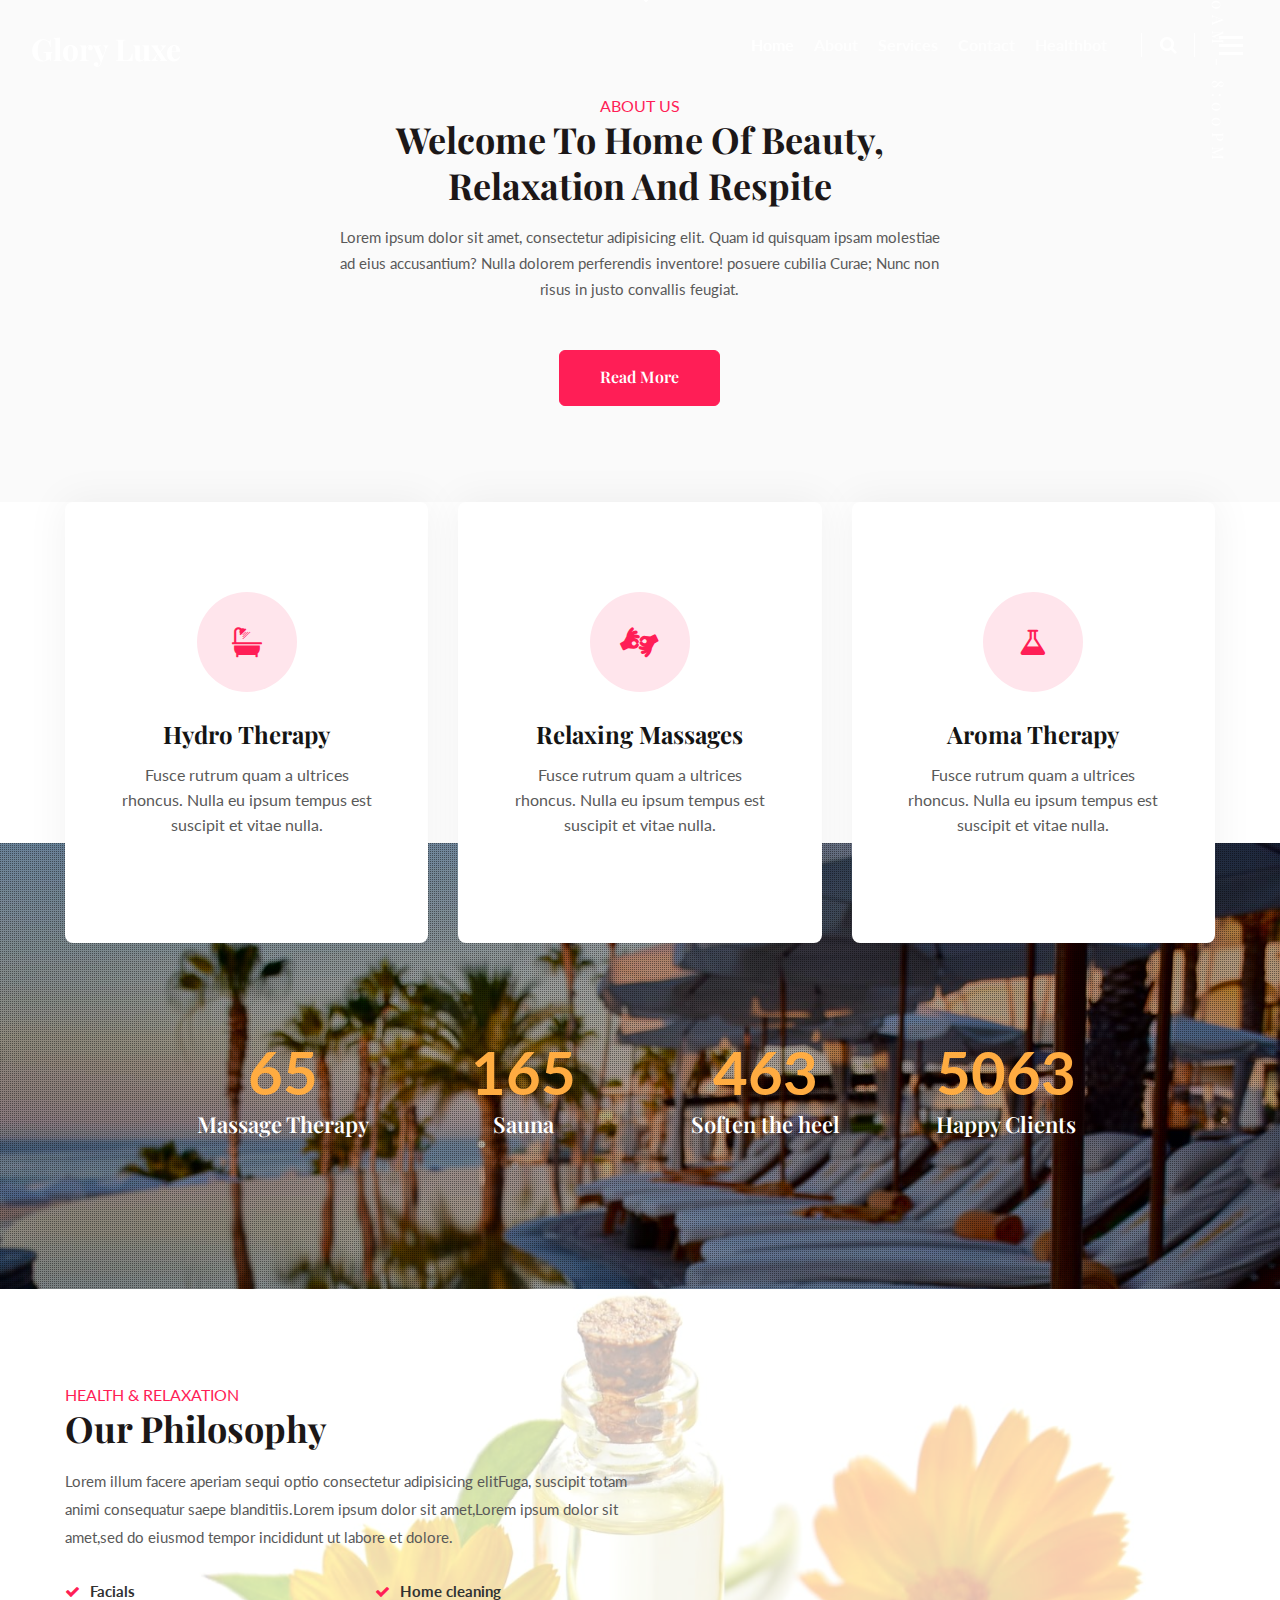
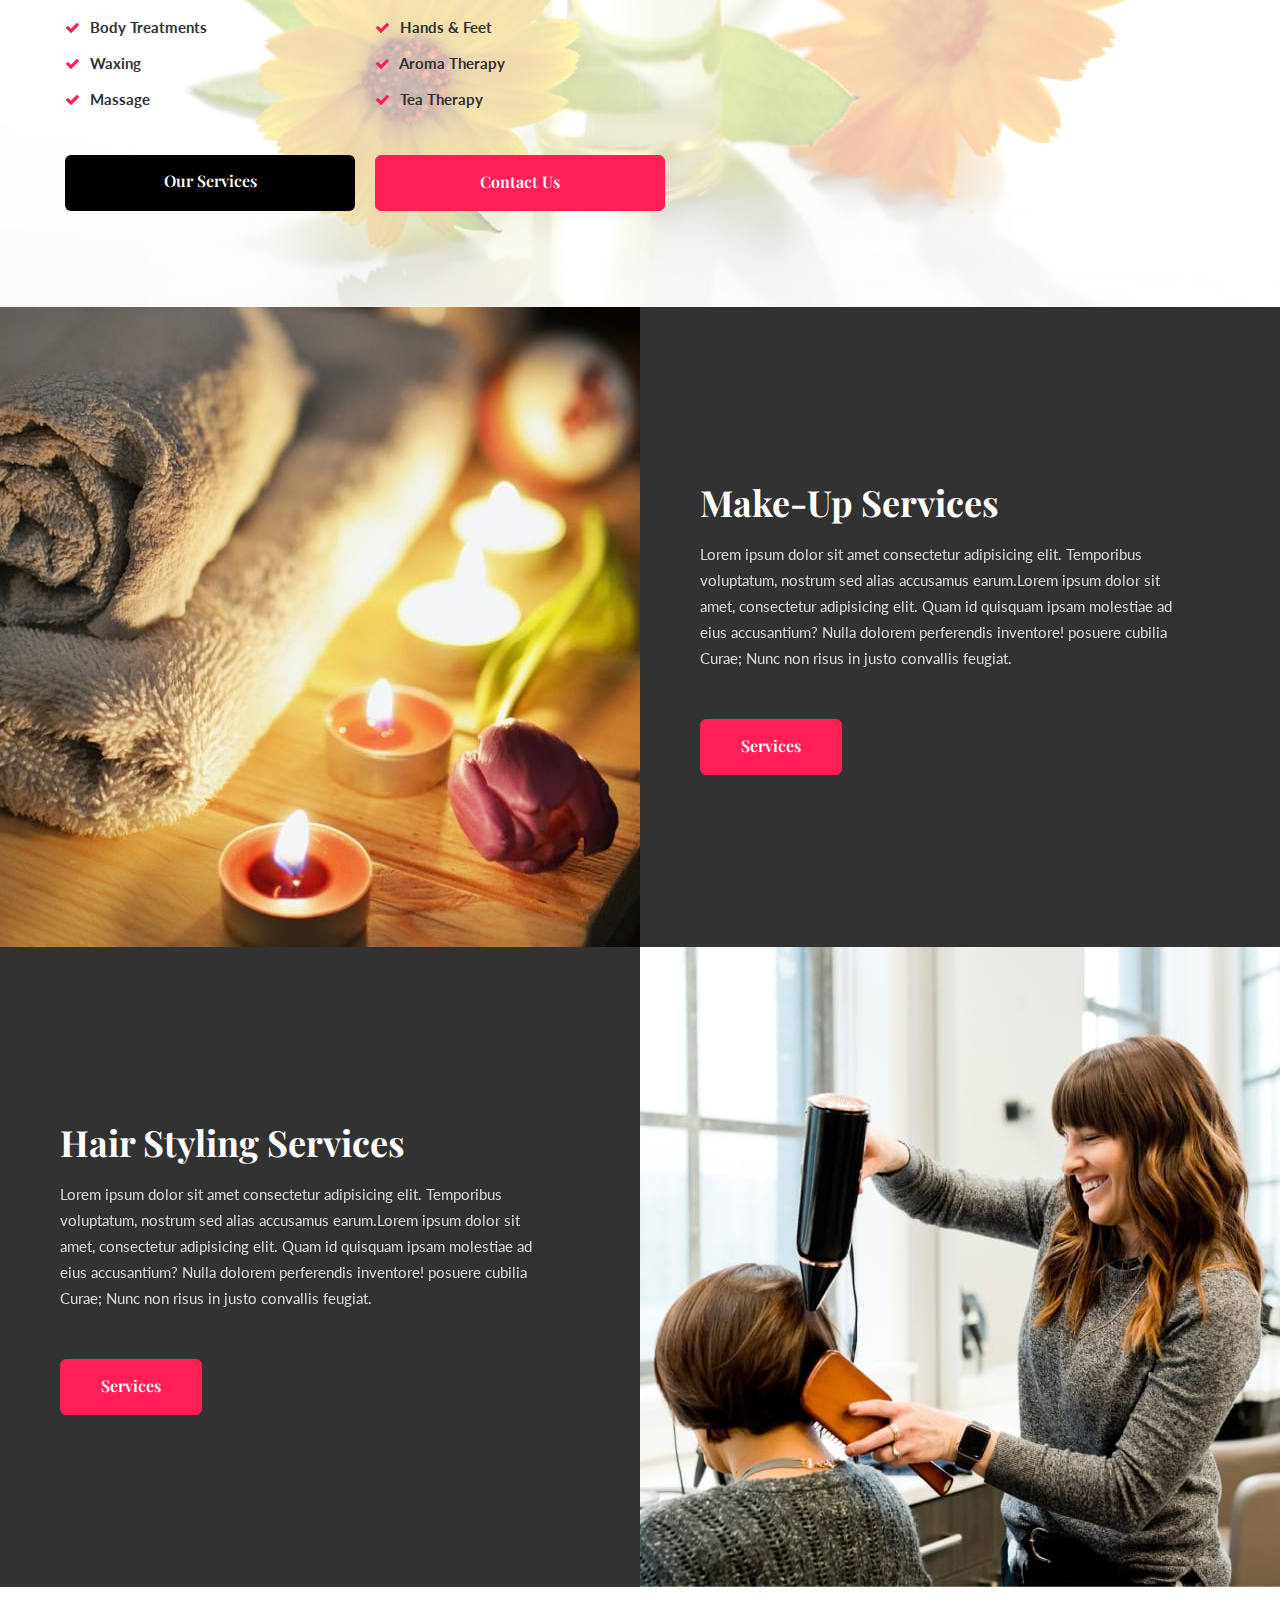
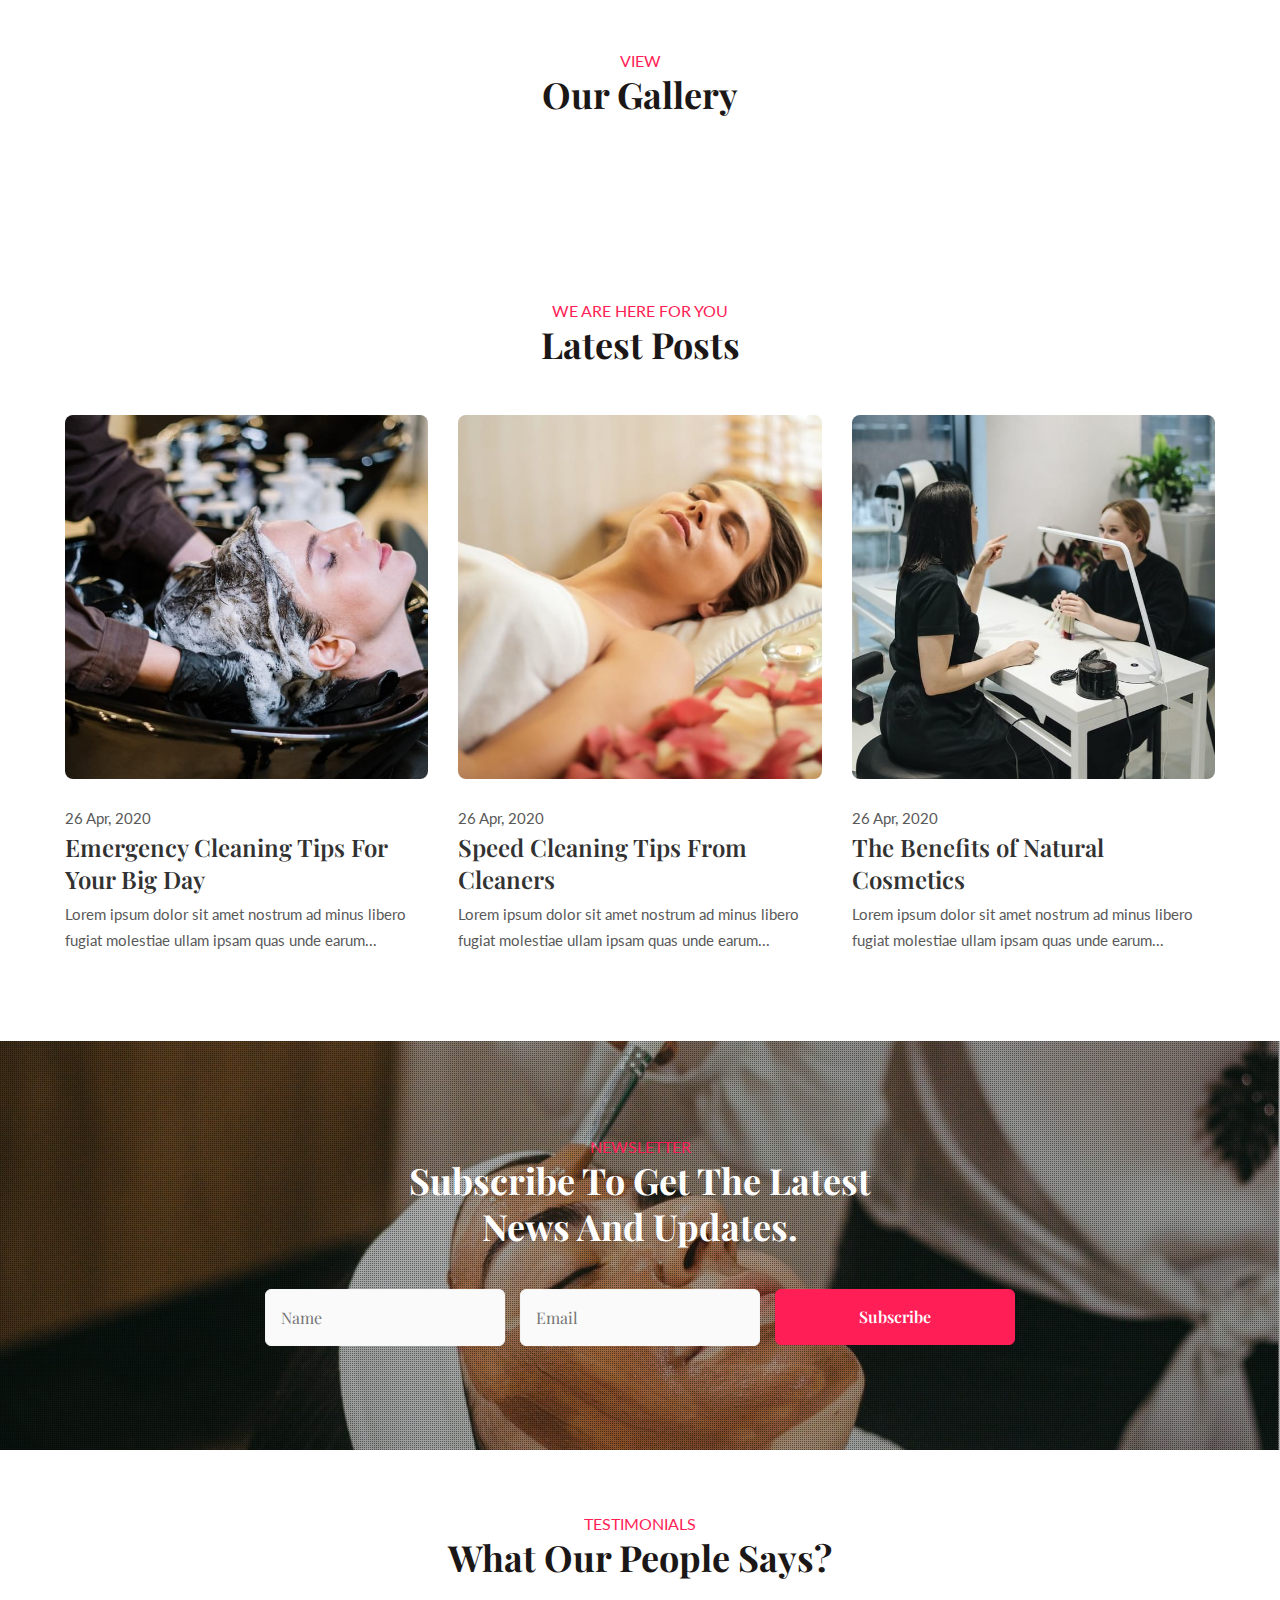
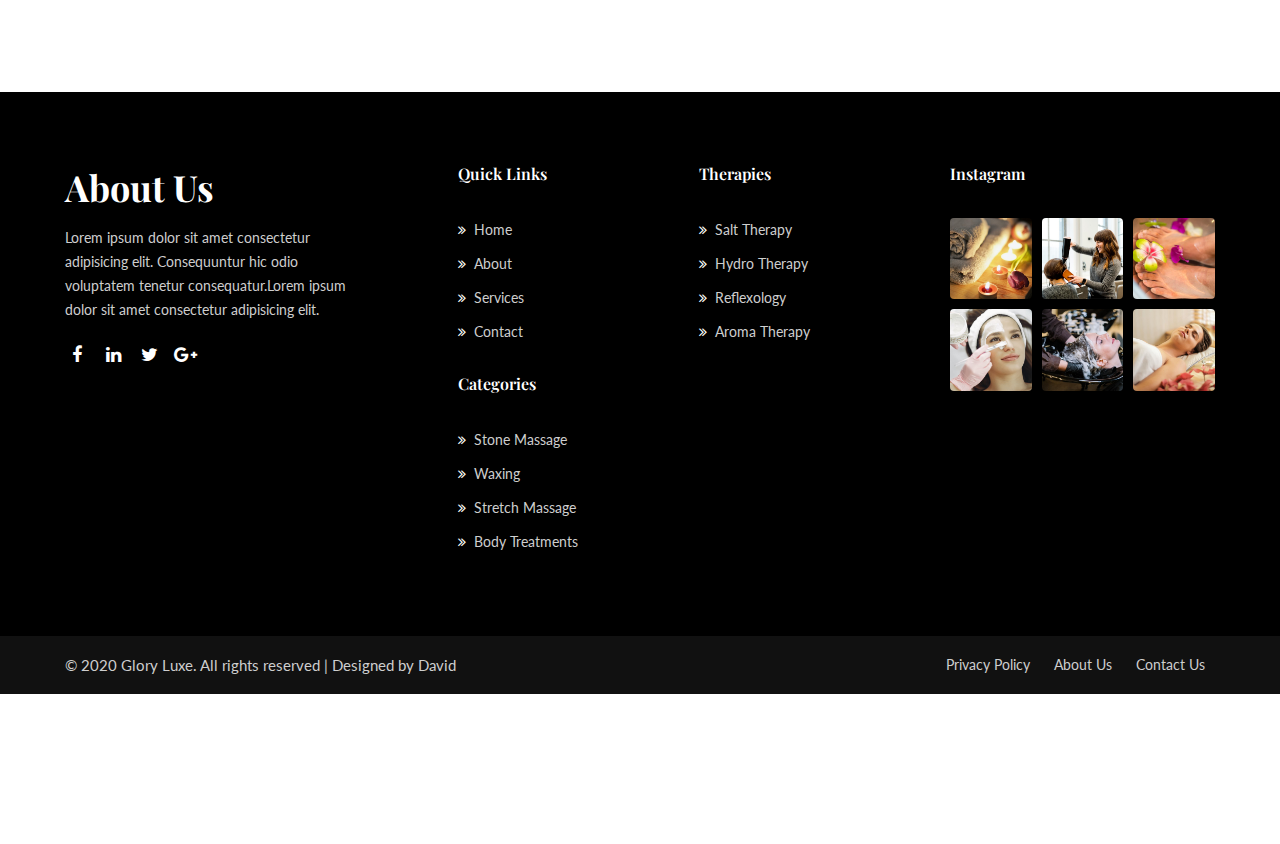
<file: index.html>
<!doctype html>
<html lang="zxx">

<head>
	<!-- Required meta tags -->
	<meta charset="utf-8">
	<meta name="viewport" content="width=device-width, initial-scale=1, shrink-to-fit=no">
	<title>Glory Luxe a Beauty & Spa Category Bootstrap Responsive Website Template | Home :: W3layouts
	</title>
	<!-- Template CSS -->
	<link rel="stylesheet" href="assets/css/style-starter.css">
	<!-- Template CSS -->
	<link
		href="//fonts.googleapis.com/css2?family=Playfair+Display:ital,wght@0,400;0,600;0,700;1,600&display=swap"
		rel="stylesheet">
	<link href="//fonts.googleapis.com/css2?family=Lato:wght@400;700&display=swap" rel="stylesheet">
	<!-- Template CSS -->
</head>

<body>
	<!--header-->
	<header id="site-header" class="fixed-top">
		<div class="container-fluid">
			<nav class="navbar navbar-expand-lg navbar-dark stroke">
				<h1> <a class="navbar-brand" href="index.html">
						<span class="sub-logo">G</span>lory <span class="sub-logo">L</span>uxe
					</a></h1>
				<!-- if logo is image enable this   
        <a class="navbar-brand" href="#index.html">
            <img src="image-path" alt="Your logo" title="Your logo" style="height:35px;" />
        </a> -->
				<button class="navbar-toggler  collapsed bg-gradient" type="button" data-toggle="collapse"
					data-target="#navbarTogglerDemo02" aria-controls="navbarTogglerDemo02" aria-expanded="false"
					aria-label="Toggle navigation">
					<span class="navbar-toggler-icon fa icon-expand fa-bars"></span>
					<span class="navbar-toggler-icon fa icon-close fa-times"></span>
					</span>
				</button>

				<div class="collapse navbar-collapse" id="navbarTogglerDemo02">
					<ul class="navbar-nav ml-auto">
						<li class="nav-item active">
							<a class="nav-link" href="index.html">Home <span class="sr-only">(current)</span></a>
						</li>
						<li class="nav-item">
							<a class="nav-link" href="about.html">About</a>
						</li>
						<li class="nav-item">
							<a class="nav-link" href="services.html">Services</a>
						</li>
						
						<li class="nav-item">
							<a class="nav-link" href="contact.html">Contact</a>
						
						<li class="nav-item">
							<a class="nav-link" href="healthbot.html">Healthbot</a>
						</li>
					</ul>
					<!--/search-right-->
					<div class="search-right">
						<a href="#search" class="hnysearch-icon" title="search"><span class="fa fa-search"
								aria-hidden="true"></span></a>
						<!-- search popup -->
						<div id="search" class="pop-overlay">
							<div class="popup">
								<h3 class="hny-title two">Search Here</h3>
								<form action="#" method="post" class="search-box">
									<input type="search" placeholder="Search your Keyword" name="search"
										required="required" autofocus="">
									<button type="submit" class="btn">Search</button>
								</form>

							</div>
							<a class="close" href="#close">×</a>
						</div>
						<!-- /search popup -->
						<a href="#domain" class="domain" data-toggle="modal" data-target="#DomainModal">
							<div class="hamburger1">
								<div></div>
								<div></div>
								<div></div>
							</div>
						</a>

						<!--//search-right-->
					</div>
				</div>
			</nav>
		</div>
	</header>
	<!--/header-->


	<!-- Domain Modal -->
	<div class="modal right fade" id="DomainModal" tabindex="-1" role="dialog" aria-labelledby="DomainModalLabel2">
		<div class="modal-dialog" role="document">
			<div class="modal-content">

				<button type="button" class="close" data-dismiss="modal" aria-label="Close"><span
						aria-hidden="true">&times;</span></button>

				<div class="modal-body">
					<div class="modal__content">
						<h2 class="logo"><a class="logo-brand" href="index.html">
								<span class="sub-logo">G</span>lory <span class="sub-logo">L</span>uxe
							</a></h2>
						<!-- if logo is image enable this   
			<h2 class="logo">
			  <img src="image-path" alt="Your logo" title="Your logo" style="height:35px;" />
			</h2> -->
						<p class="mt-md-3 mt-2">Lorem ipsum dolor sit amet, elit. Eos expedita ipsam at fugiat ab.</p>
						<div class="widget-menu-items mt-sm-5 mt-4">
							<h5 class="widget-title">Menu Items</h5>
							<nav class="navbar p-0">
								<ul class="navbar-nav">
									<li class="nav-item active">
										<a class="nav-link" href="index.html">Home</a>
									</li>
									<li class="nav-item">
										<a class="nav-link" href="about.html">About</a>
									</li>
									<li class="nav-item">
										<a class="nav-link" href="services.html">Services</a>
									</li>

									<li class="nav-item">
										<a class="nav-link" href="contact.html">Contact</a>
									</li>
								</ul>
							</nav>
						</div>
						<div class="widget-social-icons mt-sm-5 mt-4">
							<h5 class="widget-title">Contact Us</h5>
							<ul class="icon-rounded address">
								<li>
									<p> #135 block, Barnard St. Brooklyn, <br>NY 10036, USA</p>
								</li>
								<li class="mt-3">
									<p><span class="fa fa-phone"></span> <a
											href="tel:+404-11-22-89">+1-2345-345-678-11</a></p>
								</li>
								<li class="mt-2">
									<p><span class="fa fa-envelope"></span> <a
											href="mailto:medpillhospital@mail.com">gloryluxe@mail.com</a></p>
								</li>
								<li class="top_li1 mt-2">
									<p><span class="fa fa-clock-o"></span> <a href="mailto:medpillhospital@mail.com">Mon
											- Sun 09:00 - 21:00
										</a></p>
								</li>
							</ul>
						</div>
						<div class="widget-social-icons mt-sm-5 mt-4">
							<h5 class="widget-title">Follow Us</h5>
							<ul class="icon-rounded">
								<li><a class="social-link twitter" href="#url" target="_blank"><i
											class="fa fa-twitter"></i></a></li>
								<li><a class="social-link linkedin" href="#url" target="_blank"><i
											class="fa fa-linkedin"></i></a></li>
								<li><a class="social-link tumblr" href="#url" target="_blank"><i
											class="fa fa-tumblr"></i></a></li>
							</ul>
						</div>
					</div>
				</div>
			</div>
			<!-- //modal-content -->
		</div>
		<!-- //modal-dialog -->
	</div>
	<!-- //Domain modal -->
	<!-- main-slider -->
	<section class="w3l-main-slider position-relative" id="home">
		<div class="companies20-content">
			<div class="owl-one owl-carousel owl-theme">
				<div class="item">
					<li>
						<div class="slider-info banner-view bg bg2">
							<div class="banner-info">
								<div class="container">
									<div class="banner-info-bg text-center">
										<h4 class="sub-font">Show the world a healthy face!</h4>
										<h5>Healing body, mind, and spirit!</h5>
										<div class="banner-buttons mt-md-5 mt-4">
											<a class="btn btn-style btn-primary" href="services.html">Our Services</a>
										</div>
									</div>
								</div>
							</div>
						</div>
					</li>
				</div>
				<div class="item">
					<li>
						<div class="slider-info  banner-view banner-top1 bg bg2">
							<div class="banner-info">
								<div class="container">
									<div class="banner-info-bg text-center">
										<h4 class="sub-font">Feel natural, be natural.</h4>
										<h5>Creating your beauty at New Level</h5>
										<div class="banner-buttons mt-md-5 mt-4">
											<a class="btn btn-style btn-primary" href="services.html">Our Services</a>
										</div>
									</div>
								</div>
							</div>
						</div>
					</li>
				</div>
				<div class="item">
					<li>
						<div class="slider-info banner-view banner-top2 bg bg2">
							<div class="banner-info">
								<div class="container">
									<div class="banner-info-bg text-center">
										<h4 class="sub-font">Show the world a healthy face!</h4>
										<h5>See yourself in a New Light.</h5>
										<div class="banner-buttons mt-md-5 mt-4">
											<a class="btn btn-style btn-primary" href="services.html">Our Services</a>
										</div>
									</div>
								</div>
							</div>
						</div>
					</li>
				</div>
				<div class="item">
					<li>
						<div class="slider-info banner-view banner-top3 bg bg2">
							<div class="banner-info">
								<div class="container">
									<div class="banner-info-bg text-center">
										<h4 class="sub-font">Feel natural, be natural.</h4>
										<h5>Creating your beauty at New Level</h5>
										<div class="banner-buttons mt-md-5 mt-4">
											<a class="btn btn-style btn-primary" href="services.html">Our Services</a>
										</div>
									</div>
								</div>
							</div>
						</div>
					</li>
				</div>
			</div>
			<div class="banhny-timing">MON - Sun : 7:00AM - 8:00PM </div>
			<div class="banhny-left-botm">Natural & Glowing Makeup Look</div>
			<div class="scrollhny-btn">
				<a class="btn-btmhny scroll" href="#about">
					<div class="scroll-arrow"></div>
					<div class="scroll-arrow"></div>
					<div class="scroll-arrow"></div>
				</a>

			</div>

		</div>

	</section>
	<!-- //banner-slider-->
	<!-- main-slider -->
	<!-- //bottom-grids -->
	<div class="w3l-bottom-grids py-5" id="about">
		<div class="container py-lg-5">
			<div class="row bottomhny-grids-sec text-center">
				<div class="col-md-10 bottomhny-1 mx-auto">
					<div class="bottomhny-gd-ingf">
						<h6 class="sub-title">About Us</h6>
						<h3 class="hny-title">Welcome to Home of Beauty,<br>Relaxation and Respite</h3>
						<p class="mt-3">Lorem ipsum dolor sit amet, consectetur adipisicing elit. Quam id quisquam ipsam
							molestiae ad eius accusantium? Nulla dolorem perferendis inventore! posuere cubilia Curae;
							Nunc non risus in justo convallis feugiat.</p>
						<div class="ready-more mt-lg-5 mt-4">
							<a class="btn btn-style btn-primary" href="about.html">Read More</a>
						</div>
					</div>
				</div>
			</div>
		</div>
	</div>
	<!-- //bottom-grids -->
	<!--/features-grids-6-->
	<section class="features-grids-6">
		<div class="container">
			<div class="grids-area-hny main-cont-wthree-fea row">
				<div class="col-lg-4 col-md-6 grids-feature mb-md-0 mb-4">
					<div class="area-box">
						<span class="fa fa-bath"></span>
						<a href="#feature">
							<h4 class="title-head">Hydro Therapy</h4>
						</a>
						<p>Fusce rutrum quam a ultrices rhoncus. Nulla eu ipsum tempus est suscipit et vitae nulla.</p>
					</div>
				</div>
				<div class="col-lg-4 col-md-6 grids-feature mb-md-0 mb-4">
					<div class="area-box active">
						<span class="fa fa-american-sign-language-interpreting active"></span>
						<a href="#feature">
							<h4 class="title-head">Relaxing Massages</h4>
						</a>
						<p>Fusce rutrum quam a ultrices rhoncus. Nulla eu ipsum tempus est suscipit et vitae nulla.</p>
					</div>
				</div>
				<div class="col-lg-4 col-md-6 grids-feature mb-md-0 mb-4">
					<div class="area-box thrid">
						<span class="fa fa-flask"></span>
						<a href="#feature">
							<h4 class="title-head">Aroma Therapy</h4>
						</a>
						<p>Fusce rutrum quam a ultrices rhoncus. Nulla eu ipsum tempus est suscipit et vitae nulla.</p>
					</div>
				</div>

			</div>
		</div>
	</section>
	<!--//features-grids-6-->
	<!-- /specification-6-->
	<section class="w3l-specification-6">
		<div class="specification-6-mian py-5">
			<div class="container py-lg-5">
				<div class="row story-6-grids py-lg-5">
					<div class="col-lg-10 story-gd pl-lg-4  text-center mx-auto">
						<div class="skill_info mt-lg-5 mt-4 pt-lg-4">
							<div class="stats_left">
								<div class="counter_grid">
									<div class="icon_info">
										<p class="counter">65</p>
										<h4>Massage Therapy</h4>

									</div>
								</div>
							</div>
							<div class="stats_left">
								<div class="counter_grid">
									<div class="icon_info">
										<p class="counter">165</p>
										<h4>Sauna</h4>

									</div>
								</div>
							</div>
							<div class="stats_left">
								<div class="counter_grid">
									<div class="icon_info">
										<p class="counter">463</p>
										<h4>Soften the heel</h4>

									</div>
								</div>
							</div>
							<div class="stats_left">
								<div class="counter_grid">
									<div class="icon_info">
										<p class="counter">5063</p>
										<h4>Happy Clients</h4>

									</div>
								</div>
							</div>
						</div>

					</div>

				</div>
			</div>
		</div>
	</section>
	<!-- //specification-6-->
	<!-- /w3l-content-with-photo-4-->
	<section class="w3l-content-with-photo-4">
		<!-- /content-grids-->
		<div class="content-photo-info py-5">
			<div class="container py-lg-5">
				<!-- /row-->
				<div class="content-photo-grids">
					<div class="photo-6-inf-right">
						<h6 class="sub-title">Health & Relaxation</h6>
						<h3 class="hny-title">
							Our Philosophy
						</h3>
						<p class="mt-3">Lorem illum facere aperiam sequi optio consectetur adipisicing elitFuga,
							suscipit totam animi consequatur saepe blanditiis.Lorem ipsum dolor sit amet,Lorem ipsum
							dolor sit amet,sed do eiusmod tempor
							incididunt ut labore et dolore.</p>
						<div class="servehny-1">
							<div class="ser-sub">

								<a href="#link" class="ser1"><span class="fa fa-check"></span> Facials
								</a>
								<a href="#link" class="ser1"><span class="fa fa-check"></span> Body Treatments
								</a>
								<a href="#link" class="ser1"><span class="fa fa-check"></span> Waxing</a>
								<a href="#link" class="ser1"><span class="fa fa-check"></span> Massage</a>
							</div>
							<div class="ser-sub">
								<a href="#link" class="ser1"><span class="fa fa-check"></span> Home cleaning
								</a>
								<a href="#link" class="ser1"><span class="fa fa-check"></span> Hands & Feet</a>

								<a href="#link" class="ser1"><span class="fa fa-check"></span>
									Aroma Therapy</a>
								<a href="#link" class="ser1"><span class="fa fa-check"></span>
									Tea Therapy</a>
							</div>
						</div>
						<div class="read-buttons">
							<a class="btn btn-style two btn-primary" href="services.html">Our Services</a>
							<a class="btn btn-style btn-primary" href="contact.html">Contact Us</a>
						</div>
					</div>

				</div>
				<!-- //row-->
			</div>
		</div>
	</section>
	<!-- /w3l-content-with-photo-4-->
	<!-- /w3l-content-grids-->
	<section class="w3l-index2">
		<div class="row abouthy-img-grids no-gutters">
			<div class="col-md-6 img-one">
				<img src="assets/images/ab.jpg" alt=" " class="img-fluid">
			</div>
			<div class="col-md-6 img-one content-mid py-md-0 py-5">
				<div class="info">
					<h3 class="hny-title two">
						Make-Up Services
					</h3>
					<p class="mt-3 mb-5 pr-lg-4">Lorem ipsum dolor sit amet consectetur adipisicing elit. Temporibus
						voluptatum,
						nostrum sed alias accusamus earum.Lorem ipsum dolor sit amet, consectetur adipisicing elit. Quam
						id quisquam ipsam molestiae ad eius accusantium? Nulla dolorem perferendis inventore! posuere
						cubilia Curae; Nunc non risus in justo convallis feugiat.


					</p>
					<div class="ready-more">
						<a class="btn btn-style btn-primary" href="services.html">Services</a>
					</div>
				</div>
			</div>
			<div class="col-md-6 img-info content-mid py-md-0 py-5">
				<div class="info">
					<h3 class="hny-title two">
						Hair Styling Services
					</h3>
					<p class="mt-3 mb-5 pr-lg-4">Lorem ipsum dolor sit amet consectetur adipisicing elit. Temporibus
						voluptatum,
						nostrum sed alias accusamus earum.Lorem ipsum dolor sit amet, consectetur adipisicing elit. Quam
						id quisquam ipsam molestiae ad eius accusantium? Nulla dolorem perferendis inventore! posuere
						cubilia Curae; Nunc non risus in justo convallis feugiat.

					</p>
					<div class="ready-more">
						<a class="btn btn-style btn-primary" href="services.html">Services</a>
					</div>
				</div>
			</div>
			<div class="col-md-6 img-one">
				<img src="assets/images/ab1.jpg" alt=" " class="img-fluid">
			</div>
		</div>
	</section>
	<!-- /w3l-content-grids-->
	<!--//news-grids-->
	<section class="w3l-news-sec">
		<div class="news-mainhny py-5">
			<div class="container text-center py-lg-3">
				<div class="title-content text-center mb-lg-5 mb-4">
					<h6 class="sub-title">View</h6>
					<h3 class="hny-title">Our Gallery</h3>

				</div>
			</div>
			<div class="owl-news owl-carousel owl-theme">
				<div class="item">
					<div class="news-img position-relative">
						<a href="#"><img src="assets/images/ab.jpg" class="img-fluid" alt="news image"></a>
						<div class="title-wrap">
							<a href="#">
								<h4 class="title">Hydro Therapy</h4>
							</a>
							<a href="#" class="text-right"><span class="fa fa-arrow-right"></span></a>
						</div>
					</div>
				</div>
				<div class="item">
					<div class="news-img">
						<a href="#"><img src="assets/images/ab1.jpg" class="img-fluid" alt="news image"></a>
						<div class="title-wrap">
							<a href="#">
								<h4 class="title">Hair Style</h4>
							</a>
							<a href="#" class="text-right"><span class="fa fa-arrow-right"></span></a>
						</div>
					</div>
				</div>
				<div class="item">
					<div class="news-img">
						<a href="#"><img src="assets/images/ab2.jpg" class="img-fluid" alt="news image"></a>
						<div class="title-wrap">
							<a href="#">
								<h4 class="title">Pedicure</h4>
							</a>
							<a href="#" class="text-right"><span class="fa fa-arrow-right"></span></a>
						</div>
					</div>
				</div>
				<div class="item">
					<div class="news-img">
						<a href="#"><img src="assets/images/ab3.jpg" class="img-fluid" alt="news image"></a>
						<div class="title-wrap">
							<a href="#">
								<h4 class="title">Facilas</h4>
							</a>
							<a href="#" class="text-right"><span class="fa fa-arrow-right"></span></a>
						</div>
					</div>
				</div>
				<div class="item">
					<div class="news-img">
						<a href="#"><img src="assets/images/ab5.jpg" class="img-fluid" alt="news image"></a>
						<div class="title-wrap">
							<a href="#">
								<h4 class="title">Body Spa</h4>
							</a>
							<a href="#" class="text-right"><span class="fa fa-arrow-right"></span></a>
						</div>
					</div>
				</div>
				<div class="item">
					<div class="news-img">
						<a href="#"><img src="assets/images/ab4.jpg" class="img-fluid" alt="news image"></a>
						<div class="title-wrap">
							<a href="#">
								<h4 class="title">Hair Spa</h4>
							</a>
							<a href="#" class="text-right"><span class="fa fa-arrow-right"></span></a>
						</div>
					</div>
				</div>
			</div>
		</div>
	</section>
	<!--//news-grids-->
	<!-- /blog-Section -->
	<section class="w3l-blogluxe-hny" id="news">
		<section id="grids5-block" class="py-5">
			<div class="container py-lg-4">
				<div class="header-section text-center mx-auto">
					<h6 class="sub-title">We are here for you</h6>
					<h3 class="hny-title">Latest Posts</h3>

				</div>
				<div class="grid-view">
					<div class="row">
						<div class="col-lg-4 col-md-6 mt-5">
							<div class="grids5-info">
								<a href="blog-single.html" class="d-block zoom">
									<img src="assets/images/ab4.jpg" alt="" class="img-fluid news-image" />


								</a>
								<div class="blog-info">
									<p class="date">26 Apr, 2020</p>
									<a href="blog-single.html">
										<h4>Emergency Cleaning Tips For Your Big Day</h4>
									</a>
									<p class="blog-text">Lorem ipsum dolor sit amet nostrum ad minus libero fugiat
										molestiae ullam ipsam quas unde earum...</p>

								</div>
							</div>
						</div>
						<div class="col-lg-4 col-md-6 mt-5">
							<div class="grids5-info">
								<a href="blog-single.html" class="d-block zoom">
									<img src="assets/images/ab5.jpg" alt="" class="img-fluid news-image" />


								</a>
								<div class="blog-info">
									<p class="date">26 Apr, 2020</p>
									<a href="blog-single.html">
										<h4>Speed Cleaning Tips From Cleaners</h4>
									</a>
									<p class="blog-text">Lorem ipsum dolor sit amet nostrum ad minus libero fugiat
										molestiae ullam ipsam quas unde earum...</p>

								</div>
							</div>
						</div>
						<div class="col-lg-4 offset-md-3 offset-lg-0 col-md-6 mt-5">
							<div class="grids5-info">
								<a href="blog-single.html" class="d-block zoom">
									<img src="assets/images/ab6.jpg" alt="" class="img-fluid news-image" />


								</a>
								<div class="blog-info">
									<p class="date">26 Apr, 2020</p>
									<a href="blog-single.html">
										<h4>The Benefits of Natural Cosmetics</h4>
									</a>
									<p class="blog-text">Lorem ipsum dolor sit amet nostrum ad minus libero fugiat
										molestiae ullam ipsam quas unde earum...</p>

								</div>
							</div>
						</div>
					</div>
				</div>
			</div>
		</section>
	</section>
	<!-- //blog-Section -->
	<!-- /w3l-newsletter-->
	<section class="w3l-newsletter">
		<!-- /form-25-section -->
		<div class="form-25-main py-5">
			<div class="container py-lg-5">
				<div class="forms-25-info">
					<div class="title-content text-center">
						<h6 class="sub-title">Newsletter</h6>
						<h3 class="hny-title two">Subscribe to get the latest
							<br>news and updates.</h3>

					</div>

					<form action="#" method="post" class="signin-form mt-4 mb-2">
						<div class="forms-gds">
							<input type="text" name="" placeholder="Name" required />
							<input type="email" name="" placeholder="Email" required />
							<button class="btn btn-style btn-primary">Subscribe</button>
						</div>
					</form>
				</div>
			</div>
		</div>
	</section>
	<!-- //w3l-newsletter-->
	<!--/testimonials-->
	<section class="w3l-testimonials">
		<div class="testimonials py-5">
			<div class="container text-center py-lg-3">
				<div class="title-content text-center mb-lg-5 mb-4">
					<h6 class="sub-title">Testimonials</h6>
					<h3 class="hny-title">What Our
						People Says?</h3>

				</div>
				<div class="row">
					<div class="col-lg-10 mx-auto">
						<div class="owl-testimonial owl-carousel owl-theme">
							<div class="item">
								<div class="slider-info mt-lg-4 mt-3">
									<div class="img-circle">
										<img src="assets/images/c2.jpg" class="img-fluid rounded" alt="client image">
									</div>
									<div class="message"><span class="fa fa-quote-left" aria-hidden="true"></span> Lorem
										ipsum dolor sit amet consectetur adipisicing elit. Ea sit
										id
										accusantium
										officia quod quasi necessitatibus perspiciatis Harum error provident
										quibusdam tenetur.</div>
									<div class="name">- Jenkins</div>

								</div>
							</div>
							<div class="item">
								<div class="slider-info mt-lg-4 mt-3">
									<div class="img-circle">
										<img src="assets/images/c1.jpg" class="img-fluid rounded" alt="client image">
									</div>
									<div class="message"><span class="fa fa-quote-left" aria-hidden="true"></span> Lorem
										ipsum dolor sit amet consectetur adipisicing elit. Ea sit
										id
										accusantium
										officia quod quasi necessitatibus perspiciatis Harum error provident
										quibusdam tenetur.</div>
									<div class="name">- John Balmer</div>
								</div>
							</div>
							<div class="item">
								<div class="slider-info mt-lg-4 mt-3">
									<div class="img-circle">
										<img src="assets/images/c3.jpg" class="img-fluid rounded" alt="client image">
									</div>
									<div class="message"><span class="fa fa-quote-left" aria-hidden="true"></span> Lorem
										ipsum dolor sit amet consectetur adipisicing elit. Ea sit
										id
										accusantium
										officia quod quasi necessitatibus perspiciatis Harum error provident
										quibusdam tenetur.</div>
									<div class="name">- Kiss Kington</div>
								</div>
							</div>
							<div class="item">
								<div class="slider-info mt-lg-4 mt-3">
									<div class="img-circle">
										<img src="assets/images/c1.jpg" class="img-fluid rounded" alt="client image">
									</div>
									<div class="message"><span class="fa fa-quote-left" aria-hidden="true"></span> Lorem
										ipsum dolor sit amet consectetur adipisicing elit. Ea sit
										id
										accusantium
										officia quod quasi necessitatibus perspiciatis Harum error provident
										quibusdam tenetur.</div>
									<div class="name">- Elizabeth</div>
								</div>
							</div>
						</div>
					</div>
				</div>
			</div>
		</div>
	</section>
	<!--//testimonials-->

	<!-- footer-66 -->
	<footer class="w3l-footer-66">
		<section class="footer-inner-main">
			<div class="footer-hny-grids py-5">
				<div class="container py-lg-4">
					<div class="text-txt">
						<div class="right-side">
							<div class="row sub-columns">
								<div class="col-lg-4 col-md-6 sub-one-left pr-lg-4">
									<h3 class="hny-title two mb-3">About Us</h3>
									<!-- if logo is image enable this   
										<a class="navbar-brand" href="#index.html">
											<img src="image-path" alt="Your logo" title="Your logo" style="height:35px;" />
										</a> -->
									<p class="pr-lg-5">Lorem ipsum dolor sit amet consectetur adipisicing elit.
										Consequuntur hic odio voluptatem tenetur consequatur.Lorem ipsum dolor sit amet
										consectetur adipisicing elit. </p>
									<div class="columns-2">
										<ul class="social">
											<li><a href="#facebook"><span class="fa fa-facebook"
														aria-hidden="true"></span></a>
											</li>
											<li><a href="#linkedin"><span class="fa fa-linkedin"
														aria-hidden="true"></span></a>
											</li>
											<li><a href="#twitter"><span class="fa fa-twitter"
														aria-hidden="true"></span></a>
											</li>
											<li><a href="#google"><span class="fa fa-google-plus"
														aria-hidden="true"></span></a>
											</li>

										</ul>
									</div>
								</div>
								<div class="col-lg-5 col-md-6 sub-one-left mid-footer-gd">
									<div class="sub-two-right">
										<h6>Quick Links</h6>
										<ul>
											<li><a href="index.html"><span
														class="fa fa-angle-double-right mr-2"></span>Home</a>
											</li>
											<li><a href="about.html"><span
														class="fa fa-angle-double-right mr-2"></span>About</a>
											</li>
											<li><a href="services.html"><span
														class="fa fa-angle-double-right mr-2"></span>Services</a></li>
											<li><a href="contact.html"><span
														class="fa fa-angle-double-right mr-2"></span>Contact</a></li>
										</ul>
									</div>
									<div class="sub-two-right">
										<h6>Therapies</h6>
										<ul>
											<li><a href="#"><span class="fa fa-angle-double-right mr-2"></span>Salt
													Therapy</a>
											</li>
											<li><a href="#"><span class="fa fa-angle-double-right mr-2"></span>Hydro
													Therapy</a>
											</li>
											<li><a href="#"><span
														class="fa fa-angle-double-right mr-2"></span>Reflexology</a>
											</li>
											<li><a href="#"><span class="fa fa-angle-double-right mr-2"></span>Aroma
													Therapy</a>
											</li>
										</ul>
									</div>
									<div class="sub-two-right">
										<h6>Categories</h6>
										<ul>
											<li><a href="#"><span class="fa fa-angle-double-right mr-2"></span>Stone
													Massage</a></li>
											<li><a href="#"><span
														class="fa fa-angle-double-right mr-2"></span>Waxing</a>
											</li>
											<li><a href="#support"><span
														class="fa fa-angle-double-right mr-2"></span>Stretch Massage</a>
											</li>
											<li><a href="#terms"><span class="fa fa-angle-double-right mr-2"></span>Body
													Treatments</a>
											</li>
										</ul>
									</div>
								</div>
								<div class="col-lg-3 col-md-6 sub-one-left">
									<h6>Instagram</h6>
									<div class="footer-img-grids">
										<div class="gd-img-ft">
											<a class="" href="#">
												<img class="rounded img-fluid img-responsive" src="assets/images/ab.jpg"
													alt="image">
											</a>
										</div>
										<div class="gd-img-ft">
											<a class="" href="#">
												<img class="rounded img-fluid img-responsive"
													src="assets/images/ab1.jpg" alt="image">
											</a>
										</div>
										<div class="gd-img-ft">
											<a class="" href="#">
												<img class="rounded img-fluid img-responsive"
													src="assets/images/ab2.jpg" alt="image">
											</a>
										</div>
										<div class="gd-img-ft">
											<a class="" href="#">
												<img class="rounded img-fluid img-responsive"
													src="assets/images/ab3.jpg" alt="image">
											</a>
										</div>
										<div class="gd-img-ft">
											<a class="" href="#">
												<img class="rounded img-fluid img-responsive"
													src="assets/images/ab4.jpg" alt="image">
											</a>
										</div>
										<div class="gd-img-ft">
											<a class="" href="#">
												<img class="rounded img-fluid img-responsive"
													src="assets/images/ab5.jpg" alt="image">
											</a>
										</div>

									</div>
								</div>
							</div>
						</div>
					</div>
				</div>
			</div>
			<div class="below-section">
				<div class="container">
					<div class="copyright-footer">
						<div class="columns text-lg-left">
							<p>© 2020 Glory Luxe. All rights reserved | Designed by David </p>
						</div>
						<ul class="columns text-lg-right">
							<li><a href="#">Privacy Policy</a>
							</li>
							<li><a href="about.html">About Us</a>
							</li>
							<li><a href="contact.html">Contact Us</a>
							</li>
						</ul>
					</div>
				</div>
			</div>
			<!-- copyright -->
			<!-- move top -->
			<button onclick="topFunction()" id="movetop" title="Go to top">
				<span class="fa fa-arrow-up" aria-hidden="true"></span>
			</button>
			<script>
				// When the user scrolls down 20px from the top of the document, show the button
				window.onscroll = function () {
					scrollFunction()
				};

				function scrollFunction() {
					if (document.body.scrollTop > 20 || document.documentElement.scrollTop > 20) {
						document.getElementById("movetop").style.display = "block";
					} else {
						document.getElementById("movetop").style.display = "none";
					}
				}

				// When the user clicks on the button, scroll to the top of the document
				function topFunction() {
					document.body.scrollTop = 0;
					document.documentElement.scrollTop = 0;
				}
			</script>
			<!-- /move top -->

		</section>
		<iframe src="https://webchat.botframework.com/embed/healthbot-nqnt6bu?s=Wz5HZykKCM0.pLSJ448rgfvbglslxAXPIUDQtLa0OCEs5A4l7PIQppY'  style='min-width: 400px;  width:  100%;  min=height:  500px;'></iframe>
	</footer>
	<!--//footer-66 -->
</body>

</html>
<script src="assets/js/jquery-3.3.1.min.js"></script>
<!-- stats -->
<script src="assets/js/jquery.waypoints.min.js"></script>
<script src="assets/js/jquery.countup.js"></script>
<script>
	$('.counter').countUp();
</script>
<!-- //stats -->
<script src="assets/js/owl.carousel.js"></script>
<!-- script for banner slider-->
<script>
	$(document).ready(function () {
		$('.owl-one').owlCarousel({
			loop: true,
			margin: 0,
			nav: false,
			responsiveClass: true,
			autoplay: true,
			autoplayTimeout: 5000,
			autoplaySpeed: 1000,
			autoplayHoverPause: false,
			responsive: {
				0: {
					items: 1,
					nav: false
				},
				480: {
					items: 1,
					nav: false
				},
				667: {
					items: 1,
					nav: true
				},
				1000: {
					items: 1,
					nav: true
				}
			}
		})
	})
</script>
<!-- //script -->
<!-- script for owlcarousel -->
<script>
	$(document).ready(function () {
		$('.owl-testimonial').owlCarousel({
			loop: true,
			margin: 0,
			nav: false,
			responsiveClass: true,
			autoplay: true,
			autoplayTimeout: 5000,
			autoplaySpeed: 1000,
			autoplayHoverPause: false,
			responsive: {
				0: {
					items: 1,
					nav: false
				},
				480: {
					items: 1,
					nav: true
				},
				667: {
					items: 1,
					nav: true
				},
				1000: {
					items: 1,
					nav: true
				}
			}
		})
	})
</script>
<!-- script for owlcarousel -->
<script>
	$(document).ready(function () {
		$('.owl-news').owlCarousel({
			stagePadding: 50,
			loop: true,
			margin: 40,
			nav: true,
			responsiveClass: true,
			autoplay: true,
			autoplayTimeout: 5000,
			autoplaySpeed: 1000,
			autoplayHoverPause: false,
			responsive: {
				0: {
					items: 1,
					nav: false
				},
				480: {
					items: 1,
					nav: true
				},
				667: {
					items: 2,
					nav: true
				},
				1000: {
					items: 3,
					nav: true
				}
			}
		})
	})
</script>
<!-- disable body scroll which navbar is in active -->
<script>
	$(function () {
		$('.navbar-toggler').click(function () {
			$('body').toggleClass('noscroll');
		})
	});
</script>
<!-- disable body scroll which navbar is in active -->

<!--/MENU-JS-->
<script>
	$(window).on("scroll", function () {
		var scroll = $(window).scrollTop();

		if (scroll >= 80) {
			$("#site-header").addClass("nav-fixed");
		} else {
			$("#site-header").removeClass("nav-fixed");
		}
	});

	//Main navigation Active Class Add Remove
	$(".navbar-toggler").on("click", function () {
		$("header").toggleClass("active");
	});
	$(document).on("ready", function () {
		if ($(window).width() > 991) {
			$("header").removeClass("active");
		}
		$(window).on("resize", function () {
			if ($(window).width() > 991) {
				$("header").removeClass("active");
			}
		});
	});
</script>
<!--//MENU-JS-->
<script src="assets/js/bootstrap.min.js"></script>
</file>
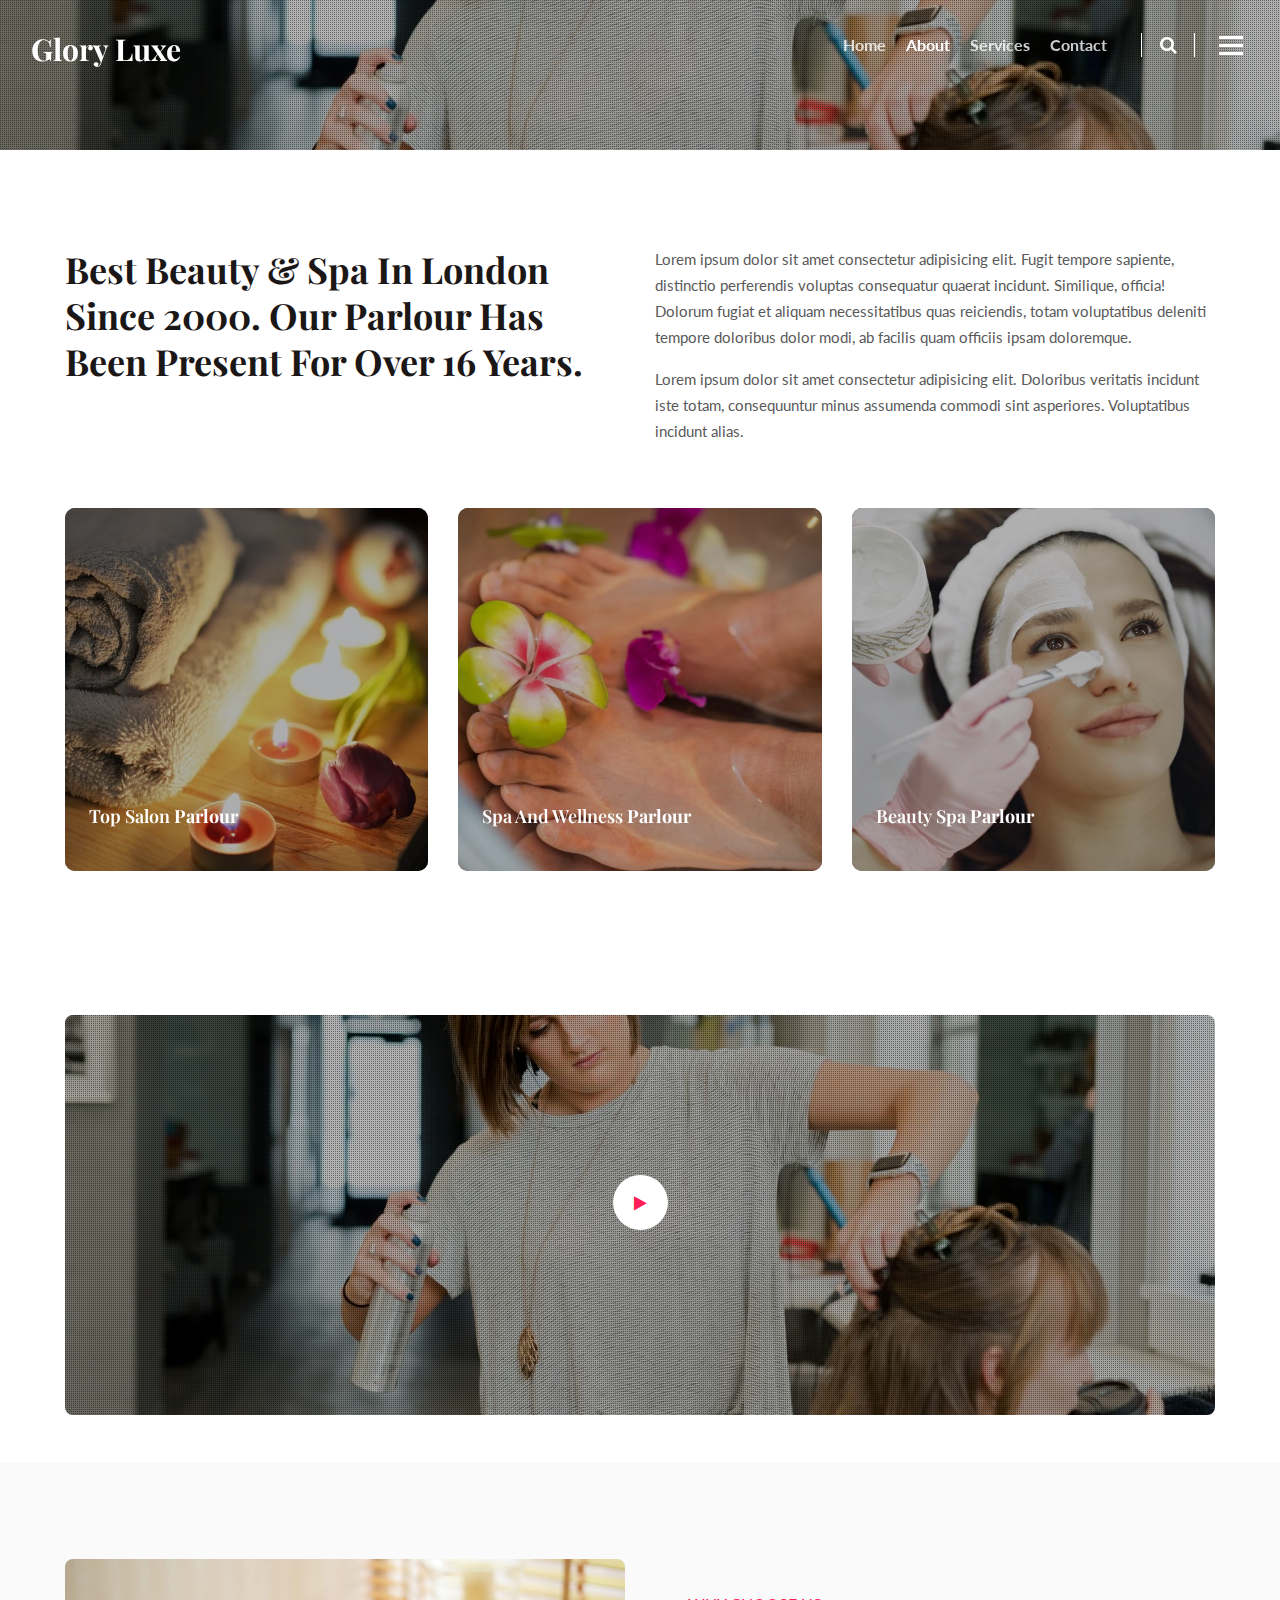
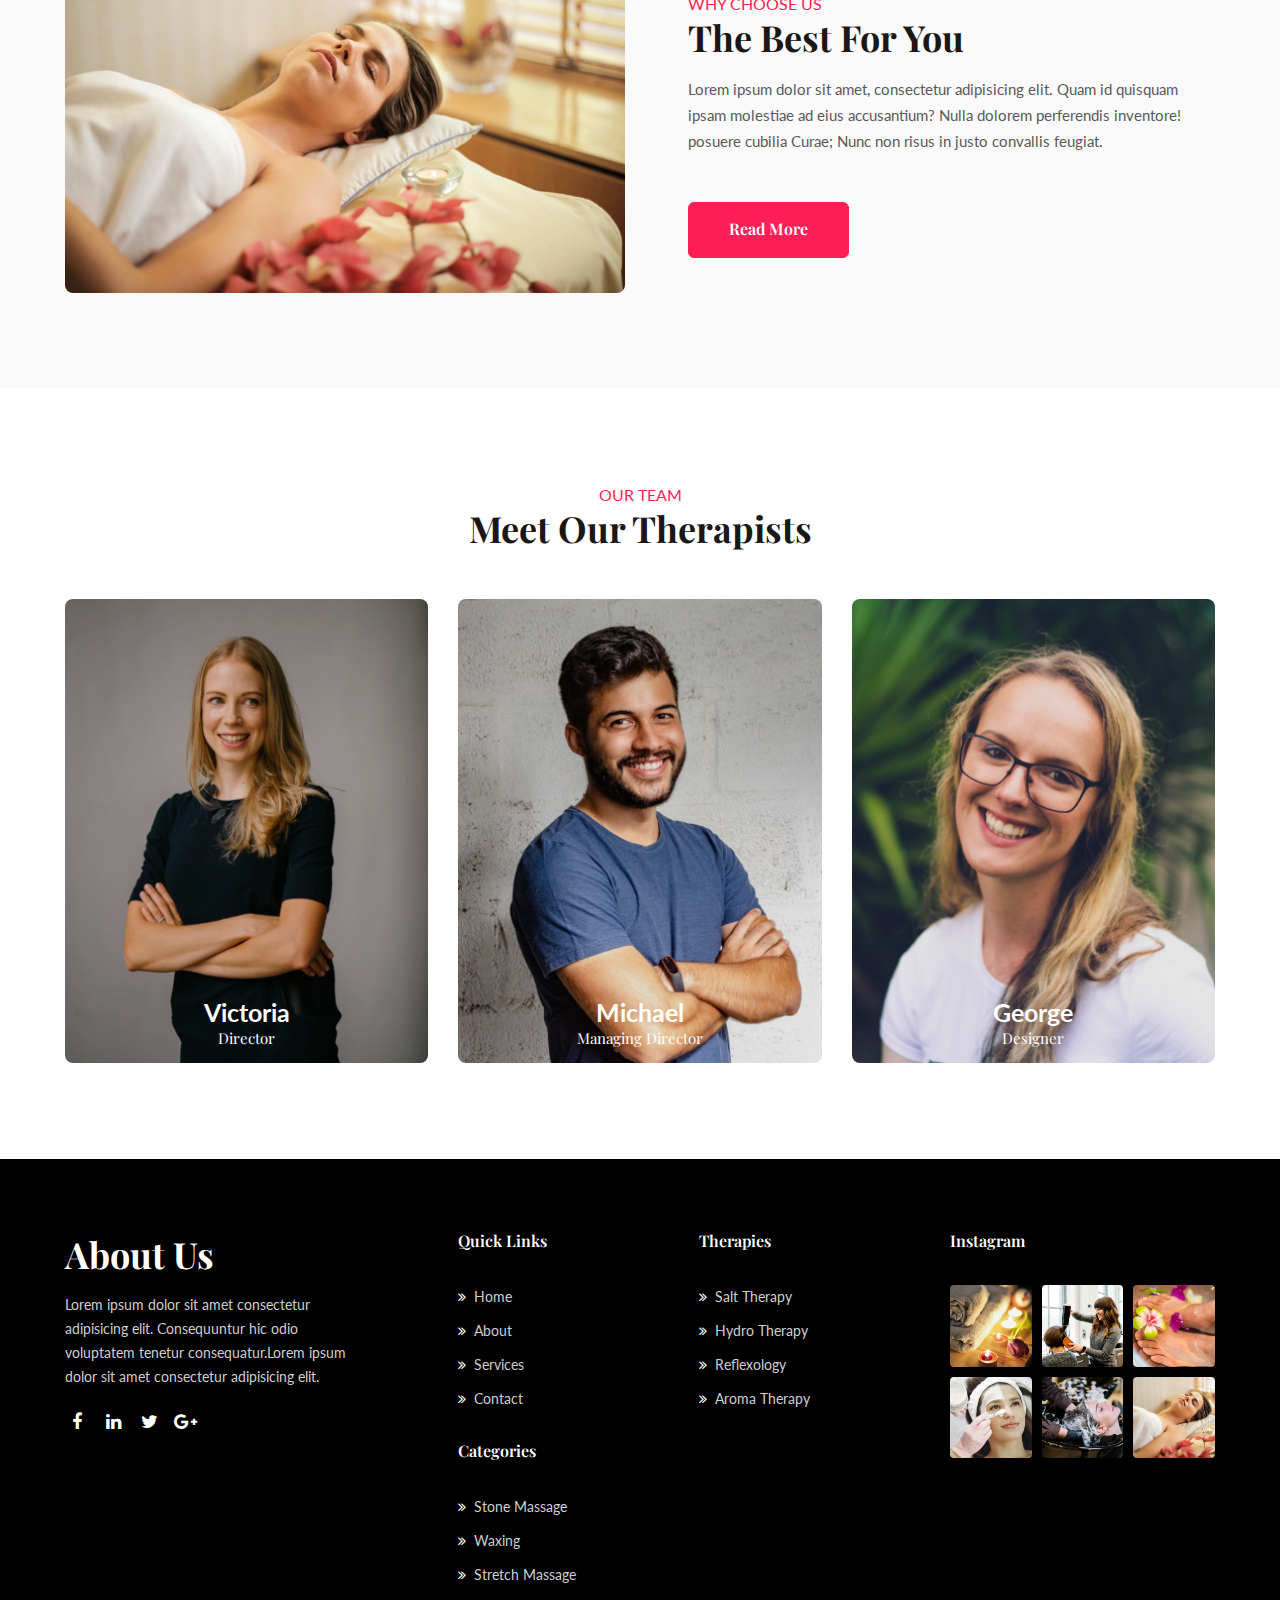
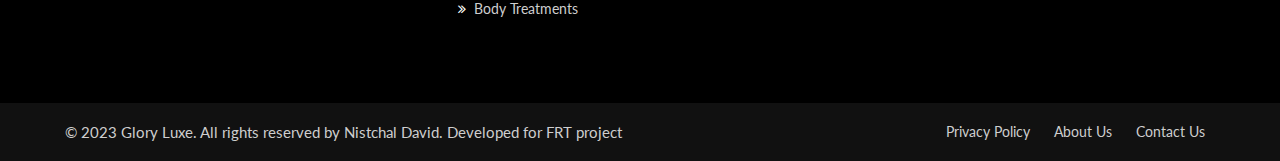
<file: about.html>
<!doctype html>
<html lang="zxx">

<head>
	<!-- Required meta tags -->
	<meta charset="utf-8">
	<meta name="viewport" content="width=device-width, initial-scale=1, shrink-to-fit=no">
	<title>Glory Luxe a Beauty & Spa Category Bootstrap Responsive Website Template | About :: W3layouts
	</title>
	<!-- Template CSS -->
	<link rel="stylesheet" href="assets/css/style-starter.css">
	<!-- Template CSS -->
	<link
		href="//fonts.googleapis.com/css2?family=Playfair+Display:ital,wght@0,400;0,600;0,700;1,600&display=swap"
		rel="stylesheet">
	<link href="//fonts.googleapis.com/css2?family=Lato:wght@400;700&display=swap" rel="stylesheet">
	<!-- Template CSS -->
</head>

<body>
	<!--header-->
	<header id="site-header" class="fixed-top">
		<div class="container-fluid">
			<nav class="navbar navbar-expand-lg navbar-dark stroke">
				<h1> <a class="navbar-brand" href="index.html">
						<span class="sub-logo">G</span>lory <span class="sub-logo">L</span>uxe
					</a></h1>
				<!-- if logo is image enable this   
        <a class="navbar-brand" href="#index.html">
            <img src="image-path" alt="Your logo" title="Your logo" style="height:35px;" />
        </a> -->
				<button class="navbar-toggler  collapsed bg-gradient" type="button" data-toggle="collapse"
					data-target="#navbarTogglerDemo02" aria-controls="navbarTogglerDemo02" aria-expanded="false"
					aria-label="Toggle navigation">
					<span class="navbar-toggler-icon fa icon-expand fa-bars"></span>
					<span class="navbar-toggler-icon fa icon-close fa-times"></span>
					</span>
				</button>

				<div class="collapse navbar-collapse" id="navbarTogglerDemo02">
					<ul class="navbar-nav ml-auto">
						<li class="nav-item">
							<a class="nav-link" href="index.html">Home <span class="sr-only">(current)</span></a>
						</li>
						<li class="nav-item active">
							<a class="nav-link" href="about.html">About</a>
						</li>
						<li class="nav-item">
							<a class="nav-link" href="services.html">Services</a>
						</li>
						
						<li class="nav-item">
							<a class="nav-link" href="contact.html">Contact</a>
						</li>
					</ul>
					<!--/search-right-->
					<div class="search-right">
						<a href="#search" class="hnysearch-icon" title="search"><span class="fa fa-search"
								aria-hidden="true"></span></a>
						<!-- search popup -->
						<div id="search" class="pop-overlay">
							<div class="popup">
								<h3 class="hny-title two">Search Here</h3>
								<form action="#" method="post" class="search-box">
									<input type="search" placeholder="Search your Keyword" name="search"
										required="required" autofocus="">
									<button type="submit" class="btn">Search</button>
								</form>

							</div>
							<a class="close" href="#close">×</a>
						</div>
						<!-- /search popup -->
						<a href="#domain" class="domain" data-toggle="modal" data-target="#DomainModal">
							<div class="hamburger1">
								<div></div>
								<div></div>
								<div></div>
							</div>
						</a>

						<!--//search-right-->
					</div>
				</div>
			</nav>
		</div>
	</header>
	<!--/header-->


	<!-- Domain Modal -->
	<div class="modal right fade" id="DomainModal" tabindex="-1" role="dialog" aria-labelledby="DomainModalLabel2">
		<div class="modal-dialog" role="document">
			<div class="modal-content">

				<button type="button" class="close" data-dismiss="modal" aria-label="Close"><span
						aria-hidden="true">&times;</span></button>

				<div class="modal-body">
					<div class="modal__content">
						<h2 class="logo"><a class="logo-brand" href="index.html">
								<span class="sub-logo">G</span>lory <span class="sub-logo">L</span>uxe
							</a></h2>
						<!-- if logo is image enable this   
			<h2 class="logo">
			  <img src="image-path" alt="Your logo" title="Your logo" style="height:35px;" />
			</h2> -->
						<p class="mt-md-3 mt-2">Lorem ipsum dolor sit amet, elit. Eos expedita ipsam at fugiat ab.</p>
						<div class="widget-menu-items mt-sm-5 mt-4">
							<h5 class="widget-title">Menu Items</h5>
							<nav class="navbar p-0">
								<ul class="navbar-nav">
									<li class="nav-item">
										<a class="nav-link" href="index.html">Home</a>
									</li>
									<li class="nav-item active">
										<a class="nav-link" href="about.html">About</a>
									</li>
									<li class="nav-item">
										<a class="nav-link" href="services.html">Services</a>
									</li>
								
									<li class="nav-item">
										<a class="nav-link" href="contact.html">Contact</a>
									</li>
								</ul>
							</nav>
						</div>
						<div class="widget-social-icons mt-sm-5 mt-4">
							<h5 class="widget-title">Contact Us</h5>
							<ul class="icon-rounded address">
								<li>
									<p> #135 block, Barnard St. Brooklyn, <br>NY 10036, USA</p>
								</li>
								<li class="mt-3">
									<p><span class="fa fa-phone"></span> <a
											href="tel:+404-11-22-89">+1-2345-345-678-11</a></p>
								</li>
								<li class="mt-2">
									<p><span class="fa fa-envelope"></span> <a
											href="mailto:medpillhospital@mail.com">gloryluxe@mail.com</a></p>
								</li>
								<li class="top_li1 mt-2">
									<p><span class="fa fa-clock-o"></span> <a href="mailto:medpillhospital@mail.com">Mon
											- Sun 09:00 - 21:00
										</a></p>
								</li>
							</ul>
						</div>
						<div class="widget-social-icons mt-sm-5 mt-4">
							<h5 class="widget-title">Follow Us</h5>
							<ul class="icon-rounded">
								<li><a class="social-link twitter" href="#url" target="_blank"><i
											class="fa fa-twitter"></i></a></li>
								<li><a class="social-link linkedin" href="#url" target="_blank"><i
											class="fa fa-linkedin"></i></a></li>
								<li><a class="social-link tumblr" href="#url" target="_blank"><i
											class="fa fa-tumblr"></i></a></li>
							</ul>
						</div>
					</div>
				</div>
			</div>
			<!-- //modal-content -->
		</div>
		<!-- //modal-dialog -->
	</div>
	<!-- //Domain modal -->
	<!--/inner-banner-->
	<div class="inner-banner">
		<div class="inner-page-infhny">
		</div>
	</div>
	<!--//inner-banner-->
	<div class="w3l-about-us best-services py-5">
		<div class="container py-lg-5 py-sm-4">
			<div class="maghny-gd-1">
				<div class="row about-text">
					<div class="col-lg-6">
						<h3 class="hny-title">Best Beauty & Spa in London since 2000. Our parlour has been present for
							over 16
							years.</h3>
					</div>
					<div class="col-lg-6 mt-lg-0 mt-4">
						<p>Lorem ipsum dolor sit amet consectetur adipisicing elit. Fugit tempore sapiente, distinctio
							perferendis voluptas consequatur quaerat incidunt. Similique, officia! Dolorum fugiat et
							aliquam
							necessitatibus quas reiciendis, totam voluptatibus deleniti tempore doloribus dolor modi, ab
							facilis quam officiis ipsam doloremque.</p>
						<p class="mt-3">Lorem ipsum dolor sit amet consectetur adipisicing elit. Doloribus veritatis
							incidunt iste totam,
							consequuntur minus assumenda commodi sint asperiores. Voluptatibus incidunt alias.</p>
					</div>
				</div>
				<div class="row mt-5">
					<div class="maghny-gd-1 col-lg-4 col-md-6">
						<div class="maghny-grid">
							<figure class="effect-lily border-radius">
								<img class="img-fluid" src="assets/images/ab.jpg">
								<figcaption class="w3set-hny">
									<div>
										<h4>Top Salon <span> Parlour</span></h4>
										<p>Spa </p>
									</div>

								</figcaption>
							</figure>
						</div>
					</div>
					<div class="maghny-gd-1 col-lg-4 col-md-6 mt-md-0 mt-4">
						<div class="maghny-grid">
							<figure class="effect-lily border-radius">
								<img class="img-fluid" src="assets/images/ab2.jpg">
								<figcaption class="w3set-hny">
									<div>
										<h4>Spa and Wellness <span> Parlour</span></h4>
										<p>Pedicure </p>
									</div>

								</figcaption>
							</figure>
						</div>
					</div>
					<div class="maghny-gd-1 col-lg-4 col-md-6 mt-lg-0 mt-4">
						<div class="maghny-grid">
							<figure class="effect-lily border-radius">
								<img class="img-fluid" src="assets/images/ab3.jpg">
								<figcaption class="w3set-hny">
									<div>
										<h4>Beauty Spa <span> Parlour</span></h4>
										<p>Facial </p>
									</div>

								</figcaption>
							</figure>
						</div>
					</div>
				</div>
			</div>
		</div>
	</div>
	<!-- //bottom-grids -->
	<section class="w3l-about4" id="about">
		<div class="new-block py-5">
			  
				<div class="container">
				<div class="pop-img-ab position-relative">
					<div class="history-info">
				  <!-- <a href="#popup-video" class="play-view text-center position-absolute">
							  <span class="video-play-icon">
								  <span class="fa fa-play"></span>
							  </span>
						  </a> -->
	  
				  <a href="#small-dialog" class="popup-with-zoom-anim play-view text-center position-absolute">
					<span class="video-play-icon">
					  <span class="fa fa-play"></span>
					</span>
				  </a>
	  
				  <!-- dialog itself, mfp-hide class is required to make dialog hidden -->
				  <div id="small-dialog" class="zoom-anim-dialog mfp-hide">
					<iframe src="https://player.vimeo.com/video/74254578" frameborder="0" allow="autoplay; fullscreen" allowfullscreen></iframe>
				  </div>
				</div>
			  </div>
			</div>
		  </div>
		</div>
	</div>
	  </section>
	   <!-- //content-6-section -->
	<div class="w3l-bottom-grids py-5">
		<div class="container py-lg-5">
			<div class="row bottomhny-grids-sec align-items-center">
				<div class="col-lg-6 bottomhny-1">
					<img class="img-fluid" src="assets/images/banner1.jpg">
				</div>
				<div class="col-lg-6 bottomhny-gd-ingf pl-lg-5 mt-lg-0 mt-5">
					<h6 class="sub-title">Why Choose Us</h6>
					<h3 class="hny-title">The Best for You</h3>
					<p class="mt-3">Lorem ipsum dolor sit amet, consectetur adipisicing elit. Quam id quisquam ipsam
						molestiae ad eius accusantium? Nulla dolorem perferendis inventore! posuere cubilia Curae;
						Nunc non risus in justo convallis feugiat.</p>
					<div class="ready-more mt-lg-5 mt-4">
						<a class="btn btn-style btn-primary" href="about.html">Read More</a>
					</div>
				</div>
			</div>
		</div>
	</div>
	<!-- //bottom-grids -->
	<!-- team -->
	<section class="w3l-team" id="team">
		<div class="team-block py-5">
			<div class="container py-lg-5">
				<div class="wthree-title text-center mb-lg-0 mb-4">
					<h6 class="sub-title">Our Team</h6>
					<h3 class="hny-title">Meet Our Therapists</h3>
				</div>
				<div class="row">
					<div class="col-lg-4 col-sm-6 mt-lg-5 mt-3">
						<div class="box16">
							<a href="#url"><img src="assets/images/team1.jpg" alt="" class="img-fluid" /></a>
							<div class="box-content">
								<h3 class="title"><a href="#url">Victoria</a></h3>
								<span class="post">Director</span>
								<ul class="social">
									<li>
										<a href="#" class="facebook">
											<span class="fa fa-facebook-f"></span>
										</a>
									</li>
									<li>
										<a href="#" class="twitter">
											<span class="fa fa-twitter"></span>
										</a>
									</li>
								</ul>
							</div>
						</div>
					</div>
					<div class="col-lg-4 col-sm-6 mt-lg-5 mt-3">
						<div class="box16">
							<a href="#url"><img src="assets/images/team2.jpg" alt="" class="img-fluid" /></a>
							<div class="box-content">
								<h3 class="title"><a href="#url">Michael</a></h3>
								<span class="post">Managing Director</span>
								<ul class="social">
									<li>
										<a href="#" class="facebook">
											<span class="fa fa-facebook-f"></span>
										</a>
									</li>
									<li>
										<a href="#" class="twitter">
											<span class="fa fa-twitter"></span>
										</a>
									</li>
								</ul>
							</div>
						</div>
					</div>
					<div class="col-lg-4 col-sm-6 mt-lg-5 mt-3">
						<div class="box16">
							<a href="#url"><img src="assets/images/team3.jpg" alt="" class="img-fluid" /></a>
							<div class="box-content">
								<h3 class="title"><a href="#url">George</a></h3>
								<span class="post">Designer</a></span>
								<ul class="social">
									<li>
										<a href="#" class="facebook">
											<span class="fa fa-facebook-f"></span>
										</a>
									</li>
									<li>
										<a href="#" class="twitter">
											<span class="fa fa-twitter"></span>
										</a>
									</li>
								</ul>
							</div>
						</div>
					</div>

				</div>
			</div>
		</div>
	</section>
	<!-- //team -->

	<!-- footer-66 -->
	<footer class="w3l-footer-66">
		<section class="footer-inner-main">
			<div class="footer-hny-grids py-5">
				<div class="container py-lg-4">
					<div class="text-txt">
						<div class="right-side">
							<div class="row sub-columns">
								<div class="col-lg-4 col-md-6 sub-one-left pr-lg-4">
									<h3 class="hny-title two mb-3">About Us</h3>
									<!-- if logo is image enable this   
										<a class="navbar-brand" href="#index.html">
											<img src="image-path" alt="Your logo" title="Your logo" style="height:35px;" />
										</a> -->
									<p class="pr-lg-5">Lorem ipsum dolor sit amet consectetur adipisicing elit.
										Consequuntur hic odio voluptatem tenetur consequatur.Lorem ipsum dolor sit amet
										consectetur adipisicing elit. </p>
									<div class="columns-2">
										<ul class="social">
											<li><a href="#facebook"><span class="fa fa-facebook"
														aria-hidden="true"></span></a>
											</li>
											<li><a href="#linkedin"><span class="fa fa-linkedin"
														aria-hidden="true"></span></a>
											</li>
											<li><a href="#twitter"><span class="fa fa-twitter"
														aria-hidden="true"></span></a>
											</li>
											<li><a href="#google"><span class="fa fa-google-plus"
														aria-hidden="true"></span></a>
											</li>

										</ul>
									</div>
								</div>
								<div class="col-lg-5 col-md-6 sub-one-left mid-footer-gd">
									<div class="sub-two-right">
										<h6>Quick Links</h6>
										<ul>
											<li><a href="index.html"><span
														class="fa fa-angle-double-right mr-2"></span>Home</a>
											</li>
											<li><a href="about.html"><span
														class="fa fa-angle-double-right mr-2"></span>About</a>
											</li>
											<li><a href="services.html"><span
														class="fa fa-angle-double-right mr-2"></span>Services</a></li>
											<li><a href="contact.html"><span
														class="fa fa-angle-double-right mr-2"></span>Contact</a></li>
										</ul>
									</div>
									<div class="sub-two-right">
										<h6>Therapies</h6>
										<ul>
											<li><a href="#"><span class="fa fa-angle-double-right mr-2"></span>Salt
													Therapy</a>
											</li>
											<li><a href="#"><span class="fa fa-angle-double-right mr-2"></span>Hydro
													Therapy</a>
											</li>
											<li><a href="#"><span
														class="fa fa-angle-double-right mr-2"></span>Reflexology</a>
											</li>
											<li><a href="#"><span class="fa fa-angle-double-right mr-2"></span>Aroma
													Therapy</a>
											</li>
										</ul>
									</div>
									<div class="sub-two-right">
										<h6>Categories</h6>
										<ul>
											<li><a href="#"><span class="fa fa-angle-double-right mr-2"></span>Stone
													Massage</a></li>
											<li><a href="#"><span
														class="fa fa-angle-double-right mr-2"></span>Waxing</a>
											</li>
											<li><a href="#support"><span
														class="fa fa-angle-double-right mr-2"></span>Stretch Massage</a>
											</li>
											<li><a href="#terms"><span class="fa fa-angle-double-right mr-2"></span>Body
													Treatments</a>
											</li>
										</ul>
									</div>
								</div>
								<div class="col-lg-3 col-md-6 sub-one-left">
									<h6>Instagram</h6>
									<div class="footer-img-grids">
										<div class="gd-img-ft">
											<a class="" href="#">
												<img class="rounded img-fluid img-responsive" src="assets/images/ab.jpg"
													alt="image">
											</a>
										</div>
										<div class="gd-img-ft">
											<a class="" href="#">
												<img class="rounded img-fluid img-responsive"
													src="assets/images/ab1.jpg" alt="image">
											</a>
										</div>
										<div class="gd-img-ft">
											<a class="" href="#">
												<img class="rounded img-fluid img-responsive"
													src="assets/images/ab2.jpg" alt="image">
											</a>
										</div>
										<div class="gd-img-ft">
											<a class="" href="#">
												<img class="rounded img-fluid img-responsive"
													src="assets/images/ab3.jpg" alt="image">
											</a>
										</div>
										<div class="gd-img-ft">
											<a class="" href="#">
												<img class="rounded img-fluid img-responsive"
													src="assets/images/ab4.jpg" alt="image">
											</a>
										</div>
										<div class="gd-img-ft">
											<a class="" href="#">
												<img class="rounded img-fluid img-responsive"
													src="assets/images/ab5.jpg" alt="image">
											</a>
										</div>

									</div>
								</div>
							</div>
						</div>
					</div>
				</div>
			</div>
			<div class="below-section">
				<div class="container">
					<div class="copyright-footer">
						<div class="columns text-lg-left">
							<p>© 2023 Glory Luxe. All rights reserved by Nistchal David. Developed for FRT project</a></p>
						</div>
						<ul class="columns text-lg-right">
							<li><a href="#">Privacy Policy</a>
							</li>
							<li><a href="about.html">About Us</a>
							</li>
							<li><a href="contact.html">Contact Us</a>
							</li>
						</ul>
					</div>
				</div>
			</div>
			<!-- copyright -->
			<!-- move top -->
			<button onclick="topFunction()" id="movetop" title="Go to top">
				<span class="fa fa-arrow-up" aria-hidden="true"></span>
			</button>
			<script>
				// When the user scrolls down 20px from the top of the document, show the button
				window.onscroll = function () {
					scrollFunction()
				};

				function scrollFunction() {
					if (document.body.scrollTop > 20 || document.documentElement.scrollTop > 20) {
						document.getElementById("movetop").style.display = "block";
					} else {
						document.getElementById("movetop").style.display = "none";
					}
				}

				// When the user clicks on the button, scroll to the top of the document
				function topFunction() {
					document.body.scrollTop = 0;
					document.documentElement.scrollTop = 0;
				}
			</script>
			<!-- /move top -->

		</section>
	</footer>
	<!--//footer-66 -->
</body>

</html>
<script src="assets/js/jquery-3.3.1.min.js"></script>

<!-- disable body scroll which navbar is in active -->
<script src="assets/js/jquery.magnific-popup.min.js"></script>
<script>
	$(document).ready(function () {
		$('.popup-with-zoom-anim').magnificPopup({
			type: 'inline',

			fixedContentPos: false,
			fixedBgPos: true,

			overflowY: 'auto',

			closeBtnInside: true,
			preloader: false,

			midClick: true,
			removalDelay: 300,
			mainClass: 'my-mfp-zoom-in'
		});

		$('.popup-with-move-anim').magnificPopup({
			type: 'inline',

			fixedContentPos: false,
			fixedBgPos: true,

			overflowY: 'auto',

			closeBtnInside: true,
			preloader: false,

			midClick: true,
			removalDelay: 300,
			mainClass: 'my-mfp-slide-bottom'
		});
	});
</script>
<!--//-->
<!-- stats -->
<script src="assets/js/jquery.waypoints.min.js"></script>
<script src="assets/js/jquery.countup.js"></script>
<script>
	$('.counter').countUp();
</script>
<!-- //stats -->
<!-- disable body scroll which navbar is in active -->
<script>
	$(function () {
		$('.navbar-toggler').click(function () {
			$('body').toggleClass('noscroll');
		})
	});
</script>
<!-- disable body scroll which navbar is in active -->

<!--/MENU-JS-->
<script>
	$(window).on("scroll", function () {
		var scroll = $(window).scrollTop();

		if (scroll >= 80) {
			$("#site-header").addClass("nav-fixed");
		} else {
			$("#site-header").removeClass("nav-fixed");
		}
	});

	//Main navigation Active Class Add Remove
	$(".navbar-toggler").on("click", function () {
		$("header").toggleClass("active");
	});
	$(document).on("ready", function () {
		if ($(window).width() > 991) {
			$("header").removeClass("active");
		}
		$(window).on("resize", function () {
			if ($(window).width() > 991) {
				$("header").removeClass("active");
			}
		});
	});
</script>
<!--//MENU-JS-->
<script src="assets/js/bootstrap.min.js"></script>
</file>
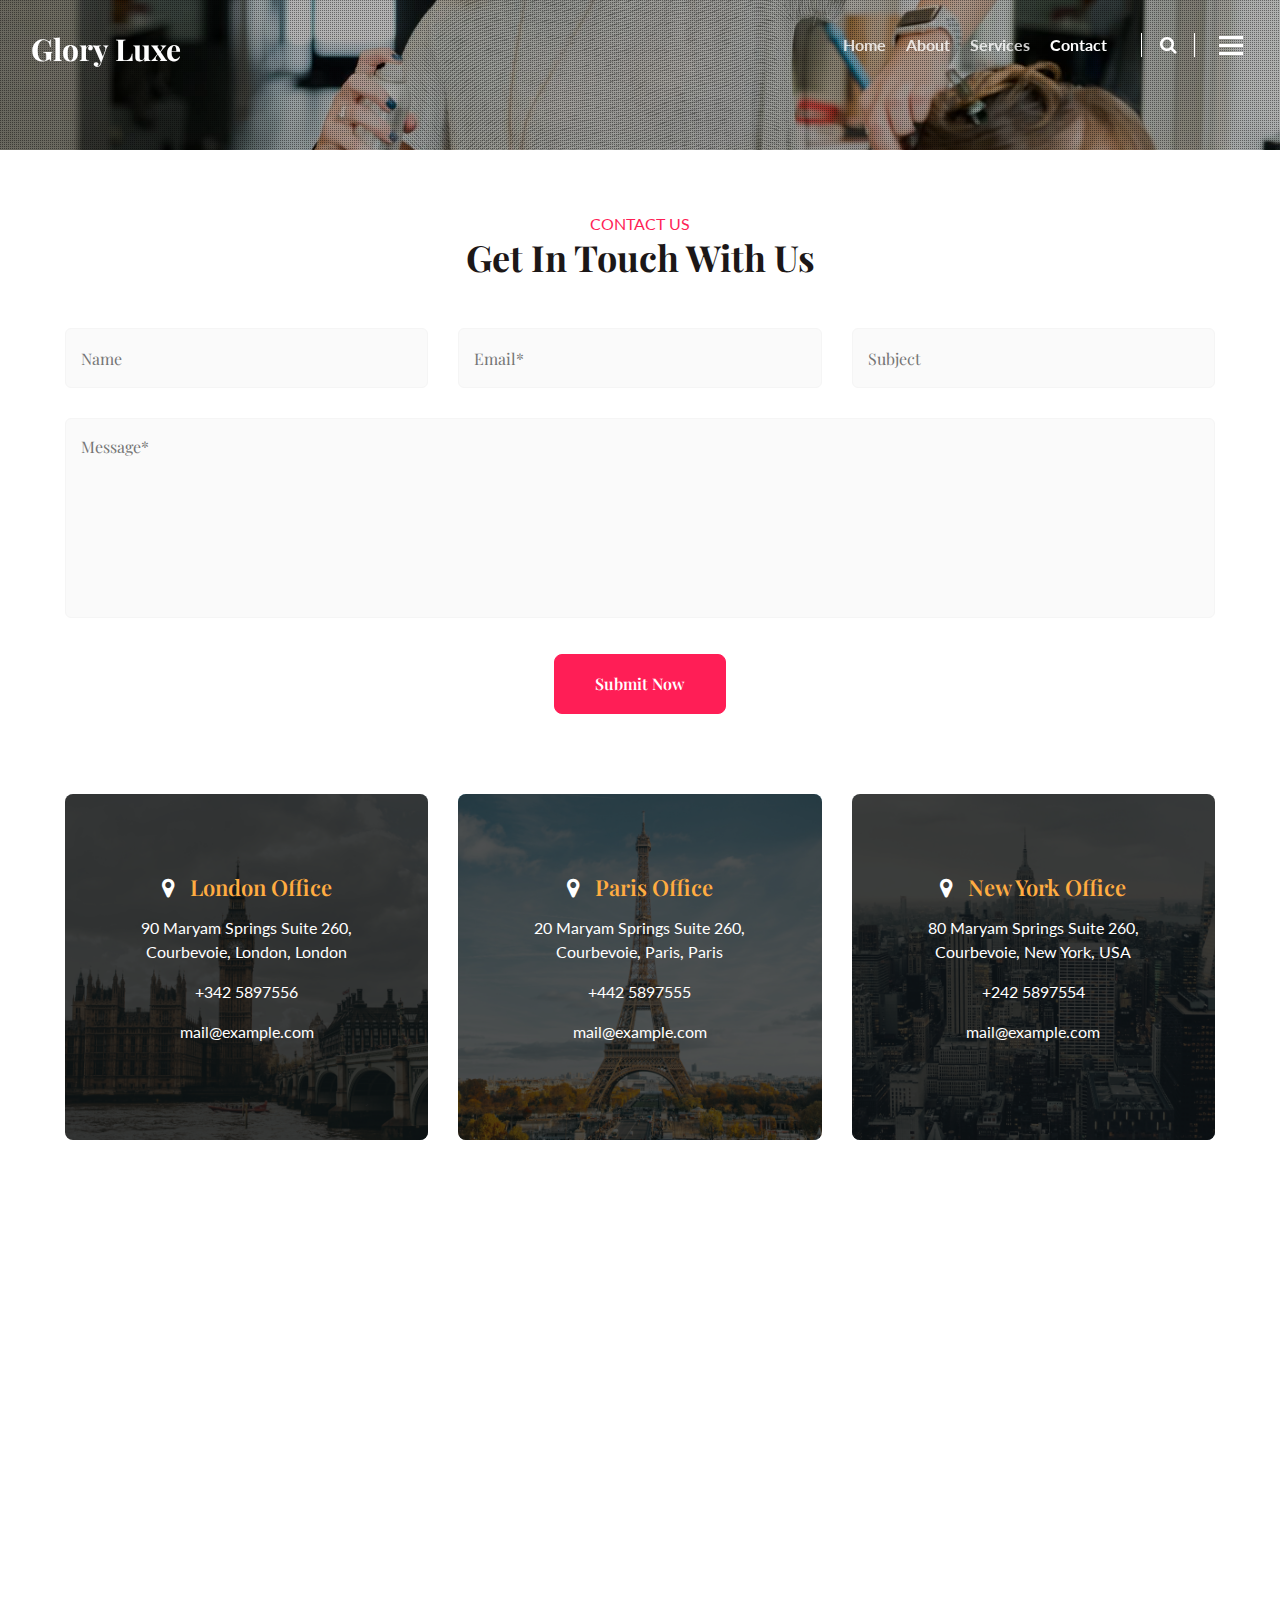
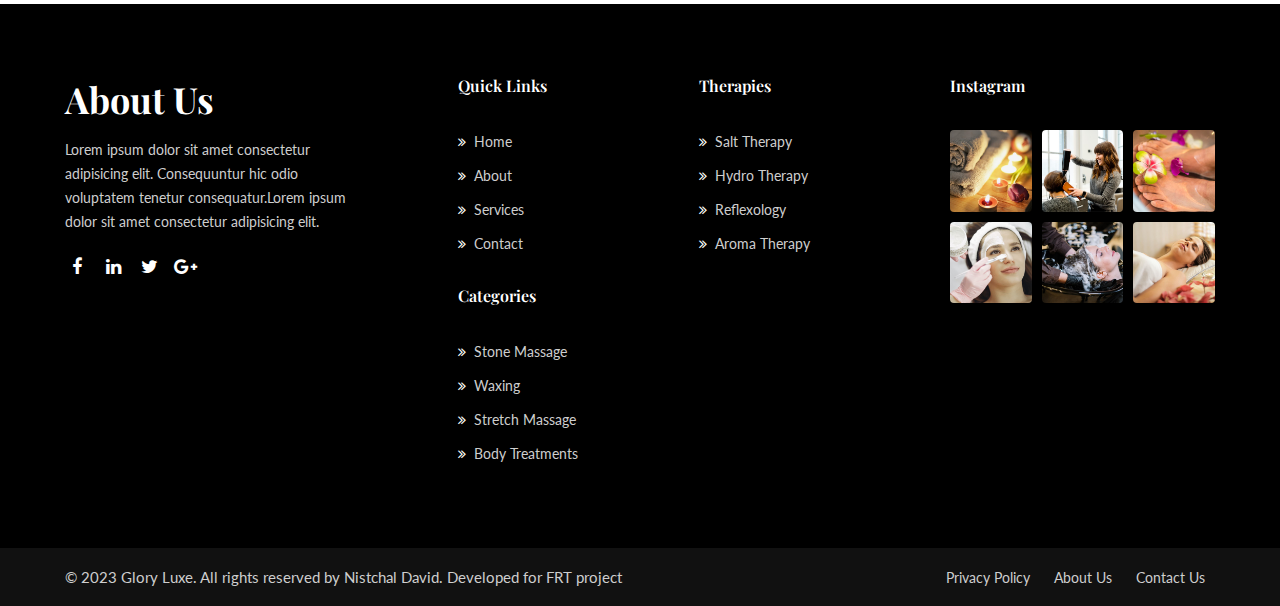
<file: contact.html>
<!doctype html>
<html lang="zxx">

<head>
	<!-- Required meta tags -->
	<meta charset="utf-8">
	<meta name="viewport" content="width=device-width, initial-scale=1, shrink-to-fit=no">
	<title>Glory Luxe a Beauty & Spa Category Bootstrap Responsive Website Template | Contact :: W3layouts

	</title>
	<!-- Template CSS -->
	<link rel="stylesheet" href="assets/css/style-starter.css">
	<!-- Template CSS -->
	<link
		href="//fonts.googleapis.com/css2?family=Playfair+Display:ital,wght@0,400;0,600;0,700;1,600&display=swap"
		rel="stylesheet">
	<link href="//fonts.googleapis.com/css2?family=Lato:wght@400;700&display=swap" rel="stylesheet">
	<!-- Template CSS -->
</head>

<body>
	<!--header-->
	<header id="site-header" class="fixed-top">
		<div class="container-fluid">
			<nav class="navbar navbar-expand-lg navbar-dark stroke">
				<h1> <a class="navbar-brand" href="index.html">
						<span class="sub-logo">G</span>lory <span class="sub-logo">L</span>uxe
					</a></h1>
				<!-- if logo is image enable this   
        <a class="navbar-brand" href="#index.html">
            <img src="image-path" alt="Your logo" title="Your logo" style="height:35px;" />
        </a> -->
				<button class="navbar-toggler  collapsed bg-gradient" type="button" data-toggle="collapse"
					data-target="#navbarTogglerDemo02" aria-controls="navbarTogglerDemo02" aria-expanded="false"
					aria-label="Toggle navigation">
					<span class="navbar-toggler-icon fa icon-expand fa-bars"></span>
					<span class="navbar-toggler-icon fa icon-close fa-times"></span>
					</span>
				</button>

				<div class="collapse navbar-collapse" id="navbarTogglerDemo02">
					<ul class="navbar-nav ml-auto">
						<li class="nav-item">
							<a class="nav-link" href="index.html">Home <span class="sr-only">(current)</span></a>
						</li>
						<li class="nav-item">
							<a class="nav-link" href="about.html">About</a>
						</li>
						<li class="nav-item">
							<a class="nav-link" href="services.html">Services</a>
						</li>
						
						<li class="nav-item active">
							<a class="nav-link" href="contact.html">Contact</a>
						</li>
					</ul>
					<!--/search-right-->
					<div class="search-right">
						<a href="#search" class="hnysearch-icon" title="search"><span class="fa fa-search"
								aria-hidden="true"></span></a>
						<!-- search popup -->
						<div id="search" class="pop-overlay">
							<div class="popup">
								<h3 class="hny-title two">Search Here</h3>
								<form action="#" method="post" class="search-box">
									<input type="search" placeholder="Search your Keyword" name="search"
										required="required" autofocus="">
									<button type="submit" class="btn">Search</button>
								</form>

							</div>
							<a class="close" href="#close">×</a>
						</div>
						<!-- /search popup -->
						<a href="#domain" class="domain" data-toggle="modal" data-target="#DomainModal">
							<div class="hamburger1">
								<div></div>
								<div></div>
								<div></div>
							</div>
						</a>

						<!--//search-right-->
					</div>
				</div>
			</nav>
		</div>
	</header>
	<!--/header-->


	<!-- Domain Modal -->
	<div class="modal right fade" id="DomainModal" tabindex="-1" role="dialog" aria-labelledby="DomainModalLabel2">
		<div class="modal-dialog" role="document">
			<div class="modal-content">

				<button type="button" class="close" data-dismiss="modal" aria-label="Close"><span
						aria-hidden="true">&times;</span></button>

				<div class="modal-body">
					<div class="modal__content">
						<h2 class="logo"><a class="logo-brand" href="index.html">
								<span class="sub-logo">G</span>lory <span class="sub-logo">L</span>uxe
							</a></h2>
						<!-- if logo is image enable this   
			<h2 class="logo">
			  <img src="image-path" alt="Your logo" title="Your logo" style="height:35px;" />
			</h2> -->
						<p class="mt-md-3 mt-2">Lorem ipsum dolor sit amet, elit. Eos expedita ipsam at fugiat ab.</p>
						<div class="widget-menu-items mt-sm-5 mt-4">
							<h5 class="widget-title">Menu Items</h5>
							<nav class="navbar p-0">
								<ul class="navbar-nav">
									<li class="nav-item">
										<a class="nav-link" href="index.html">Home</a>
									</li>
									<li class="nav-item">
										<a class="nav-link" href="about.html">About</a>
									</li>
									<li class="nav-item">
										<a class="nav-link" href="services.html">Services</a>
									</li>
									<li class="nav-item active">
										<a class="nav-link" href="contact.html">Contact</a>
									</li>
								</ul>
							</nav>
						</div>
						<div class="widget-social-icons mt-sm-5 mt-4">
							<h5 class="widget-title">Contact Us</h5>
							<ul class="icon-rounded address">
								<li>
									<p> #135 block, Barnard St. Brooklyn, <br>NY 10036, USA</p>
								</li>
								<li class="mt-3">
									<p><span class="fa fa-phone"></span> <a
											href="tel:+404-11-22-89">+1-2345-345-678-11</a></p>
								</li>
								<li class="mt-2">
									<p><span class="fa fa-envelope"></span> <a
											href="mailto:medpillhospital@mail.com">gloryluxe@mail.com</a></p>
								</li>
								<li class="top_li1 mt-2">
									<p><span class="fa fa-clock-o"></span> <a href="mailto:medpillhospital@mail.com">Mon
											- Sun 09:00 - 21:00
										</a></p>
								</li>
							</ul>
						</div>
						<div class="widget-social-icons mt-sm-5 mt-4">
							<h5 class="widget-title">Follow Us</h5>
							<ul class="icon-rounded">
								<li><a class="social-link twitter" href="#url" target="_blank"><i
											class="fa fa-twitter"></i></a></li>
								<li><a class="social-link linkedin" href="#url" target="_blank"><i
											class="fa fa-linkedin"></i></a></li>
								<li><a class="social-link tumblr" href="#url" target="_blank"><i
											class="fa fa-tumblr"></i></a></li>
							</ul>
						</div>
					</div>
				</div>
			</div>
			<!-- //modal-content -->
		</div>
		<!-- //modal-dialog -->
	</div>
	<!-- //Domain modal -->
	<!--/inner-banner-->
	<div class="inner-banner">
		<div class="inner-page-infhny">
		</div>
	</div>
	<!--//inner-banner-->

	<!-- /contact-form -->
	<section class="w3l-contact-main">
		<div class="contact-infhny py-5">
			<div class="container py-lg-3">
				<div class="top-map">
					<div class="map-content-9">
						<form action="https://sendmail.w3layouts.com/submitForm" method="post">
							<div class="form-top1">
								<h6 class="sub-title text-center">
									Contact Us</h6>
								<h3 class="hny-title text-center mb-lg-5 mb-4">Get in Touch With Us 
								</h3>
								<div class="form-top">

									<div class="form-top-left">

										<input type="text" name="w3lName" id="w3lName" placeholder="Name" required="">

										<input type="email" name="w3lSender" id="w3lSender" placeholder="Email*"
											required="">

										<input type="text" name="w3lSubject" id="w3lName" placeholder="Subject"
											required="">

									</div>
									<div class="form-top-righ">
										<textarea name="w3lMessage" id="w3lMessage" placeholder="Message*"
											required=""></textarea>
									</div>
								</div>
								<div class="text-center">
									<button type="submit" class="btn">Submit Now</button>
								</div>
							</div>
						</form>
					</div>
					<div class="cont-details">
						<div class="cont-top london text-center">
							<h6><span class="fa fa-map-marker"></span> London Office</h6>
							<p>90 Maryam Springs Suite 260, Courbevoie, London, London</p>
							<p><a href="tel:+342 5897555">+342 5897556</a></p>
							<p><a href="mailto:info@example.com">mail@example.com</a></p>
						</div>
						<div class="cont-top paris text-center">
							<h6><span class="fa fa-map-marker"></span> Paris Office</h6>
							<p>20 Maryam Springs Suite 260, Courbevoie, Paris, Paris</p>
							<p><a href="tel:+442 5897555">+442 5897555</a></p>
							<p><a href="mailto:info@example.com">mail@example.com</a></p>
						</div>
						<div class="cont-top newyork text-center">
							<h6><span class="fa fa-map-marker"></span> New York Office</h6>
							<p>80 Maryam Springs Suite 260, Courbevoie, New York, USA</p>
							<p><a href="tel:+242 5897555">+242 5897554</a></p>
							<p><a href="mailto:info@example.com">mail@example.com</a></p>
						</div>
					</div>
				</div>
			</div>
		</div>
		<div class="map">
			<iframe
				src="https://www.google.com/maps/embed?pb=!1m18!1m12!1m3!1d387193.3059445135!2d-74.25986613799748!3d40.69714941774136!2m3!1f0!2f0!3f0!3m2!1i1024!2i768!4f13.1!4m3!3e3!4m0!4m0!5e0!3m2!1sen!2sin!4v1570181661801!5m2!1sen!2sin"
				allowfullscreen=""></iframe>
		</div>

	</section>
	<!-- //contact-form -->
	<!-- footer-66 -->
	<footer class="w3l-footer-66">
		<section class="footer-inner-main">
			<div class="footer-hny-grids py-5">
				<div class="container py-lg-4">
					<div class="text-txt">
						<div class="right-side">
							<div class="row sub-columns">
								<div class="col-lg-4 col-md-6 sub-one-left pr-lg-4">
									<h3 class="hny-title two mb-3">About Us</h3>
									<!-- if logo is image enable this   
										<a class="navbar-brand" href="#index.html">
											<img src="image-path" alt="Your logo" title="Your logo" style="height:35px;" />
										</a> -->
									<p class="pr-lg-5">Lorem ipsum dolor sit amet consectetur adipisicing elit.
										Consequuntur hic odio voluptatem tenetur consequatur.Lorem ipsum dolor sit amet
										consectetur adipisicing elit. </p>
									<div class="columns-2">
										<ul class="social">
											<li><a href="#facebook"><span class="fa fa-facebook"
														aria-hidden="true"></span></a>
											</li>
											<li><a href="#linkedin"><span class="fa fa-linkedin"
														aria-hidden="true"></span></a>
											</li>
											<li><a href="#twitter"><span class="fa fa-twitter"
														aria-hidden="true"></span></a>
											</li>
											<li><a href="#google"><span class="fa fa-google-plus"
														aria-hidden="true"></span></a>
											</li>

										</ul>
									</div>
								</div>
								<div class="col-lg-5 col-md-6 sub-one-left mid-footer-gd">
									<div class="sub-two-right">
										<h6>Quick Links</h6>
										<ul>
											<li><a href="index.html"><span
														class="fa fa-angle-double-right mr-2"></span>Home</a>
											</li>
											<li><a href="about.html"><span
														class="fa fa-angle-double-right mr-2"></span>About</a>
											</li>
											<li><a href="services.html"><span
														class="fa fa-angle-double-right mr-2"></span>Services</a></li>
											<li><a href="contact.html"><span
														class="fa fa-angle-double-right mr-2"></span>Contact</a></li>
										</ul>
									</div>
									<div class="sub-two-right">
										<h6>Therapies</h6>
										<ul>
											<li><a href="#"><span class="fa fa-angle-double-right mr-2"></span>Salt
													Therapy</a>
											</li>
											<li><a href="#"><span class="fa fa-angle-double-right mr-2"></span>Hydro
													Therapy</a>
											</li>
											<li><a href="#"><span
														class="fa fa-angle-double-right mr-2"></span>Reflexology</a>
											</li>
											<li><a href="#"><span class="fa fa-angle-double-right mr-2"></span>Aroma
													Therapy</a>
											</li>
										</ul>
									</div>
									<div class="sub-two-right">
										<h6>Categories</h6>
										<ul>
											<li><a href="#"><span class="fa fa-angle-double-right mr-2"></span>Stone
													Massage</a></li>
											<li><a href="#"><span
														class="fa fa-angle-double-right mr-2"></span>Waxing</a>
											</li>
											<li><a href="#support"><span
														class="fa fa-angle-double-right mr-2"></span>Stretch Massage</a>
											</li>
											<li><a href="#terms"><span class="fa fa-angle-double-right mr-2"></span>Body
													Treatments</a>
											</li>
										</ul>
									</div>
								</div>
								<div class="col-lg-3 col-md-6 sub-one-left">
									<h6>Instagram</h6>
									<div class="footer-img-grids">
										<div class="gd-img-ft">
											<a class="" href="#">
												<img class="rounded img-fluid img-responsive" src="assets/images/ab.jpg"
													alt="image">
											</a>
										</div>
										<div class="gd-img-ft">
											<a class="" href="#">
												<img class="rounded img-fluid img-responsive"
													src="assets/images/ab1.jpg" alt="image">
											</a>
										</div>
										<div class="gd-img-ft">
											<a class="" href="#">
												<img class="rounded img-fluid img-responsive"
													src="assets/images/ab2.jpg" alt="image">
											</a>
										</div>
										<div class="gd-img-ft">
											<a class="" href="#">
												<img class="rounded img-fluid img-responsive"
													src="assets/images/ab3.jpg" alt="image">
											</a>
										</div>
										<div class="gd-img-ft">
											<a class="" href="#">
												<img class="rounded img-fluid img-responsive"
													src="assets/images/ab4.jpg" alt="image">
											</a>
										</div>
										<div class="gd-img-ft">
											<a class="" href="#">
												<img class="rounded img-fluid img-responsive"
													src="assets/images/ab5.jpg" alt="image">
											</a>
										</div>

									</div>
								</div>
							</div>
						</div>
					</div>
				</div>
			</div>
			<div class="below-section">
				<div class="container">
					<div class="copyright-footer">
						<div class="columns text-lg-left">
							<p>© 2023 Glory Luxe. All rights reserved by Nistchal David. Developed for FRT project</a></p>
						</div>
						<ul class="columns text-lg-right">
							<li><a href="#">Privacy Policy</a>
							</li>
							<li><a href="about.html">About Us</a>
							</li>
							<li><a href="contact.html">Contact Us</a>
							</li>
						</ul>
					</div>
				</div>
			</div>
			<!-- copyright -->
			<!-- move top -->
			<button onclick="topFunction()" id="movetop" title="Go to top">
				<span class="fa fa-arrow-up" aria-hidden="true"></span>
			</button>
			<script>
				// When the user scrolls down 20px from the top of the document, show the button
				window.onscroll = function () {
					scrollFunction()
				};

				function scrollFunction() {
					if (document.body.scrollTop > 20 || document.documentElement.scrollTop > 20) {
						document.getElementById("movetop").style.display = "block";
					} else {
						document.getElementById("movetop").style.display = "none";
					}
				}

				// When the user clicks on the button, scroll to the top of the document
				function topFunction() {
					document.body.scrollTop = 0;
					document.documentElement.scrollTop = 0;
				}
			</script>
			<!-- /move top -->

		</section>
	</footer>
	<!--//footer-66 -->
</body>

</html>
<script src="assets/js/jquery-3.3.1.min.js"></script>

<!-- disable body scroll which navbar is in active -->
<script src="assets/js/jquery.magnific-popup.min.js"></script>
<script>
	$(document).ready(function () {
		$('.popup-with-zoom-anim').magnificPopup({
			type: 'inline',

			fixedContentPos: false,
			fixedBgPos: true,

			overflowY: 'auto',

			closeBtnInside: true,
			preloader: false,

			midClick: true,
			removalDelay: 300,
			mainClass: 'my-mfp-zoom-in'
		});

		$('.popup-with-move-anim').magnificPopup({
			type: 'inline',

			fixedContentPos: false,
			fixedBgPos: true,

			overflowY: 'auto',

			closeBtnInside: true,
			preloader: false,

			midClick: true,
			removalDelay: 300,
			mainClass: 'my-mfp-slide-bottom'
		});
	});
</script>
<!--//-->
<!-- stats -->
<script src="assets/js/jquery.waypoints.min.js"></script>
<script src="assets/js/jquery.countup.js"></script>
<script>
	$('.counter').countUp();
</script>
<!-- //stats -->
<!-- disable body scroll which navbar is in active -->
<script>
	$(function () {
		$('.navbar-toggler').click(function () {
			$('body').toggleClass('noscroll');
		})
	});
</script>
<!-- disable body scroll which navbar is in active -->

<!--/MENU-JS-->
<script>
	$(window).on("scroll", function () {
		var scroll = $(window).scrollTop();

		if (scroll >= 80) {
			$("#site-header").addClass("nav-fixed");
		} else {
			$("#site-header").removeClass("nav-fixed");
		}
	});

	//Main navigation Active Class Add Remove
	$(".navbar-toggler").on("click", function () {
		$("header").toggleClass("active");
	});
	$(document).on("ready", function () {
		if ($(window).width() > 991) {
			$("header").removeClass("active");
		}
		$(window).on("resize", function () {
			if ($(window).width() > 991) {
				$("header").removeClass("active");
			}
		});
	});
</script>
<!--//MENU-JS-->
<script src="assets/js/bootstrap.min.js"></script>
</file>
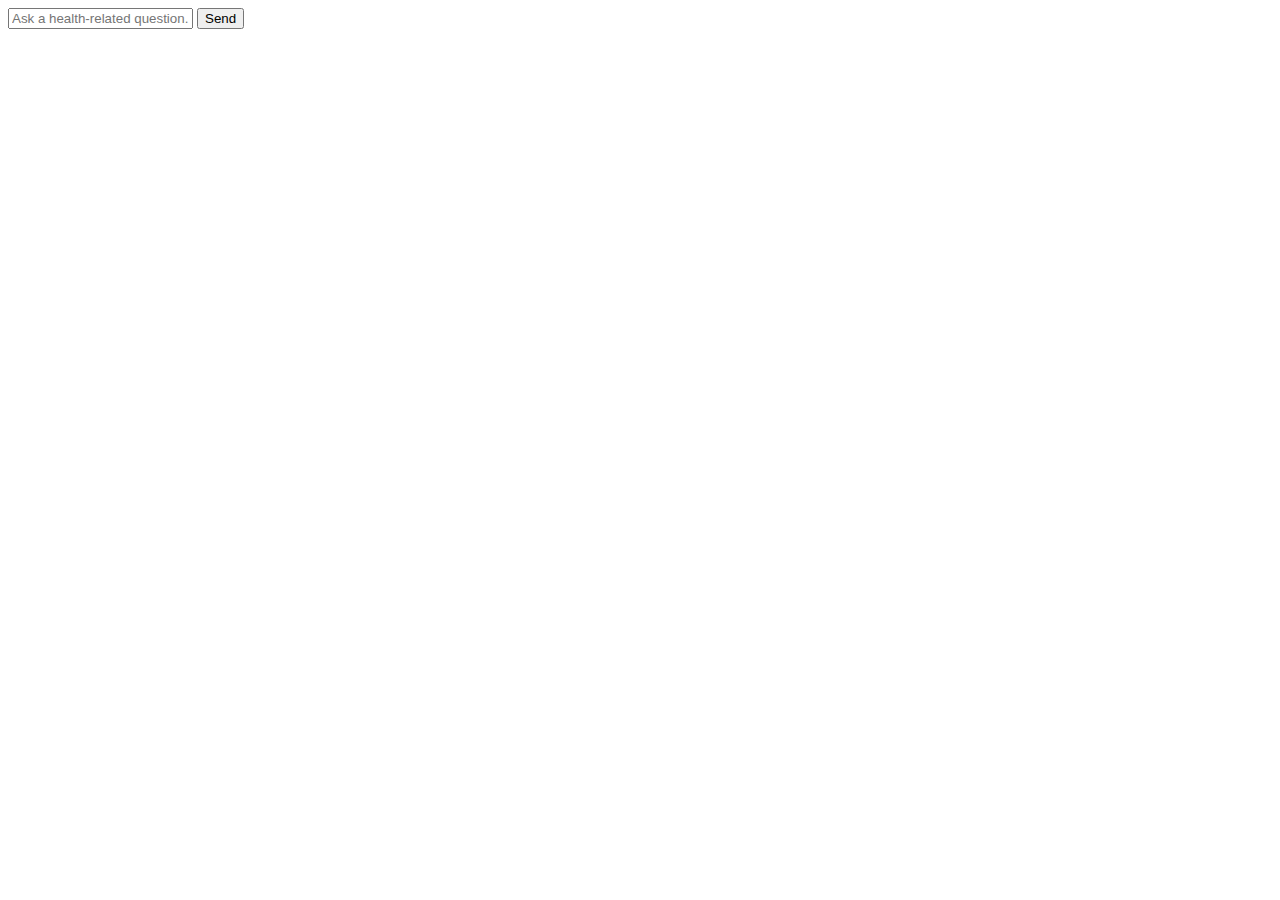
<file: healthbot.html>
<!DOCTYPE html>
<html lang="en">
<head>
    <meta charset="UTF-8">
    <meta name="viewport" content="width=device-width, initial-scale=1.0">
    <title>Health Bot</title>
    <style>
        /* Add your CSS styling here */
    </style>
</head>
<body>
    <div id="chat-container">
        <div id="chat-messages">
            <!-- Chat messages will appear here -->
        </div>
        <input type="text" id="user-input" placeholder="Ask a health-related question...">
        <button id="send-button">Send</button>
    </div>

    <script>
        // JavaScript for the health bot functionality
        const chatMessages = document.getElementById("chat-messages");
        const userInput = document.getElementById("user-input");
        const sendButton = document.getElementById("send-button");

        // Function to add a message to the chat
        function addMessage(message, sender) {
            const messageDiv = document.createElement("div");
            messageDiv.className = sender === "user" ? "user-message" : "bot-message";
            messageDiv.textContent = message;
            chatMessages.appendChild(messageDiv);
        }

        // Function to handle user input
        function handleUserInput() {
            const userMessage = userInput.value;
            if (userMessage.trim() === "") return; // Don't send empty messages

            addMessage(userMessage, "user");
            userInput.value = ""; // Clear the input field

            // You can add your health bot logic here to generate a bot response
            const botResponse = generateBotResponse(userMessage);
            addMessage(botResponse, "bot");
        }

        // Function to generate a bot response (placeholder)
        function generateBotResponse(userMessage) {
            // Replace this with your actual health bot logic
            if (userMessage.includes("symptoms")) {
                return "It's important to consult with a healthcare professional for accurate diagnosis.";
            } else {
                return "I'm sorry, I don't have enough information to provide a specific answer.";
            }
        }

        // Event listener for the send button
        sendButton.addEventListener("click", handleUserInput);

        // Event listener for pressing Enter in the input field
        userInput.addEventListener("keyup", (event) => {
            if (event.key === "Enter") {
                handleUserInput();
            }
        });
    </script>
</body>
</html>
</file>
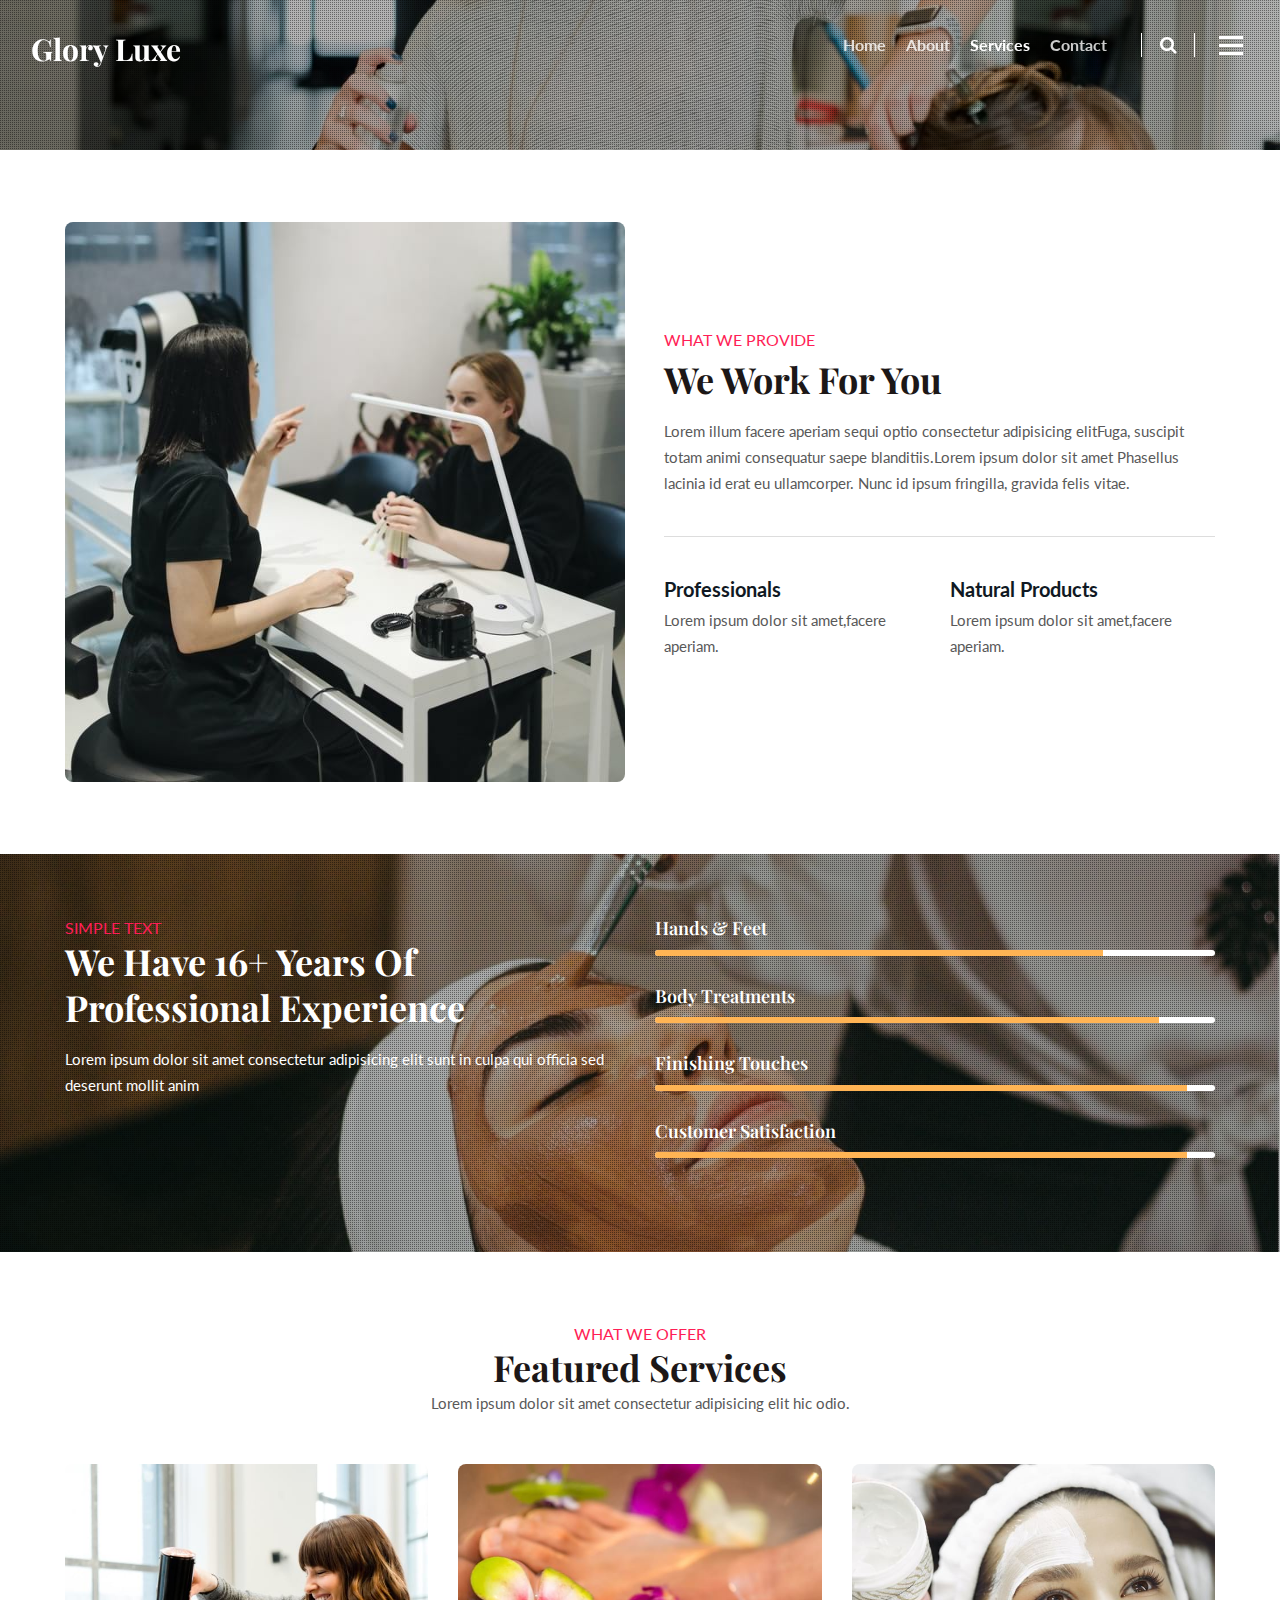
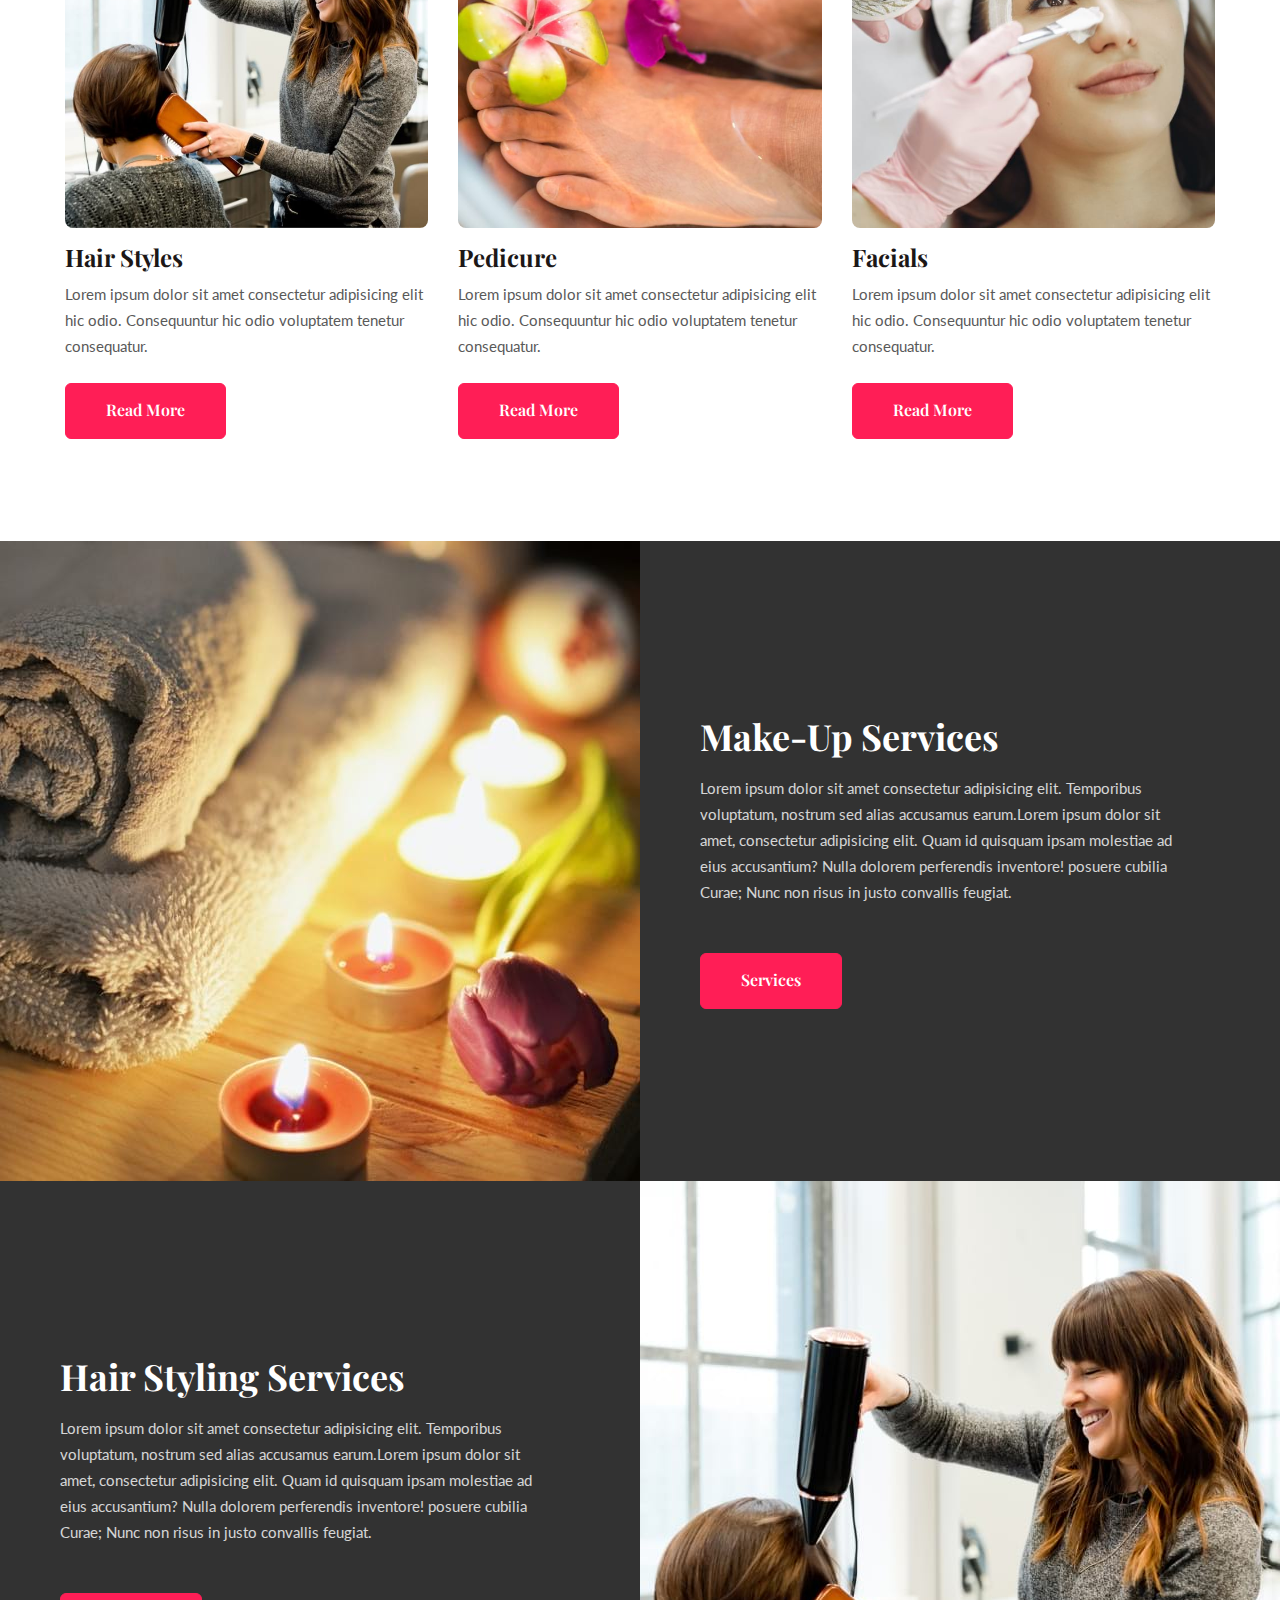
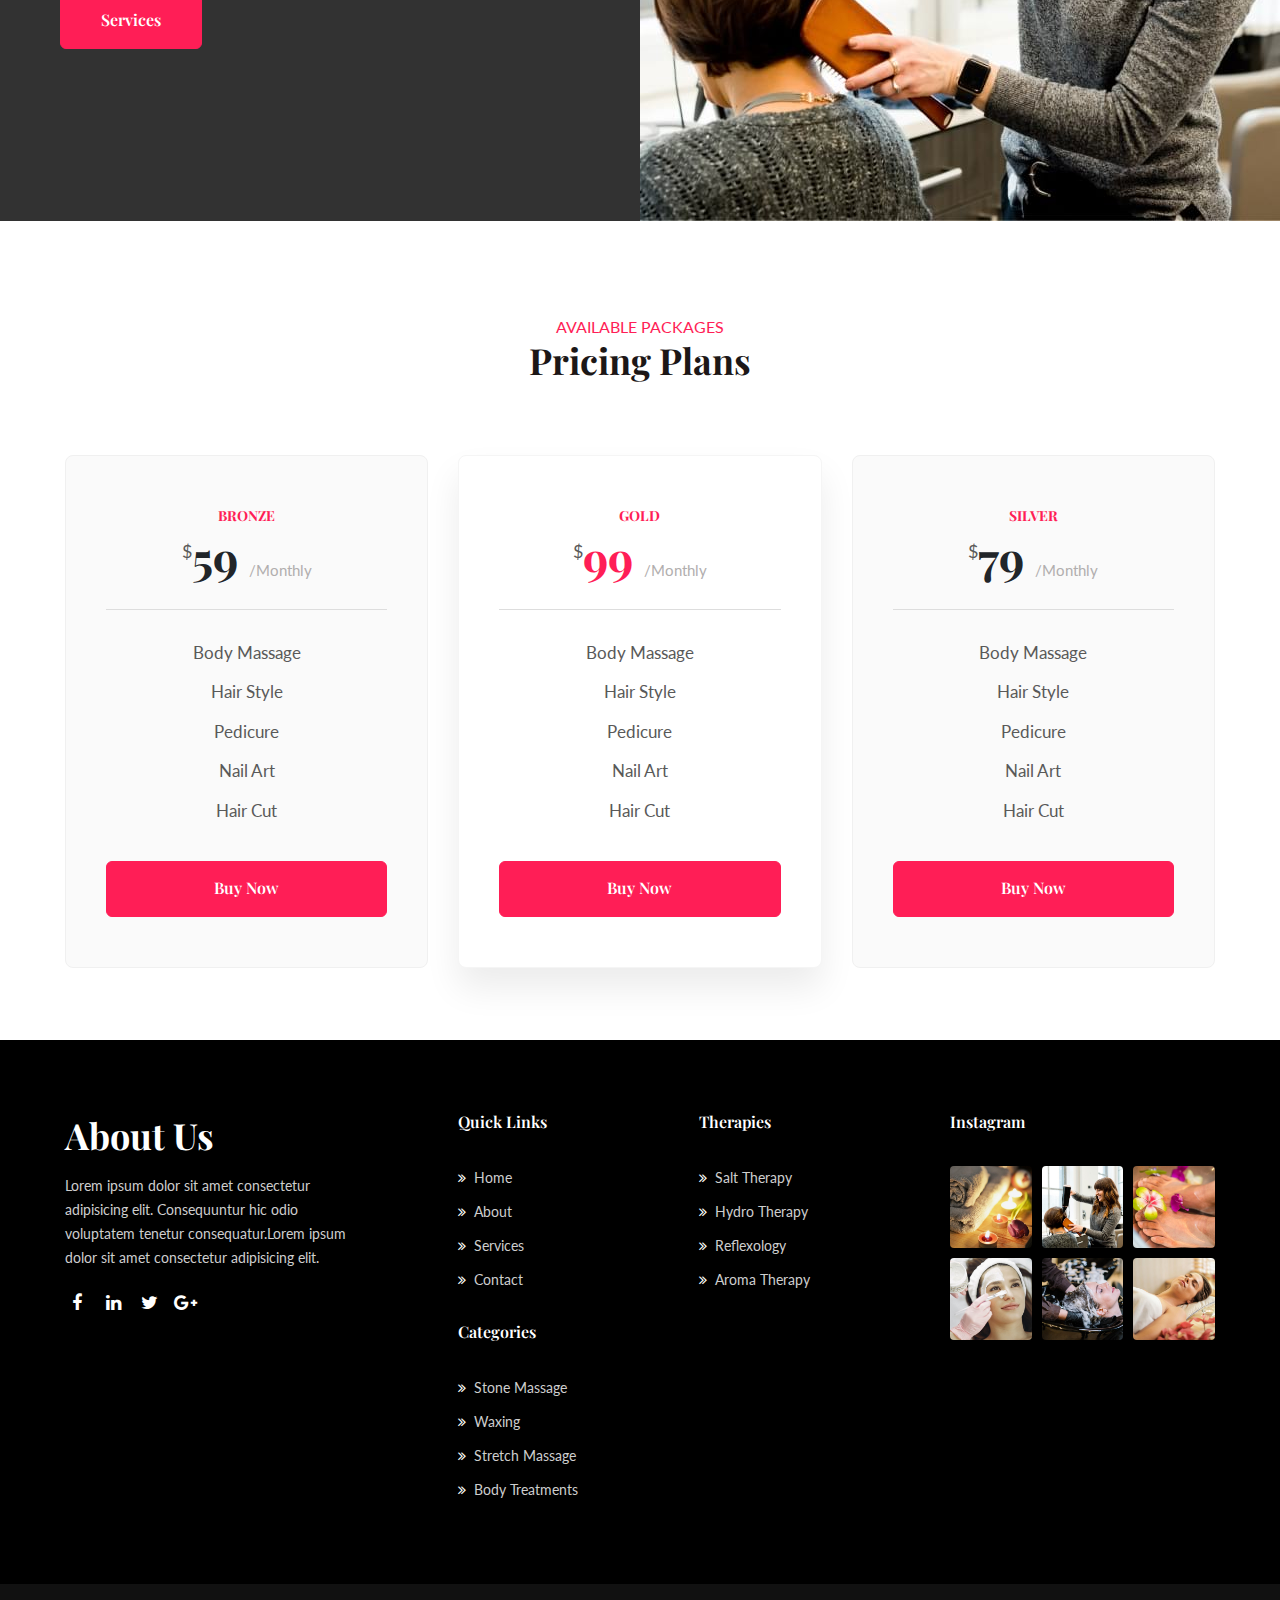
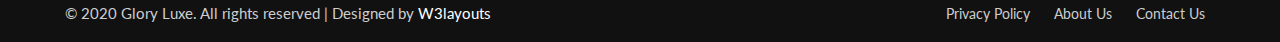
<file: services.html>
<!doctype html>
<html lang="zxx">

<head>
	<!-- Required meta tags -->
	<meta charset="utf-8">
	<meta name="viewport" content="width=device-width, initial-scale=1, shrink-to-fit=no">
	<title>Glory Luxe a Beauty & Spa Category Bootstrap Responsive Website Template | Services :: W3layouts
	</title>
	<!-- Template CSS -->
	<link rel="stylesheet" href="assets/css/style-starter.css">
	<!-- Template CSS -->
	<link
		href="//fonts.googleapis.com/css2?family=Playfair+Display:ital,wght@0,400;0,600;0,700;1,600&display=swap"
		rel="stylesheet">
	<link href="//fonts.googleapis.com/css2?family=Lato:wght@400;700&display=swap" rel="stylesheet">
	<!-- Template CSS -->
</head>

<body>
	<!--header-->
	<header id="site-header" class="fixed-top">
		<div class="container-fluid">
			<nav class="navbar navbar-expand-lg navbar-dark stroke">
				<h1> <a class="navbar-brand" href="index.html">
						<span class="sub-logo">G</span>lory <span class="sub-logo">L</span>uxe
					</a></h1>
				<!-- if logo is image enable this   
        <a class="navbar-brand" href="#index.html">
            <img src="image-path" alt="Your logo" title="Your logo" style="height:35px;" />
        </a> -->
				<button class="navbar-toggler  collapsed bg-gradient" type="button" data-toggle="collapse"
					data-target="#navbarTogglerDemo02" aria-controls="navbarTogglerDemo02" aria-expanded="false"
					aria-label="Toggle navigation">
					<span class="navbar-toggler-icon fa icon-expand fa-bars"></span>
					<span class="navbar-toggler-icon fa icon-close fa-times"></span>
					</span>
				</button>

				<div class="collapse navbar-collapse" id="navbarTogglerDemo02">
					<ul class="navbar-nav ml-auto">
						<li class="nav-item">
							<a class="nav-link" href="index.html">Home <span class="sr-only">(current)</span></a>
						</li>
						<li class="nav-item">
							<a class="nav-link" href="about.html">About</a>
						</li>
						<li class="nav-item active">
							<a class="nav-link" href="services.html">Services</a>
						</li>
						
						<li class="nav-item">
							<a class="nav-link" href="contact.html">Contact</a>
						</li>
					</ul>
					<!--/search-right-->
					<div class="search-right">
						<a href="#search" class="hnysearch-icon" title="search"><span class="fa fa-search"
								aria-hidden="true"></span></a>
						<!-- search popup -->
						<div id="search" class="pop-overlay">
							<div class="popup">
								<h3 class="hny-title two">Search Here</h3>
								<form action="#" method="post" class="search-box">
									<input type="search" placeholder="Search your Keyword" name="search"
										required="required" autofocus="">
									<button type="submit" class="btn">Search</button>
								</form>

							</div>
							<a class="close" href="#close">×</a>
						</div>
						<!-- /search popup -->
						<a href="#domain" class="domain" data-toggle="modal" data-target="#DomainModal">
							<div class="hamburger1">
								<div></div>
								<div></div>
								<div></div>
							</div>
						</a>

						<!--//search-right-->
					</div>
				</div>
			</nav>
		</div>
	</header>
	<!--/header-->


	<!-- Domain Modal -->
	<div class="modal right fade" id="DomainModal" tabindex="-1" role="dialog" aria-labelledby="DomainModalLabel2">
		<div class="modal-dialog" role="document">
			<div class="modal-content">

				<button type="button" class="close" data-dismiss="modal" aria-label="Close"><span
						aria-hidden="true">&times;</span></button>

				<div class="modal-body">
					<div class="modal__content">
						<h2 class="logo"><a class="logo-brand" href="index.html">
								<span class="sub-logo">G</span>lory <span class="sub-logo">L</span>uxe
							</a></h2>
						<!-- if logo is image enable this   
			<h2 class="logo">
			  <img src="image-path" alt="Your logo" title="Your logo" style="height:35px;" />
			</h2> -->
						<p class="mt-md-3 mt-2">Lorem ipsum dolor sit amet, elit. Eos expedita ipsam at fugiat ab.</p>
						<div class="widget-menu-items mt-sm-5 mt-4">
							<h5 class="widget-title">Menu Items</h5>
							<nav class="navbar p-0">
								<ul class="navbar-nav">
									<li class="nav-item">
										<a class="nav-link" href="index.html">Home</a>
									</li>
									<li class="nav-item">
										<a class="nav-link" href="about.html">About</a>
									</li>
									<li class="nav-item active">
										<a class="nav-link" href="services.html">Services</a>
									</li>
								
									<li class="nav-item">
										<a class="nav-link" href="contact.html">Contact</a>
									</li>
								</ul>
							</nav>
						</div>
						<div class="widget-social-icons mt-sm-5 mt-4">
							<h5 class="widget-title">Contact Us</h5>
							<ul class="icon-rounded address">
								<li>
									<p> #135 block, Barnard St. Brooklyn, <br>NY 10036, USA</p>
								</li>
								<li class="mt-3">
									<p><span class="fa fa-phone"></span> <a
											href="tel:+404-11-22-89">+1-2345-345-678-11</a></p>
								</li>
								<li class="mt-2">
									<p><span class="fa fa-envelope"></span> <a
											href="mailto:medpillhospital@mail.com">gloryluxe@mail.com</a></p>
								</li>
								<li class="top_li1 mt-2">
									<p><span class="fa fa-clock-o"></span> <a href="mailto:medpillhospital@mail.com">Mon
											- Sun 09:00 - 21:00
										</a></p>
								</li>
							</ul>
						</div>
						<div class="widget-social-icons mt-sm-5 mt-4">
							<h5 class="widget-title">Follow Us</h5>
							<ul class="icon-rounded">
								<li><a class="social-link twitter" href="#url" target="_blank"><i
											class="fa fa-twitter"></i></a></li>
								<li><a class="social-link linkedin" href="#url" target="_blank"><i
											class="fa fa-linkedin"></i></a></li>
								<li><a class="social-link tumblr" href="#url" target="_blank"><i
											class="fa fa-tumblr"></i></a></li>
							</ul>
						</div>
					</div>
				</div>
			</div>
			<!-- //modal-content -->
		</div>
		<!-- //modal-dialog -->
	</div>
	<!-- //Domain modal -->
	<!--/inner-banner-->
	<div class="inner-banner">
		<div class="inner-page-infhny">
		</div>
	</div>
	<!--//inner-banner-->
		<!-- /w3l-content-4 -->
		<section class="w3l-content-4">
			<!-- /content-6-section -->
			<div class="content-4-main py-5">
				<div class="container py-lg-4">
					<div class="content-info-in row">
	
						<div class="content-right col-lg-6">
							<img src="assets/images/ab6.jpg" class="img-fluid" alt="">
						</div>
						<div class="content-left col-lg-6  pl-lg-4">
							<h6 class="sub-title">
								What We Provide</h6>
							<h3 class="hny-title">
								We Work for You</h3>
							<p class="mt-3">Lorem illum facere aperiam sequi optio consectetur adipisicing elitFuga,
								suscipit totam animi consequatur saepe blanditiis.Lorem ipsum dolor sit amet Phasellus
								lacinia id erat eu
								ullamcorper. Nunc id ipsum fringilla, gravida felis vitae. </p>
	
							<div class="content-4-bottom">
								<div class="content4-right-grids mb-md-0 mb-4">
	
									<div class="content4-right-info">
										<h6><a href="#">Professionals</a></h6>
										<p>Lorem ipsum dolor sit amet,facere aperiam.</p>
									</div>
	
								</div>
								<div class="content4-right-grids mb-md-0 mb-4">
	
									<div class="content4-right-info">
										<h6><a href="#">Natural Products</a></h6>
										<p>Lorem ipsum dolor sit amet,facere aperiam.</p>
									</div>
	
								</div>
							</div>
						</div>
					</div>
				</div>
			</div>
		</section>
		<!-- //content-6-section -->
	<section class="w3l-progress-6">
		<!-- /content-6-section -->
		<div class="progress-6-mian py-5">
			<div class="container py-lg-3">
				<div class="progress-in row">
					<div class="content-gd col-lg-6">
						<div class="title-content text-left">
							<h6 class="sub-title">Simple Text</h6>
							<h3 class="hny-title two">We have 16+ years of Professional Experience</h3>
							<p class="mt-3">Lorem ipsum dolor sit amet consectetur adipisicing elit sunt in culpa qui officia sed
								deserunt mollit anim </p>
						</div>
					</div>
					<div class="content-gd col-lg-6 mt-lg-0 mt-4">
						<div class="progress-info">
							<h6 class="progress-tittle">Hands & Feet</h6>
							<div class="progress">
								<div class="progress-bar progress-bar-striped" role="progressbar" style="width: 80%"
									aria-valuenow="90" aria-valuemin="0" aria-valuemax="100">
								</div>
							</div>
						</div>
						<div class="progress-info">
							<h6 class="progress-tittle">Body Treatments</h6>
							<div class="progress">
								<div class="progress-bar progress-bar-striped" role="progressbar" style="width: 90%"
									aria-valuenow="90" aria-valuemin="0" aria-valuemax="100">
								</div>
							</div>
						</div>
						<div class="progress-info">
							<h6 class="progress-tittle">Finishing Touches
							</h6>
							<div class="progress">
								<div class="progress-bar progress-bar-striped" role="progressbar" style="width: 95%"
									aria-valuenow="95" aria-valuemin="0" aria-valuemax="100">
								</div>
							</div>
						</div>
						<div class="progress-info">
							<h6 class="progress-tittle">Customer Satisfaction</h6>
							<div class="progress">
								<div class="progress-bar progress-bar-striped" role="progressbar" style="width: 95%"
									aria-valuenow="95" aria-valuemin="0" aria-valuemax="100">
								</div>
							</div>
						</div>
					</div>
				</div>
			</div>
		</div>
	</section>
	<!-- //progress-->
	<!--/luxe-sec-->
	<div class="w3-services py-5">
		<div class="container py-lg-4">
			<div class="title-content text-center mb-lg-5 mb-4">
				<h6 class="sub-title">What We Offer</h6>
				<h3 class="hny-title">Featured Services</h3>
				<p>Lorem ipsum dolor sit amet consectetur adipisicing elit hic odio.</p>

			</div>
			<div class="row w3-services-grids">
				<div class="col-lg-4 col-md-6 luxe-grid">
					<div class="luxe-grid-info">
						<a href="blog-single.html"><img src="assets/images/ab1.jpg" class="img-fuild" alt=""></a>
						<a href="#" class="cause-title-wrap">
							<h4 class="cause-title">Hair Styles
							</h4>
						</a>
						<p class="card-text mb-0">Lorem ipsum dolor sit amet consectetur adipisicing elit hic odio. Consequuntur hic odio voluptatem tenetur consequatur.
						</p>
						<a href="services.html" class="btn btn-style btn-primary mt-4">Read More</a>
					</div>
				</div>
				<div class="col-lg-4 col-md-6 luxe-grid">
					<div class="luxe-grid-info">
						<a href="blog-single.html"><img src="assets/images/ab2.jpg" class="img-fuild" alt=""></a>
						<a href="#" class="cause-title-wrap">
							<h4 class="cause-title">Pedicure
							</h4>
						</a>
						<p class="card-text mb-0">Lorem ipsum dolor sit amet consectetur adipisicing elit hic odio. Consequuntur hic odio voluptatem tenetur consequatur.
						</p>
						<a href="services.html" class="btn btn-style btn-primary mt-4">Read More</a>
					</div>
				</div>
				<div class="col-lg-4 col-md-6 luxe-grid">
					<div class="luxe-grid-info">
						<a href="blog-single.html"><img src="assets/images/ab3.jpg" class="img-fuild" alt=""></a>
						<a href="#" class="cause-title-wrap">
							<h4 class="cause-title">Facials
							</h4>
						</a>
						<p class="card-text mb-0">Lorem ipsum dolor sit amet consectetur adipisicing elit hic odio. Consequuntur hic odio voluptatem tenetur consequatur.
						</p>
						<a href="services.html" class="btn btn-style btn-primary mt-4">Read More</a>
					</div>
				</div>
			</div>
		</div>
	</div>
	<!--/luxe-sec-->
	<!-- /w3l-content-grids-->
	<section class="w3l-index2">
		<div class="row abouthy-img-grids no-gutters">
			<div class="col-md-6 img-one">
				<img src="assets/images/ab.jpg" alt=" " class="img-fluid">
			</div>
			<div class="col-md-6 img-one content-mid py-md-0 py-5">
				<div class="info">
					<h3 class="hny-title two">
						Make-Up Services
					</h3>
					<p class="mt-3 mb-5 pr-lg-4">Lorem ipsum dolor sit amet consectetur adipisicing elit. Temporibus
						voluptatum,
						nostrum sed alias accusamus earum.Lorem ipsum dolor sit amet, consectetur adipisicing elit. Quam
						id quisquam ipsam molestiae ad eius accusantium? Nulla dolorem perferendis inventore! posuere
						cubilia Curae; Nunc non risus in justo convallis feugiat.


					</p>
					<div class="ready-more">
						<a class="btn btn-style btn-primary" href="services.html">Services</a>
					</div>
				</div>
			</div>
			<div class="col-md-6 img-info content-mid py-md-0 py-5">
				<div class="info">
					<h3 class="hny-title two">
						Hair Styling Services
					</h3>
					<p class="mt-3 mb-5 pr-lg-4">Lorem ipsum dolor sit amet consectetur adipisicing elit. Temporibus
						voluptatum,
						nostrum sed alias accusamus earum.Lorem ipsum dolor sit amet, consectetur adipisicing elit. Quam
						id quisquam ipsam molestiae ad eius accusantium? Nulla dolorem perferendis inventore! posuere
						cubilia Curae; Nunc non risus in justo convallis feugiat.

					</p>
					<div class="ready-more">
						<a class="btn btn-style btn-primary" href="services.html">Services</a>
					</div>
				</div>
			</div>
			<div class="col-md-6 img-one">
				<img src="assets/images/ab1.jpg" alt=" " class="img-fluid">
			</div>
		</div>
	</section>
	<!-- /w3l-content-grids-->
	<!--pricing-16-->
	<section class="w3l-pricing-16-main">
		<div class="pricing-content py-5">
			<div class="container py-lg-4">
				<div class="title-content text-center mb-lg-5 mt-4">
					<h6 class="sub-title">Available packages</h6>
					<h3 class="hny-title">Pricing Plans</h3>
				</div>

				<div class="row w3l-pricing-7-gd-top pt-4">
					<div class="col-lg-4 col-md-6 price-main-hny-16 mt-lg-0 mt-5">
						<div class="w3l-pricing-7-gd-left">
							<div class="w3l-pricing-7  pric-7-1">
								<div class="w3l-pricing-7-top">
									<h6>Bronze</h6>
									<h3 class="title-sub"><label>$</label>59 <span>/Monthly</span></h3>
								</div>
								<div class="w3l-pricing-7-bottom">
									<div class="w3l-pricing-7-bottom-bottom">
										<ul class="links">
											<li class="tick-info">
												<span class="pricing-val">Body Massage</span>
											
											</li>
											<li class="tick-info">
												<span class="pricing-val">Hair Style</span>
												
											</li>
											<li class="tick-info">
												<span class="pricing-val">Pedicure</span>
												
											</li>
											<li class="tick-info">
												<span class="pricing-val">Nail Art</span>
												
											</li>
											<li class="tick-info">
												<span class="pricing-val">
													Hair Cut
												</span>
											
											</li>
										</ul>
									</div>
									<div class="buy-button text-center">
										<div class="read">
											<a href="contact.html" class="btn btn-style btn-primary mt-4">Buy Now</a>
										</div>
									</div>
								</div>
							</div>
						</div>
					</div>
					<div class="col-lg-4 col-md-6 price-main-hny-16 mt-lg-0 mt-5">
						<div class="w3l-pricing-7-gd-left active">
							<div class="w3l-pricing-7  pric-7-1">
								<div class="w3l-pricing-7-top">
									<h6>Gold</h6>
									<h3 class="title-sub"><label>$</label>99 <span>/Monthly</span></h3>
								</div>
								<div class="w3l-pricing-7-bottom">
									<div class="w3l-pricing-7-bottom-bottom">
										<ul class="links">
											<li class="tick-info">
												<span class="pricing-val">Body Massage</span>
											
											</li>
											<li class="tick-info">
												<span class="pricing-val">Hair Style</span>
												
											</li>
											<li class="tick-info">
												<span class="pricing-val">Pedicure</span>
												
											</li>
											<li class="tick-info">
												<span class="pricing-val">Nail Art</span>
												
											</li>
											<li class="tick-info">
												<span class="pricing-val">
													Hair Cut
												</span>
											
											</li>
										</ul>
									</div>
									<div class="buy-button text-center">
										<div class="read">
											<a href="contact.html" class="btn btn-style btn-primary  mt-4">Buy Now</a>
										</div>
									</div>
								</div>
							</div>
						</div>
					</div>
					<div class="col-lg-4 col-md-6 price-main-hny-16 mt-lg-0 mt-5">
						<div class="w3l-pricing-7-gd-left">
							<div class="w3l-pricing-7 pric-7-1">
								<div class="w3l-pricing-7-top">
									<h6>Silver</h6>
									<h3 class="title-sub"><label>$</label>79 <span>/Monthly</span></h3>
								</div>
								<div class="w3l-pricing-7-bottom">
									<div class="w3l-pricing-7-bottom-bottom">
										<ul class="links">
											<li class="tick-info">
												<span class="pricing-val">Body Massage</span>
											
											</li>
											<li class="tick-info">
												<span class="pricing-val">Hair Style</span>
												
											</li>
											<li class="tick-info">
												<span class="pricing-val">Pedicure</span>
												
											</li>
											<li class="tick-info">
												<span class="pricing-val">Nail Art</span>
												
											</li>
											<li class="tick-info">
												<span class="pricing-val">
													Hair Cut
												</span>
											
											</li>
										</ul>
									</div>
									<div class="buy-button text-center">
										<div class="read">
											<a href="contact.html" class="btn btn-style btn-primary mt-4">Buy Now</a>
										</div>
									</div>
								</div>
							</div>
						</div>
					</div>
				</div>
			</div>
		</div>
		</div>
	</section>
	<!-- //pricing-16 -->
	<!-- footer-66 -->
	<footer class="w3l-footer-66">
		<section class="footer-inner-main">
			<div class="footer-hny-grids py-5">
				<div class="container py-lg-4">
					<div class="text-txt">
						<div class="right-side">
							<div class="row sub-columns">
								<div class="col-lg-4 col-md-6 sub-one-left pr-lg-4">
									<h3 class="hny-title two mb-3">About Us</h3>
									<!-- if logo is image enable this   
										<a class="navbar-brand" href="#index.html">
											<img src="image-path" alt="Your logo" title="Your logo" style="height:35px;" />
										</a> -->
									<p class="pr-lg-5">Lorem ipsum dolor sit amet consectetur adipisicing elit.
										Consequuntur hic odio voluptatem tenetur consequatur.Lorem ipsum dolor sit amet
										consectetur adipisicing elit. </p>
									<div class="columns-2">
										<ul class="social">
											<li><a href="#facebook"><span class="fa fa-facebook"
														aria-hidden="true"></span></a>
											</li>
											<li><a href="#linkedin"><span class="fa fa-linkedin"
														aria-hidden="true"></span></a>
											</li>
											<li><a href="#twitter"><span class="fa fa-twitter"
														aria-hidden="true"></span></a>
											</li>
											<li><a href="#google"><span class="fa fa-google-plus"
														aria-hidden="true"></span></a>
											</li>

										</ul>
									</div>
								</div>
								<div class="col-lg-5 col-md-6 sub-one-left mid-footer-gd">
									<div class="sub-two-right">
										<h6>Quick Links</h6>
										<ul>
											<li><a href="index.html"><span
														class="fa fa-angle-double-right mr-2"></span>Home</a>
											</li>
											<li><a href="about.html"><span
														class="fa fa-angle-double-right mr-2"></span>About</a>
											</li>
											<li><a href="services.html"><span
														class="fa fa-angle-double-right mr-2"></span>Services</a></li>
											<li><a href="contact.html"><span
														class="fa fa-angle-double-right mr-2"></span>Contact</a></li>
										</ul>
									</div>
									<div class="sub-two-right">
										<h6>Therapies</h6>
										<ul>
											<li><a href="#"><span class="fa fa-angle-double-right mr-2"></span>Salt
													Therapy</a>
											</li>
											<li><a href="#"><span class="fa fa-angle-double-right mr-2"></span>Hydro
													Therapy</a>
											</li>
											<li><a href="#"><span
														class="fa fa-angle-double-right mr-2"></span>Reflexology</a>
											</li>
											<li><a href="#"><span class="fa fa-angle-double-right mr-2"></span>Aroma
													Therapy</a>
											</li>
										</ul>
									</div>
									<div class="sub-two-right">
										<h6>Categories</h6>
										<ul>
											<li><a href="#"><span class="fa fa-angle-double-right mr-2"></span>Stone
													Massage</a></li>
											<li><a href="#"><span
														class="fa fa-angle-double-right mr-2"></span>Waxing</a>
											</li>
											<li><a href="#support"><span
														class="fa fa-angle-double-right mr-2"></span>Stretch Massage</a>
											</li>
											<li><a href="#terms"><span class="fa fa-angle-double-right mr-2"></span>Body
													Treatments</a>
											</li>
										</ul>
									</div>
								</div>
								<div class="col-lg-3 col-md-6 sub-one-left">
									<h6>Instagram</h6>
									<div class="footer-img-grids">
										<div class="gd-img-ft">
											<a class="" href="#">
												<img class="rounded img-fluid img-responsive" src="assets/images/ab.jpg"
													alt="image">
											</a>
										</div>
										<div class="gd-img-ft">
											<a class="" href="#">
												<img class="rounded img-fluid img-responsive"
													src="assets/images/ab1.jpg" alt="image">
											</a>
										</div>
										<div class="gd-img-ft">
											<a class="" href="#">
												<img class="rounded img-fluid img-responsive"
													src="assets/images/ab2.jpg" alt="image">
											</a>
										</div>
										<div class="gd-img-ft">
											<a class="" href="#">
												<img class="rounded img-fluid img-responsive"
													src="assets/images/ab3.jpg" alt="image">
											</a>
										</div>
										<div class="gd-img-ft">
											<a class="" href="#">
												<img class="rounded img-fluid img-responsive"
													src="assets/images/ab4.jpg" alt="image">
											</a>
										</div>
										<div class="gd-img-ft">
											<a class="" href="#">
												<img class="rounded img-fluid img-responsive"
													src="assets/images/ab5.jpg" alt="image">
											</a>
										</div>

									</div>
								</div>
							</div>
						</div>
					</div>
				</div>
			</div>
			<div class="below-section">
				<div class="container">
					<div class="copyright-footer">
						<div class="columns text-lg-left">
							<p>© 2020 Glory Luxe. All rights reserved | Designed by <a
									href="https://w3layouts.com">W3layouts</a></p>
						</div>
						<ul class="columns text-lg-right">
							<li><a href="#">Privacy Policy</a>
							</li>
							<li><a href="about.html">About Us</a>
							</li>
							<li><a href="contact.html">Contact Us</a>
							</li>
						</ul>
					</div>
				</div>
			</div>
			<!-- copyright -->
			<!-- move top -->
			<button onclick="topFunction()" id="movetop" title="Go to top">
				<span class="fa fa-arrow-up" aria-hidden="true"></span>
			</button>
			<script>
				// When the user scrolls down 20px from the top of the document, show the button
				window.onscroll = function () {
					scrollFunction()
				};

				function scrollFunction() {
					if (document.body.scrollTop > 20 || document.documentElement.scrollTop > 20) {
						document.getElementById("movetop").style.display = "block";
					} else {
						document.getElementById("movetop").style.display = "none";
					}
				}

				// When the user clicks on the button, scroll to the top of the document
				function topFunction() {
					document.body.scrollTop = 0;
					document.documentElement.scrollTop = 0;
				}
			</script>
			<!-- /move top -->

		</section>
	</footer>
	<!--//footer-66 -->
</body>

</html>
<script src="assets/js/jquery-3.3.1.min.js"></script>

<!-- disable body scroll which navbar is in active -->
<script src="assets/js/jquery.magnific-popup.min.js"></script>
<script>
	$(document).ready(function () {
		$('.popup-with-zoom-anim').magnificPopup({
			type: 'inline',

			fixedContentPos: false,
			fixedBgPos: true,

			overflowY: 'auto',

			closeBtnInside: true,
			preloader: false,

			midClick: true,
			removalDelay: 300,
			mainClass: 'my-mfp-zoom-in'
		});

		$('.popup-with-move-anim').magnificPopup({
			type: 'inline',

			fixedContentPos: false,
			fixedBgPos: true,

			overflowY: 'auto',

			closeBtnInside: true,
			preloader: false,

			midClick: true,
			removalDelay: 300,
			mainClass: 'my-mfp-slide-bottom'
		});
	});
</script>
<!--//-->
<!-- stats -->
<script src="assets/js/jquery.waypoints.min.js"></script>
<script src="assets/js/jquery.countup.js"></script>
<script>
	$('.counter').countUp();
</script>
<!-- //stats -->
<!-- disable body scroll which navbar is in active -->
<script>
	$(function () {
		$('.navbar-toggler').click(function () {
			$('body').toggleClass('noscroll');
		})
	});
</script>
<!-- disable body scroll which navbar is in active -->

<!--/MENU-JS-->
<script>
	$(window).on("scroll", function () {
		var scroll = $(window).scrollTop();

		if (scroll >= 80) {
			$("#site-header").addClass("nav-fixed");
		} else {
			$("#site-header").removeClass("nav-fixed");
		}
	});

	//Main navigation Active Class Add Remove
	$(".navbar-toggler").on("click", function () {
		$("header").toggleClass("active");
	});
	$(document).on("ready", function () {
		if ($(window).width() > 991) {
			$("header").removeClass("active");
		}
		$(window).on("resize", function () {
			if ($(window).width() > 991) {
				$("header").removeClass("active");
			}
		});
	});
</script>
<!--//MENU-JS-->
<script src="assets/js/bootstrap.min.js"></script>
</file>
<file: assets/css/style-starter.css>
@charset "UTF-8";

/*--
Author: W3layouts
Author URL: http://w3layouts.com
--*/
/*!
 * Bootstrap v4.4.1 (https://getbootstrap.com/)
 * Copyright 2011-2019 The Bootstrap Authors
 * Copyright 2011-2019 Twitter, Inc.
 * Licensed under MIT (https://github.com/twbs/bootstrap/blob/master/LICENSE)
 */
:root {
  --blue: #007bff;
  --indigo: #6610f2;
  --purple: #6f42c1;
  --pink: #e83e8c;
  --red: #dc3545;
  --orange: #fd7e14;
  --yellow: #ffc107;
  --green: #28a745;
  --teal: #20c997;
  --cyan: #17a2b8;
  --white: #fff;
  --gray: #6c757d;
  --gray-dark: #343a40;
  --primary: #d63447;
  --secondary: #f57b51;
  --success: #28a745;
  --info: #17a2b8;
  --warning: #ffc107;
  --danger: #dc3545;
  --light: #f8f9fa;
  --dark: #343a40;
  --breakpoint-xs: 0;
  --breakpoint-sm: 576px;
  --breakpoint-md: 768px;
  --breakpoint-lg: 992px;
  --breakpoint-xl: 1200px;
  --font-family-sans-serif: -apple-system, BlinkMacSystemFont, "Segoe UI", Roboto, "Helvetica Neue", Arial, "Noto Sans", sans-serif, "Apple Color Emoji", "Segoe UI Emoji", "Segoe UI Symbol", "Noto Color Emoji";
  --font-family-monospace: SFMono-Regular, Menlo, Monaco, Consolas, "Liberation Mono", "Courier New", monospace;
}

*,
*::before,
*::after {
  box-sizing: border-box;
}

html {
  font-family: sans-serif;
  line-height: 1.15;
  -webkit-text-size-adjust: 100%;
  -webkit-tap-highlight-color: rgba(0, 0, 0, 0);
}

article,
aside,
figcaption,
figure,
footer,
header,
hgroup,
main,
nav,
section {
  display: block;
}

body {
  margin: 0;
  font-family: -apple-system, BlinkMacSystemFont, "Segoe UI", Roboto, "Helvetica Neue", Arial, "Noto Sans", sans-serif, "Apple Color Emoji", "Segoe UI Emoji", "Segoe UI Symbol", "Noto Color Emoji";
  font-size: 1rem;
  font-weight: 400;
  line-height: 1.5;
  color: #212529;
  text-align: left;
  background-color: #fff;
}

[tabindex="-1"]:focus:not(:focus-visible) {
  outline: 0 !important;
}

hr {
  box-sizing: content-box;
  height: 0;
  overflow: visible;
}

h1,
h2,
h3,
h4,
h5,
h6 {
  margin-top: 0;
  margin-bottom: 0.5rem;
}

p {
  margin-top: 0;
  margin-bottom: 1rem;
}

abbr[title],
abbr[data-original-title] {
  text-decoration: underline;
  -webkit-text-decoration: underline dotted;
  text-decoration: underline dotted;
  cursor: help;
  border-bottom: 0;
  -webkit-text-decoration-skip-ink: none;
  text-decoration-skip-ink: none;
}

address {
  margin-bottom: 1rem;
  font-style: normal;
  line-height: inherit;
}

ol,
ul,
dl {
  margin-top: 0;
  margin-bottom: 1rem;
}

ol ol,
ul ul,
ol ul,
ul ol {
  margin-bottom: 0;
}

dt {
  font-weight: 700;
}

dd {
  margin-bottom: .5rem;
  margin-left: 0;
}

blockquote {
  margin: 0 0 1rem;
}

b,
strong {
  font-weight: bolder;
}

small {
  font-size: 80%;
}

sub,
sup {
  position: relative;
  font-size: 75%;
  line-height: 0;
  vertical-align: baseline;
}

sub {
  bottom: -.25em;
}

sup {
  top: -.5em;
}

a {
  color: #ff1e56;
  text-decoration: none;
  background-color: transparent;
}

a:hover {
  color: #FF0040;
  text-decoration: underline;
}

a:not([href]) {
  color: inherit;
  text-decoration: none;
}

a:not([href]):hover {
  color: inherit;
  text-decoration: none;
}

pre,
code,
kbd,
samp {
  font-family: SFMono-Regular, Menlo, Monaco, Consolas, "Liberation Mono", "Courier New", monospace;
  font-size: 1em;
}

pre {
  margin-top: 0;
  margin-bottom: 1rem;
  overflow: auto;
}

figure {
  margin: 0 0 1rem;
}

img {
  vertical-align: middle;
  border-style: none;
}

svg {
  overflow: hidden;
  vertical-align: middle;
}

table {
  border-collapse: collapse;
}

caption {
  padding-top: 0.75rem;
  padding-bottom: 0.75rem;
  color: #6c757d;
  text-align: left;
  caption-side: bottom;
}

th {
  text-align: inherit;
}

label {
  display: inline-block;
  margin-bottom: 0.5rem;
}

button {
  border-radius: 0;
}

button:focus {
  outline: 1px dotted;
  outline: 5px auto -webkit-focus-ring-color;
}

input,
button,
select,
optgroup,
textarea {
  margin: 0;
  font-family: inherit;
  font-size: inherit;
  line-height: inherit;
}

button,
input {
  overflow: visible;
}

button,
select {
  text-transform: none;
}

select {
  word-wrap: normal;
}

button,
[type="button"],
[type="reset"],
[type="submit"] {
  -webkit-appearance: button;
}

button:not(:disabled),
[type="button"]:not(:disabled),
[type="reset"]:not(:disabled),
[type="submit"]:not(:disabled) {
  cursor: pointer;
}

button::-moz-focus-inner,
[type="button"]::-moz-focus-inner,
[type="reset"]::-moz-focus-inner,
[type="submit"]::-moz-focus-inner {
  padding: 0;
  border-style: none;
}

input[type="radio"],
input[type="checkbox"] {
  box-sizing: border-box;
  padding: 0;
}

input[type="date"],
input[type="time"],
input[type="datetime-local"],
input[type="month"] {
  -webkit-appearance: listbox;
}

textarea {
  overflow: auto;
  resize: vertical;
}

fieldset {
  min-width: 0;
  padding: 0;
  margin: 0;
  border: 0;
}

legend {
  display: block;
  width: 100%;
  max-width: 100%;
  padding: 0;
  margin-bottom: .5rem;
  font-size: 1.5rem;
  line-height: inherit;
  color: inherit;
  white-space: normal;
}

@media (max-width: 1200px) {
  legend {
    font-size: calc(1.275rem + 0.3vw);
  }
}

progress {
  vertical-align: baseline;
}

[type="number"]::-webkit-inner-spin-button,
[type="number"]::-webkit-outer-spin-button {
  height: auto;
}

[type="search"] {
  outline-offset: -2px;
  -webkit-appearance: none;
}

[type="search"]::-webkit-search-decoration {
  -webkit-appearance: none;
}

::-webkit-file-upload-button {
  font: inherit;
  -webkit-appearance: button;
}

output {
  display: inline-block;
}

summary {
  display: list-item;
  cursor: pointer;
}

template {
  display: none;
}

[hidden] {
  display: none !important;
}

h1,
h2,
h3,
h4,
h5,
h6,
.h1,
.h2,
.h3,
.h4,
.h5,
.h6 {
  margin-bottom: 0.5rem;
  font-weight: 500;
  line-height: 1.2;
}

h1,
.h1 {
  font-size: 2.5rem;
}

@media (max-width: 1200px) {

  h1,
  .h1 {
    font-size: calc(1.375rem + 1.5vw);
  }
}

h2,
.h2 {
  font-size: 2rem;
}

@media (max-width: 1200px) {

  h2,
  .h2 {
    font-size: calc(1.325rem + 0.9vw);
  }
}

h3,
.h3 {
  font-size: 1.75rem;
}

@media (max-width: 1200px) {

  h3,
  .h3 {
    font-size: calc(1.3rem + 0.6vw);
  }
}

h4,
.h4 {
  font-size: 1.5rem;
}

@media (max-width: 1200px) {

  h4,
  .h4 {
    font-size: calc(1.275rem + 0.3vw);
  }
}

h5,
.h5 {
  font-size: 1.25rem;
}

h6,
.h6 {
  font-size: 1rem;
}

.lead {
  font-size: 1.25rem;
  font-weight: 300;
}

.display-1 {
  font-size: 6rem;
  font-weight: 300;
  line-height: 1.2;
}

@media (max-width: 1200px) {
  .display-1 {
    font-size: calc(1.725rem + 5.7vw);
  }
}

.display-2 {
  font-size: 5.5rem;
  font-weight: 300;
  line-height: 1.2;
}

@media (max-width: 1200px) {
  .display-2 {
    font-size: calc(1.675rem + 5.1vw);
  }
}

.display-3 {
  font-size: 4.5rem;
  font-weight: 300;
  line-height: 1.2;
}

@media (max-width: 1200px) {
  .display-3 {
    font-size: calc(1.575rem + 3.9vw);
  }
}

.display-4 {
  font-size: 3.5rem;
  font-weight: 300;
  line-height: 1.2;
}

@media (max-width: 1200px) {
  .display-4 {
    font-size: calc(1.475rem + 2.7vw);
  }
}

hr {
  margin-top: 1rem;
  margin-bottom: 1rem;
  border: 0;
  border-top: 1px solid rgba(0, 0, 0, 0.1);
}

small,
.small {
  font-size: 80%;
  font-weight: 400;
}

mark,
.mark {
  padding: 0.2em;
  background-color: #fcf8e3;
}

.list-unstyled {
  padding-left: 0;
  list-style: none;
}

.list-inline {
  padding-left: 0;
  list-style: none;
}

.list-inline-item {
  display: inline-block;
}

.list-inline-item:not(:last-child) {
  margin-right: 0.5rem;
}

.initialism {
  font-size: 90%;
  text-transform: uppercase;
}

.blockquote {
  margin-bottom: 1rem;
  font-size: 1.25rem;
}

.blockquote-footer {
  display: block;
  font-size: 80%;
  color: #6c757d;
}

.blockquote-footer::before {
  content: "\2014\00A0";
}

.img-fluid {
  max-width: 100%;
  height: auto;
}

.img-thumbnail {
  padding: 0.25rem;
  background-color: #fff;
  border: 1px solid #dee2e6;
  border-radius: 0.25rem;
  max-width: 100%;
  height: auto;
}

.figure {
  display: inline-block;
}

.figure-img {
  margin-bottom: 0.5rem;
  line-height: 1;
}

.figure-caption {
  font-size: 90%;
  color: #6c757d;
}

code {
  font-size: 87.5%;
  color: #e83e8c;
  word-wrap: break-word;
}

a>code {
  color: inherit;
}

kbd {
  padding: 0.2rem 0.4rem;
  font-size: 87.5%;
  color: #fff;
  background-color: #212529;
  border-radius: 0.2rem;
}

kbd kbd {
  padding: 0;
  font-size: 100%;
  font-weight: 700;
}

pre {
  display: block;
  font-size: 87.5%;
  color: #212529;
}

pre code {
  font-size: inherit;
  color: inherit;
  word-break: normal;
}

.pre-scrollable {
  max-height: 340px;
  overflow-y: scroll;
}

.container {
  width: 100%;
  padding-right: 15px;
  padding-left: 15px;
  margin-right: auto;
  margin-left: auto;
}

@media (min-width: 576px) {
  .container {
    max-width: 540px;
  }
}

@media (min-width: 768px) {
  .container {
    max-width: 720px;
  }
}

@media (min-width: 992px) {
  .container {
    max-width: 960px;
  }
}

@media (min-width: 1200px) {
  .container {
    max-width: 1140px;
  }
}

.container-fluid,
.container-sm,
.container-md,
.container-lg,
.container-xl {
  width: 100%;
  padding-right: 15px;
  padding-left: 15px;
  margin-right: auto;
  margin-left: auto;
}

@media (min-width: 576px) {

  .container,
  .container-sm {
    max-width: 540px;
  }
}

@media (min-width: 768px) {

  .container,
  .container-sm,
  .container-md {
    max-width: 720px;
  }
}

@media (min-width: 992px) {

  .container,
  .container-sm,
  .container-md,
  .container-lg {
    max-width: 960px;
  }
}

@media (min-width: 1200px) {

  .container,
  .container-sm,
  .container-md,
  .container-lg,
  .container-xl {
    max-width: 1140px;
  }
}

.row {
  display: flex;
  flex-wrap: wrap;
  margin-right: -15px;
  margin-left: -15px;
}

.no-gutters {
  margin-right: 0;
  margin-left: 0;
}

.no-gutters>.col,
.no-gutters>[class*="col-"] {
  padding-right: 0;
  padding-left: 0;
}

.col-1,
.col-2,
.col-3,
.col-4,
.col-5,
.col-6,
.col-7,
.col-8,
.col-9,
.col-10,
.col-11,
.col-12,
.col,
.col-auto,
.col-sm-1,
.col-sm-2,
.col-sm-3,
.col-sm-4,
.col-sm-5,
.col-sm-6,
.col-sm-7,
.col-sm-8,
.col-sm-9,
.col-sm-10,
.col-sm-11,
.col-sm-12,
.col-sm,
.col-sm-auto,
.col-md-1,
.col-md-2,
.col-md-3,
.col-md-4,
.col-md-5,
.col-md-6,
.col-md-7,
.col-md-8,
.col-md-9,
.col-md-10,
.col-md-11,
.col-md-12,
.col-md,
.col-md-auto,
.col-lg-1,
.col-lg-2,
.col-lg-3,
.col-lg-4,
.col-lg-5,
.col-lg-6,
.col-lg-7,
.col-lg-8,
.col-lg-9,
.col-lg-10,
.col-lg-11,
.col-lg-12,
.col-lg,
.col-lg-auto,
.col-xl-1,
.col-xl-2,
.col-xl-3,
.col-xl-4,
.col-xl-5,
.col-xl-6,
.col-xl-7,
.col-xl-8,
.col-xl-9,
.col-xl-10,
.col-xl-11,
.col-xl-12,
.col-xl,
.col-xl-auto {
  position: relative;
  width: 100%;
  padding-right: 15px;
  padding-left: 15px;
}

.col {
  flex-basis: 0;
  flex-grow: 1;
  max-width: 100%;
}

.row-cols-1>* {
  flex: 0 0 100%;
  max-width: 100%;
}

.row-cols-2>* {
  flex: 0 0 50%;
  max-width: 50%;
}

.row-cols-3>* {
  flex: 0 0 33.33333%;
  max-width: 33.33333%;
}

.row-cols-4>* {
  flex: 0 0 25%;
  max-width: 25%;
}

.row-cols-5>* {
  flex: 0 0 20%;
  max-width: 20%;
}

.row-cols-6>* {
  flex: 0 0 16.66667%;
  max-width: 16.66667%;
}

.col-auto {
  flex: 0 0 auto;
  width: auto;
  max-width: 100%;
}

.col-1 {
  flex: 0 0 8.33333%;
  max-width: 8.33333%;
}

.col-2 {
  flex: 0 0 16.66667%;
  max-width: 16.66667%;
}

.col-3 {
  flex: 0 0 25%;
  max-width: 25%;
}

.col-4 {
  flex: 0 0 33.33333%;
  max-width: 33.33333%;
}

.col-5 {
  flex: 0 0 41.66667%;
  max-width: 41.66667%;
}

.col-6 {
  flex: 0 0 50%;
  max-width: 50%;
}

.col-7 {
  flex: 0 0 58.33333%;
  max-width: 58.33333%;
}

.col-8 {
  flex: 0 0 66.66667%;
  max-width: 66.66667%;
}

.col-9 {
  flex: 0 0 75%;
  max-width: 75%;
}

.col-10 {
  flex: 0 0 83.33333%;
  max-width: 83.33333%;
}

.col-11 {
  flex: 0 0 91.66667%;
  max-width: 91.66667%;
}

.col-12 {
  flex: 0 0 100%;
  max-width: 100%;
}

.order-first {
  order: -1;
}

.order-last {
  order: 13;
}

.order-0 {
  order: 0;
}

.order-1 {
  order: 1;
}

.order-2 {
  order: 2;
}

.order-3 {
  order: 3;
}

.order-4 {
  order: 4;
}

.order-5 {
  order: 5;
}

.order-6 {
  order: 6;
}

.order-7 {
  order: 7;
}

.order-8 {
  order: 8;
}

.order-9 {
  order: 9;
}

.order-10 {
  order: 10;
}

.order-11 {
  order: 11;
}

.order-12 {
  order: 12;
}

.offset-1 {
  margin-left: 8.33333%;
}

.offset-2 {
  margin-left: 16.66667%;
}

.offset-3 {
  margin-left: 25%;
}

.offset-4 {
  margin-left: 33.33333%;
}

.offset-5 {
  margin-left: 41.66667%;
}

.offset-6 {
  margin-left: 50%;
}

.offset-7 {
  margin-left: 58.33333%;
}

.offset-8 {
  margin-left: 66.66667%;
}

.offset-9 {
  margin-left: 75%;
}

.offset-10 {
  margin-left: 83.33333%;
}

.offset-11 {
  margin-left: 91.66667%;
}

@media (min-width: 576px) {
  .col-sm {
    flex-basis: 0;
    flex-grow: 1;
    max-width: 100%;
  }

  .row-cols-sm-1>* {
    flex: 0 0 100%;
    max-width: 100%;
  }

  .row-cols-sm-2>* {
    flex: 0 0 50%;
    max-width: 50%;
  }

  .row-cols-sm-3>* {
    flex: 0 0 33.33333%;
    max-width: 33.33333%;
  }

  .row-cols-sm-4>* {
    flex: 0 0 25%;
    max-width: 25%;
  }

  .row-cols-sm-5>* {
    flex: 0 0 20%;
    max-width: 20%;
  }

  .row-cols-sm-6>* {
    flex: 0 0 16.66667%;
    max-width: 16.66667%;
  }

  .col-sm-auto {
    flex: 0 0 auto;
    width: auto;
    max-width: 100%;
  }

  .col-sm-1 {
    flex: 0 0 8.33333%;
    max-width: 8.33333%;
  }

  .col-sm-2 {
    flex: 0 0 16.66667%;
    max-width: 16.66667%;
  }

  .col-sm-3 {
    flex: 0 0 25%;
    max-width: 25%;
  }

  .col-sm-4 {
    flex: 0 0 33.33333%;
    max-width: 33.33333%;
  }

  .col-sm-5 {
    flex: 0 0 41.66667%;
    max-width: 41.66667%;
  }

  .col-sm-6 {
    flex: 0 0 50%;
    max-width: 50%;
  }

  .col-sm-7 {
    flex: 0 0 58.33333%;
    max-width: 58.33333%;
  }

  .col-sm-8 {
    flex: 0 0 66.66667%;
    max-width: 66.66667%;
  }

  .col-sm-9 {
    flex: 0 0 75%;
    max-width: 75%;
  }

  .col-sm-10 {
    flex: 0 0 83.33333%;
    max-width: 83.33333%;
  }

  .col-sm-11 {
    flex: 0 0 91.66667%;
    max-width: 91.66667%;
  }

  .col-sm-12 {
    flex: 0 0 100%;
    max-width: 100%;
  }

  .order-sm-first {
    order: -1;
  }

  .order-sm-last {
    order: 13;
  }

  .order-sm-0 {
    order: 0;
  }

  .order-sm-1 {
    order: 1;
  }

  .order-sm-2 {
    order: 2;
  }

  .order-sm-3 {
    order: 3;
  }

  .order-sm-4 {
    order: 4;
  }

  .order-sm-5 {
    order: 5;
  }

  .order-sm-6 {
    order: 6;
  }

  .order-sm-7 {
    order: 7;
  }

  .order-sm-8 {
    order: 8;
  }

  .order-sm-9 {
    order: 9;
  }

  .order-sm-10 {
    order: 10;
  }

  .order-sm-11 {
    order: 11;
  }

  .order-sm-12 {
    order: 12;
  }

  .offset-sm-0 {
    margin-left: 0;
  }

  .offset-sm-1 {
    margin-left: 8.33333%;
  }

  .offset-sm-2 {
    margin-left: 16.66667%;
  }

  .offset-sm-3 {
    margin-left: 25%;
  }

  .offset-sm-4 {
    margin-left: 33.33333%;
  }

  .offset-sm-5 {
    margin-left: 41.66667%;
  }

  .offset-sm-6 {
    margin-left: 50%;
  }

  .offset-sm-7 {
    margin-left: 58.33333%;
  }

  .offset-sm-8 {
    margin-left: 66.66667%;
  }

  .offset-sm-9 {
    margin-left: 75%;
  }

  .offset-sm-10 {
    margin-left: 83.33333%;
  }

  .offset-sm-11 {
    margin-left: 91.66667%;
  }
}

@media (min-width: 768px) {
  .col-md {
    flex-basis: 0;
    flex-grow: 1;
    max-width: 100%;
  }

  .row-cols-md-1>* {
    flex: 0 0 100%;
    max-width: 100%;
  }

  .row-cols-md-2>* {
    flex: 0 0 50%;
    max-width: 50%;
  }

  .row-cols-md-3>* {
    flex: 0 0 33.33333%;
    max-width: 33.33333%;
  }

  .row-cols-md-4>* {
    flex: 0 0 25%;
    max-width: 25%;
  }

  .row-cols-md-5>* {
    flex: 0 0 20%;
    max-width: 20%;
  }

  .row-cols-md-6>* {
    flex: 0 0 16.66667%;
    max-width: 16.66667%;
  }

  .col-md-auto {
    flex: 0 0 auto;
    width: auto;
    max-width: 100%;
  }

  .col-md-1 {
    flex: 0 0 8.33333%;
    max-width: 8.33333%;
  }

  .col-md-2 {
    flex: 0 0 16.66667%;
    max-width: 16.66667%;
  }

  .col-md-3 {
    flex: 0 0 25%;
    max-width: 25%;
  }

  .col-md-4 {
    flex: 0 0 33.33333%;
    max-width: 33.33333%;
  }

  .col-md-5 {
    flex: 0 0 41.66667%;
    max-width: 41.66667%;
  }

  .col-md-6 {
    flex: 0 0 50%;
    max-width: 50%;
  }

  .col-md-7 {
    flex: 0 0 58.33333%;
    max-width: 58.33333%;
  }

  .col-md-8 {
    flex: 0 0 66.66667%;
    max-width: 66.66667%;
  }

  .col-md-9 {
    flex: 0 0 75%;
    max-width: 75%;
  }

  .col-md-10 {
    flex: 0 0 83.33333%;
    max-width: 83.33333%;
  }

  .col-md-11 {
    flex: 0 0 91.66667%;
    max-width: 91.66667%;
  }

  .col-md-12 {
    flex: 0 0 100%;
    max-width: 100%;
  }

  .order-md-first {
    order: -1;
  }

  .order-md-last {
    order: 13;
  }

  .order-md-0 {
    order: 0;
  }

  .order-md-1 {
    order: 1;
  }

  .order-md-2 {
    order: 2;
  }

  .order-md-3 {
    order: 3;
  }

  .order-md-4 {
    order: 4;
  }

  .order-md-5 {
    order: 5;
  }

  .order-md-6 {
    order: 6;
  }

  .order-md-7 {
    order: 7;
  }

  .order-md-8 {
    order: 8;
  }

  .order-md-9 {
    order: 9;
  }

  .order-md-10 {
    order: 10;
  }

  .order-md-11 {
    order: 11;
  }

  .order-md-12 {
    order: 12;
  }

  .offset-md-0 {
    margin-left: 0;
  }

  .offset-md-1 {
    margin-left: 8.33333%;
  }

  .offset-md-2 {
    margin-left: 16.66667%;
  }

  .offset-md-3 {
    margin-left: 25%;
  }

  .offset-md-4 {
    margin-left: 33.33333%;
  }

  .offset-md-5 {
    margin-left: 41.66667%;
  }

  .offset-md-6 {
    margin-left: 50%;
  }

  .offset-md-7 {
    margin-left: 58.33333%;
  }

  .offset-md-8 {
    margin-left: 66.66667%;
  }

  .offset-md-9 {
    margin-left: 75%;
  }

  .offset-md-10 {
    margin-left: 83.33333%;
  }

  .offset-md-11 {
    margin-left: 91.66667%;
  }
}

@media (min-width: 992px) {
  .col-lg {
    flex-basis: 0;
    flex-grow: 1;
    max-width: 100%;
  }

  .row-cols-lg-1>* {
    flex: 0 0 100%;
    max-width: 100%;
  }

  .row-cols-lg-2>* {
    flex: 0 0 50%;
    max-width: 50%;
  }

  .row-cols-lg-3>* {
    flex: 0 0 33.33333%;
    max-width: 33.33333%;
  }

  .row-cols-lg-4>* {
    flex: 0 0 25%;
    max-width: 25%;
  }

  .row-cols-lg-5>* {
    flex: 0 0 20%;
    max-width: 20%;
  }

  .row-cols-lg-6>* {
    flex: 0 0 16.66667%;
    max-width: 16.66667%;
  }

  .col-lg-auto {
    flex: 0 0 auto;
    width: auto;
    max-width: 100%;
  }

  .col-lg-1 {
    flex: 0 0 8.33333%;
    max-width: 8.33333%;
  }

  .col-lg-2 {
    flex: 0 0 16.66667%;
    max-width: 16.66667%;
  }

  .col-lg-3 {
    flex: 0 0 25%;
    max-width: 25%;
  }

  .col-lg-4 {
    flex: 0 0 33.33333%;
    max-width: 33.33333%;
  }

  .col-lg-5 {
    flex: 0 0 41.66667%;
    max-width: 41.66667%;
  }

  .col-lg-6 {
    flex: 0 0 50%;
    max-width: 50%;
  }

  .col-lg-7 {
    flex: 0 0 58.33333%;
    max-width: 58.33333%;
  }

  .col-lg-8 {
    flex: 0 0 66.66667%;
    max-width: 66.66667%;
  }

  .col-lg-9 {
    flex: 0 0 75%;
    max-width: 75%;
  }

  .col-lg-10 {
    flex: 0 0 83.33333%;
    max-width: 83.33333%;
  }

  .col-lg-11 {
    flex: 0 0 91.66667%;
    max-width: 91.66667%;
  }

  .col-lg-12 {
    flex: 0 0 100%;
    max-width: 100%;
  }

  .order-lg-first {
    order: -1;
  }

  .order-lg-last {
    order: 13;
  }

  .order-lg-0 {
    order: 0;
  }

  .order-lg-1 {
    order: 1;
  }

  .order-lg-2 {
    order: 2;
  }

  .order-lg-3 {
    order: 3;
  }

  .order-lg-4 {
    order: 4;
  }

  .order-lg-5 {
    order: 5;
  }

  .order-lg-6 {
    order: 6;
  }

  .order-lg-7 {
    order: 7;
  }

  .order-lg-8 {
    order: 8;
  }

  .order-lg-9 {
    order: 9;
  }

  .order-lg-10 {
    order: 10;
  }

  .order-lg-11 {
    order: 11;
  }

  .order-lg-12 {
    order: 12;
  }

  .offset-lg-0 {
    margin-left: 0;
  }

  .offset-lg-1 {
    margin-left: 8.33333%;
  }

  .offset-lg-2 {
    margin-left: 16.66667%;
  }

  .offset-lg-3 {
    margin-left: 25%;
  }

  .offset-lg-4 {
    margin-left: 33.33333%;
  }

  .offset-lg-5 {
    margin-left: 41.66667%;
  }

  .offset-lg-6 {
    margin-left: 50%;
  }

  .offset-lg-7 {
    margin-left: 58.33333%;
  }

  .offset-lg-8 {
    margin-left: 66.66667%;
  }

  .offset-lg-9 {
    margin-left: 75%;
  }

  .offset-lg-10 {
    margin-left: 83.33333%;
  }

  .offset-lg-11 {
    margin-left: 91.66667%;
  }
}

@media (min-width: 1200px) {
  .col-xl {
    flex-basis: 0;
    flex-grow: 1;
    max-width: 100%;
  }

  .row-cols-xl-1>* {
    flex: 0 0 100%;
    max-width: 100%;
  }

  .row-cols-xl-2>* {
    flex: 0 0 50%;
    max-width: 50%;
  }

  .row-cols-xl-3>* {
    flex: 0 0 33.33333%;
    max-width: 33.33333%;
  }

  .row-cols-xl-4>* {
    flex: 0 0 25%;
    max-width: 25%;
  }

  .row-cols-xl-5>* {
    flex: 0 0 20%;
    max-width: 20%;
  }

  .row-cols-xl-6>* {
    flex: 0 0 16.66667%;
    max-width: 16.66667%;
  }

  .col-xl-auto {
    flex: 0 0 auto;
    width: auto;
    max-width: 100%;
  }

  .col-xl-1 {
    flex: 0 0 8.33333%;
    max-width: 8.33333%;
  }

  .col-xl-2 {
    flex: 0 0 16.66667%;
    max-width: 16.66667%;
  }

  .col-xl-3 {
    flex: 0 0 25%;
    max-width: 25%;
  }

  .col-xl-4 {
    flex: 0 0 33.33333%;
    max-width: 33.33333%;
  }

  .col-xl-5 {
    flex: 0 0 41.66667%;
    max-width: 41.66667%;
  }

  .col-xl-6 {
    flex: 0 0 50%;
    max-width: 50%;
  }

  .col-xl-7 {
    flex: 0 0 58.33333%;
    max-width: 58.33333%;
  }

  .col-xl-8 {
    flex: 0 0 66.66667%;
    max-width: 66.66667%;
  }

  .col-xl-9 {
    flex: 0 0 75%;
    max-width: 75%;
  }

  .col-xl-10 {
    flex: 0 0 83.33333%;
    max-width: 83.33333%;
  }

  .col-xl-11 {
    flex: 0 0 91.66667%;
    max-width: 91.66667%;
  }

  .col-xl-12 {
    flex: 0 0 100%;
    max-width: 100%;
  }

  .order-xl-first {
    order: -1;
  }

  .order-xl-last {
    order: 13;
  }

  .order-xl-0 {
    order: 0;
  }

  .order-xl-1 {
    order: 1;
  }

  .order-xl-2 {
    order: 2;
  }

  .order-xl-3 {
    order: 3;
  }

  .order-xl-4 {
    order: 4;
  }

  .order-xl-5 {
    order: 5;
  }

  .order-xl-6 {
    order: 6;
  }

  .order-xl-7 {
    order: 7;
  }

  .order-xl-8 {
    order: 8;
  }

  .order-xl-9 {
    order: 9;
  }

  .order-xl-10 {
    order: 10;
  }

  .order-xl-11 {
    order: 11;
  }

  .order-xl-12 {
    order: 12;
  }

  .offset-xl-0 {
    margin-left: 0;
  }

  .offset-xl-1 {
    margin-left: 8.33333%;
  }

  .offset-xl-2 {
    margin-left: 16.66667%;
  }

  .offset-xl-3 {
    margin-left: 25%;
  }

  .offset-xl-4 {
    margin-left: 33.33333%;
  }

  .offset-xl-5 {
    margin-left: 41.66667%;
  }

  .offset-xl-6 {
    margin-left: 50%;
  }

  .offset-xl-7 {
    margin-left: 58.33333%;
  }

  .offset-xl-8 {
    margin-left: 66.66667%;
  }

  .offset-xl-9 {
    margin-left: 75%;
  }

  .offset-xl-10 {
    margin-left: 83.33333%;
  }

  .offset-xl-11 {
    margin-left: 91.66667%;
  }
}

.table {
  width: 100%;
  margin-bottom: 1rem;
  color: #212529;
}

.table th,
.table td {
  padding: 0.75rem;
  vertical-align: top;
  border-top: 1px solid #dee2e6;
}

.table thead th {
  vertical-align: bottom;
  border-bottom: 2px solid #dee2e6;
}

.table tbody+tbody {
  border-top: 2px solid #dee2e6;
}

.table-sm th,
.table-sm td {
  padding: 0.3rem;
}

.table-bordered {
  border: 1px solid #dee2e6;
}

.table-bordered th,
.table-bordered td {
  border: 1px solid #dee2e6;
}

.table-bordered thead th,
.table-bordered thead td {
  border-bottom-width: 2px;
}

.table-borderless th,
.table-borderless td,
.table-borderless thead th,
.table-borderless tbody+tbody {
  border: 0;
}

.table-striped tbody tr:nth-of-type(odd) {
  background-color: rgba(0, 0, 0, 0.05);
}

.table-hover tbody tr:hover {
  color: #212529;
  background-color: rgba(0, 0, 0, 0.075);
}

.table-primary,
.table-primary>th,
.table-primary>td {
  background-color: #f4c6cb;
}

.table-primary th,
.table-primary td,
.table-primary thead th,
.table-primary tbody+tbody {
  border-color: #ea959f;
}

.table-hover .table-primary:hover {
  background-color: #f0b1b8;
}

.table-hover .table-primary:hover>td,
.table-hover .table-primary:hover>th {
  background-color: #f0b1b8;
}

.table-secondary,
.table-secondary>th,
.table-secondary>td {
  background-color: #fcdace;
}

.table-secondary th,
.table-secondary td,
.table-secondary thead th,
.table-secondary tbody+tbody {
  border-color: #fabaa5;
}

.table-hover .table-secondary:hover {
  background-color: #fbc8b6;
}

.table-hover .table-secondary:hover>td,
.table-hover .table-secondary:hover>th {
  background-color: #fbc8b6;
}

.table-success,
.table-success>th,
.table-success>td {
  background-color: #c3e6cb;
}

.table-success th,
.table-success td,
.table-success thead th,
.table-success tbody+tbody {
  border-color: #8fd19e;
}

.table-hover .table-success:hover {
  background-color: #b1dfbb;
}

.table-hover .table-success:hover>td,
.table-hover .table-success:hover>th {
  background-color: #b1dfbb;
}

.table-info,
.table-info>th,
.table-info>td {
  background-color: #bee5eb;
}

.table-info th,
.table-info td,
.table-info thead th,
.table-info tbody+tbody {
  border-color: #86cfda;
}

.table-hover .table-info:hover {
  background-color: #abdde5;
}

.table-hover .table-info:hover>td,
.table-hover .table-info:hover>th {
  background-color: #abdde5;
}

.table-warning,
.table-warning>th,
.table-warning>td {
  background-color: #ffeeba;
}

.table-warning th,
.table-warning td,
.table-warning thead th,
.table-warning tbody+tbody {
  border-color: #ffdf7e;
}

.table-hover .table-warning:hover {
  background-color: #ffe8a1;
}

.table-hover .table-warning:hover>td,
.table-hover .table-warning:hover>th {
  background-color: #ffe8a1;
}

.table-danger,
.table-danger>th,
.table-danger>td {
  background-color: #f5c6cb;
}

.table-danger th,
.table-danger td,
.table-danger thead th,
.table-danger tbody+tbody {
  border-color: #ed969e;
}

.table-hover .table-danger:hover {
  background-color: #f1b0b7;
}

.table-hover .table-danger:hover>td,
.table-hover .table-danger:hover>th {
  background-color: #f1b0b7;
}

.table-light,
.table-light>th,
.table-light>td {
  background-color: #fdfdfe;
}

.table-light th,
.table-light td,
.table-light thead th,
.table-light tbody+tbody {
  border-color: #fbfcfc;
}

.table-hover .table-light:hover {
  background-color: #ececf6;
}

.table-hover .table-light:hover>td,
.table-hover .table-light:hover>th {
  background-color: #ececf6;
}

.table-dark,
.table-dark>th,
.table-dark>td {
  background-color: #c6c8ca;
}

.table-dark th,
.table-dark td,
.table-dark thead th,
.table-dark tbody+tbody {
  border-color: #95999c;
}

.table-hover .table-dark:hover {
  background-color: #b9bbbe;
}

.table-hover .table-dark:hover>td,
.table-hover .table-dark:hover>th {
  background-color: #b9bbbe;
}

.table-active,
.table-active>th,
.table-active>td {
  background-color: rgba(0, 0, 0, 0.075);
}

.table-hover .table-active:hover {
  background-color: rgba(0, 0, 0, 0.075);
}

.table-hover .table-active:hover>td,
.table-hover .table-active:hover>th {
  background-color: rgba(0, 0, 0, 0.075);
}

.table .thead-dark th {
  color: #fff;
  background-color: #343a40;
  border-color: #454d55;
}

.table .thead-light th {
  color: #495057;
  background-color: #e9ecef;
  border-color: #dee2e6;
}

.table-dark {
  color: #fff;
  background-color: #343a40;
}

.table-dark th,
.table-dark td,
.table-dark thead th {
  border-color: #454d55;
}

.table-dark.table-bordered {
  border: 0;
}

.table-dark.table-striped tbody tr:nth-of-type(odd) {
  background-color: rgba(255, 255, 255, 0.05);
}

.table-dark.table-hover tbody tr:hover {
  color: #fff;
  background-color: rgba(255, 255, 255, 0.075);
}

@media (max-width: 575.98px) {
  .table-responsive-sm {
    display: block;
    width: 100%;
    overflow-x: auto;
    -webkit-overflow-scrolling: touch;
  }

  .table-responsive-sm>.table-bordered {
    border: 0;
  }
}

@media (max-width: 767.98px) {
  .table-responsive-md {
    display: block;
    width: 100%;
    overflow-x: auto;
    -webkit-overflow-scrolling: touch;
  }

  .table-responsive-md>.table-bordered {
    border: 0;
  }
}

@media (max-width: 991.98px) {
  .table-responsive-lg {
    display: block;
    width: 100%;
    overflow-x: auto;
    -webkit-overflow-scrolling: touch;
  }

  .table-responsive-lg>.table-bordered {
    border: 0;
  }
}

@media (max-width: 1199.98px) {
  .table-responsive-xl {
    display: block;
    width: 100%;
    overflow-x: auto;
    -webkit-overflow-scrolling: touch;
  }

  .table-responsive-xl>.table-bordered {
    border: 0;
  }
}

.table-responsive {
  display: block;
  width: 100%;
  overflow-x: auto;
  -webkit-overflow-scrolling: touch;
}

.table-responsive>.table-bordered {
  border: 0;
}

.form-control {
  display: block;
  width: 100%;
  height: calc(1.5em + 0.75rem + 2px);
  padding: 0.375rem 0.75rem;
  font-size: 1rem;
  font-weight: 400;
  line-height: 1.5;
  color: #495057;
  background-color: #fff;
  background-clip: padding-box;
  border: 1px solid #ced4da;
  border-radius: 0.25rem;
  transition: border-color 0.15s ease-in-out, box-shadow 0.15s ease-in-out;
}

@media (prefers-reduced-motion: reduce) {
  .form-control {
    transition: none;
  }
}

.form-control::-ms-expand {
  background-color: transparent;
  border: 0;
}

.form-control:-moz-focusring {
  color: transparent;
  text-shadow: 0 0 0 #495057;
}

.form-control:focus {
  color: #495057;
  background-color: #fff;
  border-color: #eb9ea7;
  outline: 0;
  box-shadow: none;
}

.form-control::-webkit-input-placeholder {
  color: #6c757d;
  opacity: 1;
}

.form-control::-moz-placeholder {
  color: #6c757d;
  opacity: 1;
}

.form-control:-ms-input-placeholder {
  color: #6c757d;
  opacity: 1;
}

.form-control::-ms-input-placeholder {
  color: #6c757d;
  opacity: 1;
}

.form-control::placeholder {
  color: #6c757d;
  opacity: 1;
}

.form-control:disabled,
.form-control[readonly] {
  background-color: #e9ecef;
  opacity: 1;
}

select.form-control:focus::-ms-value {
  color: #495057;
  background-color: #fff;
}

.form-control-file,
.form-control-range {
  display: block;
  width: 100%;
}

.col-form-label {
  padding-top: calc(0.375rem + 1px);
  padding-bottom: calc(0.375rem + 1px);
  margin-bottom: 0;
  font-size: inherit;
  line-height: 1.5;
}

.col-form-label-lg {
  padding-top: calc(0.5rem + 1px);
  padding-bottom: calc(0.5rem + 1px);
  font-size: 1.25rem;
  line-height: 1.5;
}

.col-form-label-sm {
  padding-top: calc(0.25rem + 1px);
  padding-bottom: calc(0.25rem + 1px);
  font-size: 0.875rem;
  line-height: 1.5;
}

.form-control-plaintext {
  display: block;
  width: 100%;
  padding: 0.375rem 0;
  margin-bottom: 0;
  font-size: 1rem;
  line-height: 1.5;
  color: #212529;
  background-color: transparent;
  border: solid transparent;
  border-width: 1px 0;
}

.form-control-plaintext.form-control-sm,
.form-control-plaintext.form-control-lg {
  padding-right: 0;
  padding-left: 0;
}

.form-control-sm {
  height: calc(1.5em + 0.5rem + 2px);
  padding: 0.25rem 0.5rem;
  font-size: 0.875rem;
  line-height: 1.5;
  border-radius: 0.2rem;
}

.form-control-lg {
  height: calc(1.5em + 1rem + 2px);
  padding: 0.5rem 1rem;
  font-size: 1.25rem;
  line-height: 1.5;
  border-radius: 0.3rem;
}

select.form-control[size],
select.form-control[multiple] {
  height: auto;
}

textarea.form-control {
  height: auto;
}

.form-group {
  margin-bottom: 1rem;
}

.form-text {
  display: block;
  margin-top: 0.25rem;
}

.form-row {
  display: flex;
  flex-wrap: wrap;
  margin-right: -5px;
  margin-left: -5px;
}

.form-row>.col,
.form-row>[class*="col-"] {
  padding-right: 5px;
  padding-left: 5px;
}

.form-check {
  position: relative;
  display: block;
  padding-left: 1.25rem;
}

.form-check-input {
  position: absolute;
  margin-top: 0.3rem;
  margin-left: -1.25rem;
}

.form-check-input[disabled]~.form-check-label,
.form-check-input:disabled~.form-check-label {
  color: #6c757d;
}

.form-check-label {
  margin-bottom: 0;
}

.form-check-inline {
  display: inline-flex;
  align-items: center;
  padding-left: 0;
  margin-right: 0.75rem;
}

.form-check-inline .form-check-input {
  position: static;
  margin-top: 0;
  margin-right: 0.3125rem;
  margin-left: 0;
}

.valid-feedback {
  display: none;
  width: 100%;
  margin-top: 0.25rem;
  font-size: 80%;
  color: #28a745;
}

.valid-tooltip {
  position: absolute;
  top: 100%;
  z-index: 5;
  display: none;
  max-width: 100%;
  padding: 0.25rem 0.5rem;
  margin-top: .1rem;
  font-size: 0.875rem;
  line-height: 1.5;
  color: #fff;
  background-color: rgba(40, 167, 69, 0.9);
  border-radius: 0.25rem;
}

.was-validated :valid~.valid-feedback,
.was-validated :valid~.valid-tooltip,
.is-valid~.valid-feedback,
.is-valid~.valid-tooltip {
  display: block;
}

.was-validated .form-control:valid,
.form-control.is-valid {
  border-color: #28a745;
  padding-right: calc(1.5em + 0.75rem);
  background-image: url("data:image/svg+xml,%3csvg xmlns='http://www.w3.org/2000/svg' width='8' height='8' viewBox='0 0 8 8'%3e%3cpath fill='%2328a745' d='M2.3 6.73L.6 4.53c-.4-1.04.46-1.4 1.1-.8l1.1 1.4 3.4-3.8c.6-.63 1.6-.27 1.2.7l-4 4.6c-.43.5-.8.4-1.1.1z'/%3e%3c/svg%3e");
  background-repeat: no-repeat;
  background-position: right calc(0.375em + 0.1875rem) center;
  background-size: calc(0.75em + 0.375rem) calc(0.75em + 0.375rem);
}

.was-validated .form-control:valid:focus,
.form-control.is-valid:focus {
  border-color: #28a745;
  box-shadow: 0 0 0 0.2rem rgba(40, 167, 69, 0.25);
}

.was-validated textarea.form-control:valid,
textarea.form-control.is-valid {
  padding-right: calc(1.5em + 0.75rem);
  background-position: top calc(0.375em + 0.1875rem) right calc(0.375em + 0.1875rem);
}

.was-validated .custom-select:valid,
.custom-select.is-valid {
  border-color: #28a745;
  padding-right: calc(0.75em + 2.3125rem);
  background: url("data:image/svg+xml,%3csvg xmlns='http://www.w3.org/2000/svg' width='4' height='5' viewBox='0 0 4 5'%3e%3cpath fill='%23343a40' d='M2 0L0 2h4zm0 5L0 3h4z'/%3e%3c/svg%3e") no-repeat right 0.75rem center/8px 10px, url("data:image/svg+xml,%3csvg xmlns='http://www.w3.org/2000/svg' width='8' height='8' viewBox='0 0 8 8'%3e%3cpath fill='%2328a745' d='M2.3 6.73L.6 4.53c-.4-1.04.46-1.4 1.1-.8l1.1 1.4 3.4-3.8c.6-.63 1.6-.27 1.2.7l-4 4.6c-.43.5-.8.4-1.1.1z'/%3e%3c/svg%3e") #fff no-repeat center right 1.75rem/calc(0.75em + 0.375rem) calc(0.75em + 0.375rem);
}

.was-validated .custom-select:valid:focus,
.custom-select.is-valid:focus {
  border-color: #28a745;
  box-shadow: 0 0 0 0.2rem rgba(40, 167, 69, 0.25);
}

.was-validated .form-check-input:valid~.form-check-label,
.form-check-input.is-valid~.form-check-label {
  color: #28a745;
}

.was-validated .form-check-input:valid~.valid-feedback,
.was-validated .form-check-input:valid~.valid-tooltip,
.form-check-input.is-valid~.valid-feedback,
.form-check-input.is-valid~.valid-tooltip {
  display: block;
}

.was-validated .custom-control-input:valid~.custom-control-label,
.custom-control-input.is-valid~.custom-control-label {
  color: #28a745;
}

.was-validated .custom-control-input:valid~.custom-control-label::before,
.custom-control-input.is-valid~.custom-control-label::before {
  border-color: #28a745;
}

.was-validated .custom-control-input:valid:checked~.custom-control-label::before,
.custom-control-input.is-valid:checked~.custom-control-label::before {
  border-color: #34ce57;
  background-color: #34ce57;
}

.was-validated .custom-control-input:valid:focus~.custom-control-label::before,
.custom-control-input.is-valid:focus~.custom-control-label::before {
  box-shadow: 0 0 0 0.2rem rgba(40, 167, 69, 0.25);
}

.was-validated .custom-control-input:valid:focus:not(:checked)~.custom-control-label::before,
.custom-control-input.is-valid:focus:not(:checked)~.custom-control-label::before {
  border-color: #28a745;
}

.was-validated .custom-file-input:valid~.custom-file-label,
.custom-file-input.is-valid~.custom-file-label {
  border-color: #28a745;
}

.was-validated .custom-file-input:valid:focus~.custom-file-label,
.custom-file-input.is-valid:focus~.custom-file-label {
  border-color: #28a745;
  box-shadow: 0 0 0 0.2rem rgba(40, 167, 69, 0.25);
}

.invalid-feedback {
  display: none;
  width: 100%;
  margin-top: 0.25rem;
  font-size: 80%;
  color: #dc3545;
}

.invalid-tooltip {
  position: absolute;
  top: 100%;
  z-index: 5;
  display: none;
  max-width: 100%;
  padding: 0.25rem 0.5rem;
  margin-top: .1rem;
  font-size: 0.875rem;
  line-height: 1.5;
  color: #fff;
  background-color: rgba(220, 53, 69, 0.9);
  border-radius: 0.25rem;
}

.was-validated :invalid~.invalid-feedback,
.was-validated :invalid~.invalid-tooltip,
.is-invalid~.invalid-feedback,
.is-invalid~.invalid-tooltip {
  display: block;
}

.was-validated .form-control:invalid,
.form-control.is-invalid {
  border-color: #dc3545;
  padding-right: calc(1.5em + 0.75rem);
  background-image: url("data:image/svg+xml,%3csvg xmlns='http://www.w3.org/2000/svg' width='12' height='12' fill='none' stroke='%23dc3545' viewBox='0 0 12 12'%3e%3ccircle cx='6' cy='6' r='4.5'/%3e%3cpath stroke-linejoin='round' d='M5.8 3.6h.4L6 6.5z'/%3e%3ccircle cx='6' cy='8.2' r='.6' fill='%23dc3545' stroke='none'/%3e%3c/svg%3e");
  background-repeat: no-repeat;
  background-position: right calc(0.375em + 0.1875rem) center;
  background-size: calc(0.75em + 0.375rem) calc(0.75em + 0.375rem);
}

.was-validated .form-control:invalid:focus,
.form-control.is-invalid:focus {
  border-color: #dc3545;
  box-shadow: 0 0 0 0.2rem rgba(220, 53, 69, 0.25);
}

.was-validated textarea.form-control:invalid,
textarea.form-control.is-invalid {
  padding-right: calc(1.5em + 0.75rem);
  background-position: top calc(0.375em + 0.1875rem) right calc(0.375em + 0.1875rem);
}

.was-validated .custom-select:invalid,
.custom-select.is-invalid {
  border-color: #dc3545;
  padding-right: calc(0.75em + 2.3125rem);
  background: url("data:image/svg+xml,%3csvg xmlns='http://www.w3.org/2000/svg' width='4' height='5' viewBox='0 0 4 5'%3e%3cpath fill='%23343a40' d='M2 0L0 2h4zm0 5L0 3h4z'/%3e%3c/svg%3e") no-repeat right 0.75rem center/8px 10px, url("data:image/svg+xml,%3csvg xmlns='http://www.w3.org/2000/svg' width='12' height='12' fill='none' stroke='%23dc3545' viewBox='0 0 12 12'%3e%3ccircle cx='6' cy='6' r='4.5'/%3e%3cpath stroke-linejoin='round' d='M5.8 3.6h.4L6 6.5z'/%3e%3ccircle cx='6' cy='8.2' r='.6' fill='%23dc3545' stroke='none'/%3e%3c/svg%3e") #fff no-repeat center right 1.75rem/calc(0.75em + 0.375rem) calc(0.75em + 0.375rem);
}

.was-validated .custom-select:invalid:focus,
.custom-select.is-invalid:focus {
  border-color: #dc3545;
  box-shadow: 0 0 0 0.2rem rgba(220, 53, 69, 0.25);
}

.was-validated .form-check-input:invalid~.form-check-label,
.form-check-input.is-invalid~.form-check-label {
  color: #dc3545;
}

.was-validated .form-check-input:invalid~.invalid-feedback,
.was-validated .form-check-input:invalid~.invalid-tooltip,
.form-check-input.is-invalid~.invalid-feedback,
.form-check-input.is-invalid~.invalid-tooltip {
  display: block;
}

.was-validated .custom-control-input:invalid~.custom-control-label,
.custom-control-input.is-invalid~.custom-control-label {
  color: #dc3545;
}

.was-validated .custom-control-input:invalid~.custom-control-label::before,
.custom-control-input.is-invalid~.custom-control-label::before {
  border-color: #dc3545;
}

.was-validated .custom-control-input:invalid:checked~.custom-control-label::before,
.custom-control-input.is-invalid:checked~.custom-control-label::before {
  border-color: #e4606d;
  background-color: #e4606d;
}

.was-validated .custom-control-input:invalid:focus~.custom-control-label::before,
.custom-control-input.is-invalid:focus~.custom-control-label::before {
  box-shadow: 0 0 0 0.2rem rgba(220, 53, 69, 0.25);
}

.was-validated .custom-control-input:invalid:focus:not(:checked)~.custom-control-label::before,
.custom-control-input.is-invalid:focus:not(:checked)~.custom-control-label::before {
  border-color: #dc3545;
}

.was-validated .custom-file-input:invalid~.custom-file-label,
.custom-file-input.is-invalid~.custom-file-label {
  border-color: #dc3545;
}

.was-validated .custom-file-input:invalid:focus~.custom-file-label,
.custom-file-input.is-invalid:focus~.custom-file-label {
  border-color: #dc3545;
  box-shadow: 0 0 0 0.2rem rgba(220, 53, 69, 0.25);
}

.form-inline {
  display: flex;
  flex-flow: row wrap;
  align-items: center;
}

.form-inline .form-check {
  width: 100%;
}

@media (min-width: 576px) {
  .form-inline label {
    display: flex;
    align-items: center;
    justify-content: center;
    margin-bottom: 0;
  }

  .form-inline .form-group {
    display: flex;
    flex: 0 0 auto;
    flex-flow: row wrap;
    align-items: center;
    margin-bottom: 0;
  }

  .form-inline .form-control {
    display: inline-block;
    width: auto;
    vertical-align: middle;
  }

  .form-inline .form-control-plaintext {
    display: inline-block;
  }

  .form-inline .input-group,
  .form-inline .custom-select {
    width: auto;
  }

  .form-inline .form-check {
    display: flex;
    align-items: center;
    justify-content: center;
    width: auto;
    padding-left: 0;
  }

  .form-inline .form-check-input {
    position: relative;
    flex-shrink: 0;
    margin-top: 0;
    margin-right: 0.25rem;
    margin-left: 0;
  }

  .form-inline .custom-control {
    align-items: center;
    justify-content: center;
  }

  .form-inline .custom-control-label {
    margin-bottom: 0;
  }
}

.btn {
  display: inline-block;
  font-weight: 400;
  color: #212529;
  text-align: center;
  vertical-align: middle;
  cursor: pointer;
  -webkit-user-select: none;
  -moz-user-select: none;
  -ms-user-select: none;
  user-select: none;
  background-color: transparent;
  border: 1px solid transparent;
  padding: 0.375rem 0.75rem;
  font-size: 1rem;
  line-height: 1.5;
  border-radius: 0.25rem;
  transition: color 0.15s ease-in-out, background-color 0.15s ease-in-out, border-color 0.15s ease-in-out, box-shadow 0.15s ease-in-out;
}

@media (prefers-reduced-motion: reduce) {
  .btn {
    transition: none;
  }
}

.btn:hover {
  color: #212529;
  text-decoration: none;
}

.btn:focus,
.btn.focus {
  outline: 0;
  box-shadow: none;
}

.btn.disabled,
.btn:disabled {
  opacity: 0.65;
}

a.btn.disabled,
fieldset:disabled a.btn {
  pointer-events: none;
}

.btn-primary {
  color: #fff;
  background-color: #d63447;
  border-color: #d63447;
}

.btn-primary:hover {
  color: #fff;
  background-color: #bd2638;
  border-color: #b32435;
}

.btn-primary:focus,
.btn-primary.focus {
  color: #fff;
  background-color: #bd2638;
  border-color: #b32435;
  box-shadow: 0 0 0 0.2rem rgba(220, 82, 99, 0.5);
}

.btn-primary.disabled,
.btn-primary:disabled {
  color: #fff;
  background-color: #d63447;
  border-color: #d63447;
}

.btn-primary:not(:disabled):not(.disabled):active,
.btn-primary:not(:disabled):not(.disabled).active,
.show>.btn-primary.dropdown-toggle {
  color: #fff;
  background-color: #b32435;
  border-color: #a82232;
}

.btn-primary:not(:disabled):not(.disabled):active:focus,
.btn-primary:not(:disabled):not(.disabled).active:focus,
.show>.btn-primary.dropdown-toggle:focus {
  box-shadow: 0 0 0 0.2rem rgba(220, 82, 99, 0.5);
}

.btn-secondary {
  color: #212529;
  background-color: #23374d;
  border-color: #23374d;
}

.btn-secondary:hover {
  color: #fff;
  background-color: #23374d;
  border-color: #23374d;
}

.btn-secondary:focus,
.btn-secondary.focus {
  color: #fff;
  background-color: #f3602d;
  border-color: #f25621;
  box-shadow: 0 0 0 0.2rem rgba(213, 110, 75, 0.5);
}

.btn-secondary.disabled,
.btn-secondary:disabled {
  color: #212529;
  background-color: #f57b51;
  border-color: #f57b51;
}

.btn-secondary:not(:disabled):not(.disabled):active,
.btn-secondary:not(:disabled):not(.disabled).active,
.show>.btn-secondary.dropdown-toggle {
  color: #fff;
  background-color: #f25621;
  border-color: #f24d15;
}

.btn-secondary:not(:disabled):not(.disabled):active:focus,
.btn-secondary:not(:disabled):not(.disabled).active:focus,
.show>.btn-secondary.dropdown-toggle:focus {
  box-shadow: 0 0 0 0.2rem rgba(213, 110, 75, 0.5);
}

.btn-success {
  color: #fff;
  background-color: #28a745;
  border-color: #28a745;
}

.btn-success:hover {
  color: #fff;
  background-color: #218838;
  border-color: #1e7e34;
}

.btn-success:focus,
.btn-success.focus {
  color: #fff;
  background-color: #218838;
  border-color: #1e7e34;
  box-shadow: 0 0 0 0.2rem rgba(72, 180, 97, 0.5);
}

.btn-success.disabled,
.btn-success:disabled {
  color: #fff;
  background-color: #28a745;
  border-color: #28a745;
}

.btn-success:not(:disabled):not(.disabled):active,
.btn-success:not(:disabled):not(.disabled).active,
.show>.btn-success.dropdown-toggle {
  color: #fff;
  background-color: #1e7e34;
  border-color: #1c7430;
}

.btn-success:not(:disabled):not(.disabled):active:focus,
.btn-success:not(:disabled):not(.disabled).active:focus,
.show>.btn-success.dropdown-toggle:focus {
  box-shadow: 0 0 0 0.2rem rgba(72, 180, 97, 0.5);
}

.btn-info {
  color: #fff;
  background-color: #17a2b8;
  border-color: #17a2b8;
}

.btn-info:hover {
  color: #fff;
  background-color: #138496;
  border-color: #117a8b;
}

.btn-info:focus,
.btn-info.focus {
  color: #fff;
  background-color: #138496;
  border-color: #117a8b;
  box-shadow: 0 0 0 0.2rem rgba(58, 176, 195, 0.5);
}

.btn-info.disabled,
.btn-info:disabled {
  color: #fff;
  background-color: #17a2b8;
  border-color: #17a2b8;
}

.btn-info:not(:disabled):not(.disabled):active,
.btn-info:not(:disabled):not(.disabled).active,
.show>.btn-info.dropdown-toggle {
  color: #fff;
  background-color: #117a8b;
  border-color: #10707f;
}

.btn-info:not(:disabled):not(.disabled):active:focus,
.btn-info:not(:disabled):not(.disabled).active:focus,
.show>.btn-info.dropdown-toggle:focus {
  box-shadow: 0 0 0 0.2rem rgba(58, 176, 195, 0.5);
}

.btn-warning {
  color: #212529;
  background-color: #ffc107;
  border-color: #ffc107;
}

.btn-warning:hover {
  color: #212529;
  background-color: #e0a800;
  border-color: #d39e00;
}

.btn-warning:focus,
.btn-warning.focus {
  color: #212529;
  background-color: #e0a800;
  border-color: #d39e00;
  box-shadow: 0 0 0 0.2rem rgba(222, 170, 12, 0.5);
}

.btn-warning.disabled,
.btn-warning:disabled {
  color: #212529;
  background-color: #ffc107;
  border-color: #ffc107;
}

.btn-warning:not(:disabled):not(.disabled):active,
.btn-warning:not(:disabled):not(.disabled).active,
.show>.btn-warning.dropdown-toggle {
  color: #212529;
  background-color: #d39e00;
  border-color: #c69500;
}

.btn-warning:not(:disabled):not(.disabled):active:focus,
.btn-warning:not(:disabled):not(.disabled).active:focus,
.show>.btn-warning.dropdown-toggle:focus {
  box-shadow: 0 0 0 0.2rem rgba(222, 170, 12, 0.5);
}

.btn-danger {
  color: #fff;
  background-color: #dc3545;
  border-color: #dc3545;
}

.btn-danger:hover {
  color: #fff;
  background-color: #c82333;
  border-color: #bd2130;
}

.btn-danger:focus,
.btn-danger.focus {
  color: #fff;
  background-color: #c82333;
  border-color: #bd2130;
  box-shadow: 0 0 0 0.2rem rgba(225, 83, 97, 0.5);
}

.btn-danger.disabled,
.btn-danger:disabled {
  color: #fff;
  background-color: #dc3545;
  border-color: #dc3545;
}

.btn-danger:not(:disabled):not(.disabled):active,
.btn-danger:not(:disabled):not(.disabled).active,
.show>.btn-danger.dropdown-toggle {
  color: #fff;
  background-color: #bd2130;
  border-color: #b21f2d;
}

.btn-danger:not(:disabled):not(.disabled):active:focus,
.btn-danger:not(:disabled):not(.disabled).active:focus,
.show>.btn-danger.dropdown-toggle:focus {
  box-shadow: 0 0 0 0.2rem rgba(225, 83, 97, 0.5);
}

.btn-light {
  color: #212529;
  background-color: #f8f9fa;
  border-color: #f8f9fa;
}

.btn-light:hover {
  color: #212529;
  background-color: #e2e6ea;
  border-color: #dae0e5;
}

.btn-light:focus,
.btn-light.focus {
  color: #212529;
  background-color: #e2e6ea;
  border-color: #dae0e5;
  box-shadow: 0 0 0 0.2rem rgba(216, 217, 219, 0.5);
}

.btn-light.disabled,
.btn-light:disabled {
  color: #212529;
  background-color: #f8f9fa;
  border-color: #f8f9fa;
}

.btn-light:not(:disabled):not(.disabled):active,
.btn-light:not(:disabled):not(.disabled).active,
.show>.btn-light.dropdown-toggle {
  color: #212529;
  background-color: #dae0e5;
  border-color: #d3d9df;
}

.btn-light:not(:disabled):not(.disabled):active:focus,
.btn-light:not(:disabled):not(.disabled).active:focus,
.show>.btn-light.dropdown-toggle:focus {
  box-shadow: 0 0 0 0.2rem rgba(216, 217, 219, 0.5);
}

.btn-dark {
  color: #fff;
  background-color: #343a40;
  border-color: #343a40;
}

.btn-dark:hover {
  color: #fff;
  background-color: #23272b;
  border-color: #1d2124;
}

.btn-dark:focus,
.btn-dark.focus {
  color: #fff;
  background-color: #23272b;
  border-color: #1d2124;
  box-shadow: 0 0 0 0.2rem rgba(82, 88, 93, 0.5);
}

.btn-dark.disabled,
.btn-dark:disabled {
  color: #fff;
  background-color: #343a40;
  border-color: #343a40;
}

.btn-dark:not(:disabled):not(.disabled):active,
.btn-dark:not(:disabled):not(.disabled).active,
.show>.btn-dark.dropdown-toggle {
  color: #fff;
  background-color: #1d2124;
  border-color: #171a1d;
}

.btn-dark:not(:disabled):not(.disabled):active:focus,
.btn-dark:not(:disabled):not(.disabled).active:focus,
.show>.btn-dark.dropdown-toggle:focus {
  box-shadow: 0 0 0 0.2rem rgba(82, 88, 93, 0.5);
}

.btn-outline-primary {
  color: #d63447;
  border-color: #d63447;
}

.btn-outline-primary:hover {
  color: #fff;
  background-color: #d63447;
  border-color: #d63447;
}

.btn-outline-primary:focus,
.btn-outline-primary.focus {
  box-shadow: 0 0 0 0.2rem rgba(214, 52, 71, 0.5);
}

.btn-outline-primary.disabled,
.btn-outline-primary:disabled {
  color: #d63447;
  background-color: transparent;
}

.btn-outline-primary:not(:disabled):not(.disabled):active,
.btn-outline-primary:not(:disabled):not(.disabled).active,
.show>.btn-outline-primary.dropdown-toggle {
  color: #fff;
  background-color: #d63447;
  border-color: #d63447;
}

.btn-outline-primary:not(:disabled):not(.disabled):active:focus,
.btn-outline-primary:not(:disabled):not(.disabled).active:focus,
.show>.btn-outline-primary.dropdown-toggle:focus {
  box-shadow: 0 0 0 0.2rem rgba(214, 52, 71, 0.5);
}

.btn-outline-secondary {
  color: #f57b51;
  border-color: #f57b51;
}

.btn-outline-secondary:hover {
  color: #212529;
  background-color: #f57b51;
  border-color: #f57b51;
}

.btn-outline-secondary:focus,
.btn-outline-secondary.focus {
  box-shadow: 0 0 0 0.2rem rgba(245, 123, 81, 0.5);
}

.btn-outline-secondary.disabled,
.btn-outline-secondary:disabled {
  color: #f57b51;
  background-color: transparent;
}

.btn-outline-secondary:not(:disabled):not(.disabled):active,
.btn-outline-secondary:not(:disabled):not(.disabled).active,
.show>.btn-outline-secondary.dropdown-toggle {
  color: #212529;
  background-color: #f57b51;
  border-color: #f57b51;
}

.btn-outline-secondary:not(:disabled):not(.disabled):active:focus,
.btn-outline-secondary:not(:disabled):not(.disabled).active:focus,
.show>.btn-outline-secondary.dropdown-toggle:focus {
  box-shadow: 0 0 0 0.2rem rgba(245, 123, 81, 0.5);
}

.btn-outline-success {
  color: #28a745;
  border-color: #28a745;
}

.btn-outline-success:hover {
  color: #fff;
  background-color: #28a745;
  border-color: #28a745;
}

.btn-outline-success:focus,
.btn-outline-success.focus {
  box-shadow: 0 0 0 0.2rem rgba(40, 167, 69, 0.5);
}

.btn-outline-success.disabled,
.btn-outline-success:disabled {
  color: #28a745;
  background-color: transparent;
}

.btn-outline-success:not(:disabled):not(.disabled):active,
.btn-outline-success:not(:disabled):not(.disabled).active,
.show>.btn-outline-success.dropdown-toggle {
  color: #fff;
  background-color: #28a745;
  border-color: #28a745;
}

.btn-outline-success:not(:disabled):not(.disabled):active:focus,
.btn-outline-success:not(:disabled):not(.disabled).active:focus,
.show>.btn-outline-success.dropdown-toggle:focus {
  box-shadow: 0 0 0 0.2rem rgba(40, 167, 69, 0.5);
}

.btn-outline-info {
  color: #17a2b8;
  border-color: #17a2b8;
}

.btn-outline-info:hover {
  color: #fff;
  background-color: #17a2b8;
  border-color: #17a2b8;
}

.btn-outline-info:focus,
.btn-outline-info.focus {
  box-shadow: 0 0 0 0.2rem rgba(23, 162, 184, 0.5);
}

.btn-outline-info.disabled,
.btn-outline-info:disabled {
  color: #17a2b8;
  background-color: transparent;
}

.btn-outline-info:not(:disabled):not(.disabled):active,
.btn-outline-info:not(:disabled):not(.disabled).active,
.show>.btn-outline-info.dropdown-toggle {
  color: #fff;
  background-color: #17a2b8;
  border-color: #17a2b8;
}

.btn-outline-info:not(:disabled):not(.disabled):active:focus,
.btn-outline-info:not(:disabled):not(.disabled).active:focus,
.show>.btn-outline-info.dropdown-toggle:focus {
  box-shadow: 0 0 0 0.2rem rgba(23, 162, 184, 0.5);
}

.btn-outline-warning {
  color: #ffc107;
  border-color: #ffc107;
}

.btn-outline-warning:hover {
  color: #212529;
  background-color: #ffc107;
  border-color: #ffc107;
}

.btn-outline-warning:focus,
.btn-outline-warning.focus {
  box-shadow: 0 0 0 0.2rem rgba(255, 193, 7, 0.5);
}

.btn-outline-warning.disabled,
.btn-outline-warning:disabled {
  color: #ffc107;
  background-color: transparent;
}

.btn-outline-warning:not(:disabled):not(.disabled):active,
.btn-outline-warning:not(:disabled):not(.disabled).active,
.show>.btn-outline-warning.dropdown-toggle {
  color: #212529;
  background-color: #ffc107;
  border-color: #ffc107;
}

.btn-outline-warning:not(:disabled):not(.disabled):active:focus,
.btn-outline-warning:not(:disabled):not(.disabled).active:focus,
.show>.btn-outline-warning.dropdown-toggle:focus {
  box-shadow: 0 0 0 0.2rem rgba(255, 193, 7, 0.5);
}

.btn-outline-danger {
  color: #dc3545;
  border-color: #dc3545;
}

.btn-outline-danger:hover {
  color: #fff;
  background-color: #dc3545;
  border-color: #dc3545;
}

.btn-outline-danger:focus,
.btn-outline-danger.focus {
  box-shadow: 0 0 0 0.2rem rgba(220, 53, 69, 0.5);
}

.btn-outline-danger.disabled,
.btn-outline-danger:disabled {
  color: #dc3545;
  background-color: transparent;
}

.btn-outline-danger:not(:disabled):not(.disabled):active,
.btn-outline-danger:not(:disabled):not(.disabled).active,
.show>.btn-outline-danger.dropdown-toggle {
  color: #fff;
  background-color: #dc3545;
  border-color: #dc3545;
}

.btn-outline-danger:not(:disabled):not(.disabled):active:focus,
.btn-outline-danger:not(:disabled):not(.disabled).active:focus,
.show>.btn-outline-danger.dropdown-toggle:focus {
  box-shadow: 0 0 0 0.2rem rgba(220, 53, 69, 0.5);
}

.btn-outline-light {
  color: #f8f9fa;
  border-color: #f8f9fa;
}

.btn-outline-light:hover {
  color: #212529;
  background-color: #f8f9fa;
  border-color: #f8f9fa;
}

.btn-outline-light:focus,
.btn-outline-light.focus {
  box-shadow: 0 0 0 0.2rem rgba(248, 249, 250, 0.5);
}

.btn-outline-light.disabled,
.btn-outline-light:disabled {
  color: #f8f9fa;
  background-color: transparent;
}

.btn-outline-light:not(:disabled):not(.disabled):active,
.btn-outline-light:not(:disabled):not(.disabled).active,
.show>.btn-outline-light.dropdown-toggle {
  color: #212529;
  background-color: #f8f9fa;
  border-color: #f8f9fa;
}

.btn-outline-light:not(:disabled):not(.disabled):active:focus,
.btn-outline-light:not(:disabled):not(.disabled).active:focus,
.show>.btn-outline-light.dropdown-toggle:focus {
  box-shadow: 0 0 0 0.2rem rgba(248, 249, 250, 0.5);
}

.btn-outline-dark {
  color: #343a40;
  border-color: #343a40;
}

.btn-outline-dark:hover {
  color: #fff;
  background-color: #343a40;
  border-color: #343a40;
}

.btn-outline-dark:focus,
.btn-outline-dark.focus {
  box-shadow: 0 0 0 0.2rem rgba(52, 58, 64, 0.5);
}

.btn-outline-dark.disabled,
.btn-outline-dark:disabled {
  color: #343a40;
  background-color: transparent;
}

.btn-outline-dark:not(:disabled):not(.disabled):active,
.btn-outline-dark:not(:disabled):not(.disabled).active,
.show>.btn-outline-dark.dropdown-toggle {
  color: #fff;
  background-color: #343a40;
  border-color: #343a40;
}

.btn-outline-dark:not(:disabled):not(.disabled):active:focus,
.btn-outline-dark:not(:disabled):not(.disabled).active:focus,
.show>.btn-outline-dark.dropdown-toggle:focus {
  box-shadow: 0 0 0 0.2rem rgba(52, 58, 64, 0.5);
}

.btn-link {
  font-weight: 400;
  color: #d63447;
  text-decoration: none;
}

.btn-link:hover {
  color: #9e202f;
  text-decoration: underline;
}

.btn-link:focus,
.btn-link.focus {
  text-decoration: underline;
  box-shadow: none;
}

.btn-link:disabled,
.btn-link.disabled {
  color: #6c757d;
  pointer-events: none;
}

.btn-lg,
.btn-group-lg>.btn {
  padding: 0.5rem 1rem;
  font-size: 1.25rem;
  line-height: 1.5;
  border-radius: 0.3rem;
}

.btn-sm,
.btn-group-sm>.btn {
  padding: 0.25rem 0.5rem;
  font-size: 0.875rem;
  line-height: 1.5;
  border-radius: 0.2rem;
}

.btn-block {
  display: block;
  width: 100%;
}

.btn-block+.btn-block {
  margin-top: 0.5rem;
}

input[type="submit"].btn-block,
input[type="reset"].btn-block,
input[type="button"].btn-block {
  width: 100%;
}

.fade {
  transition: opacity 0.15s linear;
}

@media (prefers-reduced-motion: reduce) {
  .fade {
    transition: none;
  }
}

.fade:not(.show) {
  opacity: 0;
}

.collapse:not(.show) {
  display: none;
}

.collapsing {
  position: relative;
  height: 0;
  overflow: hidden;
  transition: height 0.35s ease;
}

@media (prefers-reduced-motion: reduce) {
  .collapsing {
    transition: none;
  }
}

.dropup,
.dropright,
.dropdown,
.dropleft {
  position: relative;
}

.dropdown-toggle {
  white-space: nowrap;
}

.dropdown-toggle::after {
  display: inline-block;
  margin-left: 0.255em;
  vertical-align: 0.255em;
  content: "";
  border-top: 0.3em solid;
  border-right: 0.3em solid transparent;
  border-bottom: 0;
  border-left: 0.3em solid transparent;
}

.dropdown-toggle:empty::after {
  margin-left: 0;
}

.dropdown-menu {
  position: absolute;
  top: 100%;
  left: 0;
  z-index: 1000;
  display: none;
  float: left;
  min-width: 10rem;
  padding: 0.5rem 0;
  margin: 0.125rem 0 0;
  font-size: 1rem;
  color: #212529;
  text-align: left;
  list-style: none;
  background-color: #fff;
  background-clip: padding-box;
  border: 1px solid rgba(0, 0, 0, 0.15);
  border-radius: 0.25rem;
}

.dropdown-menu-left {
  right: auto;
  left: 0;
}

.dropdown-menu-right {
  right: 0;
  left: auto;
}

@media (min-width: 576px) {
  .dropdown-menu-sm-left {
    right: auto;
    left: 0;
  }

  .dropdown-menu-sm-right {
    right: 0;
    left: auto;
  }
}

@media (min-width: 768px) {
  .dropdown-menu-md-left {
    right: auto;
    left: 0;
  }

  .dropdown-menu-md-right {
    right: 0;
    left: auto;
  }
}

@media (min-width: 992px) {
  .dropdown-menu-lg-left {
    right: auto;
    left: 0;
  }

  .dropdown-menu-lg-right {
    right: 0;
    left: auto;
  }
}

@media (min-width: 1200px) {
  .dropdown-menu-xl-left {
    right: auto;
    left: 0;
  }

  .dropdown-menu-xl-right {
    right: 0;
    left: auto;
  }
}

.dropup .dropdown-menu {
  top: auto;
  bottom: 100%;
  margin-top: 0;
  margin-bottom: 0.125rem;
}

.dropup .dropdown-toggle::after {
  display: inline-block;
  margin-left: 0.255em;
  vertical-align: 0.255em;
  content: "";
  border-top: 0;
  border-right: 0.3em solid transparent;
  border-bottom: 0.3em solid;
  border-left: 0.3em solid transparent;
}

.dropup .dropdown-toggle:empty::after {
  margin-left: 0;
}

.dropright .dropdown-menu {
  top: 0;
  right: auto;
  left: 100%;
  margin-top: 0;
  margin-left: 0.125rem;
}

.dropright .dropdown-toggle::after {
  display: inline-block;
  margin-left: 0.255em;
  vertical-align: 0.255em;
  content: "";
  border-top: 0.3em solid transparent;
  border-right: 0;
  border-bottom: 0.3em solid transparent;
  border-left: 0.3em solid;
}

.dropright .dropdown-toggle:empty::after {
  margin-left: 0;
}

.dropright .dropdown-toggle::after {
  vertical-align: 0;
}

.dropleft .dropdown-menu {
  top: 0;
  right: 100%;
  left: auto;
  margin-top: 0;
  margin-right: 0.125rem;
}

.dropleft .dropdown-toggle::after {
  display: inline-block;
  margin-left: 0.255em;
  vertical-align: 0.255em;
  content: "";
}

.dropleft .dropdown-toggle::after {
  display: none;
}

.dropleft .dropdown-toggle::before {
  display: inline-block;
  margin-right: 0.255em;
  vertical-align: 0.255em;
  content: "";
  border-top: 0.3em solid transparent;
  border-right: 0.3em solid;
  border-bottom: 0.3em solid transparent;
}

.dropleft .dropdown-toggle:empty::after {
  margin-left: 0;
}

.dropleft .dropdown-toggle::before {
  vertical-align: 0;
}

.dropdown-menu[x-placement^="top"],
.dropdown-menu[x-placement^="right"],
.dropdown-menu[x-placement^="bottom"],
.dropdown-menu[x-placement^="left"] {
  right: auto;
  bottom: auto;
}

.dropdown-divider {
  height: 0;
  margin: 0.5rem 0;
  overflow: hidden;
  border-top: 1px solid #e9ecef;
}

.dropdown-item {
  display: block;
  width: 100%;
  padding: 0.25rem 1.5rem;
  clear: both;
  font-weight: 400;
  color: #212529;
  text-align: inherit;
  white-space: nowrap;
  background-color: transparent;
  border: 0;
}

.dropdown-item:hover,
.dropdown-item:focus {
  color: #16181b;
  text-decoration: none;
  background-color: #f8f9fa;
}

.dropdown-item.active,
.dropdown-item:active {
  color: #fff;
  text-decoration: none;
  background-color: #d63447;
}

.dropdown-item.disabled,
.dropdown-item:disabled {
  color: #6c757d;
  pointer-events: none;
  background-color: transparent;
}

.dropdown-menu.show {
  display: block;
}

.dropdown-header {
  display: block;
  padding: 0.5rem 1.5rem;
  margin-bottom: 0;
  font-size: 0.875rem;
  color: #6c757d;
  white-space: nowrap;
}

.dropdown-item-text {
  display: block;
  padding: 0.25rem 1.5rem;
  color: #212529;
}

.btn-group,
.btn-group-vertical {
  position: relative;
  display: inline-flex;
  vertical-align: middle;
}

.btn-group>.btn,
.btn-group-vertical>.btn {
  position: relative;
  flex: 1 1 auto;
}

.btn-group>.btn:hover,
.btn-group-vertical>.btn:hover {
  z-index: 1;
}

.btn-group>.btn:focus,
.btn-group>.btn:active,
.btn-group>.btn.active,
.btn-group-vertical>.btn:focus,
.btn-group-vertical>.btn:active,
.btn-group-vertical>.btn.active {
  z-index: 1;
}

.btn-toolbar {
  display: flex;
  flex-wrap: wrap;
  justify-content: flex-start;
}

.btn-toolbar .input-group {
  width: auto;
}

.btn-group>.btn:not(:first-child),
.btn-group>.btn-group:not(:first-child) {
  margin-left: -1px;
}

.btn-group>.btn:not(:last-child):not(.dropdown-toggle),
.btn-group>.btn-group:not(:last-child)>.btn {
  border-top-right-radius: 0;
  border-bottom-right-radius: 0;
}

.btn-group>.btn:not(:first-child),
.btn-group>.btn-group:not(:first-child)>.btn {
  border-top-left-radius: 0;
  border-bottom-left-radius: 0;
}

.dropdown-toggle-split {
  padding-right: 0.5625rem;
  padding-left: 0.5625rem;
}

.dropdown-toggle-split::after,
.dropup .dropdown-toggle-split::after,
.dropright .dropdown-toggle-split::after {
  margin-left: 0;
}

.dropleft .dropdown-toggle-split::before {
  margin-right: 0;
}

.btn-sm+.dropdown-toggle-split,
.btn-group-sm>.btn+.dropdown-toggle-split {
  padding-right: 0.375rem;
  padding-left: 0.375rem;
}

.btn-lg+.dropdown-toggle-split,
.btn-group-lg>.btn+.dropdown-toggle-split {
  padding-right: 0.75rem;
  padding-left: 0.75rem;
}

.btn-group-vertical {
  flex-direction: column;
  align-items: flex-start;
  justify-content: center;
}

.btn-group-vertical>.btn,
.btn-group-vertical>.btn-group {
  width: 100%;
}

.btn-group-vertical>.btn:not(:first-child),
.btn-group-vertical>.btn-group:not(:first-child) {
  margin-top: -1px;
}

.btn-group-vertical>.btn:not(:last-child):not(.dropdown-toggle),
.btn-group-vertical>.btn-group:not(:last-child)>.btn {
  border-bottom-right-radius: 0;
  border-bottom-left-radius: 0;
}

.btn-group-vertical>.btn:not(:first-child),
.btn-group-vertical>.btn-group:not(:first-child)>.btn {
  border-top-left-radius: 0;
  border-top-right-radius: 0;
}

.btn-group-toggle>.btn,
.btn-group-toggle>.btn-group>.btn {
  margin-bottom: 0;
}

.btn-group-toggle>.btn input[type="radio"],
.btn-group-toggle>.btn input[type="checkbox"],
.btn-group-toggle>.btn-group>.btn input[type="radio"],
.btn-group-toggle>.btn-group>.btn input[type="checkbox"] {
  position: absolute;
  clip: rect(0, 0, 0, 0);
  pointer-events: none;
}

.input-group {
  position: relative;
  display: flex;
  flex-wrap: wrap;
  align-items: stretch;
  width: 100%;
}

.input-group>.form-control,
.input-group>.form-control-plaintext,
.input-group>.custom-select,
.input-group>.custom-file {
  position: relative;
  flex: 1 1 0%;
  min-width: 0;
  margin-bottom: 0;
}

.input-group>.form-control+.form-control,
.input-group>.form-control+.custom-select,
.input-group>.form-control+.custom-file,
.input-group>.form-control-plaintext+.form-control,
.input-group>.form-control-plaintext+.custom-select,
.input-group>.form-control-plaintext+.custom-file,
.input-group>.custom-select+.form-control,
.input-group>.custom-select+.custom-select,
.input-group>.custom-select+.custom-file,
.input-group>.custom-file+.form-control,
.input-group>.custom-file+.custom-select,
.input-group>.custom-file+.custom-file {
  margin-left: -1px;
}

.input-group>.form-control:focus,
.input-group>.custom-select:focus,
.input-group>.custom-file .custom-file-input:focus~.custom-file-label {
  z-index: 3;
}

.input-group>.custom-file .custom-file-input:focus {
  z-index: 4;
}

.input-group>.form-control:not(:last-child),
.input-group>.custom-select:not(:last-child) {
  border-top-right-radius: 0;
  border-bottom-right-radius: 0;
}

.input-group>.form-control:not(:first-child),
.input-group>.custom-select:not(:first-child) {
  border-top-left-radius: 0;
  border-bottom-left-radius: 0;
}

.input-group>.custom-file {
  display: flex;
  align-items: center;
}

.input-group>.custom-file:not(:last-child) .custom-file-label,
.input-group>.custom-file:not(:last-child) .custom-file-label::after {
  border-top-right-radius: 0;
  border-bottom-right-radius: 0;
}

.input-group>.custom-file:not(:first-child) .custom-file-label {
  border-top-left-radius: 0;
  border-bottom-left-radius: 0;
}

.input-group-prepend,
.input-group-append {
  display: flex;
}

.input-group-prepend .btn,
.input-group-append .btn {
  position: relative;
  z-index: 2;
}

.input-group-prepend .btn:focus,
.input-group-append .btn:focus {
  z-index: 3;
}

.input-group-prepend .btn+.btn,
.input-group-prepend .btn+.input-group-text,
.input-group-prepend .input-group-text+.input-group-text,
.input-group-prepend .input-group-text+.btn,
.input-group-append .btn+.btn,
.input-group-append .btn+.input-group-text,
.input-group-append .input-group-text+.input-group-text,
.input-group-append .input-group-text+.btn {
  margin-left: -1px;
}

.input-group-prepend {
  margin-right: -1px;
}

.input-group-append {
  margin-left: -1px;
}

.input-group-text {
  display: flex;
  align-items: center;
  padding: 0.375rem 0.75rem;
  margin-bottom: 0;
  font-size: 1rem;
  font-weight: 400;
  line-height: 1.5;
  color: #495057;
  text-align: center;
  white-space: nowrap;
  background-color: #e9ecef;
  border: 1px solid #ced4da;
  border-radius: 0.25rem;
}

.input-group-text input[type="radio"],
.input-group-text input[type="checkbox"] {
  margin-top: 0;
}

.input-group-lg>.form-control:not(textarea),
.input-group-lg>.custom-select {
  height: calc(1.5em + 1rem + 2px);
}

.input-group-lg>.form-control,
.input-group-lg>.custom-select,
.input-group-lg>.input-group-prepend>.input-group-text,
.input-group-lg>.input-group-append>.input-group-text,
.input-group-lg>.input-group-prepend>.btn,
.input-group-lg>.input-group-append>.btn {
  padding: 0.5rem 1rem;
  font-size: 1.25rem;
  line-height: 1.5;
  border-radius: 0.3rem;
}

.input-group-sm>.form-control:not(textarea),
.input-group-sm>.custom-select {
  height: calc(1.5em + 0.5rem + 2px);
}

.input-group-sm>.form-control,
.input-group-sm>.custom-select,
.input-group-sm>.input-group-prepend>.input-group-text,
.input-group-sm>.input-group-append>.input-group-text,
.input-group-sm>.input-group-prepend>.btn,
.input-group-sm>.input-group-append>.btn {
  padding: 0.25rem 0.5rem;
  font-size: 0.875rem;
  line-height: 1.5;
  border-radius: 0.2rem;
}

.input-group-lg>.custom-select,
.input-group-sm>.custom-select {
  padding-right: 1.75rem;
}

.input-group>.input-group-prepend>.btn,
.input-group>.input-group-prepend>.input-group-text,
.input-group>.input-group-append:not(:last-child)>.btn,
.input-group>.input-group-append:not(:last-child)>.input-group-text,
.input-group>.input-group-append:last-child>.btn:not(:last-child):not(.dropdown-toggle),
.input-group>.input-group-append:last-child>.input-group-text:not(:last-child) {
  border-top-right-radius: 0;
  border-bottom-right-radius: 0;
}

.input-group>.input-group-append>.btn,
.input-group>.input-group-append>.input-group-text,
.input-group>.input-group-prepend:not(:first-child)>.btn,
.input-group>.input-group-prepend:not(:first-child)>.input-group-text,
.input-group>.input-group-prepend:first-child>.btn:not(:first-child),
.input-group>.input-group-prepend:first-child>.input-group-text:not(:first-child) {
  border-top-left-radius: 0;
  border-bottom-left-radius: 0;
}

.custom-control {
  position: relative;
  display: block;
  min-height: 1.5rem;
  padding-left: 1.5rem;
}

.custom-control-inline {
  display: inline-flex;
  margin-right: 1rem;
}

.custom-control-input {
  position: absolute;
  left: 0;
  z-index: -1;
  width: 1rem;
  height: 1.25rem;
  opacity: 0;
}

.custom-control-input:checked~.custom-control-label::before {
  color: #fff;
  border-color: #d63447;
  background-color: #d63447;
}

.custom-control-input:focus~.custom-control-label::before {
  box-shadow: 0 0 0 0.2rem rgba(214, 52, 71, 0.25);
}

.custom-control-input:focus:not(:checked)~.custom-control-label::before {
  border-color: #eb9ea7;
}

.custom-control-input:not(:disabled):active~.custom-control-label::before {
  color: #fff;
  background-color: #f4c9ce;
  border-color: #f4c9ce;
}

.custom-control-input[disabled]~.custom-control-label,
.custom-control-input:disabled~.custom-control-label {
  color: #6c757d;
}

.custom-control-input[disabled]~.custom-control-label::before,
.custom-control-input:disabled~.custom-control-label::before {
  background-color: #e9ecef;
}

.custom-control-label {
  position: relative;
  margin-bottom: 0;
  vertical-align: top;
}

.custom-control-label::before {
  position: absolute;
  top: 0.25rem;
  left: -1.5rem;
  display: block;
  width: 1rem;
  height: 1rem;
  pointer-events: none;
  content: "";
  background-color: #fff;
  border: #adb5bd solid 1px;
}

.custom-control-label::after {
  position: absolute;
  top: 0.25rem;
  left: -1.5rem;
  display: block;
  width: 1rem;
  height: 1rem;
  content: "";
  background: no-repeat 50% / 50% 50%;
}

.custom-checkbox .custom-control-label::before {
  border-radius: 0.25rem;
}

.custom-checkbox .custom-control-input:checked~.custom-control-label::after {
  background-image: url("data:image/svg+xml,%3csvg xmlns='http://www.w3.org/2000/svg' width='8' height='8' viewBox='0 0 8 8'%3e%3cpath fill='%23fff' d='M6.564.75l-3.59 3.612-1.538-1.55L0 4.26l2.974 2.99L8 2.193z'/%3e%3c/svg%3e");
}

.custom-checkbox .custom-control-input:indeterminate~.custom-control-label::before {
  border-color: #d63447;
  background-color: #d63447;
}

.custom-checkbox .custom-control-input:indeterminate~.custom-control-label::after {
  background-image: url("data:image/svg+xml,%3csvg xmlns='http://www.w3.org/2000/svg' width='4' height='4' viewBox='0 0 4 4'%3e%3cpath stroke='%23fff' d='M0 2h4'/%3e%3c/svg%3e");
}

.custom-checkbox .custom-control-input:disabled:checked~.custom-control-label::before {
  background-color: rgba(214, 52, 71, 0.5);
}

.custom-checkbox .custom-control-input:disabled:indeterminate~.custom-control-label::before {
  background-color: rgba(214, 52, 71, 0.5);
}

.custom-radio .custom-control-label::before {
  border-radius: 50%;
}

.custom-radio .custom-control-input:checked~.custom-control-label::after {
  background-image: url("data:image/svg+xml,%3csvg xmlns='http://www.w3.org/2000/svg' width='12' height='12' viewBox='-4 -4 8 8'%3e%3ccircle r='3' fill='%23fff'/%3e%3c/svg%3e");
}

.custom-radio .custom-control-input:disabled:checked~.custom-control-label::before {
  background-color: rgba(214, 52, 71, 0.5);
}

.custom-switch {
  padding-left: 2.25rem;
}

.custom-switch .custom-control-label::before {
  left: -2.25rem;
  width: 1.75rem;
  pointer-events: all;
  border-radius: 0.5rem;
}

.custom-switch .custom-control-label::after {
  top: calc(0.25rem + 2px);
  left: calc(-2.25rem + 2px);
  width: calc(1rem - 4px);
  height: calc(1rem - 4px);
  background-color: #adb5bd;
  border-radius: 0.5rem;
  transition: transform 0.15s ease-in-out, background-color 0.15s ease-in-out, border-color 0.15s ease-in-out, box-shadow 0.15s ease-in-out;
}

@media (prefers-reduced-motion: reduce) {
  .custom-switch .custom-control-label::after {
    transition: none;
  }
}

.custom-switch .custom-control-input:checked~.custom-control-label::after {
  background-color: #fff;
  transform: translateX(0.75rem);
}

.custom-switch .custom-control-input:disabled:checked~.custom-control-label::before {
  background-color: rgba(214, 52, 71, 0.5);
}

.custom-select {
  display: inline-block;
  width: 100%;
  height: calc(1.5em + 0.75rem + 2px);
  padding: 0.375rem 1.75rem 0.375rem 0.75rem;
  font-size: 1rem;
  font-weight: 400;
  line-height: 1.5;
  color: #495057;
  vertical-align: middle;
  background: #fff url("data:image/svg+xml,%3csvg xmlns='http://www.w3.org/2000/svg' width='4' height='5' viewBox='0 0 4 5'%3e%3cpath fill='%23343a40' d='M2 0L0 2h4zm0 5L0 3h4z'/%3e%3c/svg%3e") no-repeat right 0.75rem center/8px 10px;
  border: 1px solid #ced4da;
  border-radius: 0.25rem;
  -webkit-appearance: none;
  -moz-appearance: none;
  appearance: none;
}

.custom-select:focus {
  border-color: #eb9ea7;
  outline: 0;
  box-shadow: 0 0 0 0.2rem rgba(214, 52, 71, 0.25);
}

.custom-select:focus::-ms-value {
  color: #495057;
  background-color: #fff;
}

.custom-select[multiple],
.custom-select[size]:not([size="1"]) {
  height: auto;
  padding-right: 0.75rem;
  background-image: none;
}

.custom-select:disabled {
  color: #6c757d;
  background-color: #e9ecef;
}

.custom-select::-ms-expand {
  display: none;
}

.custom-select:-moz-focusring {
  color: transparent;
  text-shadow: 0 0 0 #495057;
}

.custom-select-sm {
  height: calc(1.5em + 0.5rem + 2px);
  padding-top: 0.25rem;
  padding-bottom: 0.25rem;
  padding-left: 0.5rem;
  font-size: 0.875rem;
}

.custom-select-lg {
  height: calc(1.5em + 1rem + 2px);
  padding-top: 0.5rem;
  padding-bottom: 0.5rem;
  padding-left: 1rem;
  font-size: 1.25rem;
}

.custom-file {
  position: relative;
  display: inline-block;
  width: 100%;
  height: calc(1.5em + 0.75rem + 2px);
  margin-bottom: 0;
}

.custom-file-input {
  position: relative;
  z-index: 2;
  width: 100%;
  height: calc(1.5em + 0.75rem + 2px);
  margin: 0;
  opacity: 0;
}

.custom-file-input:focus~.custom-file-label {
  border-color: #eb9ea7;
  box-shadow: 0 0 0 0.2rem rgba(214, 52, 71, 0.25);
}

.custom-file-input[disabled]~.custom-file-label,
.custom-file-input:disabled~.custom-file-label {
  background-color: #e9ecef;
}

.custom-file-input:lang(en)~.custom-file-label::after {
  content: "Browse";
}

.custom-file-input~.custom-file-label[data-browse]::after {
  content: attr(data-browse);
}

.custom-file-label {
  position: absolute;
  top: 0;
  right: 0;
  left: 0;
  z-index: 1;
  height: calc(1.5em + 0.75rem + 2px);
  padding: 0.375rem 0.75rem;
  font-weight: 400;
  line-height: 1.5;
  color: #495057;
  background-color: #fff;
  border: 1px solid #ced4da;
  border-radius: 0.25rem;
}

.custom-file-label::after {
  position: absolute;
  top: 0;
  right: 0;
  bottom: 0;
  z-index: 3;
  display: block;
  height: calc(1.5em + 0.75rem);
  padding: 0.375rem 0.75rem;
  line-height: 1.5;
  color: #495057;
  content: "Browse";
  background-color: #e9ecef;
  border-left: inherit;
  border-radius: 0 0.25rem 0.25rem 0;
}

.custom-range {
  width: 100%;
  height: 1.4rem;
  padding: 0;
  background-color: transparent;
  -webkit-appearance: none;
  -moz-appearance: none;
  appearance: none;
}

.custom-range:focus {
  outline: none;
}

.custom-range:focus::-webkit-slider-thumb {
  box-shadow: 0 0 0 1px #fff, 0 0 0 0.2rem rgba(214, 52, 71, 0.25);
}

.custom-range:focus::-moz-range-thumb {
  box-shadow: 0 0 0 1px #fff, 0 0 0 0.2rem rgba(214, 52, 71, 0.25);
}

.custom-range:focus::-ms-thumb {
  box-shadow: 0 0 0 1px #fff, 0 0 0 0.2rem rgba(214, 52, 71, 0.25);
}

.custom-range::-moz-focus-outer {
  border: 0;
}

.custom-range::-webkit-slider-thumb {
  width: 1rem;
  height: 1rem;
  margin-top: -0.25rem;
  background-color: #d63447;
  border: 0;
  border-radius: 1rem;
  transition: background-color 0.15s ease-in-out, border-color 0.15s ease-in-out, box-shadow 0.15s ease-in-out;
  -webkit-appearance: none;
  appearance: none;
}

@media (prefers-reduced-motion: reduce) {
  .custom-range::-webkit-slider-thumb {
    transition: none;
  }
}

.custom-range::-webkit-slider-thumb:active {
  background-color: #f4c9ce;
}

.custom-range::-webkit-slider-runnable-track {
  width: 100%;
  height: 0.5rem;
  color: transparent;
  cursor: pointer;
  background-color: #dee2e6;
  border-color: transparent;
  border-radius: 1rem;
}

.custom-range::-moz-range-thumb {
  width: 1rem;
  height: 1rem;
  background-color: #d63447;
  border: 0;
  border-radius: 1rem;
  transition: background-color 0.15s ease-in-out, border-color 0.15s ease-in-out, box-shadow 0.15s ease-in-out;
  -moz-appearance: none;
  appearance: none;
}

@media (prefers-reduced-motion: reduce) {
  .custom-range::-moz-range-thumb {
    transition: none;
  }
}

.custom-range::-moz-range-thumb:active {
  background-color: #f4c9ce;
}

.custom-range::-moz-range-track {
  width: 100%;
  height: 0.5rem;
  color: transparent;
  cursor: pointer;
  background-color: #dee2e6;
  border-color: transparent;
  border-radius: 1rem;
}

.custom-range::-ms-thumb {
  width: 1rem;
  height: 1rem;
  margin-top: 0;
  margin-right: 0.2rem;
  margin-left: 0.2rem;
  background-color: #d63447;
  border: 0;
  border-radius: 1rem;
  transition: background-color 0.15s ease-in-out, border-color 0.15s ease-in-out, box-shadow 0.15s ease-in-out;
  appearance: none;
}

@media (prefers-reduced-motion: reduce) {
  .custom-range::-ms-thumb {
    transition: none;
  }
}

.custom-range::-ms-thumb:active {
  background-color: #f4c9ce;
}

.custom-range::-ms-track {
  width: 100%;
  height: 0.5rem;
  color: transparent;
  cursor: pointer;
  background-color: transparent;
  border-color: transparent;
  border-width: 0.5rem;
}

.custom-range::-ms-fill-lower {
  background-color: #dee2e6;
  border-radius: 1rem;
}

.custom-range::-ms-fill-upper {
  margin-right: 15px;
  background-color: #dee2e6;
  border-radius: 1rem;
}

.custom-range:disabled::-webkit-slider-thumb {
  background-color: #adb5bd;
}

.custom-range:disabled::-webkit-slider-runnable-track {
  cursor: default;
}

.custom-range:disabled::-moz-range-thumb {
  background-color: #adb5bd;
}

.custom-range:disabled::-moz-range-track {
  cursor: default;
}

.custom-range:disabled::-ms-thumb {
  background-color: #adb5bd;
}

.custom-control-label::before,
.custom-file-label,
.custom-select {
  transition: background-color 0.15s ease-in-out, border-color 0.15s ease-in-out, box-shadow 0.15s ease-in-out;
}

@media (prefers-reduced-motion: reduce) {

  .custom-control-label::before,
  .custom-file-label,
  .custom-select {
    transition: none;
  }
}

.nav {
  display: flex;
  flex-wrap: wrap;
  padding-left: 0;
  margin-bottom: 0;
  list-style: none;
}

.nav-link {
  display: block;
  padding: 0.5rem 1rem;
}

.nav-link:hover,
.nav-link:focus {
  text-decoration: none;
}

.nav-link.disabled {
  color: #6c757d;
  pointer-events: none;
  cursor: default;
}

.nav-tabs {
  border-bottom: 1px solid #dee2e6;
}

.nav-tabs .nav-item {
  margin-bottom: -1px;
}

.nav-tabs .nav-link {
  border: 1px solid transparent;
  border-top-left-radius: 0.25rem;
  border-top-right-radius: 0.25rem;
}

.nav-tabs .nav-link:hover,
.nav-tabs .nav-link:focus {
  border-color: #e9ecef #e9ecef #dee2e6;
}

.nav-tabs .nav-link.disabled {
  color: #6c757d;
  background-color: transparent;
  border-color: transparent;
}

.nav-tabs .nav-link.active,
.nav-tabs .nav-item.show .nav-link {
  color: #495057;
  background-color: #fff;
  border-color: #dee2e6 #dee2e6 #fff;
}

.nav-tabs .dropdown-menu {
  margin-top: -1px;
  border-top-left-radius: 0;
  border-top-right-radius: 0;
}

.nav-pills .nav-link {
  border-radius: 0.25rem;
}

.nav-pills .nav-link.active,
.nav-pills .show>.nav-link {
  color: #fff;
  background-color: #d63447;
}

.nav-fill .nav-item {
  flex: 1 1 auto;
  text-align: center;
}

.nav-justified .nav-item {
  flex-basis: 0;
  flex-grow: 1;
  text-align: center;
}

.tab-content>.tab-pane {
  display: none;
}

.tab-content>.active {
  display: block;
}

.navbar {
  position: relative;
  display: flex;
  flex-wrap: wrap;
  align-items: center;
  justify-content: space-between;
  padding: 1rem 1rem;
}

.navbar .container,
.navbar .container-fluid,
.navbar .container-sm,
.navbar .container-md,
.navbar .container-lg,
.navbar .container-xl {
  display: flex;
  flex-wrap: wrap;
  align-items: center;
  justify-content: space-between;
}

.navbar-brand {
  display: inline-block;
  padding-top: 0.3125rem;
  padding-bottom: 0.3125rem;
  margin-right: 1rem;
  font-size: 1.25rem;
  line-height: inherit;
  white-space: nowrap;
}

.navbar-brand:hover,
.navbar-brand:focus {
  text-decoration: none;
}

.navbar-nav {
  display: flex;
  flex-direction: column;
  padding-left: 0;
  margin-bottom: 0;
  list-style: none;
}

.navbar-nav .nav-link {
  padding-right: 0;
  padding-left: 0;
}

.navbar-nav .dropdown-menu {
  position: static;
  float: none;
}

.navbar-text {
  display: inline-block;
  padding-top: 0.5rem;
  padding-bottom: 0.5rem;
}

.navbar-collapse {
  flex-basis: 100%;
  flex-grow: 1;
  align-items: center;
}

.navbar-toggler {
  padding: 0.25rem 0.75rem;
  font-size: 1.25rem;
  line-height: 1;
  background-color: transparent;
  border: 1px solid transparent;
  border-radius: 0.25rem;
}

.navbar-toggler:hover,
.navbar-toggler:focus {
  text-decoration: none;
}

.navbar-toggler-icon {
  display: inline-block;
  width: 1.5em;
  height: 1.5em;
  vertical-align: middle;
  content: "";
  background: no-repeat center center;
  background-size: 100% 100%;
}

@media (max-width: 575.98px) {

  .navbar-expand-sm>.container,
  .navbar-expand-sm>.container-fluid,
  .navbar-expand-sm>.container-sm,
  .navbar-expand-sm>.container-md,
  .navbar-expand-sm>.container-lg,
  .navbar-expand-sm>.container-xl {
    padding-right: 0;
    padding-left: 0;
  }
}

@media (min-width: 576px) {
  .navbar-expand-sm {
    flex-flow: row nowrap;
    justify-content: flex-start;
  }

  .navbar-expand-sm .navbar-nav {
    flex-direction: row;
  }

  .navbar-expand-sm .navbar-nav .dropdown-menu {
    position: absolute;
  }

  .navbar-expand-sm .navbar-nav .nav-link {
    padding-right: 0.5rem;
    padding-left: 0.5rem;
  }

  .navbar-expand-sm>.container,
  .navbar-expand-sm>.container-fluid,
  .navbar-expand-sm>.container-sm,
  .navbar-expand-sm>.container-md,
  .navbar-expand-sm>.container-lg,
  .navbar-expand-sm>.container-xl {
    flex-wrap: nowrap;
  }

  .navbar-expand-sm .navbar-collapse {
    display: flex !important;
    flex-basis: auto;
  }

  .navbar-expand-sm .navbar-toggler {
    display: none;
  }
}

@media (max-width: 767.98px) {

  .navbar-expand-md>.container,
  .navbar-expand-md>.container-fluid,
  .navbar-expand-md>.container-sm,
  .navbar-expand-md>.container-md,
  .navbar-expand-md>.container-lg,
  .navbar-expand-md>.container-xl {
    padding-right: 0;
    padding-left: 0;
  }
}

@media (min-width: 768px) {
  .navbar-expand-md {
    flex-flow: row nowrap;
    justify-content: flex-start;
  }

  .navbar-expand-md .navbar-nav {
    flex-direction: row;
  }

  .navbar-expand-md .navbar-nav .dropdown-menu {
    position: absolute;
  }

  .navbar-expand-md .navbar-nav .nav-link {
    padding-right: 0.5rem;
    padding-left: 0.5rem;
  }

  .navbar-expand-md>.container,
  .navbar-expand-md>.container-fluid,
  .navbar-expand-md>.container-sm,
  .navbar-expand-md>.container-md,
  .navbar-expand-md>.container-lg,
  .navbar-expand-md>.container-xl {
    flex-wrap: nowrap;
  }

  .navbar-expand-md .navbar-collapse {
    display: flex !important;
    flex-basis: auto;
  }

  .navbar-expand-md .navbar-toggler {
    display: none;
  }
}

@media (max-width: 991.98px) {

  .navbar-expand-lg>.container,
  .navbar-expand-lg>.container-fluid,
  .navbar-expand-lg>.container-sm,
  .navbar-expand-lg>.container-md,
  .navbar-expand-lg>.container-lg,
  .navbar-expand-lg>.container-xl {
    padding-right: 0;
    padding-left: 0;
  }
}

@media (min-width: 992px) {
  .navbar-expand-lg {
    flex-flow: row nowrap;
    justify-content: flex-start;
  }

  .navbar-expand-lg .navbar-nav {
    flex-direction: row;
  }

  .navbar-expand-lg .navbar-nav .dropdown-menu {
    position: absolute;
  }

  .navbar-expand-lg .navbar-nav .nav-link {
    padding-right: 0.5rem;
    padding-left: 0.5rem;
  }

  .navbar-expand-lg>.container,
  .navbar-expand-lg>.container-fluid,
  .navbar-expand-lg>.container-sm,
  .navbar-expand-lg>.container-md,
  .navbar-expand-lg>.container-lg,
  .navbar-expand-lg>.container-xl {
    flex-wrap: nowrap;
  }

  .navbar-expand-lg .navbar-collapse {
    display: flex !important;
    flex-basis: auto;
  }

  .navbar-expand-lg .navbar-toggler {
    display: none;
  }
}

@media (max-width: 1199.98px) {

  .navbar-expand-xl>.container,
  .navbar-expand-xl>.container-fluid,
  .navbar-expand-xl>.container-sm,
  .navbar-expand-xl>.container-md,
  .navbar-expand-xl>.container-lg,
  .navbar-expand-xl>.container-xl {
    padding-right: 0;
    padding-left: 0;
  }
}

@media (min-width: 1200px) {
  .navbar-expand-xl {
    flex-flow: row nowrap;
    justify-content: flex-start;
  }

  .navbar-expand-xl .navbar-nav {
    flex-direction: row;
  }

  .navbar-expand-xl .navbar-nav .dropdown-menu {
    position: absolute;
  }

  .navbar-expand-xl .navbar-nav .nav-link {
    padding-right: 0.5rem;
    padding-left: 0.5rem;
  }

  .navbar-expand-xl>.container,
  .navbar-expand-xl>.container-fluid,
  .navbar-expand-xl>.container-sm,
  .navbar-expand-xl>.container-md,
  .navbar-expand-xl>.container-lg,
  .navbar-expand-xl>.container-xl {
    flex-wrap: nowrap;
  }

  .navbar-expand-xl .navbar-collapse {
    display: flex !important;
    flex-basis: auto;
  }

  .navbar-expand-xl .navbar-toggler {
    display: none;
  }
}

.navbar-expand {
  flex-flow: row nowrap;
  justify-content: flex-start;
}

.navbar-expand>.container,
.navbar-expand>.container-fluid,
.navbar-expand>.container-sm,
.navbar-expand>.container-md,
.navbar-expand>.container-lg,
.navbar-expand>.container-xl {
  padding-right: 0;
  padding-left: 0;
}

.navbar-expand .navbar-nav {
  flex-direction: row;
}

.navbar-expand .navbar-nav .dropdown-menu {
  position: absolute;
}

.navbar-expand .navbar-nav .nav-link {
  padding-right: 0.5rem;
  padding-left: 0.5rem;
}

.navbar-expand>.container,
.navbar-expand>.container-fluid,
.navbar-expand>.container-sm,
.navbar-expand>.container-md,
.navbar-expand>.container-lg,
.navbar-expand>.container-xl {
  flex-wrap: nowrap;
}

.navbar-expand .navbar-collapse {
  display: flex !important;
  flex-basis: auto;
}

.navbar-expand .navbar-toggler {
  display: none;
}

.navbar-light .navbar-brand {
  color: rgba(0, 0, 0, 0.9);
}

.navbar-light .navbar-brand:hover,
.navbar-light .navbar-brand:focus {
  color: rgba(0, 0, 0, 0.9);
}

.navbar-light .navbar-nav .nav-link {
  color: rgba(0, 0, 0, 0.5);
}

.navbar-light .navbar-nav .nav-link:hover,
.navbar-light .navbar-nav .nav-link:focus {
  color: #ff1e56;
}

.navbar-light .navbar-nav .nav-link.disabled {
  color: rgba(0, 0, 0, 0.3);
}

.navbar-light .navbar-nav .show>.nav-link,
.navbar-light .navbar-nav .active>.nav-link,
.navbar-light .navbar-nav .nav-link.show,
.navbar-light .navbar-nav .nav-link.active {
  color: #ff1e56;
}

.navbar-light .navbar-toggler {
  color: #101923;
  border-color: rgba(0, 0, 0, 0.1);
}

.navbar-light .navbar-toggler-icon {
  background-image: url("data:image/svg+xml,%3csvg xmlns='http://www.w3.org/2000/svg' width='30' height='30' viewBox='0 0 30 30'%3e%3cpath stroke='rgba(0, 0, 0, 0.5)' stroke-linecap='round' stroke-miterlimit='10' stroke-width='2' d='M4 7h22M4 15h22M4 23h22'/%3e%3c/svg%3e");
}

.navbar-light .navbar-text {
  color: rgba(0, 0, 0, 0.5);
}

.navbar-light .navbar-text a {
  color: rgba(0, 0, 0, 0.9);
}

.navbar-light .navbar-text a:hover,
.navbar-light .navbar-text a:focus {
  color: rgba(0, 0, 0, 0.9);
}

.navbar-dark .navbar-brand {
  color: #fff;
}

.navbar-dark .navbar-brand:hover,
.navbar-dark .navbar-brand:focus {
  color: #fff;
}

.navbar-dark .navbar-nav .nav-link {
  color: rgba(255, 255, 255, 0.5);
}

.navbar-dark .navbar-nav .nav-link:hover,
.navbar-dark .navbar-nav .nav-link:focus {
  color: #fff;
  opacity: 1;
}

.navbar-dark .navbar-nav .nav-link.disabled {
  color: rgba(255, 255, 255, 0.25);
}

.navbar-dark .navbar-nav .show>.nav-link,
.navbar-dark .navbar-nav .active>.nav-link,
.navbar-dark .navbar-nav .nav-link.show,
.navbar-dark .navbar-nav .nav-link.active {
  color: #fff;
}

.navbar-dark .navbar-toggler {
  color: rgba(255, 255, 255, 0.5);
  border-color: rgba(255, 255, 255, 0.1);
}

.navbar-dark .navbar-toggler-icon {
  background-image: url("data:image/svg+xml,%3csvg xmlns='http://www.w3.org/2000/svg' width='30' height='30' viewBox='0 0 30 30'%3e%3cpath stroke='rgba(255, 255, 255, 0.5)' stroke-linecap='round' stroke-miterlimit='10' stroke-width='2' d='M4 7h22M4 15h22M4 23h22'/%3e%3c/svg%3e");
}

.navbar-dark .navbar-text {
  color: rgba(255, 255, 255, 0.5);
}

.navbar-dark .navbar-text a {
  color: #fff;
}

.navbar-dark .navbar-text a:hover,
.navbar-dark .navbar-text a:focus {
  color: #fff;
}

.card {
  position: relative;
  display: flex;
  flex-direction: column;
  min-width: 0;
  word-wrap: break-word;
  background-color: #fff;
  background-clip: border-box;
  border: 1px solid rgba(0, 0, 0, 0.125);
  border-radius: 0.25rem;
}

.card>hr {
  margin-right: 0;
  margin-left: 0;
}

.card>.list-group:first-child .list-group-item:first-child {
  border-top-left-radius: 0.25rem;
  border-top-right-radius: 0.25rem;
}

.card>.list-group:last-child .list-group-item:last-child {
  border-bottom-right-radius: 0.25rem;
  border-bottom-left-radius: 0.25rem;
}

.card-body {
  flex: 1 1 auto;
  min-height: 1px;
  padding: 1.25rem;
}

.card-title {
  margin-bottom: 0.75rem;
}

.card-subtitle {
  margin-top: -0.375rem;
  margin-bottom: 0;
}

.card-text:last-child {
  margin-bottom: 0;
}

.card-link:hover {
  text-decoration: none;
}

.card-link+.card-link {
  margin-left: 1.25rem;
}

.card-header {
  padding: 0.75rem 1.25rem;
  margin-bottom: 0;
  background-color: rgba(0, 0, 0, 0.03);
  border-bottom: 1px solid rgba(0, 0, 0, 0.125);
}

.card-header:first-child {
  border-radius: calc(0.25rem - 1px) calc(0.25rem - 1px) 0 0;
}

.card-header+.list-group .list-group-item:first-child {
  border-top: 0;
}

.card-footer {
  padding: 0.75rem 1.25rem;
  background-color: rgba(0, 0, 0, 0.03);
  border-top: 1px solid rgba(0, 0, 0, 0.125);
}

.card-footer:last-child {
  border-radius: 0 0 calc(0.25rem - 1px) calc(0.25rem - 1px);
}

.card-header-tabs {
  margin-right: -0.625rem;
  margin-bottom: -0.75rem;
  margin-left: -0.625rem;
  border-bottom: 0;
}

.card-header-pills {
  margin-right: -0.625rem;
  margin-left: -0.625rem;
}

.card-img-overlay {
  position: absolute;
  top: 0;
  right: 0;
  bottom: 0;
  left: 0;
  padding: 1.25rem;
}

.card-img,
.card-img-top,
.card-img-bottom {
  flex-shrink: 0;
  width: 100%;
}

.card-img,
.card-img-top {
  border-top-left-radius: calc(0.25rem - 1px);
  border-top-right-radius: calc(0.25rem - 1px);
}

.card-img,
.card-img-bottom {
  border-bottom-right-radius: calc(0.25rem - 1px);
  border-bottom-left-radius: calc(0.25rem - 1px);
}

.card-deck .card {
  margin-bottom: 15px;
}

@media (min-width: 576px) {
  .card-deck {
    display: flex;
    flex-flow: row wrap;
    margin-right: -15px;
    margin-left: -15px;
  }

  .card-deck .card {
    flex: 1 0 0%;
    margin-right: 15px;
    margin-bottom: 0;
    margin-left: 15px;
  }
}

.card-group>.card {
  margin-bottom: 15px;
}

@media (min-width: 576px) {
  .card-group {
    display: flex;
    flex-flow: row wrap;
  }

  .card-group>.card {
    flex: 1 0 0%;
    margin-bottom: 0;
  }

  .card-group>.card+.card {
    margin-left: 0;
    border-left: 0;
  }

  .card-group>.card:not(:last-child) {
    border-top-right-radius: 0;
    border-bottom-right-radius: 0;
  }

  .card-group>.card:not(:last-child) .card-img-top,
  .card-group>.card:not(:last-child) .card-header {
    border-top-right-radius: 0;
  }

  .card-group>.card:not(:last-child) .card-img-bottom,
  .card-group>.card:not(:last-child) .card-footer {
    border-bottom-right-radius: 0;
  }

  .card-group>.card:not(:first-child) {
    border-top-left-radius: 0;
    border-bottom-left-radius: 0;
  }

  .card-group>.card:not(:first-child) .card-img-top,
  .card-group>.card:not(:first-child) .card-header {
    border-top-left-radius: 0;
  }

  .card-group>.card:not(:first-child) .card-img-bottom,
  .card-group>.card:not(:first-child) .card-footer {
    border-bottom-left-radius: 0;
  }
}

.card-columns .card {
  margin-bottom: 0.75rem;
}

@media (min-width: 576px) {
  .card-columns {
    -webkit-column-count: 3;
    -moz-column-count: 3;
    column-count: 3;
    -webkit-column-gap: 1.25rem;
    -moz-column-gap: 1.25rem;
    column-gap: 1.25rem;
    orphans: 1;
    widows: 1;
  }

  .card-columns .card {
    display: inline-block;
    width: 100%;
  }
}

.accordion>.card {
  overflow: hidden;
}

.accordion>.card:not(:last-of-type) {
  border-bottom: 0;
  border-bottom-right-radius: 0;
  border-bottom-left-radius: 0;
}

.accordion>.card:not(:first-of-type) {
  border-top-left-radius: 0;
  border-top-right-radius: 0;
}

.accordion>.card>.card-header {
  border-radius: 0;
  margin-bottom: -1px;
}

.breadcrumb {
  display: flex;
  flex-wrap: wrap;
  padding: 0.75rem 1rem;
  margin-bottom: 1rem;
  list-style: none;
  background-color: #e9ecef;
  border-radius: 0.25rem;
}

.breadcrumb-item+.breadcrumb-item {
  padding-left: 0.5rem;
}

.breadcrumb-item+.breadcrumb-item::before {
  display: inline-block;
  padding-right: 0.5rem;
  color: #6c757d;
  content: "/";
}

.breadcrumb-item+.breadcrumb-item:hover::before {
  text-decoration: underline;
}

.breadcrumb-item+.breadcrumb-item:hover::before {
  text-decoration: none;
}

.breadcrumb-item.active {
  color: #6c757d;
}

.pagination {
  display: flex;
  padding-left: 0;
  list-style: none;
  border-radius: 0.25rem;
}

.page-link {
  position: relative;
  display: block;
  padding: 0.5rem 0.75rem;
  margin-left: -1px;
  line-height: 1.25;
  color: #d63447;
  background-color: #fff;
  border: 1px solid #dee2e6;
}

.page-link:hover {
  z-index: 2;
  color: #9e202f;
  text-decoration: none;
  background-color: #e9ecef;
  border-color: #dee2e6;
}

.page-link:focus {
  z-index: 3;
  outline: 0;
  box-shadow: 0 0 0 0.2rem rgba(214, 52, 71, 0.25);
}

.page-item:first-child .page-link {
  margin-left: 0;
  border-top-left-radius: 0.25rem;
  border-bottom-left-radius: 0.25rem;
}

.page-item:last-child .page-link {
  border-top-right-radius: 0.25rem;
  border-bottom-right-radius: 0.25rem;
}

.page-item.active .page-link {
  z-index: 3;
  color: #fff;
  background-color: #d63447;
  border-color: #d63447;
}

.page-item.disabled .page-link {
  color: #6c757d;
  pointer-events: none;
  cursor: auto;
  background-color: #fff;
  border-color: #dee2e6;
}

.pagination-lg .page-link {
  padding: 0.75rem 1.5rem;
  font-size: 1.25rem;
  line-height: 1.5;
}

.pagination-lg .page-item:first-child .page-link {
  border-top-left-radius: 0.3rem;
  border-bottom-left-radius: 0.3rem;
}

.pagination-lg .page-item:last-child .page-link {
  border-top-right-radius: 0.3rem;
  border-bottom-right-radius: 0.3rem;
}

.pagination-sm .page-link {
  padding: 0.25rem 0.5rem;
  font-size: 0.875rem;
  line-height: 1.5;
}

.pagination-sm .page-item:first-child .page-link {
  border-top-left-radius: 0.2rem;
  border-bottom-left-radius: 0.2rem;
}

.pagination-sm .page-item:last-child .page-link {
  border-top-right-radius: 0.2rem;
  border-bottom-right-radius: 0.2rem;
}

.badge {
  display: inline-block;
  padding: 0.25em 0.4em;
  font-size: 75%;
  font-weight: 700;
  line-height: 1;
  text-align: center;
  white-space: nowrap;
  vertical-align: baseline;
  border-radius: 0.25rem;
  transition: color 0.15s ease-in-out, background-color 0.15s ease-in-out, border-color 0.15s ease-in-out, box-shadow 0.15s ease-in-out;
}

@media (prefers-reduced-motion: reduce) {
  .badge {
    transition: none;
  }
}

a.badge:hover,
a.badge:focus {
  text-decoration: none;
}

.badge:empty {
  display: none;
}

.btn .badge {
  position: relative;
  top: -1px;
}

.badge-pill {
  padding-right: 0.6em;
  padding-left: 0.6em;
  border-radius: 10rem;
}

.badge-primary {
  color: #fff;
  background-color: #d63447;
}

a.badge-primary:hover,
a.badge-primary:focus {
  color: #fff;
  background-color: #b32435;
}

a.badge-primary:focus,
a.badge-primary.focus {
  outline: 0;
  box-shadow: 0 0 0 0.2rem rgba(214, 52, 71, 0.5);
}

.badge-secondary {
  color: #212529;
  background-color: #f57b51;
}

a.badge-secondary:hover,
a.badge-secondary:focus {
  color: #212529;
  background-color: #f25621;
}

a.badge-secondary:focus,
a.badge-secondary.focus {
  outline: 0;
  box-shadow: 0 0 0 0.2rem rgba(245, 123, 81, 0.5);
}

.badge-success {
  color: #fff;
  background-color: #28a745;
}

a.badge-success:hover,
a.badge-success:focus {
  color: #fff;
  background-color: #1e7e34;
}

a.badge-success:focus,
a.badge-success.focus {
  outline: 0;
  box-shadow: 0 0 0 0.2rem rgba(40, 167, 69, 0.5);
}

.badge-info {
  color: #fff;
  background-color: #17a2b8;
}

a.badge-info:hover,
a.badge-info:focus {
  color: #fff;
  background-color: #117a8b;
}

a.badge-info:focus,
a.badge-info.focus {
  outline: 0;
  box-shadow: 0 0 0 0.2rem rgba(23, 162, 184, 0.5);
}

.badge-warning {
  color: #212529;
  background-color: #ffc107;
}

a.badge-warning:hover,
a.badge-warning:focus {
  color: #212529;
  background-color: #d39e00;
}

a.badge-warning:focus,
a.badge-warning.focus {
  outline: 0;
  box-shadow: 0 0 0 0.2rem rgba(255, 193, 7, 0.5);
}

.badge-danger {
  color: #fff;
  background-color: #dc3545;
}

a.badge-danger:hover,
a.badge-danger:focus {
  color: #fff;
  background-color: #bd2130;
}

a.badge-danger:focus,
a.badge-danger.focus {
  outline: 0;
  box-shadow: 0 0 0 0.2rem rgba(220, 53, 69, 0.5);
}

.badge-light {
  color: #212529;
  background-color: #f8f9fa;
}

a.badge-light:hover,
a.badge-light:focus {
  color: #212529;
  background-color: #dae0e5;
}

a.badge-light:focus,
a.badge-light.focus {
  outline: 0;
  box-shadow: 0 0 0 0.2rem rgba(248, 249, 250, 0.5);
}

.badge-dark {
  color: #fff;
  background-color: #343a40;
}

a.badge-dark:hover,
a.badge-dark:focus {
  color: #fff;
  background-color: #1d2124;
}

a.badge-dark:focus,
a.badge-dark.focus {
  outline: 0;
  box-shadow: 0 0 0 0.2rem rgba(52, 58, 64, 0.5);
}

.jumbotron {
  padding: 2rem 1rem;
  margin-bottom: 2rem;
  background-color: #e9ecef;
  border-radius: 0.3rem;
}

@media (min-width: 576px) {
  .jumbotron {
    padding: 4rem 2rem;
  }
}

.jumbotron-fluid {
  padding-right: 0;
  padding-left: 0;
  border-radius: 0;
}

.alert {
  position: relative;
  padding: 0.75rem 1.25rem;
  margin-bottom: 1rem;
  border: 1px solid transparent;
  border-radius: 0.25rem;
}

.alert-heading {
  color: inherit;
}

.alert-link {
  font-weight: 700;
}

.alert-dismissible {
  padding-right: 4rem;
}

.alert-dismissible .close {
  position: absolute;
  top: 0;
  right: 0;
  padding: 0.75rem 1.25rem;
  color: inherit;
}

.alert-primary {
  color: #6f1b25;
  background-color: #f7d6da;
  border-color: #f4c6cb;
}

.alert-primary hr {
  border-top-color: #f0b1b8;
}

.alert-primary .alert-link {
  color: #461117;
}

.alert-secondary {
  color: #7f402a;
  background-color: #fde5dc;
  border-color: #fcdace;
}

.alert-secondary hr {
  border-top-color: #fbc8b6;
}

.alert-secondary .alert-link {
  color: #592d1d;
}

.alert-success {
  color: #155724;
  background-color: #d4edda;
  border-color: #c3e6cb;
}

.alert-success hr {
  border-top-color: #b1dfbb;
}

.alert-success .alert-link {
  color: #0b2e13;
}

.alert-info {
  color: #0c5460;
  background-color: #d1ecf1;
  border-color: #bee5eb;
}

.alert-info hr {
  border-top-color: #abdde5;
}

.alert-info .alert-link {
  color: #062c33;
}

.alert-warning {
  color: #856404;
  background-color: #fff3cd;
  border-color: #ffeeba;
}

.alert-warning hr {
  border-top-color: #ffe8a1;
}

.alert-warning .alert-link {
  color: #533f03;
}

.alert-danger {
  color: #721c24;
  background-color: #f8d7da;
  border-color: #f5c6cb;
}

.alert-danger hr {
  border-top-color: #f1b0b7;
}

.alert-danger .alert-link {
  color: #491217;
}

.alert-light {
  color: #818182;
  background-color: #fefefe;
  border-color: #fdfdfe;
}

.alert-light hr {
  border-top-color: #ececf6;
}

.alert-light .alert-link {
  color: #686868;
}

.alert-dark {
  color: #1b1e21;
  background-color: #d6d8d9;
  border-color: #c6c8ca;
}

.alert-dark hr {
  border-top-color: #b9bbbe;
}

.alert-dark .alert-link {
  color: #040505;
}

@-webkit-keyframes progress-bar-stripes {
  from {
    background-position: 1rem 0;
  }

  to {
    background-position: 0 0;
  }
}

@keyframes progress-bar-stripes {
  from {
    background-position: 1rem 0;
  }

  to {
    background-position: 0 0;
  }
}

.progress {
  display: flex;
  height: 1rem;
  overflow: hidden;
  font-size: 0.75rem;
  background-color: #e9ecef;
  border-radius: 0.25rem;
}

.progress-bar {
  display: flex;
  flex-direction: column;
  justify-content: center;
  overflow: hidden;
  color: #fff;
  text-align: center;
  white-space: nowrap;
  background-color: #d63447;
  transition: width 0.6s ease;
}

@media (prefers-reduced-motion: reduce) {
  .progress-bar {
    transition: none;
  }
}

.progress-bar-striped {
  background-image: linear-gradient(45deg, rgba(255, 255, 255, 0.15) 25%, transparent 25%, transparent 50%, rgba(255, 255, 255, 0.15) 50%, rgba(255, 255, 255, 0.15) 75%, transparent 75%, transparent);
  background-size: 1rem 1rem;
}

.progress-bar-animated {
  -webkit-animation: progress-bar-stripes 1s linear infinite;
  animation: progress-bar-stripes 1s linear infinite;
}

@media (prefers-reduced-motion: reduce) {
  .progress-bar-animated {
    -webkit-animation: none;
    animation: none;
  }
}

.media {
  display: flex;
  align-items: flex-start;
}

.media-body {
  flex: 1;
}

.list-group {
  display: flex;
  flex-direction: column;
  padding-left: 0;
  margin-bottom: 0;
}

.list-group-item-action {
  width: 100%;
  color: #495057;
  text-align: inherit;
}

.list-group-item-action:hover,
.list-group-item-action:focus {
  z-index: 1;
  color: #495057;
  text-decoration: none;
  background-color: #f8f9fa;
}

.list-group-item-action:active {
  color: #212529;
  background-color: #e9ecef;
}

.list-group-item {
  position: relative;
  display: block;
  padding: 0.75rem 1.25rem;
  background-color: #fff;
  border: 1px solid rgba(0, 0, 0, 0.125);
}

.list-group-item:first-child {
  border-top-left-radius: 0.25rem;
  border-top-right-radius: 0.25rem;
}

.list-group-item:last-child {
  border-bottom-right-radius: 0.25rem;
  border-bottom-left-radius: 0.25rem;
}

.list-group-item.disabled,
.list-group-item:disabled {
  color: #6c757d;
  pointer-events: none;
  background-color: #fff;
}

.list-group-item.active {
  z-index: 2;
  color: #fff;
  background-color: #d63447;
  border-color: #d63447;
}

.list-group-item+.list-group-item {
  border-top-width: 0;
}

.list-group-item+.list-group-item.active {
  margin-top: -1px;
  border-top-width: 1px;
}

.list-group-horizontal {
  flex-direction: row;
}

.list-group-horizontal .list-group-item:first-child {
  border-bottom-left-radius: 0.25rem;
  border-top-right-radius: 0;
}

.list-group-horizontal .list-group-item:last-child {
  border-top-right-radius: 0.25rem;
  border-bottom-left-radius: 0;
}

.list-group-horizontal .list-group-item.active {
  margin-top: 0;
}

.list-group-horizontal .list-group-item+.list-group-item {
  border-top-width: 1px;
  border-left-width: 0;
}

.list-group-horizontal .list-group-item+.list-group-item.active {
  margin-left: -1px;
  border-left-width: 1px;
}

@media (min-width: 576px) {
  .list-group-horizontal-sm {
    flex-direction: row;
  }

  .list-group-horizontal-sm .list-group-item:first-child {
    border-bottom-left-radius: 0.25rem;
    border-top-right-radius: 0;
  }

  .list-group-horizontal-sm .list-group-item:last-child {
    border-top-right-radius: 0.25rem;
    border-bottom-left-radius: 0;
  }

  .list-group-horizontal-sm .list-group-item.active {
    margin-top: 0;
  }

  .list-group-horizontal-sm .list-group-item+.list-group-item {
    border-top-width: 1px;
    border-left-width: 0;
  }

  .list-group-horizontal-sm .list-group-item+.list-group-item.active {
    margin-left: -1px;
    border-left-width: 1px;
  }
}

@media (min-width: 768px) {
  .list-group-horizontal-md {
    flex-direction: row;
  }

  .list-group-horizontal-md .list-group-item:first-child {
    border-bottom-left-radius: 0.25rem;
    border-top-right-radius: 0;
  }

  .list-group-horizontal-md .list-group-item:last-child {
    border-top-right-radius: 0.25rem;
    border-bottom-left-radius: 0;
  }

  .list-group-horizontal-md .list-group-item.active {
    margin-top: 0;
  }

  .list-group-horizontal-md .list-group-item+.list-group-item {
    border-top-width: 1px;
    border-left-width: 0;
  }

  .list-group-horizontal-md .list-group-item+.list-group-item.active {
    margin-left: -1px;
    border-left-width: 1px;
  }
}

@media (min-width: 992px) {
  .list-group-horizontal-lg {
    flex-direction: row;
  }

  .list-group-horizontal-lg .list-group-item:first-child {
    border-bottom-left-radius: 0.25rem;
    border-top-right-radius: 0;
  }

  .list-group-horizontal-lg .list-group-item:last-child {
    border-top-right-radius: 0.25rem;
    border-bottom-left-radius: 0;
  }

  .list-group-horizontal-lg .list-group-item.active {
    margin-top: 0;
  }

  .list-group-horizontal-lg .list-group-item+.list-group-item {
    border-top-width: 1px;
    border-left-width: 0;
  }

  .list-group-horizontal-lg .list-group-item+.list-group-item.active {
    margin-left: -1px;
    border-left-width: 1px;
  }
}

@media (min-width: 1200px) {
  .list-group-horizontal-xl {
    flex-direction: row;
  }

  .list-group-horizontal-xl .list-group-item:first-child {
    border-bottom-left-radius: 0.25rem;
    border-top-right-radius: 0;
  }

  .list-group-horizontal-xl .list-group-item:last-child {
    border-top-right-radius: 0.25rem;
    border-bottom-left-radius: 0;
  }

  .list-group-horizontal-xl .list-group-item.active {
    margin-top: 0;
  }

  .list-group-horizontal-xl .list-group-item+.list-group-item {
    border-top-width: 1px;
    border-left-width: 0;
  }

  .list-group-horizontal-xl .list-group-item+.list-group-item.active {
    margin-left: -1px;
    border-left-width: 1px;
  }
}

.list-group-flush .list-group-item {
  border-right-width: 0;
  border-left-width: 0;
  border-radius: 0;
}

.list-group-flush .list-group-item:first-child {
  border-top-width: 0;
}

.list-group-flush:last-child .list-group-item:last-child {
  border-bottom-width: 0;
}

.list-group-item-primary {
  color: #6f1b25;
  background-color: #f4c6cb;
}

.list-group-item-primary.list-group-item-action:hover,
.list-group-item-primary.list-group-item-action:focus {
  color: #6f1b25;
  background-color: #f0b1b8;
}

.list-group-item-primary.list-group-item-action.active {
  color: #fff;
  background-color: #6f1b25;
  border-color: #6f1b25;
}

.list-group-item-secondary {
  color: #7f402a;
  background-color: #fcdace;
}

.list-group-item-secondary.list-group-item-action:hover,
.list-group-item-secondary.list-group-item-action:focus {
  color: #7f402a;
  background-color: #fbc8b6;
}

.list-group-item-secondary.list-group-item-action.active {
  color: #fff;
  background-color: #7f402a;
  border-color: #7f402a;
}

.list-group-item-success {
  color: #155724;
  background-color: #c3e6cb;
}

.list-group-item-success.list-group-item-action:hover,
.list-group-item-success.list-group-item-action:focus {
  color: #155724;
  background-color: #b1dfbb;
}

.list-group-item-success.list-group-item-action.active {
  color: #fff;
  background-color: #155724;
  border-color: #155724;
}

.list-group-item-info {
  color: #0c5460;
  background-color: #bee5eb;
}

.list-group-item-info.list-group-item-action:hover,
.list-group-item-info.list-group-item-action:focus {
  color: #0c5460;
  background-color: #abdde5;
}

.list-group-item-info.list-group-item-action.active {
  color: #fff;
  background-color: #0c5460;
  border-color: #0c5460;
}

.list-group-item-warning {
  color: #856404;
  background-color: #ffeeba;
}

.list-group-item-warning.list-group-item-action:hover,
.list-group-item-warning.list-group-item-action:focus {
  color: #856404;
  background-color: #ffe8a1;
}

.list-group-item-warning.list-group-item-action.active {
  color: #fff;
  background-color: #856404;
  border-color: #856404;
}

.list-group-item-danger {
  color: #721c24;
  background-color: #f5c6cb;
}

.list-group-item-danger.list-group-item-action:hover,
.list-group-item-danger.list-group-item-action:focus {
  color: #721c24;
  background-color: #f1b0b7;
}

.list-group-item-danger.list-group-item-action.active {
  color: #fff;
  background-color: #721c24;
  border-color: #721c24;
}

.list-group-item-light {
  color: #818182;
  background-color: #fdfdfe;
}

.list-group-item-light.list-group-item-action:hover,
.list-group-item-light.list-group-item-action:focus {
  color: #818182;
  background-color: #ececf6;
}

.list-group-item-light.list-group-item-action.active {
  color: #fff;
  background-color: #818182;
  border-color: #818182;
}

.list-group-item-dark {
  color: #1b1e21;
  background-color: #c6c8ca;
}

.list-group-item-dark.list-group-item-action:hover,
.list-group-item-dark.list-group-item-action:focus {
  color: #1b1e21;
  background-color: #b9bbbe;
}

.list-group-item-dark.list-group-item-action.active {
  color: #fff;
  background-color: #1b1e21;
  border-color: #1b1e21;
}

.close {
  float: right;
  font-size: 1.5rem;
  font-weight: 700;
  line-height: 1;
  color: #000;
  text-shadow: 0 1px 0 #fff;
  opacity: .5;
}

@media (max-width: 1200px) {
  .close {
    font-size: calc(1.275rem + 0.3vw);
  }
}

.close:hover {
  color: #000;
  text-decoration: none;
}

.close:not(:disabled):not(.disabled):hover,
.close:not(:disabled):not(.disabled):focus {
  opacity: .75;
}

button.close {
  padding: 0;
  background-color: transparent;
  border: 0;
  -webkit-appearance: none;
  -moz-appearance: none;
  appearance: none;
}

a.close.disabled {
  pointer-events: none;
}

.toast {
  max-width: 350px;
  overflow: hidden;
  font-size: 0.875rem;
  background-color: rgba(255, 255, 255, 0.85);
  background-clip: padding-box;
  border: 1px solid rgba(0, 0, 0, 0.1);
  box-shadow: 0 0.25rem 0.75rem rgba(0, 0, 0, 0.1);
  -webkit-backdrop-filter: blur(10px);
  backdrop-filter: blur(10px);
  opacity: 0;
  border-radius: 0.25rem;
}

.toast:not(:last-child) {
  margin-bottom: 0.75rem;
}

.toast.showing {
  opacity: 1;
}

.toast.show {
  display: block;
  opacity: 1;
}

.toast.hide {
  display: none;
}

.toast-header {
  display: flex;
  align-items: center;
  padding: 0.25rem 0.75rem;
  color: #6c757d;
  background-color: rgba(255, 255, 255, 0.85);
  background-clip: padding-box;
  border-bottom: 1px solid rgba(0, 0, 0, 0.05);
}

.toast-body {
  padding: 0.75rem;
}

.modal-open {
  overflow: hidden;
}

.modal-open .modal {
  overflow-x: hidden;
  overflow-y: auto;
}

.modal {
  position: fixed;
  top: 0;
  left: 0;
  z-index: 1050;
  display: none;
  width: 100%;
  height: 100%;
  overflow: hidden;
  outline: 0;
}

.modal-dialog {
  position: relative;
  width: auto;
  margin: 0.5rem;
  pointer-events: none;
}

.modal.fade .modal-dialog {
  transition: transform 0.3s ease-out;
  transform: translate(0, -50px);
}

@media (prefers-reduced-motion: reduce) {
  .modal.fade .modal-dialog {
    transition: none;
  }
}

.modal.show .modal-dialog {
  transform: none;
}

.modal.modal-static .modal-dialog {
  transform: scale(1.02);
}

.modal-dialog-scrollable {
  display: flex;
  max-height: calc(100% - 1rem);
}

.modal-dialog-scrollable .modal-content {
  max-height: calc(100vh - 1rem);
  overflow: hidden;
}

.modal-dialog-scrollable .modal-header,
.modal-dialog-scrollable .modal-footer {
  flex-shrink: 0;
}

.modal-dialog-scrollable .modal-body {
  overflow-y: auto;
}

.modal-dialog-centered {
  display: flex;
  align-items: center;
  min-height: calc(100% - 1rem);
}

.modal-dialog-centered::before {
  display: block;
  height: calc(100vh - 1rem);
  content: "";
}

.modal-dialog-centered.modal-dialog-scrollable {
  flex-direction: column;
  justify-content: center;
  height: 100%;
}

.modal-dialog-centered.modal-dialog-scrollable .modal-content {
  max-height: none;
}

.modal-dialog-centered.modal-dialog-scrollable::before {
  content: none;
}

.modal-content {
  position: relative;
  display: flex;
  flex-direction: column;
  width: 100%;
  pointer-events: auto;
  background-color: #fff;
  background-clip: padding-box;
  border: 1px solid rgba(0, 0, 0, 0.2);
  border-radius: 0.3rem;
  outline: 0;
}

.modal-backdrop {
  position: fixed;
  top: 0;
  left: 0;
  z-index: 1040;
  width: 100vw;
  height: 100vh;
  background-color: #000;
}

.modal-backdrop.fade {
  opacity: 0;
}

.modal-backdrop.show {
  opacity: 0.5;
}

.modal-header {
  display: flex;
  align-items: flex-start;
  justify-content: space-between;
  padding: 1rem 1rem;
  border-bottom: 1px solid #dee2e6;
  border-top-left-radius: calc(0.3rem - 1px);
  border-top-right-radius: calc(0.3rem - 1px);
}

.modal-header .close {
  padding: 1rem 1rem;
  margin: -1rem -1rem -1rem auto;
}

.modal-title {
  margin-bottom: 0;
  line-height: 1.5;
}

.modal-body {
  position: relative;
  flex: 1 1 auto;
  padding: 1rem;
}

.modal-footer {
  display: flex;
  flex-wrap: wrap;
  align-items: center;
  justify-content: flex-end;
  padding: 0.75rem;
  border-top: 1px solid #dee2e6;
  border-bottom-right-radius: calc(0.3rem - 1px);
  border-bottom-left-radius: calc(0.3rem - 1px);
}

.modal-footer>* {
  margin: 0.25rem;
}

.modal-scrollbar-measure {
  position: absolute;
  top: -9999px;
  width: 50px;
  height: 50px;
  overflow: scroll;
}

@media (min-width: 576px) {
  .modal-dialog {
    max-width: 500px;
    margin: 1.75rem auto;
  }

  .modal-dialog-scrollable {
    max-height: calc(100% - 3.5rem);
  }

  .modal-dialog-scrollable .modal-content {
    max-height: calc(100vh - 3.5rem);
  }

  .modal-dialog-centered {
    min-height: calc(100% - 3.5rem);
  }

  .modal-dialog-centered::before {
    height: calc(100vh - 3.5rem);
  }

  .modal-sm {
    max-width: 300px;
  }
}

@media (min-width: 992px) {

  .modal-lg,
  .modal-xl {
    max-width: 800px;
  }
}

@media (min-width: 1200px) {
  .modal-xl {
    max-width: 1140px;
  }
}

.tooltip {
  position: absolute;
  z-index: 1070;
  display: block;
  margin: 0;
  font-family: -apple-system, BlinkMacSystemFont, "Segoe UI", Roboto, "Helvetica Neue", Arial, "Noto Sans", sans-serif, "Apple Color Emoji", "Segoe UI Emoji", "Segoe UI Symbol", "Noto Color Emoji";
  font-style: normal;
  font-weight: 400;
  line-height: 1.5;
  text-align: left;
  text-align: start;
  text-decoration: none;
  text-shadow: none;
  text-transform: none;
  letter-spacing: normal;
  word-break: normal;
  word-spacing: normal;
  white-space: normal;
  line-break: auto;
  font-size: 0.875rem;
  word-wrap: break-word;
  opacity: 0;
}

.tooltip.show {
  opacity: 0.9;
}

.tooltip .arrow {
  position: absolute;
  display: block;
  width: 0.8rem;
  height: 0.4rem;
}

.tooltip .arrow::before {
  position: absolute;
  content: "";
  border-color: transparent;
  border-style: solid;
}

.bs-tooltip-top,
.bs-tooltip-auto[x-placement^="top"] {
  padding: 0.4rem 0;
}

.bs-tooltip-top .arrow,
.bs-tooltip-auto[x-placement^="top"] .arrow {
  bottom: 0;
}

.bs-tooltip-top .arrow::before,
.bs-tooltip-auto[x-placement^="top"] .arrow::before {
  top: 0;
  border-width: 0.4rem 0.4rem 0;
  border-top-color: #000;
}

.bs-tooltip-right,
.bs-tooltip-auto[x-placement^="right"] {
  padding: 0 0.4rem;
}

.bs-tooltip-right .arrow,
.bs-tooltip-auto[x-placement^="right"] .arrow {
  left: 0;
  width: 0.4rem;
  height: 0.8rem;
}

.bs-tooltip-right .arrow::before,
.bs-tooltip-auto[x-placement^="right"] .arrow::before {
  right: 0;
  border-width: 0.4rem 0.4rem 0.4rem 0;
  border-right-color: #000;
}

.bs-tooltip-bottom,
.bs-tooltip-auto[x-placement^="bottom"] {
  padding: 0.4rem 0;
}

.bs-tooltip-bottom .arrow,
.bs-tooltip-auto[x-placement^="bottom"] .arrow {
  top: 0;
}

.bs-tooltip-bottom .arrow::before,
.bs-tooltip-auto[x-placement^="bottom"] .arrow::before {
  bottom: 0;
  border-width: 0 0.4rem 0.4rem;
  border-bottom-color: #000;
}

.bs-tooltip-left,
.bs-tooltip-auto[x-placement^="left"] {
  padding: 0 0.4rem;
}

.bs-tooltip-left .arrow,
.bs-tooltip-auto[x-placement^="left"] .arrow {
  right: 0;
  width: 0.4rem;
  height: 0.8rem;
}

.bs-tooltip-left .arrow::before,
.bs-tooltip-auto[x-placement^="left"] .arrow::before {
  left: 0;
  border-width: 0.4rem 0 0.4rem 0.4rem;
  border-left-color: #000;
}

.tooltip-inner {
  max-width: 200px;
  padding: 0.25rem 0.5rem;
  color: #fff;
  text-align: center;
  background-color: #000;
  border-radius: 0.25rem;
}

.popover {
  position: absolute;
  top: 0;
  left: 0;
  z-index: 1060;
  display: block;
  max-width: 276px;
  font-family: -apple-system, BlinkMacSystemFont, "Segoe UI", Roboto, "Helvetica Neue", Arial, "Noto Sans", sans-serif, "Apple Color Emoji", "Segoe UI Emoji", "Segoe UI Symbol", "Noto Color Emoji";
  font-style: normal;
  font-weight: 400;
  line-height: 1.5;
  text-align: left;
  text-align: start;
  text-decoration: none;
  text-shadow: none;
  text-transform: none;
  letter-spacing: normal;
  word-break: normal;
  word-spacing: normal;
  white-space: normal;
  line-break: auto;
  font-size: 0.875rem;
  word-wrap: break-word;
  background-color: #fff;
  background-clip: padding-box;
  border: 1px solid rgba(0, 0, 0, 0.2);
  border-radius: 0.3rem;
}

.popover .arrow {
  position: absolute;
  display: block;
  width: 1rem;
  height: 0.5rem;
  margin: 0 0.3rem;
}

.popover .arrow::before,
.popover .arrow::after {
  position: absolute;
  display: block;
  content: "";
  border-color: transparent;
  border-style: solid;
}

.bs-popover-top,
.bs-popover-auto[x-placement^="top"] {
  margin-bottom: 0.5rem;
}

.bs-popover-top>.arrow,
.bs-popover-auto[x-placement^="top"]>.arrow {
  bottom: calc(-0.5rem - 1px);
}

.bs-popover-top>.arrow::before,
.bs-popover-auto[x-placement^="top"]>.arrow::before {
  bottom: 0;
  border-width: 0.5rem 0.5rem 0;
  border-top-color: rgba(0, 0, 0, 0.25);
}

.bs-popover-top>.arrow::after,
.bs-popover-auto[x-placement^="top"]>.arrow::after {
  bottom: 1px;
  border-width: 0.5rem 0.5rem 0;
  border-top-color: #fff;
}

.bs-popover-right,
.bs-popover-auto[x-placement^="right"] {
  margin-left: 0.5rem;
}

.bs-popover-right>.arrow,
.bs-popover-auto[x-placement^="right"]>.arrow {
  left: calc(-0.5rem - 1px);
  width: 0.5rem;
  height: 1rem;
  margin: 0.3rem 0;
}

.bs-popover-right>.arrow::before,
.bs-popover-auto[x-placement^="right"]>.arrow::before {
  left: 0;
  border-width: 0.5rem 0.5rem 0.5rem 0;
  border-right-color: rgba(0, 0, 0, 0.25);
}

.bs-popover-right>.arrow::after,
.bs-popover-auto[x-placement^="right"]>.arrow::after {
  left: 1px;
  border-width: 0.5rem 0.5rem 0.5rem 0;
  border-right-color: #fff;
}

.bs-popover-bottom,
.bs-popover-auto[x-placement^="bottom"] {
  margin-top: 0.5rem;
}

.bs-popover-bottom>.arrow,
.bs-popover-auto[x-placement^="bottom"]>.arrow {
  top: calc(-0.5rem - 1px);
}

.bs-popover-bottom>.arrow::before,
.bs-popover-auto[x-placement^="bottom"]>.arrow::before {
  top: 0;
  border-width: 0 0.5rem 0.5rem 0.5rem;
  border-bottom-color: rgba(0, 0, 0, 0.25);
}

.bs-popover-bottom>.arrow::after,
.bs-popover-auto[x-placement^="bottom"]>.arrow::after {
  top: 1px;
  border-width: 0 0.5rem 0.5rem 0.5rem;
  border-bottom-color: #fff;
}

.bs-popover-bottom .popover-header::before,
.bs-popover-auto[x-placement^="bottom"] .popover-header::before {
  position: absolute;
  top: 0;
  left: 50%;
  display: block;
  width: 1rem;
  margin-left: -0.5rem;
  content: "";
  border-bottom: 1px solid #f7f7f7;
}

.bs-popover-left,
.bs-popover-auto[x-placement^="left"] {
  margin-right: 0.5rem;
}

.bs-popover-left>.arrow,
.bs-popover-auto[x-placement^="left"]>.arrow {
  right: calc(-0.5rem - 1px);
  width: 0.5rem;
  height: 1rem;
  margin: 0.3rem 0;
}

.bs-popover-left>.arrow::before,
.bs-popover-auto[x-placement^="left"]>.arrow::before {
  right: 0;
  border-width: 0.5rem 0 0.5rem 0.5rem;
  border-left-color: rgba(0, 0, 0, 0.25);
}

.bs-popover-left>.arrow::after,
.bs-popover-auto[x-placement^="left"]>.arrow::after {
  right: 1px;
  border-width: 0.5rem 0 0.5rem 0.5rem;
  border-left-color: #fff;
}

.popover-header {
  padding: 0.5rem 0.75rem;
  margin-bottom: 0;
  font-size: 1rem;
  background-color: #f7f7f7;
  border-bottom: 1px solid #ebebeb;
  border-top-left-radius: calc(0.3rem - 1px);
  border-top-right-radius: calc(0.3rem - 1px);
}

.popover-header:empty {
  display: none;
}

.popover-body {
  padding: 0.5rem 0.75rem;
  color: #212529;
}

.carousel {
  position: relative;
}

.carousel.pointer-event {
  touch-action: pan-y;
}

.carousel-inner {
  position: relative;
  width: 100%;
  overflow: hidden;
}

.carousel-inner::after {
  display: block;
  clear: both;
  content: "";
}

.carousel-item {
  position: relative;
  display: none;
  float: left;
  width: 100%;
  margin-right: -100%;
  -webkit-backface-visibility: hidden;
  backface-visibility: hidden;
  transition: transform 0.6s ease-in-out;
}

@media (prefers-reduced-motion: reduce) {
  .carousel-item {
    transition: none;
  }
}

.carousel-item.active,
.carousel-item-next,
.carousel-item-prev {
  display: block;
}

.carousel-item-next:not(.carousel-item-left),
.active.carousel-item-right {
  transform: translateX(100%);
}

.carousel-item-prev:not(.carousel-item-right),
.active.carousel-item-left {
  transform: translateX(-100%);
}

.carousel-fade .carousel-item {
  opacity: 0;
  transition-property: opacity;
  transform: none;
}

.carousel-fade .carousel-item.active,
.carousel-fade .carousel-item-next.carousel-item-left,
.carousel-fade .carousel-item-prev.carousel-item-right {
  z-index: 1;
  opacity: 1;
}

.carousel-fade .active.carousel-item-left,
.carousel-fade .active.carousel-item-right {
  z-index: 0;
  opacity: 0;
  transition: opacity 0s 0.6s;
}

@media (prefers-reduced-motion: reduce) {

  .carousel-fade .active.carousel-item-left,
  .carousel-fade .active.carousel-item-right {
    transition: none;
  }
}

.carousel-control-prev,
.carousel-control-next {
  position: absolute;
  top: 0;
  bottom: 0;
  z-index: 1;
  display: flex;
  align-items: center;
  justify-content: center;
  width: 15%;
  color: #fff;
  text-align: center;
  opacity: 0.5;
  transition: opacity 0.15s ease;
}

@media (prefers-reduced-motion: reduce) {

  .carousel-control-prev,
  .carousel-control-next {
    transition: none;
  }
}

.carousel-control-prev:hover,
.carousel-control-prev:focus,
.carousel-control-next:hover,
.carousel-control-next:focus {
  color: #fff;
  text-decoration: none;
  outline: 0;
  opacity: 0.9;
}

.carousel-control-prev {
  left: 0;
}

.carousel-control-next {
  right: 0;
}

.carousel-control-prev-icon,
.carousel-control-next-icon {
  display: inline-block;
  width: 20px;
  height: 20px;
  background: no-repeat 50% / 100% 100%;
}

.carousel-control-prev-icon {
  background-image: url("data:image/svg+xml,%3csvg xmlns='http://www.w3.org/2000/svg' fill='%23fff' width='8' height='8' viewBox='0 0 8 8'%3e%3cpath d='M5.25 0l-4 4 4 4 1.5-1.5L4.25 4l2.5-2.5L5.25 0z'/%3e%3c/svg%3e");
}

.carousel-control-next-icon {
  background-image: url("data:image/svg+xml,%3csvg xmlns='http://www.w3.org/2000/svg' fill='%23fff' width='8' height='8' viewBox='0 0 8 8'%3e%3cpath d='M2.75 0l-1.5 1.5L3.75 4l-2.5 2.5L2.75 8l4-4-4-4z'/%3e%3c/svg%3e");
}

.carousel-indicators {
  position: absolute;
  right: 0;
  bottom: 0;
  left: 0;
  z-index: 15;
  display: flex;
  justify-content: center;
  padding-left: 0;
  margin-right: 15%;
  margin-left: 15%;
  list-style: none;
}

.carousel-indicators li {
  box-sizing: content-box;
  flex: 0 1 auto;
  width: 30px;
  height: 3px;
  margin-right: 3px;
  margin-left: 3px;
  text-indent: -999px;
  cursor: pointer;
  background-color: #fff;
  background-clip: padding-box;
  border-top: 10px solid transparent;
  border-bottom: 10px solid transparent;
  opacity: .5;
  transition: opacity 0.6s ease;
}

@media (prefers-reduced-motion: reduce) {
  .carousel-indicators li {
    transition: none;
  }
}

.carousel-indicators .active {
  opacity: 1;
}

.carousel-caption {
  position: absolute;
  right: 15%;
  bottom: 20px;
  left: 15%;
  z-index: 10;
  padding-top: 20px;
  padding-bottom: 20px;
  color: #fff;
  text-align: center;
}

@-webkit-keyframes spinner-border {
  to {
    transform: rotate(360deg);
  }
}

@keyframes spinner-border {
  to {
    transform: rotate(360deg);
  }
}

.spinner-border {
  display: inline-block;
  width: 2rem;
  height: 2rem;
  vertical-align: text-bottom;
  border: 0.25em solid currentColor;
  border-right-color: transparent;
  border-radius: 50%;
  -webkit-animation: spinner-border .75s linear infinite;
  animation: spinner-border .75s linear infinite;
}

.spinner-border-sm {
  width: 1rem;
  height: 1rem;
  border-width: 0.2em;
}

@-webkit-keyframes spinner-grow {
  0% {
    transform: scale(0);
  }

  50% {
    opacity: 1;
  }
}

@keyframes spinner-grow {
  0% {
    transform: scale(0);
  }

  50% {
    opacity: 1;
  }
}

.spinner-grow {
  display: inline-block;
  width: 2rem;
  height: 2rem;
  vertical-align: text-bottom;
  background-color: currentColor;
  border-radius: 50%;
  opacity: 0;
  -webkit-animation: spinner-grow .75s linear infinite;
  animation: spinner-grow .75s linear infinite;
}

.spinner-grow-sm {
  width: 1rem;
  height: 1rem;
}

.align-baseline {
  vertical-align: baseline !important;
}

.align-top {
  vertical-align: top !important;
}

.align-middle {
  vertical-align: middle !important;
}

.align-bottom {
  vertical-align: bottom !important;
}

.align-text-bottom {
  vertical-align: text-bottom !important;
}

.align-text-top {
  vertical-align: text-top !important;
}

.bg-primary {
  background-color: #d63447 !important;
}

a.bg-primary:hover,
a.bg-primary:focus,
button.bg-primary:hover,
button.bg-primary:focus {
  background-color: #b32435 !important;
}

.bg-secondary {
  background-color: #f57b51 !important;
}

a.bg-secondary:hover,
a.bg-secondary:focus,
button.bg-secondary:hover,
button.bg-secondary:focus {
  background-color: #f25621 !important;
}

.bg-success {
  background-color: #28a745 !important;
}

a.bg-success:hover,
a.bg-success:focus,
button.bg-success:hover,
button.bg-success:focus {
  background-color: #1e7e34 !important;
}

.bg-info {
  background-color: #17a2b8 !important;
}

a.bg-info:hover,
a.bg-info:focus,
button.bg-info:hover,
button.bg-info:focus {
  background-color: #117a8b !important;
}

.bg-warning {
  background-color: #ffc107 !important;
}

a.bg-warning:hover,
a.bg-warning:focus,
button.bg-warning:hover,
button.bg-warning:focus {
  background-color: #d39e00 !important;
}

.bg-danger {
  background-color: #dc3545 !important;
}

a.bg-danger:hover,
a.bg-danger:focus,
button.bg-danger:hover,
button.bg-danger:focus {
  background-color: #bd2130 !important;
}

.bg-light {
  background-color: #f8f9fa !important;
}

a.bg-light:hover,
a.bg-light:focus,
button.bg-light:hover,
button.bg-light:focus {
  background-color: #dae0e5 !important;
}

.bg-dark {
  background-color: #343a40 !important;
}

a.bg-dark:hover,
a.bg-dark:focus,
button.bg-dark:hover,
button.bg-dark:focus {
  background-color: #1d2124 !important;
}

.bg-white {
  background-color: #fff !important;
}

.bg-transparent {
  background-color: transparent !important;
}

.border {
  border: 1px solid #dee2e6 !important;
}

.border-top {
  border-top: 1px solid #dee2e6 !important;
}

.border-right {
  border-right: 1px solid #dee2e6 !important;
}

.border-bottom {
  border-bottom: 1px solid #dee2e6 !important;
}

.border-left {
  border-left: 1px solid #dee2e6 !important;
}

.border-0 {
  border: 0 !important;
}

.border-top-0 {
  border-top: 0 !important;
}

.border-right-0 {
  border-right: 0 !important;
}

.border-bottom-0 {
  border-bottom: 0 !important;
}

.border-left-0 {
  border-left: 0 !important;
}

.border-primary {
  border-color: #d63447 !important;
}

.border-secondary {
  border-color: #f57b51 !important;
}

.border-success {
  border-color: #28a745 !important;
}

.border-info {
  border-color: #17a2b8 !important;
}

.border-warning {
  border-color: #ffc107 !important;
}

.border-danger {
  border-color: #dc3545 !important;
}

.border-light {
  border-color: #f8f9fa !important;
}

.border-dark {
  border-color: #343a40 !important;
}

.border-white {
  border-color: #fff !important;
}

.rounded-sm {
  border-radius: 0.2rem !important;
}

.rounded {
  border-radius: 0.25rem !important;
}

.rounded-top {
  border-top-left-radius: 0.25rem !important;
  border-top-right-radius: 0.25rem !important;
}

.rounded-right {
  border-top-right-radius: 0.25rem !important;
  border-bottom-right-radius: 0.25rem !important;
}

.rounded-bottom {
  border-bottom-right-radius: 0.25rem !important;
  border-bottom-left-radius: 0.25rem !important;
}

.rounded-left {
  border-top-left-radius: 0.25rem !important;
  border-bottom-left-radius: 0.25rem !important;
}

.rounded-lg {
  border-radius: 0.3rem !important;
}

.rounded-circle {
  border-radius: 50% !important;
}

.rounded-pill {
  border-radius: 50rem !important;
}

.rounded-0 {
  border-radius: 0 !important;
}

.clearfix::after {
  display: block;
  clear: both;
  content: "";
}

.d-none {
  display: none !important;
}

.d-inline {
  display: inline !important;
}

.d-inline-block {
  display: inline-block !important;
}

.d-block {
  display: block !important;
}

.d-table {
  display: table !important;
}

.d-table-row {
  display: table-row !important;
}

.d-table-cell {
  display: table-cell !important;
}

.d-flex {
  display: flex !important;
}

.d-inline-flex {
  display: inline-flex !important;
}

@media (min-width: 576px) {
  .d-sm-none {
    display: none !important;
  }

  .d-sm-inline {
    display: inline !important;
  }

  .d-sm-inline-block {
    display: inline-block !important;
  }

  .d-sm-block {
    display: block !important;
  }

  .d-sm-table {
    display: table !important;
  }

  .d-sm-table-row {
    display: table-row !important;
  }

  .d-sm-table-cell {
    display: table-cell !important;
  }

  .d-sm-flex {
    display: flex !important;
  }

  .d-sm-inline-flex {
    display: inline-flex !important;
  }
}

@media (min-width: 768px) {
  .d-md-none {
    display: none !important;
  }

  .d-md-inline {
    display: inline !important;
  }

  .d-md-inline-block {
    display: inline-block !important;
  }

  .d-md-block {
    display: block !important;
  }

  .d-md-table {
    display: table !important;
  }

  .d-md-table-row {
    display: table-row !important;
  }

  .d-md-table-cell {
    display: table-cell !important;
  }

  .d-md-flex {
    display: flex !important;
  }

  .d-md-inline-flex {
    display: inline-flex !important;
  }
}

@media (min-width: 992px) {
  .d-lg-none {
    display: none !important;
  }

  .d-lg-inline {
    display: inline !important;
  }

  .d-lg-inline-block {
    display: inline-block !important;
  }

  .d-lg-block {
    display: block !important;
  }

  .d-lg-table {
    display: table !important;
  }

  .d-lg-table-row {
    display: table-row !important;
  }

  .d-lg-table-cell {
    display: table-cell !important;
  }

  .d-lg-flex {
    display: flex !important;
  }

  .d-lg-inline-flex {
    display: inline-flex !important;
  }
}

@media (min-width: 1200px) {
  .d-xl-none {
    display: none !important;
  }

  .d-xl-inline {
    display: inline !important;
  }

  .d-xl-inline-block {
    display: inline-block !important;
  }

  .d-xl-block {
    display: block !important;
  }

  .d-xl-table {
    display: table !important;
  }

  .d-xl-table-row {
    display: table-row !important;
  }

  .d-xl-table-cell {
    display: table-cell !important;
  }

  .d-xl-flex {
    display: flex !important;
  }

  .d-xl-inline-flex {
    display: inline-flex !important;
  }
}

@media print {
  .d-print-none {
    display: none !important;
  }

  .d-print-inline {
    display: inline !important;
  }

  .d-print-inline-block {
    display: inline-block !important;
  }

  .d-print-block {
    display: block !important;
  }

  .d-print-table {
    display: table !important;
  }

  .d-print-table-row {
    display: table-row !important;
  }

  .d-print-table-cell {
    display: table-cell !important;
  }

  .d-print-flex {
    display: flex !important;
  }

  .d-print-inline-flex {
    display: inline-flex !important;
  }
}

.embed-responsive {
  position: relative;
  display: block;
  width: 100%;
  padding: 0;
  overflow: hidden;
}

.embed-responsive::before {
  display: block;
  content: "";
}

.embed-responsive .embed-responsive-item,
.embed-responsive iframe,
.embed-responsive embed,
.embed-responsive object,
.embed-responsive video {
  position: absolute;
  top: 0;
  bottom: 0;
  left: 0;
  width: 100%;
  height: 100%;
  border: 0;
}

.embed-responsive-21by9::before {
  padding-top: 42.85714%;
}

.embed-responsive-16by9::before {
  padding-top: 56.25%;
}

.embed-responsive-4by3::before {
  padding-top: 75%;
}

.embed-responsive-1by1::before {
  padding-top: 100%;
}

.embed-responsive-21by9::before {
  padding-top: 42.85714%;
}

.embed-responsive-16by9::before {
  padding-top: 56.25%;
}

.embed-responsive-4by3::before {
  padding-top: 75%;
}

.embed-responsive-1by1::before {
  padding-top: 100%;
}

.flex-row {
  flex-direction: row !important;
}

.flex-column {
  flex-direction: column !important;
}

.flex-row-reverse {
  flex-direction: row-reverse !important;
}

.flex-column-reverse {
  flex-direction: column-reverse !important;
}

.flex-wrap {
  flex-wrap: wrap !important;
}

.flex-nowrap {
  flex-wrap: nowrap !important;
}

.flex-wrap-reverse {
  flex-wrap: wrap-reverse !important;
}

.flex-fill {
  flex: 1 1 auto !important;
}

.flex-grow-0 {
  flex-grow: 0 !important;
}

.flex-grow-1 {
  flex-grow: 1 !important;
}

.flex-shrink-0 {
  flex-shrink: 0 !important;
}

.flex-shrink-1 {
  flex-shrink: 1 !important;
}

.justify-content-start {
  justify-content: flex-start !important;
}

.justify-content-end {
  justify-content: flex-end !important;
}

.justify-content-center {
  justify-content: center !important;
}

.justify-content-between {
  justify-content: space-between !important;
}

.justify-content-around {
  justify-content: space-around !important;
}

.align-items-start {
  align-items: flex-start !important;
}

.align-items-end {
  align-items: flex-end !important;
}

.align-items-center {
  align-items: center !important;
}

.align-items-baseline {
  align-items: baseline !important;
}

.align-items-stretch {
  align-items: stretch !important;
}

.align-content-start {
  align-content: flex-start !important;
}

.align-content-end {
  align-content: flex-end !important;
}

.align-content-center {
  align-content: center !important;
}

.align-content-between {
  align-content: space-between !important;
}

.align-content-around {
  align-content: space-around !important;
}

.align-content-stretch {
  align-content: stretch !important;
}

.align-self-auto {
  align-self: auto !important;
}

.align-self-start {
  align-self: flex-start !important;
}

.align-self-end {
  align-self: flex-end !important;
}

.align-self-center {
  align-self: center !important;
}

.align-self-baseline {
  align-self: baseline !important;
}

.align-self-stretch {
  align-self: stretch !important;
}

@media (min-width: 576px) {
  .flex-sm-row {
    flex-direction: row !important;
  }

  .flex-sm-column {
    flex-direction: column !important;
  }

  .flex-sm-row-reverse {
    flex-direction: row-reverse !important;
  }

  .flex-sm-column-reverse {
    flex-direction: column-reverse !important;
  }

  .flex-sm-wrap {
    flex-wrap: wrap !important;
  }

  .flex-sm-nowrap {
    flex-wrap: nowrap !important;
  }

  .flex-sm-wrap-reverse {
    flex-wrap: wrap-reverse !important;
  }

  .flex-sm-fill {
    flex: 1 1 auto !important;
  }

  .flex-sm-grow-0 {
    flex-grow: 0 !important;
  }

  .flex-sm-grow-1 {
    flex-grow: 1 !important;
  }

  .flex-sm-shrink-0 {
    flex-shrink: 0 !important;
  }

  .flex-sm-shrink-1 {
    flex-shrink: 1 !important;
  }

  .justify-content-sm-start {
    justify-content: flex-start !important;
  }

  .justify-content-sm-end {
    justify-content: flex-end !important;
  }

  .justify-content-sm-center {
    justify-content: center !important;
  }

  .justify-content-sm-between {
    justify-content: space-between !important;
  }

  .justify-content-sm-around {
    justify-content: space-around !important;
  }

  .align-items-sm-start {
    align-items: flex-start !important;
  }

  .align-items-sm-end {
    align-items: flex-end !important;
  }

  .align-items-sm-center {
    align-items: center !important;
  }

  .align-items-sm-baseline {
    align-items: baseline !important;
  }

  .align-items-sm-stretch {
    align-items: stretch !important;
  }

  .align-content-sm-start {
    align-content: flex-start !important;
  }

  .align-content-sm-end {
    align-content: flex-end !important;
  }

  .align-content-sm-center {
    align-content: center !important;
  }

  .align-content-sm-between {
    align-content: space-between !important;
  }

  .align-content-sm-around {
    align-content: space-around !important;
  }

  .align-content-sm-stretch {
    align-content: stretch !important;
  }

  .align-self-sm-auto {
    align-self: auto !important;
  }

  .align-self-sm-start {
    align-self: flex-start !important;
  }

  .align-self-sm-end {
    align-self: flex-end !important;
  }

  .align-self-sm-center {
    align-self: center !important;
  }

  .align-self-sm-baseline {
    align-self: baseline !important;
  }

  .align-self-sm-stretch {
    align-self: stretch !important;
  }
}

@media (min-width: 768px) {
  .flex-md-row {
    flex-direction: row !important;
  }

  .flex-md-column {
    flex-direction: column !important;
  }

  .flex-md-row-reverse {
    flex-direction: row-reverse !important;
  }

  .flex-md-column-reverse {
    flex-direction: column-reverse !important;
  }

  .flex-md-wrap {
    flex-wrap: wrap !important;
  }

  .flex-md-nowrap {
    flex-wrap: nowrap !important;
  }

  .flex-md-wrap-reverse {
    flex-wrap: wrap-reverse !important;
  }

  .flex-md-fill {
    flex: 1 1 auto !important;
  }

  .flex-md-grow-0 {
    flex-grow: 0 !important;
  }

  .flex-md-grow-1 {
    flex-grow: 1 !important;
  }

  .flex-md-shrink-0 {
    flex-shrink: 0 !important;
  }

  .flex-md-shrink-1 {
    flex-shrink: 1 !important;
  }

  .justify-content-md-start {
    justify-content: flex-start !important;
  }

  .justify-content-md-end {
    justify-content: flex-end !important;
  }

  .justify-content-md-center {
    justify-content: center !important;
  }

  .justify-content-md-between {
    justify-content: space-between !important;
  }

  .justify-content-md-around {
    justify-content: space-around !important;
  }

  .align-items-md-start {
    align-items: flex-start !important;
  }

  .align-items-md-end {
    align-items: flex-end !important;
  }

  .align-items-md-center {
    align-items: center !important;
  }

  .align-items-md-baseline {
    align-items: baseline !important;
  }

  .align-items-md-stretch {
    align-items: stretch !important;
  }

  .align-content-md-start {
    align-content: flex-start !important;
  }

  .align-content-md-end {
    align-content: flex-end !important;
  }

  .align-content-md-center {
    align-content: center !important;
  }

  .align-content-md-between {
    align-content: space-between !important;
  }

  .align-content-md-around {
    align-content: space-around !important;
  }

  .align-content-md-stretch {
    align-content: stretch !important;
  }

  .align-self-md-auto {
    align-self: auto !important;
  }

  .align-self-md-start {
    align-self: flex-start !important;
  }

  .align-self-md-end {
    align-self: flex-end !important;
  }

  .align-self-md-center {
    align-self: center !important;
  }

  .align-self-md-baseline {
    align-self: baseline !important;
  }

  .align-self-md-stretch {
    align-self: stretch !important;
  }
}

@media (min-width: 992px) {
  .flex-lg-row {
    flex-direction: row !important;
  }

  .flex-lg-column {
    flex-direction: column !important;
  }

  .flex-lg-row-reverse {
    flex-direction: row-reverse !important;
  }

  .flex-lg-column-reverse {
    flex-direction: column-reverse !important;
  }

  .flex-lg-wrap {
    flex-wrap: wrap !important;
  }

  .flex-lg-nowrap {
    flex-wrap: nowrap !important;
  }

  .flex-lg-wrap-reverse {
    flex-wrap: wrap-reverse !important;
  }

  .flex-lg-fill {
    flex: 1 1 auto !important;
  }

  .flex-lg-grow-0 {
    flex-grow: 0 !important;
  }

  .flex-lg-grow-1 {
    flex-grow: 1 !important;
  }

  .flex-lg-shrink-0 {
    flex-shrink: 0 !important;
  }

  .flex-lg-shrink-1 {
    flex-shrink: 1 !important;
  }

  .justify-content-lg-start {
    justify-content: flex-start !important;
  }

  .justify-content-lg-end {
    justify-content: flex-end !important;
  }

  .justify-content-lg-center {
    justify-content: center !important;
  }

  .justify-content-lg-between {
    justify-content: space-between !important;
  }

  .justify-content-lg-around {
    justify-content: space-around !important;
  }

  .align-items-lg-start {
    align-items: flex-start !important;
  }

  .align-items-lg-end {
    align-items: flex-end !important;
  }

  .align-items-lg-center {
    align-items: center !important;
  }

  .align-items-lg-baseline {
    align-items: baseline !important;
  }

  .align-items-lg-stretch {
    align-items: stretch !important;
  }

  .align-content-lg-start {
    align-content: flex-start !important;
  }

  .align-content-lg-end {
    align-content: flex-end !important;
  }

  .align-content-lg-center {
    align-content: center !important;
  }

  .align-content-lg-between {
    align-content: space-between !important;
  }

  .align-content-lg-around {
    align-content: space-around !important;
  }

  .align-content-lg-stretch {
    align-content: stretch !important;
  }

  .align-self-lg-auto {
    align-self: auto !important;
  }

  .align-self-lg-start {
    align-self: flex-start !important;
  }

  .align-self-lg-end {
    align-self: flex-end !important;
  }

  .align-self-lg-center {
    align-self: center !important;
  }

  .align-self-lg-baseline {
    align-self: baseline !important;
  }

  .align-self-lg-stretch {
    align-self: stretch !important;
  }
}

@media (min-width: 1200px) {
  .flex-xl-row {
    flex-direction: row !important;
  }

  .flex-xl-column {
    flex-direction: column !important;
  }

  .flex-xl-row-reverse {
    flex-direction: row-reverse !important;
  }

  .flex-xl-column-reverse {
    flex-direction: column-reverse !important;
  }

  .flex-xl-wrap {
    flex-wrap: wrap !important;
  }

  .flex-xl-nowrap {
    flex-wrap: nowrap !important;
  }

  .flex-xl-wrap-reverse {
    flex-wrap: wrap-reverse !important;
  }

  .flex-xl-fill {
    flex: 1 1 auto !important;
  }

  .flex-xl-grow-0 {
    flex-grow: 0 !important;
  }

  .flex-xl-grow-1 {
    flex-grow: 1 !important;
  }

  .flex-xl-shrink-0 {
    flex-shrink: 0 !important;
  }

  .flex-xl-shrink-1 {
    flex-shrink: 1 !important;
  }

  .justify-content-xl-start {
    justify-content: flex-start !important;
  }

  .justify-content-xl-end {
    justify-content: flex-end !important;
  }

  .justify-content-xl-center {
    justify-content: center !important;
  }

  .justify-content-xl-between {
    justify-content: space-between !important;
  }

  .justify-content-xl-around {
    justify-content: space-around !important;
  }

  .align-items-xl-start {
    align-items: flex-start !important;
  }

  .align-items-xl-end {
    align-items: flex-end !important;
  }

  .align-items-xl-center {
    align-items: center !important;
  }

  .align-items-xl-baseline {
    align-items: baseline !important;
  }

  .align-items-xl-stretch {
    align-items: stretch !important;
  }

  .align-content-xl-start {
    align-content: flex-start !important;
  }

  .align-content-xl-end {
    align-content: flex-end !important;
  }

  .align-content-xl-center {
    align-content: center !important;
  }

  .align-content-xl-between {
    align-content: space-between !important;
  }

  .align-content-xl-around {
    align-content: space-around !important;
  }

  .align-content-xl-stretch {
    align-content: stretch !important;
  }

  .align-self-xl-auto {
    align-self: auto !important;
  }

  .align-self-xl-start {
    align-self: flex-start !important;
  }

  .align-self-xl-end {
    align-self: flex-end !important;
  }

  .align-self-xl-center {
    align-self: center !important;
  }

  .align-self-xl-baseline {
    align-self: baseline !important;
  }

  .align-self-xl-stretch {
    align-self: stretch !important;
  }
}

.float-left {
  float: left !important;
}

.float-right {
  float: right !important;
}

.float-none {
  float: none !important;
}

@media (min-width: 576px) {
  .float-sm-left {
    float: left !important;
  }

  .float-sm-right {
    float: right !important;
  }

  .float-sm-none {
    float: none !important;
  }
}

@media (min-width: 768px) {
  .float-md-left {
    float: left !important;
  }

  .float-md-right {
    float: right !important;
  }

  .float-md-none {
    float: none !important;
  }
}

@media (min-width: 992px) {
  .float-lg-left {
    float: left !important;
  }

  .float-lg-right {
    float: right !important;
  }

  .float-lg-none {
    float: none !important;
  }
}

@media (min-width: 1200px) {
  .float-xl-left {
    float: left !important;
  }

  .float-xl-right {
    float: right !important;
  }

  .float-xl-none {
    float: none !important;
  }
}

.overflow-auto {
  overflow: auto !important;
}

.overflow-hidden {
  overflow: hidden !important;
}

.position-static {
  position: static !important;
}

.position-relative {
  position: relative !important;
}

.position-absolute {
  position: absolute !important;
}

.position-fixed {
  position: fixed !important;
}

.position-sticky {
  position: -webkit-sticky !important;
  position: sticky !important;
}

.fixed-top {
  position: fixed;
  top: 0;
  right: 0;
  left: 0;
  z-index: 1030;
}

.fixed-bottom {
  position: fixed;
  right: 0;
  bottom: 0;
  left: 0;
  z-index: 1030;
}

@supports ((position: -webkit-sticky) or (position: sticky)) {
  .sticky-top {
    position: -webkit-sticky;
    position: sticky;
    top: 0;
    z-index: 1020;
  }
}

.sr-only {
  position: absolute;
  width: 1px;
  height: 1px;
  padding: 0;
  margin: -1px;
  overflow: hidden;
  clip: rect(0, 0, 0, 0);
  white-space: nowrap;
  border: 0;
}

.sr-only-focusable:active,
.sr-only-focusable:focus {
  position: static;
  width: auto;
  height: auto;
  overflow: visible;
  clip: auto;
  white-space: normal;
}

.shadow-sm {
  box-shadow: 0 0.125rem 0.25rem rgba(0, 0, 0, 0.075) !important;
}

.shadow {
  box-shadow: 0 0.5rem 1rem rgba(0, 0, 0, 0.15) !important;
}

.shadow-lg {
  box-shadow: 0 1rem 3rem rgba(0, 0, 0, 0.175) !important;
}

.shadow-none {
  box-shadow: none !important;
}

.w-25 {
  width: 25% !important;
}

.w-50 {
  width: 50% !important;
}

.w-75 {
  width: 75% !important;
}

.w-100 {
  width: 100% !important;
}

.w-auto {
  width: auto !important;
}

.h-25 {
  height: 25% !important;
}

.h-50 {
  height: 50% !important;
}

.h-75 {
  height: 75% !important;
}

.h-100 {
  height: 100% !important;
}

.h-auto {
  height: auto !important;
}

.mw-100 {
  max-width: 100% !important;
}

.mh-100 {
  max-height: 100% !important;
}

.min-vw-100 {
  min-width: 100vw !important;
}

.min-vh-100 {
  min-height: 100vh !important;
}

.vw-100 {
  width: 100vw !important;
}

.vh-100 {
  height: 100vh !important;
}

.stretched-link::after {
  position: absolute;
  top: 0;
  right: 0;
  bottom: 0;
  left: 0;
  z-index: 1;
  pointer-events: auto;
  content: "";
  background-color: rgba(0, 0, 0, 0);
}

.m-0 {
  margin: 0 !important;
}

.mt-0,
.my-0 {
  margin-top: 0 !important;
}

.mr-0,
.mx-0 {
  margin-right: 0 !important;
}

.mb-0,
.my-0 {
  margin-bottom: 0 !important;
}

.ml-0,
.mx-0 {
  margin-left: 0 !important;
}

.m-1 {
  margin: 0.25rem !important;
}

.mt-1,
.my-1 {
  margin-top: 0.25rem !important;
}

.mr-1,
.mx-1 {
  margin-right: 0.25rem !important;
}

.mb-1,
.my-1 {
  margin-bottom: 0.25rem !important;
}

.ml-1,
.mx-1 {
  margin-left: 0.25rem !important;
}

.m-2 {
  margin: 0.5rem !important;
}

.mt-2,
.my-2 {
  margin-top: 0.5rem !important;
}

.mr-2,
.mx-2 {
  margin-right: 0.5rem !important;
}

.mb-2,
.my-2 {
  margin-bottom: 0.5rem !important;
}

.ml-2,
.mx-2 {
  margin-left: 0.5rem !important;
}

.m-3 {
  margin: 1rem !important;
}

.mt-3,
.my-3 {
  margin-top: 1rem !important;
}

.mr-3,
.mx-3 {
  margin-right: 1rem !important;
}

.mb-3,
.my-3 {
  margin-bottom: 1rem !important;
}

.ml-3,
.mx-3 {
  margin-left: 1rem !important;
}

.m-4 {
  margin: 1.5rem !important;
}

.mt-4,
.my-4 {
  margin-top: 1.5rem !important;
}

.mr-4,
.mx-4 {
  margin-right: 1.5rem !important;
}

.mb-4,
.my-4 {
  margin-bottom: 1.5rem !important;
}

.ml-4,
.mx-4 {
  margin-left: 1.5rem !important;
}

.m-5 {
  margin: 3rem !important;
}

.mt-5,
.my-5 {
  margin-top: 3rem !important;
}

.mr-5,
.mx-5 {
  margin-right: 3rem !important;
}

.mb-5,
.my-5 {
  margin-bottom: 3rem !important;
}

.ml-5,
.mx-5 {
  margin-left: 3rem !important;
}

.p-0 {
  padding: 0 !important;
}

.pt-0,
.py-0 {
  padding-top: 0 !important;
}

.pr-0,
.px-0 {
  padding-right: 0 !important;
}

.pb-0,
.py-0 {
  padding-bottom: 0 !important;
}

.pl-0,
.px-0 {
  padding-left: 0 !important;
}

.p-1 {
  padding: 0.25rem !important;
}

.pt-1,
.py-1 {
  padding-top: 0.25rem !important;
}

.pr-1,
.px-1 {
  padding-right: 0.25rem !important;
}

.pb-1,
.py-1 {
  padding-bottom: 0.25rem !important;
}

.pl-1,
.px-1 {
  padding-left: 0.25rem !important;
}

.p-2 {
  padding: 0.5rem !important;
}

.pt-2,
.py-2 {
  padding-top: 0.5rem !important;
}

.pr-2,
.px-2 {
  padding-right: 0.5rem !important;
}

.pb-2,
.py-2 {
  padding-bottom: 0.5rem !important;
}

.pl-2,
.px-2 {
  padding-left: 0.5rem !important;
}

.p-3 {
  padding: 1rem !important;
}

.pt-3,
.py-3 {
  padding-top: 1rem !important;
}

.pr-3,
.px-3 {
  padding-right: 1rem !important;
}

.pb-3,
.py-3 {
  padding-bottom: 1rem !important;
}

.pl-3,
.px-3 {
  padding-left: 1rem !important;
}

.p-4 {
  padding: 1.5rem !important;
}

.pt-4,
.py-4 {
  padding-top: 1.5rem !important;
}

.pr-4,
.px-4 {
  padding-right: 1.5rem !important;
}

.pb-4,
.py-4 {
  padding-bottom: 1.5rem !important;
}

.pl-4,
.px-4 {
  padding-left: 1.5rem !important;
}

.p-5 {
  padding: 3rem !important;
}

.pt-5,
.py-5 {
  padding-top: 3rem !important;
}

.pr-5,
.px-5 {
  padding-right: 3rem !important;
}

.pb-5,
.py-5 {
  padding-bottom: 3rem !important;
}

.pl-5,
.px-5 {
  padding-left: 3rem !important;
}

.m-n1 {
  margin: -0.25rem !important;
}

.mt-n1,
.my-n1 {
  margin-top: -0.25rem !important;
}

.mr-n1,
.mx-n1 {
  margin-right: -0.25rem !important;
}

.mb-n1,
.my-n1 {
  margin-bottom: -0.25rem !important;
}

.ml-n1,
.mx-n1 {
  margin-left: -0.25rem !important;
}

.m-n2 {
  margin: -0.5rem !important;
}

.mt-n2,
.my-n2 {
  margin-top: -0.5rem !important;
}

.mr-n2,
.mx-n2 {
  margin-right: -0.5rem !important;
}

.mb-n2,
.my-n2 {
  margin-bottom: -0.5rem !important;
}

.ml-n2,
.mx-n2 {
  margin-left: -0.5rem !important;
}

.m-n3 {
  margin: -1rem !important;
}

.mt-n3,
.my-n3 {
  margin-top: -1rem !important;
}

.mr-n3,
.mx-n3 {
  margin-right: -1rem !important;
}

.mb-n3,
.my-n3 {
  margin-bottom: -1rem !important;
}

.ml-n3,
.mx-n3 {
  margin-left: -1rem !important;
}

.m-n4 {
  margin: -1.5rem !important;
}

.mt-n4,
.my-n4 {
  margin-top: -1.5rem !important;
}

.mr-n4,
.mx-n4 {
  margin-right: -1.5rem !important;
}

.mb-n4,
.my-n4 {
  margin-bottom: -1.5rem !important;
}

.ml-n4,
.mx-n4 {
  margin-left: -1.5rem !important;
}

.m-n5 {
  margin: -3rem !important;
}

.mt-n5,
.my-n5 {
  margin-top: -3rem !important;
}

.mr-n5,
.mx-n5 {
  margin-right: -3rem !important;
}

.mb-n5,
.my-n5 {
  margin-bottom: -3rem !important;
}

.ml-n5,
.mx-n5 {
  margin-left: -3rem !important;
}

.m-auto {
  margin: auto !important;
}

.mt-auto,
.my-auto {
  margin-top: auto !important;
}

.mr-auto,
.mx-auto {
  margin-right: auto !important;
}

.mb-auto,
.my-auto {
  margin-bottom: auto !important;
}

.ml-auto,
.mx-auto {
  margin-left: auto !important;
}

@media (min-width: 576px) {
  .m-sm-0 {
    margin: 0 !important;
  }

  .mt-sm-0,
  .my-sm-0 {
    margin-top: 0 !important;
  }

  .mr-sm-0,
  .mx-sm-0 {
    margin-right: 0 !important;
  }

  .mb-sm-0,
  .my-sm-0 {
    margin-bottom: 0 !important;
  }

  .ml-sm-0,
  .mx-sm-0 {
    margin-left: 0 !important;
  }

  .m-sm-1 {
    margin: 0.25rem !important;
  }

  .mt-sm-1,
  .my-sm-1 {
    margin-top: 0.25rem !important;
  }

  .mr-sm-1,
  .mx-sm-1 {
    margin-right: 0.25rem !important;
  }

  .mb-sm-1,
  .my-sm-1 {
    margin-bottom: 0.25rem !important;
  }

  .ml-sm-1,
  .mx-sm-1 {
    margin-left: 0.25rem !important;
  }

  .m-sm-2 {
    margin: 0.5rem !important;
  }

  .mt-sm-2,
  .my-sm-2 {
    margin-top: 0.5rem !important;
  }

  .mr-sm-2,
  .mx-sm-2 {
    margin-right: 0.5rem !important;
  }

  .mb-sm-2,
  .my-sm-2 {
    margin-bottom: 0.5rem !important;
  }

  .ml-sm-2,
  .mx-sm-2 {
    margin-left: 0.5rem !important;
  }

  .m-sm-3 {
    margin: 1rem !important;
  }

  .mt-sm-3,
  .my-sm-3 {
    margin-top: 1rem !important;
  }

  .mr-sm-3,
  .mx-sm-3 {
    margin-right: 1rem !important;
  }

  .mb-sm-3,
  .my-sm-3 {
    margin-bottom: 1rem !important;
  }

  .ml-sm-3,
  .mx-sm-3 {
    margin-left: 1rem !important;
  }

  .m-sm-4 {
    margin: 1.5rem !important;
  }

  .mt-sm-4,
  .my-sm-4 {
    margin-top: 1.5rem !important;
  }

  .mr-sm-4,
  .mx-sm-4 {
    margin-right: 1.5rem !important;
  }

  .mb-sm-4,
  .my-sm-4 {
    margin-bottom: 1.5rem !important;
  }

  .ml-sm-4,
  .mx-sm-4 {
    margin-left: 1.5rem !important;
  }

  .m-sm-5 {
    margin: 3rem !important;
  }

  .mt-sm-5,
  .my-sm-5 {
    margin-top: 3rem !important;
  }

  .mr-sm-5,
  .mx-sm-5 {
    margin-right: 3rem !important;
  }

  .mb-sm-5,
  .my-sm-5 {
    margin-bottom: 3rem !important;
  }

  .ml-sm-5,
  .mx-sm-5 {
    margin-left: 3rem !important;
  }

  .p-sm-0 {
    padding: 0 !important;
  }

  .pt-sm-0,
  .py-sm-0 {
    padding-top: 0 !important;
  }

  .pr-sm-0,
  .px-sm-0 {
    padding-right: 0 !important;
  }

  .pb-sm-0,
  .py-sm-0 {
    padding-bottom: 0 !important;
  }

  .pl-sm-0,
  .px-sm-0 {
    padding-left: 0 !important;
  }

  .p-sm-1 {
    padding: 0.25rem !important;
  }

  .pt-sm-1,
  .py-sm-1 {
    padding-top: 0.25rem !important;
  }

  .pr-sm-1,
  .px-sm-1 {
    padding-right: 0.25rem !important;
  }

  .pb-sm-1,
  .py-sm-1 {
    padding-bottom: 0.25rem !important;
  }

  .pl-sm-1,
  .px-sm-1 {
    padding-left: 0.25rem !important;
  }

  .p-sm-2 {
    padding: 0.5rem !important;
  }

  .pt-sm-2,
  .py-sm-2 {
    padding-top: 0.5rem !important;
  }

  .pr-sm-2,
  .px-sm-2 {
    padding-right: 0.5rem !important;
  }

  .pb-sm-2,
  .py-sm-2 {
    padding-bottom: 0.5rem !important;
  }

  .pl-sm-2,
  .px-sm-2 {
    padding-left: 0.5rem !important;
  }

  .p-sm-3 {
    padding: 1rem !important;
  }

  .pt-sm-3,
  .py-sm-3 {
    padding-top: 1rem !important;
  }

  .pr-sm-3,
  .px-sm-3 {
    padding-right: 1rem !important;
  }

  .pb-sm-3,
  .py-sm-3 {
    padding-bottom: 1rem !important;
  }

  .pl-sm-3,
  .px-sm-3 {
    padding-left: 1rem !important;
  }

  .p-sm-4 {
    padding: 1.5rem !important;
  }

  .pt-sm-4,
  .py-sm-4 {
    padding-top: 1.5rem !important;
  }

  .pr-sm-4,
  .px-sm-4 {
    padding-right: 1.5rem !important;
  }

  .pb-sm-4,
  .py-sm-4 {
    padding-bottom: 1.5rem !important;
  }

  .pl-sm-4,
  .px-sm-4 {
    padding-left: 1.5rem !important;
  }

  .p-sm-5 {
    padding: 3rem !important;
  }

  .pt-sm-5,
  .py-sm-5 {
    padding-top: 3rem !important;
  }

  .pr-sm-5,
  .px-sm-5 {
    padding-right: 3rem !important;
  }

  .pb-sm-5,
  .py-sm-5 {
    padding-bottom: 3rem !important;
  }

  .pl-sm-5,
  .px-sm-5 {
    padding-left: 3rem !important;
  }

  .m-sm-n1 {
    margin: -0.25rem !important;
  }

  .mt-sm-n1,
  .my-sm-n1 {
    margin-top: -0.25rem !important;
  }

  .mr-sm-n1,
  .mx-sm-n1 {
    margin-right: -0.25rem !important;
  }

  .mb-sm-n1,
  .my-sm-n1 {
    margin-bottom: -0.25rem !important;
  }

  .ml-sm-n1,
  .mx-sm-n1 {
    margin-left: -0.25rem !important;
  }

  .m-sm-n2 {
    margin: -0.5rem !important;
  }

  .mt-sm-n2,
  .my-sm-n2 {
    margin-top: -0.5rem !important;
  }

  .mr-sm-n2,
  .mx-sm-n2 {
    margin-right: -0.5rem !important;
  }

  .mb-sm-n2,
  .my-sm-n2 {
    margin-bottom: -0.5rem !important;
  }

  .ml-sm-n2,
  .mx-sm-n2 {
    margin-left: -0.5rem !important;
  }

  .m-sm-n3 {
    margin: -1rem !important;
  }

  .mt-sm-n3,
  .my-sm-n3 {
    margin-top: -1rem !important;
  }

  .mr-sm-n3,
  .mx-sm-n3 {
    margin-right: -1rem !important;
  }

  .mb-sm-n3,
  .my-sm-n3 {
    margin-bottom: -1rem !important;
  }

  .ml-sm-n3,
  .mx-sm-n3 {
    margin-left: -1rem !important;
  }

  .m-sm-n4 {
    margin: -1.5rem !important;
  }

  .mt-sm-n4,
  .my-sm-n4 {
    margin-top: -1.5rem !important;
  }

  .mr-sm-n4,
  .mx-sm-n4 {
    margin-right: -1.5rem !important;
  }

  .mb-sm-n4,
  .my-sm-n4 {
    margin-bottom: -1.5rem !important;
  }

  .ml-sm-n4,
  .mx-sm-n4 {
    margin-left: -1.5rem !important;
  }

  .m-sm-n5 {
    margin: -3rem !important;
  }

  .mt-sm-n5,
  .my-sm-n5 {
    margin-top: -3rem !important;
  }

  .mr-sm-n5,
  .mx-sm-n5 {
    margin-right: -3rem !important;
  }

  .mb-sm-n5,
  .my-sm-n5 {
    margin-bottom: -3rem !important;
  }

  .ml-sm-n5,
  .mx-sm-n5 {
    margin-left: -3rem !important;
  }

  .m-sm-auto {
    margin: auto !important;
  }

  .mt-sm-auto,
  .my-sm-auto {
    margin-top: auto !important;
  }

  .mr-sm-auto,
  .mx-sm-auto {
    margin-right: auto !important;
  }

  .mb-sm-auto,
  .my-sm-auto {
    margin-bottom: auto !important;
  }

  .ml-sm-auto,
  .mx-sm-auto {
    margin-left: auto !important;
  }
}

@media (min-width: 768px) {
  .m-md-0 {
    margin: 0 !important;
  }

  .mt-md-0,
  .my-md-0 {
    margin-top: 0 !important;
  }

  .mr-md-0,
  .mx-md-0 {
    margin-right: 0 !important;
  }

  .mb-md-0,
  .my-md-0 {
    margin-bottom: 0 !important;
  }

  .ml-md-0,
  .mx-md-0 {
    margin-left: 0 !important;
  }

  .m-md-1 {
    margin: 0.25rem !important;
  }

  .mt-md-1,
  .my-md-1 {
    margin-top: 0.25rem !important;
  }

  .mr-md-1,
  .mx-md-1 {
    margin-right: 0.25rem !important;
  }

  .mb-md-1,
  .my-md-1 {
    margin-bottom: 0.25rem !important;
  }

  .ml-md-1,
  .mx-md-1 {
    margin-left: 0.25rem !important;
  }

  .m-md-2 {
    margin: 0.5rem !important;
  }

  .mt-md-2,
  .my-md-2 {
    margin-top: 0.5rem !important;
  }

  .mr-md-2,
  .mx-md-2 {
    margin-right: 0.5rem !important;
  }

  .mb-md-2,
  .my-md-2 {
    margin-bottom: 0.5rem !important;
  }

  .ml-md-2,
  .mx-md-2 {
    margin-left: 0.5rem !important;
  }

  .m-md-3 {
    margin: 1rem !important;
  }

  .mt-md-3,
  .my-md-3 {
    margin-top: 1rem !important;
  }

  .mr-md-3,
  .mx-md-3 {
    margin-right: 1rem !important;
  }

  .mb-md-3,
  .my-md-3 {
    margin-bottom: 1rem !important;
  }

  .ml-md-3,
  .mx-md-3 {
    margin-left: 1rem !important;
  }

  .m-md-4 {
    margin: 1.5rem !important;
  }

  .mt-md-4,
  .my-md-4 {
    margin-top: 1.5rem !important;
  }

  .mr-md-4,
  .mx-md-4 {
    margin-right: 1.5rem !important;
  }

  .mb-md-4,
  .my-md-4 {
    margin-bottom: 1.5rem !important;
  }

  .ml-md-4,
  .mx-md-4 {
    margin-left: 1.5rem !important;
  }

  .m-md-5 {
    margin: 3rem !important;
  }

  .mt-md-5,
  .my-md-5 {
    margin-top: 3rem !important;
  }

  .mr-md-5,
  .mx-md-5 {
    margin-right: 3rem !important;
  }

  .mb-md-5,
  .my-md-5 {
    margin-bottom: 3rem !important;
  }

  .ml-md-5,
  .mx-md-5 {
    margin-left: 3rem !important;
  }

  .p-md-0 {
    padding: 0 !important;
  }

  .pt-md-0,
  .py-md-0 {
    padding-top: 0 !important;
  }

  .pr-md-0,
  .px-md-0 {
    padding-right: 0 !important;
  }

  .pb-md-0,
  .py-md-0 {
    padding-bottom: 0 !important;
  }

  .pl-md-0,
  .px-md-0 {
    padding-left: 0 !important;
  }

  .p-md-1 {
    padding: 0.25rem !important;
  }

  .pt-md-1,
  .py-md-1 {
    padding-top: 0.25rem !important;
  }

  .pr-md-1,
  .px-md-1 {
    padding-right: 0.25rem !important;
  }

  .pb-md-1,
  .py-md-1 {
    padding-bottom: 0.25rem !important;
  }

  .pl-md-1,
  .px-md-1 {
    padding-left: 0.25rem !important;
  }

  .p-md-2 {
    padding: 0.5rem !important;
  }

  .pt-md-2,
  .py-md-2 {
    padding-top: 0.5rem !important;
  }

  .pr-md-2,
  .px-md-2 {
    padding-right: 0.5rem !important;
  }

  .pb-md-2,
  .py-md-2 {
    padding-bottom: 0.5rem !important;
  }

  .pl-md-2,
  .px-md-2 {
    padding-left: 0.5rem !important;
  }

  .p-md-3 {
    padding: 1rem !important;
  }

  .pt-md-3,
  .py-md-3 {
    padding-top: 1rem !important;
  }

  .pr-md-3,
  .px-md-3 {
    padding-right: 1rem !important;
  }

  .pb-md-3,
  .py-md-3 {
    padding-bottom: 1rem !important;
  }

  .pl-md-3,
  .px-md-3 {
    padding-left: 1rem !important;
  }

  .p-md-4 {
    padding: 1.5rem !important;
  }

  .pt-md-4,
  .py-md-4 {
    padding-top: 1.5rem !important;
  }

  .pr-md-4,
  .px-md-4 {
    padding-right: 1.5rem !important;
  }

  .pb-md-4,
  .py-md-4 {
    padding-bottom: 1.5rem !important;
  }

  .pl-md-4,
  .px-md-4 {
    padding-left: 1.5rem !important;
  }

  .p-md-5 {
    padding: 3rem !important;
  }

  .pt-md-5,
  .py-md-5 {
    padding-top: 3rem !important;
  }

  .pr-md-5,
  .px-md-5 {
    padding-right: 3rem !important;
  }

  .pb-md-5,
  .py-md-5 {
    padding-bottom: 3rem !important;
  }

  .pl-md-5,
  .px-md-5 {
    padding-left: 3rem !important;
  }

  .m-md-n1 {
    margin: -0.25rem !important;
  }

  .mt-md-n1,
  .my-md-n1 {
    margin-top: -0.25rem !important;
  }

  .mr-md-n1,
  .mx-md-n1 {
    margin-right: -0.25rem !important;
  }

  .mb-md-n1,
  .my-md-n1 {
    margin-bottom: -0.25rem !important;
  }

  .ml-md-n1,
  .mx-md-n1 {
    margin-left: -0.25rem !important;
  }

  .m-md-n2 {
    margin: -0.5rem !important;
  }

  .mt-md-n2,
  .my-md-n2 {
    margin-top: -0.5rem !important;
  }

  .mr-md-n2,
  .mx-md-n2 {
    margin-right: -0.5rem !important;
  }

  .mb-md-n2,
  .my-md-n2 {
    margin-bottom: -0.5rem !important;
  }

  .ml-md-n2,
  .mx-md-n2 {
    margin-left: -0.5rem !important;
  }

  .m-md-n3 {
    margin: -1rem !important;
  }

  .mt-md-n3,
  .my-md-n3 {
    margin-top: -1rem !important;
  }

  .mr-md-n3,
  .mx-md-n3 {
    margin-right: -1rem !important;
  }

  .mb-md-n3,
  .my-md-n3 {
    margin-bottom: -1rem !important;
  }

  .ml-md-n3,
  .mx-md-n3 {
    margin-left: -1rem !important;
  }

  .m-md-n4 {
    margin: -1.5rem !important;
  }

  .mt-md-n4,
  .my-md-n4 {
    margin-top: -1.5rem !important;
  }

  .mr-md-n4,
  .mx-md-n4 {
    margin-right: -1.5rem !important;
  }

  .mb-md-n4,
  .my-md-n4 {
    margin-bottom: -1.5rem !important;
  }

  .ml-md-n4,
  .mx-md-n4 {
    margin-left: -1.5rem !important;
  }

  .m-md-n5 {
    margin: -3rem !important;
  }

  .mt-md-n5,
  .my-md-n5 {
    margin-top: -3rem !important;
  }

  .mr-md-n5,
  .mx-md-n5 {
    margin-right: -3rem !important;
  }

  .mb-md-n5,
  .my-md-n5 {
    margin-bottom: -3rem !important;
  }

  .ml-md-n5,
  .mx-md-n5 {
    margin-left: -3rem !important;
  }

  .m-md-auto {
    margin: auto !important;
  }

  .mt-md-auto,
  .my-md-auto {
    margin-top: auto !important;
  }

  .mr-md-auto,
  .mx-md-auto {
    margin-right: auto !important;
  }

  .mb-md-auto,
  .my-md-auto {
    margin-bottom: auto !important;
  }

  .ml-md-auto,
  .mx-md-auto {
    margin-left: auto !important;
  }
}

@media (min-width: 992px) {
  .m-lg-0 {
    margin: 0 !important;
  }

  .mt-lg-0,
  .my-lg-0 {
    margin-top: 0 !important;
  }

  .mr-lg-0,
  .mx-lg-0 {
    margin-right: 0 !important;
  }

  .mb-lg-0,
  .my-lg-0 {
    margin-bottom: 0 !important;
  }

  .ml-lg-0,
  .mx-lg-0 {
    margin-left: 0 !important;
  }

  .m-lg-1 {
    margin: 0.25rem !important;
  }

  .mt-lg-1,
  .my-lg-1 {
    margin-top: 0.25rem !important;
  }

  .mr-lg-1,
  .mx-lg-1 {
    margin-right: 0.25rem !important;
  }

  .mb-lg-1,
  .my-lg-1 {
    margin-bottom: 0.25rem !important;
  }

  .ml-lg-1,
  .mx-lg-1 {
    margin-left: 0.25rem !important;
  }

  .m-lg-2 {
    margin: 0.5rem !important;
  }

  .mt-lg-2,
  .my-lg-2 {
    margin-top: 0.5rem !important;
  }

  .mr-lg-2,
  .mx-lg-2 {
    margin-right: 0.5rem !important;
  }

  .mb-lg-2,
  .my-lg-2 {
    margin-bottom: 0.5rem !important;
  }

  .ml-lg-2,
  .mx-lg-2 {
    margin-left: 0.5rem !important;
  }

  .m-lg-3 {
    margin: 1rem !important;
  }

  .mt-lg-3,
  .my-lg-3 {
    margin-top: 1rem !important;
  }

  .mr-lg-3,
  .mx-lg-3 {
    margin-right: 1rem !important;
  }

  .mb-lg-3,
  .my-lg-3 {
    margin-bottom: 1rem !important;
  }

  .ml-lg-3,
  .mx-lg-3 {
    margin-left: 1rem !important;
  }

  .m-lg-4 {
    margin: 1.5rem !important;
  }

  .mt-lg-4,
  .my-lg-4 {
    margin-top: 1.5rem !important;
  }

  .mr-lg-4,
  .mx-lg-4 {
    margin-right: 1.5rem !important;
  }

  .mb-lg-4,
  .my-lg-4 {
    margin-bottom: 1.5rem !important;
  }

  .ml-lg-4,
  .mx-lg-4 {
    margin-left: 1.5rem !important;
  }

  .m-lg-5 {
    margin: 3rem !important;
  }

  .mt-lg-5,
  .my-lg-5 {
    margin-top: 3rem !important;
  }

  .mr-lg-5,
  .mx-lg-5 {
    margin-right: 3rem !important;
  }

  .mb-lg-5,
  .my-lg-5 {
    margin-bottom: 3rem !important;
  }

  .ml-lg-5,
  .mx-lg-5 {
    margin-left: 3rem !important;
  }

  .p-lg-0 {
    padding: 0 !important;
  }

  .pt-lg-0,
  .py-lg-0 {
    padding-top: 0 !important;
  }

  .pr-lg-0,
  .px-lg-0 {
    padding-right: 0 !important;
  }

  .pb-lg-0,
  .py-lg-0 {
    padding-bottom: 0 !important;
  }

  .pl-lg-0,
  .px-lg-0 {
    padding-left: 0 !important;
  }

  .p-lg-1 {
    padding: 0.25rem !important;
  }

  .pt-lg-1,
  .py-lg-1 {
    padding-top: 0.25rem !important;
  }

  .pr-lg-1,
  .px-lg-1 {
    padding-right: 0.25rem !important;
  }

  .pb-lg-1,
  .py-lg-1 {
    padding-bottom: 0.25rem !important;
  }

  .pl-lg-1,
  .px-lg-1 {
    padding-left: 0.25rem !important;
  }

  .p-lg-2 {
    padding: 0.5rem !important;
  }

  .pt-lg-2,
  .py-lg-2 {
    padding-top: 0.5rem !important;
  }

  .pr-lg-2,
  .px-lg-2 {
    padding-right: 0.5rem !important;
  }

  .pb-lg-2,
  .py-lg-2 {
    padding-bottom: 0.5rem !important;
  }

  .pl-lg-2,
  .px-lg-2 {
    padding-left: 0.5rem !important;
  }

  .p-lg-3 {
    padding: 1rem !important;
  }

  .pt-lg-3,
  .py-lg-3 {
    padding-top: 1rem !important;
  }

  .pr-lg-3,
  .px-lg-3 {
    padding-right: 1rem !important;
  }

  .pb-lg-3,
  .py-lg-3 {
    padding-bottom: 1rem !important;
  }

  .pl-lg-3,
  .px-lg-3 {
    padding-left: 1rem !important;
  }

  .p-lg-4 {
    padding: 1.5rem !important;
  }

  .pt-lg-4,
  .py-lg-4 {
    padding-top: 1.5rem !important;
  }

  .pr-lg-4,
  .px-lg-4 {
    padding-right: 1.5rem !important;
  }

  .pb-lg-4,
  .py-lg-4 {
    padding-bottom: 1.5rem !important;
  }

  .pl-lg-4,
  .px-lg-4 {
    padding-left: 1.5rem !important;
  }

  .p-lg-5 {
    padding: 3rem !important;
  }

  .pt-lg-5,
  .py-lg-5 {
    padding-top: 3rem !important;
  }

  .pr-lg-5,
  .px-lg-5 {
    padding-right: 3rem !important;
  }

  .pb-lg-5,
  .py-lg-5 {
    padding-bottom: 3rem !important;
  }

  .pl-lg-5,
  .px-lg-5 {
    padding-left: 3rem !important;
  }

  .m-lg-n1 {
    margin: -0.25rem !important;
  }

  .mt-lg-n1,
  .my-lg-n1 {
    margin-top: -0.25rem !important;
  }

  .mr-lg-n1,
  .mx-lg-n1 {
    margin-right: -0.25rem !important;
  }

  .mb-lg-n1,
  .my-lg-n1 {
    margin-bottom: -0.25rem !important;
  }

  .ml-lg-n1,
  .mx-lg-n1 {
    margin-left: -0.25rem !important;
  }

  .m-lg-n2 {
    margin: -0.5rem !important;
  }

  .mt-lg-n2,
  .my-lg-n2 {
    margin-top: -0.5rem !important;
  }

  .mr-lg-n2,
  .mx-lg-n2 {
    margin-right: -0.5rem !important;
  }

  .mb-lg-n2,
  .my-lg-n2 {
    margin-bottom: -0.5rem !important;
  }

  .ml-lg-n2,
  .mx-lg-n2 {
    margin-left: -0.5rem !important;
  }

  .m-lg-n3 {
    margin: -1rem !important;
  }

  .mt-lg-n3,
  .my-lg-n3 {
    margin-top: -1rem !important;
  }

  .mr-lg-n3,
  .mx-lg-n3 {
    margin-right: -1rem !important;
  }

  .mb-lg-n3,
  .my-lg-n3 {
    margin-bottom: -1rem !important;
  }

  .ml-lg-n3,
  .mx-lg-n3 {
    margin-left: -1rem !important;
  }

  .m-lg-n4 {
    margin: -1.5rem !important;
  }

  .mt-lg-n4,
  .my-lg-n4 {
    margin-top: -1.5rem !important;
  }

  .mr-lg-n4,
  .mx-lg-n4 {
    margin-right: -1.5rem !important;
  }

  .mb-lg-n4,
  .my-lg-n4 {
    margin-bottom: -1.5rem !important;
  }

  .ml-lg-n4,
  .mx-lg-n4 {
    margin-left: -1.5rem !important;
  }

  .m-lg-n5 {
    margin: -3rem !important;
  }

  .mt-lg-n5,
  .my-lg-n5 {
    margin-top: -3rem !important;
  }

  .mr-lg-n5,
  .mx-lg-n5 {
    margin-right: -3rem !important;
  }

  .mb-lg-n5,
  .my-lg-n5 {
    margin-bottom: -3rem !important;
  }

  .ml-lg-n5,
  .mx-lg-n5 {
    margin-left: -3rem !important;
  }

  .m-lg-auto {
    margin: auto !important;
  }

  .mt-lg-auto,
  .my-lg-auto {
    margin-top: auto !important;
  }

  .mr-lg-auto,
  .mx-lg-auto {
    margin-right: auto !important;
  }

  .mb-lg-auto,
  .my-lg-auto {
    margin-bottom: auto !important;
  }

  .ml-lg-auto,
  .mx-lg-auto {
    margin-left: auto !important;
  }
}

@media (min-width: 1200px) {
  .m-xl-0 {
    margin: 0 !important;
  }

  .mt-xl-0,
  .my-xl-0 {
    margin-top: 0 !important;
  }

  .mr-xl-0,
  .mx-xl-0 {
    margin-right: 0 !important;
  }

  .mb-xl-0,
  .my-xl-0 {
    margin-bottom: 0 !important;
  }

  .ml-xl-0,
  .mx-xl-0 {
    margin-left: 0 !important;
  }

  .m-xl-1 {
    margin: 0.25rem !important;
  }

  .mt-xl-1,
  .my-xl-1 {
    margin-top: 0.25rem !important;
  }

  .mr-xl-1,
  .mx-xl-1 {
    margin-right: 0.25rem !important;
  }

  .mb-xl-1,
  .my-xl-1 {
    margin-bottom: 0.25rem !important;
  }

  .ml-xl-1,
  .mx-xl-1 {
    margin-left: 0.25rem !important;
  }

  .m-xl-2 {
    margin: 0.5rem !important;
  }

  .mt-xl-2,
  .my-xl-2 {
    margin-top: 0.5rem !important;
  }

  .mr-xl-2,
  .mx-xl-2 {
    margin-right: 0.5rem !important;
  }

  .mb-xl-2,
  .my-xl-2 {
    margin-bottom: 0.5rem !important;
  }

  .ml-xl-2,
  .mx-xl-2 {
    margin-left: 0.5rem !important;
  }

  .m-xl-3 {
    margin: 1rem !important;
  }

  .mt-xl-3,
  .my-xl-3 {
    margin-top: 1rem !important;
  }

  .mr-xl-3,
  .mx-xl-3 {
    margin-right: 1rem !important;
  }

  .mb-xl-3,
  .my-xl-3 {
    margin-bottom: 1rem !important;
  }

  .ml-xl-3,
  .mx-xl-3 {
    margin-left: 1rem !important;
  }

  .m-xl-4 {
    margin: 1.5rem !important;
  }

  .mt-xl-4,
  .my-xl-4 {
    margin-top: 1.5rem !important;
  }

  .mr-xl-4,
  .mx-xl-4 {
    margin-right: 1.5rem !important;
  }

  .mb-xl-4,
  .my-xl-4 {
    margin-bottom: 1.5rem !important;
  }

  .ml-xl-4,
  .mx-xl-4 {
    margin-left: 1.5rem !important;
  }

  .m-xl-5 {
    margin: 3rem !important;
  }

  .mt-xl-5,
  .my-xl-5 {
    margin-top: 3rem !important;
  }

  .mr-xl-5,
  .mx-xl-5 {
    margin-right: 3rem !important;
  }

  .mb-xl-5,
  .my-xl-5 {
    margin-bottom: 3rem !important;
  }

  .ml-xl-5,
  .mx-xl-5 {
    margin-left: 3rem !important;
  }

  .p-xl-0 {
    padding: 0 !important;
  }

  .pt-xl-0,
  .py-xl-0 {
    padding-top: 0 !important;
  }

  .pr-xl-0,
  .px-xl-0 {
    padding-right: 0 !important;
  }

  .pb-xl-0,
  .py-xl-0 {
    padding-bottom: 0 !important;
  }

  .pl-xl-0,
  .px-xl-0 {
    padding-left: 0 !important;
  }

  .p-xl-1 {
    padding: 0.25rem !important;
  }

  .pt-xl-1,
  .py-xl-1 {
    padding-top: 0.25rem !important;
  }

  .pr-xl-1,
  .px-xl-1 {
    padding-right: 0.25rem !important;
  }

  .pb-xl-1,
  .py-xl-1 {
    padding-bottom: 0.25rem !important;
  }

  .pl-xl-1,
  .px-xl-1 {
    padding-left: 0.25rem !important;
  }

  .p-xl-2 {
    padding: 0.5rem !important;
  }

  .pt-xl-2,
  .py-xl-2 {
    padding-top: 0.5rem !important;
  }

  .pr-xl-2,
  .px-xl-2 {
    padding-right: 0.5rem !important;
  }

  .pb-xl-2,
  .py-xl-2 {
    padding-bottom: 0.5rem !important;
  }

  .pl-xl-2,
  .px-xl-2 {
    padding-left: 0.5rem !important;
  }

  .p-xl-3 {
    padding: 1rem !important;
  }

  .pt-xl-3,
  .py-xl-3 {
    padding-top: 1rem !important;
  }

  .pr-xl-3,
  .px-xl-3 {
    padding-right: 1rem !important;
  }

  .pb-xl-3,
  .py-xl-3 {
    padding-bottom: 1rem !important;
  }

  .pl-xl-3,
  .px-xl-3 {
    padding-left: 1rem !important;
  }

  .p-xl-4 {
    padding: 1.5rem !important;
  }

  .pt-xl-4,
  .py-xl-4 {
    padding-top: 1.5rem !important;
  }

  .pr-xl-4,
  .px-xl-4 {
    padding-right: 1.5rem !important;
  }

  .pb-xl-4,
  .py-xl-4 {
    padding-bottom: 1.5rem !important;
  }

  .pl-xl-4,
  .px-xl-4 {
    padding-left: 1.5rem !important;
  }

  .p-xl-5 {
    padding: 3rem !important;
  }

  .pt-xl-5,
  .py-xl-5 {
    padding-top: 3rem !important;
  }

  .pr-xl-5,
  .px-xl-5 {
    padding-right: 3rem !important;
  }

  .pb-xl-5,
  .py-xl-5 {
    padding-bottom: 3rem !important;
  }

  .pl-xl-5,
  .px-xl-5 {
    padding-left: 3rem !important;
  }

  .m-xl-n1 {
    margin: -0.25rem !important;
  }

  .mt-xl-n1,
  .my-xl-n1 {
    margin-top: -0.25rem !important;
  }

  .mr-xl-n1,
  .mx-xl-n1 {
    margin-right: -0.25rem !important;
  }

  .mb-xl-n1,
  .my-xl-n1 {
    margin-bottom: -0.25rem !important;
  }

  .ml-xl-n1,
  .mx-xl-n1 {
    margin-left: -0.25rem !important;
  }

  .m-xl-n2 {
    margin: -0.5rem !important;
  }

  .mt-xl-n2,
  .my-xl-n2 {
    margin-top: -0.5rem !important;
  }

  .mr-xl-n2,
  .mx-xl-n2 {
    margin-right: -0.5rem !important;
  }

  .mb-xl-n2,
  .my-xl-n2 {
    margin-bottom: -0.5rem !important;
  }

  .ml-xl-n2,
  .mx-xl-n2 {
    margin-left: -0.5rem !important;
  }

  .m-xl-n3 {
    margin: -1rem !important;
  }

  .mt-xl-n3,
  .my-xl-n3 {
    margin-top: -1rem !important;
  }

  .mr-xl-n3,
  .mx-xl-n3 {
    margin-right: -1rem !important;
  }

  .mb-xl-n3,
  .my-xl-n3 {
    margin-bottom: -1rem !important;
  }

  .ml-xl-n3,
  .mx-xl-n3 {
    margin-left: -1rem !important;
  }

  .m-xl-n4 {
    margin: -1.5rem !important;
  }

  .mt-xl-n4,
  .my-xl-n4 {
    margin-top: -1.5rem !important;
  }

  .mr-xl-n4,
  .mx-xl-n4 {
    margin-right: -1.5rem !important;
  }

  .mb-xl-n4,
  .my-xl-n4 {
    margin-bottom: -1.5rem !important;
  }

  .ml-xl-n4,
  .mx-xl-n4 {
    margin-left: -1.5rem !important;
  }

  .m-xl-n5 {
    margin: -3rem !important;
  }

  .mt-xl-n5,
  .my-xl-n5 {
    margin-top: -3rem !important;
  }

  .mr-xl-n5,
  .mx-xl-n5 {
    margin-right: -3rem !important;
  }

  .mb-xl-n5,
  .my-xl-n5 {
    margin-bottom: -3rem !important;
  }

  .ml-xl-n5,
  .mx-xl-n5 {
    margin-left: -3rem !important;
  }

  .m-xl-auto {
    margin: auto !important;
  }

  .mt-xl-auto,
  .my-xl-auto {
    margin-top: auto !important;
  }

  .mr-xl-auto,
  .mx-xl-auto {
    margin-right: auto !important;
  }

  .mb-xl-auto,
  .my-xl-auto {
    margin-bottom: auto !important;
  }

  .ml-xl-auto,
  .mx-xl-auto {
    margin-left: auto !important;
  }
}

.text-monospace {
  font-family: SFMono-Regular, Menlo, Monaco, Consolas, "Liberation Mono", "Courier New", monospace !important;
}

.text-justify {
  text-align: justify !important;
}

.text-wrap {
  white-space: normal !important;
}

.text-nowrap {
  white-space: nowrap !important;
}

.text-truncate {
  overflow: hidden;
  text-overflow: ellipsis;
  white-space: nowrap;
}

.text-left {
  text-align: left !important;
}

.text-right {
  text-align: right !important;
}

.text-center {
  text-align: center !important;
}

@media (min-width: 576px) {
  .text-sm-left {
    text-align: left !important;
  }

  .text-sm-right {
    text-align: right !important;
  }

  .text-sm-center {
    text-align: center !important;
  }
}

@media (min-width: 768px) {
  .text-md-left {
    text-align: left !important;
  }

  .text-md-right {
    text-align: right !important;
  }

  .text-md-center {
    text-align: center !important;
  }
}

@media (min-width: 992px) {
  .text-lg-left {
    text-align: left !important;
  }

  .text-lg-right {
    text-align: right !important;
  }

  .text-lg-center {
    text-align: center !important;
  }
}

@media (min-width: 1200px) {
  .text-xl-left {
    text-align: left !important;
  }

  .text-xl-right {
    text-align: right !important;
  }

  .text-xl-center {
    text-align: center !important;
  }
}

.text-lowercase {
  text-transform: lowercase !important;
}

.text-uppercase {
  text-transform: uppercase !important;
}

.text-capitalize {
  text-transform: capitalize !important;
}

.font-weight-light {
  font-weight: 300 !important;
}

.font-weight-lighter {
  font-weight: lighter !important;
}

.font-weight-normal {
  font-weight: 400 !important;
}

.font-weight-bold {
  font-weight: 700 !important;
}

.font-weight-bolder {
  font-weight: bolder !important;
}

.font-italic {
  font-style: italic !important;
}

.text-white {
  color: #fff !important;
}

.text-primary {
  color: #d63447 !important;
}

a.text-primary:hover,
a.text-primary:focus {
  color: #9e202f !important;
}

.text-secondary {
  color: #f57b51 !important;
}

a.text-secondary:hover,
a.text-secondary:focus {
  color: #ec470e !important;
}

.text-success {
  color: #28a745 !important;
}

a.text-success:hover,
a.text-success:focus {
  color: #19692c !important;
}

.text-info {
  color: #17a2b8 !important;
}

a.text-info:hover,
a.text-info:focus {
  color: #0f6674 !important;
}

.text-warning {
  color: #ffc107 !important;
}

a.text-warning:hover,
a.text-warning:focus {
  color: #ba8b00 !important;
}

.text-danger {
  color: #dc3545 !important;
}

a.text-danger:hover,
a.text-danger:focus {
  color: #a71d2a !important;
}

.text-light {
  color: #f8f9fa !important;
}

a.text-light:hover,
a.text-light:focus {
  color: #cbd3da !important;
}

.text-dark {
  color: #343a40 !important;
}

a.text-dark:hover,
a.text-dark:focus {
  color: #121416 !important;
}

.text-body {
  color: #212529 !important;
}

.text-muted {
  color: #6c757d !important;
}

.text-black-50 {
  color: rgba(0, 0, 0, 0.5) !important;
}

.text-white-50 {
  color: rgba(255, 255, 255, 0.5) !important;
}

.text-hide {
  font: 0/0 a;
  color: transparent;
  text-shadow: none;
  background-color: transparent;
  border: 0;
}

.text-decoration-none {
  text-decoration: none !important;
}

.text-break {
  word-break: break-word !important;
  overflow-wrap: break-word !important;
}

.text-reset {
  color: inherit !important;
}

.visible {
  visibility: visible !important;
}

.invisible {
  visibility: hidden !important;
}

@media print {

  *,
  *::before,
  *::after {
    text-shadow: none !important;
    box-shadow: none !important;
  }

  a:not(.btn) {
    text-decoration: underline;
  }

  abbr[title]::after {
    content: " ("attr(title) ")";
  }

  pre {
    white-space: pre-wrap !important;
  }

  pre,
  blockquote {
    border: 1px solid #adb5bd;
    page-break-inside: avoid;
  }

  thead {
    display: table-header-group;
  }

  tr,
  img {
    page-break-inside: avoid;
  }

  p,
  h2,
  h3 {
    orphans: 3;
    widows: 3;
  }

  h2,
  h3 {
    page-break-after: avoid;
  }

  @page {
    size: a3;
  }

  body {
    min-width: 992px !important;
  }

  .container {
    min-width: 992px !important;
  }

  .navbar {
    display: none;
  }

  .badge {
    border: 1px solid #000;
  }

  .table {
    border-collapse: collapse !important;
  }

  .table td,
  .table th {
    background-color: #fff !important;
  }

  .table-bordered th,
  .table-bordered td {
    border: 1px solid #dee2e6 !important;
  }

  .table-dark {
    color: inherit;
  }

  .table-dark th,
  .table-dark td,
  .table-dark thead th,
  .table-dark tbody+tbody {
    border-color: #dee2e6;
  }

  .table .thead-dark th {
    color: inherit;
    border-color: #dee2e6;
  }
}

/*!
 *  Font Awesome 4.7.0 by @davegandy - http://fontawesome.io - @fontawesome
 *  License - http://fontawesome.io/license (Font: SIL OFL 1.1, CSS: MIT License)
 */
/* FONT PATH
 * -------------------------- */
@font-face {
  font-family: 'FontAwesome';
  src: url("../fonts/fontawesome-webfont.eot?v=4.7.0");
  src: url("../fonts/fontawesome-webfont.eot?#iefix&v=4.7.0") format("embedded-opentype"), url("../fonts/fontawesome-webfont.woff2?v=4.7.0") format("woff2"), url("../fonts/fontawesome-webfont.woff?v=4.7.0") format("woff"), url("../fonts/fontawesome-webfont.ttf?v=4.7.0") format("truetype"), url("../fonts/fontawesome-webfont.svg?v=4.7.0#fontawesomeregular") format("svg");
  font-weight: normal;
  font-style: normal;
}

.fa {
  display: inline-block;
  font: normal normal normal 14px/1 FontAwesome;
  font-size: inherit;
  text-rendering: auto;
  -webkit-font-smoothing: antialiased;
  -moz-osx-font-smoothing: grayscale;
}

/* makes the font 33% larger relative to the icon container */
.fa-lg {
  font-size: 1.33333em;
  line-height: 0.75em;
  vertical-align: -15%;
}

.fa-2x {
  font-size: 2em;
}

.fa-3x {
  font-size: 3em;
}

.fa-4x {
  font-size: 4em;
}

.fa-5x {
  font-size: 5em;
}

.fa-fw {
  width: 1.28571em;
  text-align: center;
}

.fa-ul {
  padding-left: 0;
  margin-left: 2.14286em;
  list-style-type: none;
}

.fa-ul>li {
  position: relative;
}

.fa-li {
  position: absolute;
  left: -2.14286em;
  width: 2.14286em;
  top: 0.14286em;
  text-align: center;
}

.fa-li.fa-lg {
  left: -1.85714em;
}

.fa-border {
  padding: .2em .25em .15em;
  border: solid 0.08em #eee;
  border-radius: .1em;
}

.fa-pull-left {
  float: left;
}

.fa-pull-right {
  float: right;
}

.fa.fa-pull-left {
  margin-right: .3em;
}

.fa.fa-pull-right {
  margin-left: .3em;
}

/* Deprecated as of 4.4.0 */
.pull-right {
  float: right;
}

.pull-left {
  float: left;
}

.fa.pull-left {
  margin-right: .3em;
}

.fa.pull-right {
  margin-left: .3em;
}

.fa-spin {
  -webkit-animation: fa-spin 2s infinite linear;
  animation: fa-spin 2s infinite linear;
}

.fa-pulse {
  -webkit-animation: fa-spin 1s infinite steps(8);
  animation: fa-spin 1s infinite steps(8);
}

@-webkit-keyframes fa-spin {
  0% {
    transform: rotate(0deg);
  }

  100% {
    transform: rotate(359deg);
  }
}

@keyframes fa-spin {
  0% {
    transform: rotate(0deg);
  }

  100% {
    transform: rotate(359deg);
  }
}

.fa-rotate-90 {
  -ms-filter: "progid:DXImageTransform.Microsoft.BasicImage(rotation=1)";
  transform: rotate(90deg);
}

.fa-rotate-180 {
  -ms-filter: "progid:DXImageTransform.Microsoft.BasicImage(rotation=2)";
  transform: rotate(180deg);
}

.fa-rotate-270 {
  -ms-filter: "progid:DXImageTransform.Microsoft.BasicImage(rotation=3)";
  transform: rotate(270deg);
}

.fa-flip-horizontal {
  -ms-filter: "progid:DXImageTransform.Microsoft.BasicImage(rotation=0, mirror=1)";
  transform: scale(-1, 1);
}

.fa-flip-vertical {
  -ms-filter: "progid:DXImageTransform.Microsoft.BasicImage(rotation=2, mirror=1)";
  transform: scale(1, -1);
}

:root .fa-rotate-90,
:root .fa-rotate-180,
:root .fa-rotate-270,
:root .fa-flip-horizontal,
:root .fa-flip-vertical {
  -webkit-filter: none;
  filter: none;
}

.fa-stack {
  position: relative;
  display: inline-block;
  width: 2em;
  height: 2em;
  line-height: 2em;
  vertical-align: middle;
}

.fa-stack-1x,
.fa-stack-2x {
  position: absolute;
  left: 0;
  width: 100%;
  text-align: center;
}

.fa-stack-1x {
  line-height: inherit;
}

.fa-stack-2x {
  font-size: 2em;
}

.fa-inverse {
  color: #fff;
}

/* Font Awesome uses the Unicode Private Use Area (PUA) to ensure screen
   readers do not read off random characters that represent icons */
.fa-glass:before {
  content: "";
}

.fa-music:before {
  content: "";
}

.fa-search:before {
  content: "";
}

.fa-envelope-o:before {
  content: "";
}

.fa-heart:before {
  content: "";
}

.fa-star:before {
  content: "";
}

.fa-star-o:before {
  content: "";
}

.fa-user:before {
  content: "";
}

.fa-film:before {
  content: "";
}

.fa-th-large:before {
  content: "";
}

.fa-th:before {
  content: "";
}

.fa-th-list:before {
  content: "";
}

.fa-check:before {
  content: "";
}

.fa-remove:before,
.fa-close:before,
.fa-times:before {
  content: "";
}

.fa-search-plus:before {
  content: "";
}

.fa-search-minus:before {
  content: "";
}

.fa-power-off:before {
  content: "";
}

.fa-signal:before {
  content: "";
}

.fa-gear:before,
.fa-cog:before {
  content: "";
}

.fa-trash-o:before {
  content: "";
}

.fa-home:before {
  content: "";
}

.fa-file-o:before {
  content: "";
}

.fa-clock-o:before {
  content: "";
}

.fa-road:before {
  content: "";
}

.fa-download:before {
  content: "";
}

.fa-arrow-circle-o-down:before {
  content: "";
}

.fa-arrow-circle-o-up:before {
  content: "";
}

.fa-inbox:before {
  content: "";
}

.fa-play-circle-o:before {
  content: "";
}

.fa-rotate-right:before,
.fa-repeat:before {
  content: "";
}

.fa-refresh:before {
  content: "";
}

.fa-list-alt:before {
  content: "";
}

.fa-lock:before {
  content: "";
}

.fa-flag:before {
  content: "";
}

.fa-headphones:before {
  content: "";
}

.fa-volume-off:before {
  content: "";
}

.fa-volume-down:before {
  content: "";
}

.fa-volume-up:before {
  content: "";
}

.fa-qrcode:before {
  content: "";
}

.fa-barcode:before {
  content: "";
}

.fa-tag:before {
  content: "";
}

.fa-tags:before {
  content: "";
}

.fa-book:before {
  content: "";
}

.fa-bookmark:before {
  content: "";
}

.fa-print:before {
  content: "";
}

.fa-camera:before {
  content: "";
}

.fa-font:before {
  content: "";
}

.fa-bold:before {
  content: "";
}

.fa-italic:before {
  content: "";
}

.fa-text-height:before {
  content: "";
}

.fa-text-width:before {
  content: "";
}

.fa-align-left:before {
  content: "";
}

.fa-align-center:before {
  content: "";
}

.fa-align-right:before {
  content: "";
}

.fa-align-justify:before {
  content: "";
}

.fa-list:before {
  content: "";
}

.fa-dedent:before,
.fa-outdent:before {
  content: "";
}

.fa-indent:before {
  content: "";
}

.fa-video-camera:before {
  content: "";
}

.fa-photo:before,
.fa-image:before,
.fa-picture-o:before {
  content: "";
}

.fa-pencil:before {
  content: "";
}

.fa-map-marker:before {
  content: "";
}

.fa-adjust:before {
  content: "";
}

.fa-tint:before {
  content: "";
}

.fa-edit:before,
.fa-pencil-square-o:before {
  content: "";
}

.fa-share-square-o:before {
  content: "";
}

.fa-check-square-o:before {
  content: "";
}

.fa-arrows:before {
  content: "";
}

.fa-step-backward:before {
  content: "";
}

.fa-fast-backward:before {
  content: "";
}

.fa-backward:before {
  content: "";
}

.fa-play:before {
  content: "";
}

.fa-pause:before {
  content: "";
}

.fa-stop:before {
  content: "";
}

.fa-forward:before {
  content: "";
}

.fa-fast-forward:before {
  content: "";
}

.fa-step-forward:before {
  content: "";
}

.fa-eject:before {
  content: "";
}

.fa-chevron-left:before {
  content: "";
}

.fa-chevron-right:before {
  content: "";
}

.fa-plus-circle:before {
  content: "";
}

.fa-minus-circle:before {
  content: "";
}

.fa-times-circle:before {
  content: "";
}

.fa-check-circle:before {
  content: "";
}

.fa-question-circle:before {
  content: "";
}

.fa-info-circle:before {
  content: "";
}

.fa-crosshairs:before {
  content: "";
}

.fa-times-circle-o:before {
  content: "";
}

.fa-check-circle-o:before {
  content: "";
}

.fa-ban:before {
  content: "";
}

.fa-arrow-left:before {
  content: "";
}

.fa-arrow-right:before {
  content: "";
}

.fa-arrow-up:before {
  content: "";
}

.fa-arrow-down:before {
  content: "";
}

.fa-mail-forward:before,
.fa-share:before {
  content: "";
}

.fa-expand:before {
  content: "";
}

.fa-compress:before {
  content: "";
}

.fa-plus:before {
  content: "";
}

.fa-minus:before {
  content: "";
}

.fa-asterisk:before {
  content: "";
}

.fa-exclamation-circle:before {
  content: "";
}

.fa-gift:before {
  content: "";
}

.fa-leaf:before {
  content: "";
}

.fa-fire:before {
  content: "";
}

.fa-eye:before {
  content: "";
}

.fa-eye-slash:before {
  content: "";
}

.fa-warning:before,
.fa-exclamation-triangle:before {
  content: "";
}

.fa-plane:before {
  content: "";
}

.fa-calendar:before {
  content: "";
}

.fa-random:before {
  content: "";
}

.fa-comment:before {
  content: "";
}

.fa-magnet:before {
  content: "";
}

.fa-chevron-up:before {
  content: "";
}

.fa-chevron-down:before {
  content: "";
}

.fa-retweet:before {
  content: "";
}

.fa-shopping-cart:before {
  content: "";
}

.fa-folder:before {
  content: "";
}

.fa-folder-open:before {
  content: "";
}

.fa-arrows-v:before {
  content: "";
}

.fa-arrows-h:before {
  content: "";
}

.fa-bar-chart-o:before,
.fa-bar-chart:before {
  content: "";
}

.fa-twitter-square:before {
  content: "";
}

.fa-facebook-square:before {
  content: "";
}

.fa-camera-retro:before {
  content: "";
}

.fa-key:before {
  content: "";
}

.fa-gears:before,
.fa-cogs:before {
  content: "";
}

.fa-comments:before {
  content: "";
}

.fa-thumbs-o-up:before {
  content: "";
}

.fa-thumbs-o-down:before {
  content: "";
}

.fa-star-half:before {
  content: "";
}

.fa-heart-o:before {
  content: "";
}

.fa-sign-out:before {
  content: "";
}

.fa-linkedin-square:before {
  content: "";
}

.fa-thumb-tack:before {
  content: "";
}

.fa-external-link:before {
  content: "";
}

.fa-sign-in:before {
  content: "";
}

.fa-trophy:before {
  content: "";
}

.fa-github-square:before {
  content: "";
}

.fa-upload:before {
  content: "";
}

.fa-lemon-o:before {
  content: "";
}

.fa-phone:before {
  content: "";
}

.fa-square-o:before {
  content: "";
}

.fa-bookmark-o:before {
  content: "";
}

.fa-phone-square:before {
  content: "";
}

.fa-twitter:before {
  content: "";
}

.fa-facebook-f:before,
.fa-facebook:before {
  content: "";
}

.fa-github:before {
  content: "";
}

.fa-unlock:before {
  content: "";
}

.fa-credit-card:before {
  content: "";
}

.fa-feed:before,
.fa-rss:before {
  content: "";
}

.fa-hdd-o:before {
  content: "";
}

.fa-bullhorn:before {
  content: "";
}

.fa-bell:before {
  content: "";
}

.fa-certificate:before {
  content: "";
}

.fa-hand-o-right:before {
  content: "";
}

.fa-hand-o-left:before {
  content: "";
}

.fa-hand-o-up:before {
  content: "";
}

.fa-hand-o-down:before {
  content: "";
}

.fa-arrow-circle-left:before {
  content: "";
}

.fa-arrow-circle-right:before {
  content: "";
}

.fa-arrow-circle-up:before {
  content: "";
}

.fa-arrow-circle-down:before {
  content: "";
}

.fa-globe:before {
  content: "";
}

.fa-wrench:before {
  content: "";
}

.fa-tasks:before {
  content: "";
}

.fa-filter:before {
  content: "";
}

.fa-briefcase:before {
  content: "";
}

.fa-arrows-alt:before {
  content: "";
}

.fa-group:before,
.fa-users:before {
  content: "";
}

.fa-chain:before,
.fa-link:before {
  content: "";
}

.fa-cloud:before {
  content: "";
}

.fa-flask:before {
  content: "";
}

.fa-cut:before,
.fa-scissors:before {
  content: "";
}

.fa-copy:before,
.fa-files-o:before {
  content: "";
}

.fa-paperclip:before {
  content: "";
}

.fa-save:before,
.fa-floppy-o:before {
  content: "";
}

.fa-square:before {
  content: "";
}

.fa-navicon:before,
.fa-reorder:before,
.fa-bars:before {
  content: "";
}

.fa-list-ul:before {
  content: "";
}

.fa-list-ol:before {
  content: "";
}

.fa-strikethrough:before {
  content: "";
}

.fa-underline:before {
  content: "";
}

.fa-table:before {
  content: "";
}

.fa-magic:before {
  content: "";
}

.fa-truck:before {
  content: "";
}

.fa-pinterest:before {
  content: "";
}

.fa-pinterest-square:before {
  content: "";
}

.fa-google-plus-square:before {
  content: "";
}

.fa-google-plus:before {
  content: "";
}

.fa-money:before {
  content: "";
}

.fa-caret-down:before {
  content: "";
}

.fa-caret-up:before {
  content: "";
}

.fa-caret-left:before {
  content: "";
}

.fa-caret-right:before {
  content: "";
}

.fa-columns:before {
  content: "";
}

.fa-unsorted:before,
.fa-sort:before {
  content: "";
}

.fa-sort-down:before,
.fa-sort-desc:before {
  content: "";
}

.fa-sort-up:before,
.fa-sort-asc:before {
  content: "";
}

.fa-envelope:before {
  content: "";
}

.fa-linkedin:before {
  content: "";
}

.fa-rotate-left:before,
.fa-undo:before {
  content: "";
}

.fa-legal:before,
.fa-gavel:before {
  content: "";
}

.fa-dashboard:before,
.fa-tachometer:before {
  content: "";
}

.fa-comment-o:before {
  content: "";
}

.fa-comments-o:before {
  content: "";
}

.fa-flash:before,
.fa-bolt:before {
  content: "";
}

.fa-sitemap:before {
  content: "";
}

.fa-umbrella:before {
  content: "";
}

.fa-paste:before,
.fa-clipboard:before {
  content: "";
}

.fa-lightbulb-o:before {
  content: "";
}

.fa-exchange:before {
  content: "";
}

.fa-cloud-download:before {
  content: "";
}

.fa-cloud-upload:before {
  content: "";
}

.fa-user-md:before {
  content: "";
}

.fa-stethoscope:before {
  content: "";
}

.fa-suitcase:before {
  content: "";
}

.fa-bell-o:before {
  content: "";
}

.fa-coffee:before {
  content: "";
}

.fa-cutlery:before {
  content: "";
}

.fa-file-text-o:before {
  content: "";
}

.fa-building-o:before {
  content: "";
}

.fa-hospital-o:before {
  content: "";
}

.fa-ambulance:before {
  content: "";
}

.fa-medkit:before {
  content: "";
}

.fa-fighter-jet:before {
  content: "";
}

.fa-beer:before {
  content: "";
}

.fa-h-square:before {
  content: "";
}

.fa-plus-square:before {
  content: "";
}

.fa-angle-double-left:before {
  content: "";
}

.fa-angle-double-right:before {
  content: "";
}

.fa-angle-double-up:before {
  content: "";
}

.fa-angle-double-down:before {
  content: "";
}

.fa-angle-left:before {
  content: "";
}

.fa-angle-right:before {
  content: "";
}

.fa-angle-up:before {
  content: "";
}

.fa-angle-down:before {
  content: "";
}

.fa-desktop:before {
  content: "";
}

.fa-laptop:before {
  content: "";
}

.fa-tablet:before {
  content: "";
}

.fa-mobile-phone:before,
.fa-mobile:before {
  content: "";
}

.fa-circle-o:before {
  content: "";
}

.fa-quote-left:before {
  content: "";
}

.fa-quote-right:before {
  content: "";
}

.fa-spinner:before {
  content: "";
}

.fa-circle:before {
  content: "";
}

.fa-mail-reply:before,
.fa-reply:before {
  content: "";
}

.fa-github-alt:before {
  content: "";
}

.fa-folder-o:before {
  content: "";
}

.fa-folder-open-o:before {
  content: "";
}

.fa-smile-o:before {
  content: "";
}

.fa-frown-o:before {
  content: "";
}

.fa-meh-o:before {
  content: "";
}

.fa-gamepad:before {
  content: "";
}

.fa-keyboard-o:before {
  content: "";
}

.fa-flag-o:before {
  content: "";
}

.fa-flag-checkered:before {
  content: "";
}

.fa-terminal:before {
  content: "";
}

.fa-code:before {
  content: "";
}

.fa-mail-reply-all:before,
.fa-reply-all:before {
  content: "";
}

.fa-star-half-empty:before,
.fa-star-half-full:before,
.fa-star-half-o:before {
  content: "";
}

.fa-location-arrow:before {
  content: "";
}

.fa-crop:before {
  content: "";
}

.fa-code-fork:before {
  content: "";
}

.fa-unlink:before,
.fa-chain-broken:before {
  content: "";
}

.fa-question:before {
  content: "";
}

.fa-info:before {
  content: "";
}

.fa-exclamation:before {
  content: "";
}

.fa-superscript:before {
  content: "";
}

.fa-subscript:before {
  content: "";
}

.fa-eraser:before {
  content: "";
}

.fa-puzzle-piece:before {
  content: "";
}

.fa-microphone:before {
  content: "";
}

.fa-microphone-slash:before {
  content: "";
}

.fa-shield:before {
  content: "";
}

.fa-calendar-o:before {
  content: "";
}

.fa-fire-extinguisher:before {
  content: "";
}

.fa-rocket:before {
  content: "";
}

.fa-maxcdn:before {
  content: "";
}

.fa-chevron-circle-left:before {
  content: "";
}

.fa-chevron-circle-right:before {
  content: "";
}

.fa-chevron-circle-up:before {
  content: "";
}

.fa-chevron-circle-down:before {
  content: "";
}

.fa-html5:before {
  content: "";
}

.fa-css3:before {
  content: "";
}

.fa-anchor:before {
  content: "";
}

.fa-unlock-alt:before {
  content: "";
}

.fa-bullseye:before {
  content: "";
}

.fa-ellipsis-h:before {
  content: "";
}

.fa-ellipsis-v:before {
  content: "";
}

.fa-rss-square:before {
  content: "";
}

.fa-play-circle:before {
  content: "";
}

.fa-ticket:before {
  content: "";
}

.fa-minus-square:before {
  content: "";
}

.fa-minus-square-o:before {
  content: "";
}

.fa-level-up:before {
  content: "";
}

.fa-level-down:before {
  content: "";
}

.fa-check-square:before {
  content: "";
}

.fa-pencil-square:before {
  content: "";
}

.fa-external-link-square:before {
  content: "";
}

.fa-share-square:before {
  content: "";
}

.fa-compass:before {
  content: "";
}

.fa-toggle-down:before,
.fa-caret-square-o-down:before {
  content: "";
}

.fa-toggle-up:before,
.fa-caret-square-o-up:before {
  content: "";
}

.fa-toggle-right:before,
.fa-caret-square-o-right:before {
  content: "";
}

.fa-euro:before,
.fa-eur:before {
  content: "";
}

.fa-gbp:before {
  content: "";
}

.fa-dollar:before,
.fa-usd:before {
  content: "";
}

.fa-rupee:before,
.fa-inr:before {
  content: "";
}

.fa-cny:before,
.fa-rmb:before,
.fa-yen:before,
.fa-jpy:before {
  content: "";
}

.fa-ruble:before,
.fa-rouble:before,
.fa-rub:before {
  content: "";
}

.fa-won:before,
.fa-krw:before {
  content: "";
}

.fa-bitcoin:before,
.fa-btc:before {
  content: "";
}

.fa-file:before {
  content: "";
}

.fa-file-text:before {
  content: "";
}

.fa-sort-alpha-asc:before {
  content: "";
}

.fa-sort-alpha-desc:before {
  content: "";
}

.fa-sort-amount-asc:before {
  content: "";
}

.fa-sort-amount-desc:before {
  content: "";
}

.fa-sort-numeric-asc:before {
  content: "";
}

.fa-sort-numeric-desc:before {
  content: "";
}

.fa-thumbs-up:before {
  content: "";
}

.fa-thumbs-down:before {
  content: "";
}

.fa-youtube-square:before {
  content: "";
}

.fa-youtube:before {
  content: "";
}

.fa-xing:before {
  content: "";
}

.fa-xing-square:before {
  content: "";
}

.fa-youtube-play:before {
  content: "";
}

.fa-dropbox:before {
  content: "";
}

.fa-stack-overflow:before {
  content: "";
}

.fa-instagram:before {
  content: "";
}

.fa-flickr:before {
  content: "";
}

.fa-adn:before {
  content: "";
}

.fa-bitbucket:before {
  content: "";
}

.fa-bitbucket-square:before {
  content: "";
}

.fa-tumblr:before {
  content: "";
}

.fa-tumblr-square:before {
  content: "";
}

.fa-long-arrow-down:before {
  content: "";
}

.fa-long-arrow-up:before {
  content: "";
}

.fa-long-arrow-left:before {
  content: "";
}

.fa-long-arrow-right:before {
  content: "";
}

.fa-apple:before {
  content: "";
}

.fa-windows:before {
  content: "";
}

.fa-android:before {
  content: "";
}

.fa-linux:before {
  content: "";
}

.fa-dribbble:before {
  content: "";
}

.fa-skype:before {
  content: "";
}

.fa-foursquare:before {
  content: "";
}

.fa-trello:before {
  content: "";
}

.fa-female:before {
  content: "";
}

.fa-male:before {
  content: "";
}

.fa-gittip:before,
.fa-gratipay:before {
  content: "";
}

.fa-sun-o:before {
  content: "";
}

.fa-moon-o:before {
  content: "";
}

.fa-archive:before {
  content: "";
}

.fa-bug:before {
  content: "";
}

.fa-vk:before {
  content: "";
}

.fa-weibo:before {
  content: "";
}

.fa-renren:before {
  content: "";
}

.fa-pagelines:before {
  content: "";
}

.fa-stack-exchange:before {
  content: "";
}

.fa-arrow-circle-o-right:before {
  content: "";
}

.fa-arrow-circle-o-left:before {
  content: "";
}

.fa-toggle-left:before,
.fa-caret-square-o-left:before {
  content: "";
}

.fa-dot-circle-o:before {
  content: "";
}

.fa-wheelchair:before {
  content: "";
}

.fa-vimeo-square:before {
  content: "";
}

.fa-turkish-lira:before,
.fa-try:before {
  content: "";
}

.fa-plus-square-o:before {
  content: "";
}

.fa-space-shuttle:before {
  content: "";
}

.fa-slack:before {
  content: "";
}

.fa-envelope-square:before {
  content: "";
}

.fa-wordpress:before {
  content: "";
}

.fa-openid:before {
  content: "";
}

.fa-institution:before,
.fa-bank:before,
.fa-university:before {
  content: "";
}

.fa-mortar-board:before,
.fa-graduation-cap:before {
  content: "";
}

.fa-yahoo:before {
  content: "";
}

.fa-google:before {
  content: "";
}

.fa-reddit:before {
  content: "";
}

.fa-reddit-square:before {
  content: "";
}

.fa-stumbleupon-circle:before {
  content: "";
}

.fa-stumbleupon:before {
  content: "";
}

.fa-delicious:before {
  content: "";
}

.fa-digg:before {
  content: "";
}

.fa-pied-piper-pp:before {
  content: "";
}

.fa-pied-piper-alt:before {
  content: "";
}

.fa-drupal:before {
  content: "";
}

.fa-joomla:before {
  content: "";
}

.fa-language:before {
  content: "";
}

.fa-fax:before {
  content: "";
}

.fa-building:before {
  content: "";
}

.fa-child:before {
  content: "";
}

.fa-paw:before {
  content: "";
}

.fa-spoon:before {
  content: "";
}

.fa-cube:before {
  content: "";
}

.fa-cubes:before {
  content: "";
}

.fa-behance:before {
  content: "";
}

.fa-behance-square:before {
  content: "";
}

.fa-steam:before {
  content: "";
}

.fa-steam-square:before {
  content: "";
}

.fa-recycle:before {
  content: "";
}

.fa-automobile:before,
.fa-car:before {
  content: "";
}

.fa-cab:before,
.fa-taxi:before {
  content: "";
}

.fa-tree:before {
  content: "";
}

.fa-spotify:before {
  content: "";
}

.fa-deviantart:before {
  content: "";
}

.fa-soundcloud:before {
  content: "";
}

.fa-database:before {
  content: "";
}

.fa-file-pdf-o:before {
  content: "";
}

.fa-file-word-o:before {
  content: "";
}

.fa-file-excel-o:before {
  content: "";
}

.fa-file-powerpoint-o:before {
  content: "";
}

.fa-file-photo-o:before,
.fa-file-picture-o:before,
.fa-file-image-o:before {
  content: "";
}

.fa-file-zip-o:before,
.fa-file-archive-o:before {
  content: "";
}

.fa-file-sound-o:before,
.fa-file-audio-o:before {
  content: "";
}

.fa-file-movie-o:before,
.fa-file-video-o:before {
  content: "";
}

.fa-file-code-o:before {
  content: "";
}

.fa-vine:before {
  content: "";
}

.fa-codepen:before {
  content: "";
}

.fa-jsfiddle:before {
  content: "";
}

.fa-life-bouy:before,
.fa-life-buoy:before,
.fa-life-saver:before,
.fa-support:before,
.fa-life-ring:before {
  content: "";
}

.fa-circle-o-notch:before {
  content: "";
}

.fa-ra:before,
.fa-resistance:before,
.fa-rebel:before {
  content: "";
}

.fa-ge:before,
.fa-empire:before {
  content: "";
}

.fa-git-square:before {
  content: "";
}

.fa-git:before {
  content: "";
}

.fa-y-combinator-square:before,
.fa-yc-square:before,
.fa-hacker-news:before {
  content: "";
}

.fa-tencent-weibo:before {
  content: "";
}

.fa-qq:before {
  content: "";
}

.fa-wechat:before,
.fa-weixin:before {
  content: "";
}

.fa-send:before,
.fa-paper-plane:before {
  content: "";
}

.fa-send-o:before,
.fa-paper-plane-o:before {
  content: "";
}

.fa-history:before {
  content: "";
}

.fa-circle-thin:before {
  content: "";
}

.fa-header:before {
  content: "";
}

.fa-paragraph:before {
  content: "";
}

.fa-sliders:before {
  content: "";
}

.fa-share-alt:before {
  content: "";
}

.fa-share-alt-square:before {
  content: "";
}

.fa-bomb:before {
  content: "";
}

.fa-soccer-ball-o:before,
.fa-futbol-o:before {
  content: "";
}

.fa-tty:before {
  content: "";
}

.fa-binoculars:before {
  content: "";
}

.fa-plug:before {
  content: "";
}

.fa-slideshare:before {
  content: "";
}

.fa-twitch:before {
  content: "";
}

.fa-yelp:before {
  content: "";
}

.fa-newspaper-o:before {
  content: "";
}

.fa-wifi:before {
  content: "";
}

.fa-calculator:before {
  content: "";
}

.fa-paypal:before {
  content: "";
}

.fa-google-wallet:before {
  content: "";
}

.fa-cc-visa:before {
  content: "";
}

.fa-cc-mastercard:before {
  content: "";
}

.fa-cc-discover:before {
  content: "";
}

.fa-cc-amex:before {
  content: "";
}

.fa-cc-paypal:before {
  content: "";
}

.fa-cc-stripe:before {
  content: "";
}

.fa-bell-slash:before {
  content: "";
}

.fa-bell-slash-o:before {
  content: "";
}

.fa-trash:before {
  content: "";
}

.fa-copyright:before {
  content: "";
}

.fa-at:before {
  content: "";
}

.fa-eyedropper:before {
  content: "";
}

.fa-paint-brush:before {
  content: "";
}

.fa-birthday-cake:before {
  content: "";
}

.fa-area-chart:before {
  content: "";
}

.fa-pie-chart:before {
  content: "";
}

.fa-line-chart:before {
  content: "";
}

.fa-lastfm:before {
  content: "";
}

.fa-lastfm-square:before {
  content: "";
}

.fa-toggle-off:before {
  content: "";
}

.fa-toggle-on:before {
  content: "";
}

.fa-bicycle:before {
  content: "";
}

.fa-bus:before {
  content: "";
}

.fa-ioxhost:before {
  content: "";
}

.fa-angellist:before {
  content: "";
}

.fa-cc:before {
  content: "";
}

.fa-shekel:before,
.fa-sheqel:before,
.fa-ils:before {
  content: "";
}

.fa-meanpath:before {
  content: "";
}

.fa-buysellads:before {
  content: "";
}

.fa-connectdevelop:before {
  content: "";
}

.fa-dashcube:before {
  content: "";
}

.fa-forumbee:before {
  content: "";
}

.fa-leanpub:before {
  content: "";
}

.fa-sellsy:before {
  content: "";
}

.fa-shirtsinbulk:before {
  content: "";
}

.fa-simplybuilt:before {
  content: "";
}

.fa-skyatlas:before {
  content: "";
}

.fa-cart-plus:before {
  content: "";
}

.fa-cart-arrow-down:before {
  content: "";
}

.fa-diamond:before {
  content: "";
}

.fa-ship:before {
  content: "";
}

.fa-user-secret:before {
  content: "";
}

.fa-motorcycle:before {
  content: "";
}

.fa-street-view:before {
  content: "";
}

.fa-heartbeat:before {
  content: "";
}

.fa-venus:before {
  content: "";
}

.fa-mars:before {
  content: "";
}

.fa-mercury:before {
  content: "";
}

.fa-intersex:before,
.fa-transgender:before {
  content: "";
}

.fa-transgender-alt:before {
  content: "";
}

.fa-venus-double:before {
  content: "";
}

.fa-mars-double:before {
  content: "";
}

.fa-venus-mars:before {
  content: "";
}

.fa-mars-stroke:before {
  content: "";
}

.fa-mars-stroke-v:before {
  content: "";
}

.fa-mars-stroke-h:before {
  content: "";
}

.fa-neuter:before {
  content: "";
}

.fa-genderless:before {
  content: "";
}

.fa-facebook-official:before {
  content: "";
}

.fa-pinterest-p:before {
  content: "";
}

.fa-whatsapp:before {
  content: "";
}

.fa-server:before {
  content: "";
}

.fa-user-plus:before {
  content: "";
}

.fa-user-times:before {
  content: "";
}

.fa-hotel:before,
.fa-bed:before {
  content: "";
}

.fa-viacoin:before {
  content: "";
}

.fa-train:before {
  content: "";
}

.fa-subway:before {
  content: "";
}

.fa-medium:before {
  content: "";
}

.fa-yc:before,
.fa-y-combinator:before {
  content: "";
}

.fa-optin-monster:before {
  content: "";
}

.fa-opencart:before {
  content: "";
}

.fa-expeditedssl:before {
  content: "";
}

.fa-battery-4:before,
.fa-battery:before,
.fa-battery-full:before {
  content: "";
}

.fa-battery-3:before,
.fa-battery-three-quarters:before {
  content: "";
}

.fa-battery-2:before,
.fa-battery-half:before {
  content: "";
}

.fa-battery-1:before,
.fa-battery-quarter:before {
  content: "";
}

.fa-battery-0:before,
.fa-battery-empty:before {
  content: "";
}

.fa-mouse-pointer:before {
  content: "";
}

.fa-i-cursor:before {
  content: "";
}

.fa-object-group:before {
  content: "";
}

.fa-object-ungroup:before {
  content: "";
}

.fa-sticky-note:before {
  content: "";
}

.fa-sticky-note-o:before {
  content: "";
}

.fa-cc-jcb:before {
  content: "";
}

.fa-cc-diners-club:before {
  content: "";
}

.fa-clone:before {
  content: "";
}

.fa-balance-scale:before {
  content: "";
}

.fa-hourglass-o:before {
  content: "";
}

.fa-hourglass-1:before,
.fa-hourglass-start:before {
  content: "";
}

.fa-hourglass-2:before,
.fa-hourglass-half:before {
  content: "";
}

.fa-hourglass-3:before,
.fa-hourglass-end:before {
  content: "";
}

.fa-hourglass:before {
  content: "";
}

.fa-hand-grab-o:before,
.fa-hand-rock-o:before {
  content: "";
}

.fa-hand-stop-o:before,
.fa-hand-paper-o:before {
  content: "";
}

.fa-hand-scissors-o:before {
  content: "";
}

.fa-hand-lizard-o:before {
  content: "";
}

.fa-hand-spock-o:before {
  content: "";
}

.fa-hand-pointer-o:before {
  content: "";
}

.fa-hand-peace-o:before {
  content: "";
}

.fa-trademark:before {
  content: "";
}

.fa-registered:before {
  content: "";
}

.fa-creative-commons:before {
  content: "";
}

.fa-gg:before {
  content: "";
}

.fa-gg-circle:before {
  content: "";
}

.fa-tripadvisor:before {
  content: "";
}

.fa-odnoklassniki:before {
  content: "";
}

.fa-odnoklassniki-square:before {
  content: "";
}

.fa-get-pocket:before {
  content: "";
}

.fa-wikipedia-w:before {
  content: "";
}

.fa-safari:before {
  content: "";
}

.fa-chrome:before {
  content: "";
}

.fa-firefox:before {
  content: "";
}

.fa-opera:before {
  content: "";
}

.fa-internet-explorer:before {
  content: "";
}

.fa-tv:before,
.fa-television:before {
  content: "";
}

.fa-contao:before {
  content: "";
}

.fa-500px:before {
  content: "";
}

.fa-amazon:before {
  content: "";
}

.fa-calendar-plus-o:before {
  content: "";
}

.fa-calendar-minus-o:before {
  content: "";
}

.fa-calendar-times-o:before {
  content: "";
}

.fa-calendar-check-o:before {
  content: "";
}

.fa-industry:before {
  content: "";
}

.fa-map-pin:before {
  content: "";
}

.fa-map-signs:before {
  content: "";
}

.fa-map-o:before {
  content: "";
}

.fa-map:before {
  content: "";
}

.fa-commenting:before {
  content: "";
}

.fa-commenting-o:before {
  content: "";
}

.fa-houzz:before {
  content: "";
}

.fa-vimeo:before {
  content: "";
}

.fa-black-tie:before {
  content: "";
}

.fa-fonticons:before {
  content: "";
}

.fa-reddit-alien:before {
  content: "";
}

.fa-edge:before {
  content: "";
}

.fa-credit-card-alt:before {
  content: "";
}

.fa-codiepie:before {
  content: "";
}

.fa-modx:before {
  content: "";
}

.fa-fort-awesome:before {
  content: "";
}

.fa-usb:before {
  content: "";
}

.fa-product-hunt:before {
  content: "";
}

.fa-mixcloud:before {
  content: "";
}

.fa-scribd:before {
  content: "";
}

.fa-pause-circle:before {
  content: "";
}

.fa-pause-circle-o:before {
  content: "";
}

.fa-stop-circle:before {
  content: "";
}

.fa-stop-circle-o:before {
  content: "";
}

.fa-shopping-bag:before {
  content: "";
}

.fa-shopping-basket:before {
  content: "";
}

.fa-hashtag:before {
  content: "";
}

.fa-bluetooth:before {
  content: "";
}

.fa-bluetooth-b:before {
  content: "";
}

.fa-percent:before {
  content: "";
}

.fa-gitlab:before {
  content: "";
}

.fa-wpbeginner:before {
  content: "";
}

.fa-wpforms:before {
  content: "";
}

.fa-envira:before {
  content: "";
}

.fa-universal-access:before {
  content: "";
}

.fa-wheelchair-alt:before {
  content: "";
}

.fa-question-circle-o:before {
  content: "";
}

.fa-blind:before {
  content: "";
}

.fa-audio-description:before {
  content: "";
}

.fa-volume-control-phone:before {
  content: "";
}

.fa-braille:before {
  content: "";
}

.fa-assistive-listening-systems:before {
  content: "";
}

.fa-asl-interpreting:before,
.fa-american-sign-language-interpreting:before {
  content: "";
}

.fa-deafness:before,
.fa-hard-of-hearing:before,
.fa-deaf:before {
  content: "";
}

.fa-glide:before {
  content: "";
}

.fa-glide-g:before {
  content: "";
}

.fa-signing:before,
.fa-sign-language:before {
  content: "";
}

.fa-low-vision:before {
  content: "";
}

.fa-viadeo:before {
  content: "";
}

.fa-viadeo-square:before {
  content: "";
}

.fa-snapchat:before {
  content: "";
}

.fa-snapchat-ghost:before {
  content: "";
}

.fa-snapchat-square:before {
  content: "";
}

.fa-pied-piper:before {
  content: "";
}

.fa-first-order:before {
  content: "";
}

.fa-yoast:before {
  content: "";
}

.fa-themeisle:before {
  content: "";
}

.fa-google-plus-circle:before,
.fa-google-plus-official:before {
  content: "";
}

.fa-fa:before,
.fa-font-awesome:before {
  content: "";
}

.fa-handshake-o:before {
  content: "";
}

.fa-envelope-open:before {
  content: "";
}

.fa-envelope-open-o:before {
  content: "";
}

.fa-linode:before {
  content: "";
}

.fa-address-book:before {
  content: "";
}

.fa-address-book-o:before {
  content: "";
}

.fa-vcard:before,
.fa-address-card:before {
  content: "";
}

.fa-vcard-o:before,
.fa-address-card-o:before {
  content: "";
}

.fa-user-circle:before {
  content: "";
}

.fa-user-circle-o:before {
  content: "";
}

.fa-user-o:before {
  content: "";
}

.fa-id-badge:before {
  content: "";
}

.fa-drivers-license:before,
.fa-id-card:before {
  content: "";
}

.fa-drivers-license-o:before,
.fa-id-card-o:before {
  content: "";
}

.fa-quora:before {
  content: "";
}

.fa-free-code-camp:before {
  content: "";
}

.fa-telegram:before {
  content: "";
}

.fa-thermometer-4:before,
.fa-thermometer:before,
.fa-thermometer-full:before {
  content: "";
}

.fa-thermometer-3:before,
.fa-thermometer-three-quarters:before {
  content: "";
}

.fa-thermometer-2:before,
.fa-thermometer-half:before {
  content: "";
}

.fa-thermometer-1:before,
.fa-thermometer-quarter:before {
  content: "";
}

.fa-thermometer-0:before,
.fa-thermometer-empty:before {
  content: "";
}

.fa-shower:before {
  content: "";
}

.fa-bathtub:before,
.fa-s15:before,
.fa-bath:before {
  content: "";
}

.fa-podcast:before {
  content: "";
}

.fa-window-maximize:before {
  content: "";
}

.fa-window-minimize:before {
  content: "";
}

.fa-window-restore:before {
  content: "";
}

.fa-times-rectangle:before,
.fa-window-close:before {
  content: "";
}

.fa-times-rectangle-o:before,
.fa-window-close-o:before {
  content: "";
}

.fa-bandcamp:before {
  content: "";
}

.fa-grav:before {
  content: "";
}

.fa-etsy:before {
  content: "";
}

.fa-imdb:before {
  content: "";
}

.fa-ravelry:before {
  content: "";
}

.fa-eercast:before {
  content: "";
}

.fa-microchip:before {
  content: "";
}

.fa-snowflake-o:before {
  content: "";
}

.fa-superpowers:before {
  content: "";
}

.fa-wpexplorer:before {
  content: "";
}

.fa-meetup:before {
  content: "";
}

.sr-only {
  position: absolute;
  width: 1px;
  height: 1px;
  padding: 0;
  margin: -1px;
  overflow: hidden;
  clip: rect(0, 0, 0, 0);
  border: 0;
}

.sr-only-focusable:active,
.sr-only-focusable:focus {
  position: static;
  width: auto;
  height: auto;
  margin: 0;
  overflow: visible;
  clip: auto;
}

:root {
  --para-color: #888;
  --heading-color: #1c1c1d;
  --theme-light: #f6eedf;
  --theme-light: #efefef;
}

.noscroll {
  overflow: hidden;
  height: 100vh;
}

html {
  scroll-behavior: smooth;
}

body,
html {
  margin: 0;
  padding: 0;
  font-family: 'Playfair Display', serif;
}

.clear {
  clear: both;
}

.img-responsive {
  max-width: 100%;
  display: block;
}

.d-grid {
  display: grid;
}

.align-self {
  align-self: center;
}

button,
input,
select {
  -webkit-appearance: none;
  outline: none;
  font-family: 'Playfair Display', serif;
}

body a,
button,
.btn {
  cursor: pointer !important;
  font-family: 'Playfair Display', serif;
}

a,
a:hover {
  text-decoration: none;
}

iframe {
  border: none;
  display: block;
}

ul {
  margin: 0;
  padding: 0;
}

.align-center {
  align-self: center;
}

.noscroll {
  min-height: 100vh;
  overflow: hidden;
}

/*-- container --*/
.container {
  width: 100%;
  padding-right: 15px;
  padding-left: 15px;
  margin-right: auto;
  margin-left: auto;
}

@media (min-width: 576px) {
  .container {
    max-width: 100%;
    padding-right: 30px;
    padding-left: 30px;
    margin-right: auto;
    margin-left: auto;
  }
}

@media (min-width: 768px) {
  .container {
    max-width: 100%;
    padding-right: 25px;
    padding-left: 25px;
    margin-right: auto;
    margin-left: auto;
  }
}

@media (min-width: 992px) {
  .container {
    max-width: 100%;
    padding-right: 25px;
    padding-left: 25px;
    margin-right: auto;
    margin-left: auto;
  }
}

@media (min-width: 1200px) {
  .container {
    max-width: 100%;
    padding-right: 25px;
    padding-left: 25px;
    margin-right: auto;
    margin-left: auto;
  }
}

@media (min-width: 1280px) {
  .container {
    max-width: 1200px;
  }
}

/*-- //container --*/


h1,
h2,
h3,
h4,
h5,
h6 {
  margin: 0;
  padding: 0;
  font-family: 'Playfair Display', serif;
  font-weight: 600;
}

img {
  border-radius: 8px;
  -webkit-border-radius: 8px;
  -o-border-radius: 8px;
  -moz-border-radius: 8px;
}

body p {
  line-height: 26px;
  font-weight: 400;
  font-size: 15px;
  color: #595959;
  font-family: 'Lato', sans-serif;
}

body a {
  font-family: 'Lato', sans-serif;
}

.btn-style {
  padding: 0px 40px;
  color: #fff;
  height: 56px;
  display: inline-block;
  font-size: 16px;
  line-height: 52px;
  text-transform: capitalize;
  font-weight: 600;
  transition: 0.3s ease-in;
  border-radius: 6px;
  background-color: #ff1e56;
  border-color: #ff1e56;
}

.btn-style:hover {
  background-color: #FF0040;
  border-color: #FF0040;
  color: #fff;

}


h3.hny-title,
h3.hny-title.two {
  font-size: 36px;
  line-height: 46px;
  color: #1C1717;
  text-transform: capitalize;
  font-weight: 700;
}

h3.hny-title.two {
  color: #fff;
}

.sub-font {
  font-family: 'Lato', sans-serif;
  font-weight: 400;
  letter-spacing: 1px;
}

.sub-title,
.sub-title-1 {
  position: relative;
  font-size: 16px;
  line-height: 20px;
  font-weight: 400;
  color: #ff1e56;
  text-transform: uppercase;
  font-family: 'Lato', sans-serif;
}

.sub-title-1 {
  color: #fff;
}

p.title-para {
  margin: 0;
  width: 50%;
}

@media (max-width: 992px) {

  h3.hny-title,
  h3.hny-title.two {
    font-size: 30px;
    line-height: 40px;
  }

  p.title-para {
    margin: 0 auto;
    width: 80%;
  }
}

@media (max-width: 768px) {

  h3.hny-title,
  h3.hny-title.two {
    font-size: 26px;
    line-height: 35px;
  }
}

@media (max-width: 736px) {
  h3.title-small {
    font-size: 20px;
    line-height: 30px;
  }
}

@media (max-width: 384px) {

  h3.hny-title,
  h3.hny-title.two {
    font-size: 22px;
    line-height: 30px;
  }

  p.title-para {
    margin: 0 auto;
    width: 100%;
  }

  .sub-title,
  .sub-title-1 {
    font-size: 14px;
  }
}

.navbar .navbar-brand {
  margin: 0;
  padding: 0;
  font-size: 30px;
  text-transform: capitalize;
  color: #fff;
  margin: 0;
  z-index: 1;
  font-family: 'Playfair Display', serif;
  font-weight: 700;
}

.navbar .navbar-brand span.sub-logo {
  color: #fff;
}

.navbar .navbar-brand span.fa {
  display: inline-block;
  color: #ff1e56;
  z-index: -1;
  margin-right: -42px;
  font-size: 36px;
}

.navbar .navbar-brand:hover {
  opacity: 0.95;
}

.navbar .navbar-brand img {
  max-width: 140px;
  transition: all 0.5s ease;
}

.navbar-expand-lg .navbar-nav .nav-item {
  padding: 0 12px;
  transition: all 0.5s ease;
  position: relative;
}

.navbar-dark .navbar-nav .show>.nav-link,
.navbar-dark .navbar-nav .active>.nav-link,
.navbar-dark .navbar-nav .nav-link.show,
.navbar-dark .navbar-nav .nav-link.active {
  color: #fff;
  opacity: 1;
}

.navbar-light .navbar-nav .show>.nav-link,
.navbar-light .navbar-nav .active>.nav-link,
.navbar-light .navbar-nav .nav-link.show,
.navbar-light .navbar-nav .nav-link.active {
  color: rgba(255, 255, 255, 0.9);
}

.navbar-expand-lg .navbar-nav .nav-link.phone {
  text-transform: capitalize;
  transition: all 0.5s ease;
  padding: 14px 0 10px;
  font-size: 17px;
  font-weight: 600;
  color: #fff;
}

.navbar-expand-lg .navbar-nav .nav-link {
  text-transform: capitalize;
  transition: all 0.5s ease;
  padding: 10px 0 10px;
  font-size: 16px;
  font-weight: 700;
  color: #fff;
  opacity: 0.8;
}

.navbar-expand-lg a.nav-link.donate.btn.btn-style {
  display: block;
  padding: 0px 30px;
  color: #fff;
  height: 46px;
  font-size: 16px;
  line-height: 42px;
  text-transform: uppercase;
  font-weight: 700;
  transition: 0.3s ease-in;
  border-radius: 4px;
  background-color: #ff1e56;
  border-color: #ff1e56;
}


a.dropdown-item {
  font-weight: 600;
  font-size: 17px;
  color: #444;
}

a.dropdown-item:hover {
  color: #111;
}

.navbar-expand-lg .navbar-nav .dropdown-menu {
  transform: translateX(-50px);
}

.navbar-expand-lg .navbar-nav .dropdown-menu:before {
  content: '';
  width: 14px;
  height: 14px;
  background: #fff;
  border: 1px solid rgba(146, 141, 141, 0.27);
  display: block;
  border-right: none;
  border-bottom: none;
  transform: translateX(-50%) rotateZ(45deg);
  position: absolute;
  top: -8px;
  left: 49%;
  z-index: 1001;
}

header {
  padding: 0px;
  transition: all 0.4s ease 0s;
  height: 90px;
  display: grid;
  align-items: center;
}

header.nav-fixed {
  padding: 0px;
  background-color: #fff;
  height: 80px;
  border-bottom: none;
  box-shadow: 0 3px 6px 0 rgba(0, 0, 0, 0.05);
}

.navbar-dark .navbar-nav .show>,
.navbar-dark .navbar-nav .nav-link.show {
  color: #7C6A6A;
}

nav ul li {
  display: inline-block;
}

nav ul li a,
nav ul li a:after,
nav ul li a:before {
  transition: all .5s;
}

nav ul li a:hover {
  color: #fff;
}

.navbar-dark .navbar-nav .nav-link:focus {
  color: #eee;
}

.dropdown-toggle::after {
  display: none;
}

.dropdown-menu {
  min-width: 12rem;
  padding: 1rem 0;
}

.nav-fixed .navbar-expand-lg .navbar-nav .nav-link {
  color: #333;
  opacity: 0.95;
}

.nav-fixed .phone a {
  color: #fff;
}

.nav-fixed .phone a span {
  opacity: 1;
  color: #fff;
}

.nav-fixed .navbar-expand-lg .navbar-nav li.nav-item .nav-link {
  color: #272121;
}

.nav-fixed .navbar-expand-lg .navbar-nav li.nav-item .nav-link:hover {
  color: #ff1e56;
}

.nav-fixed .navbar-expand-lg .navbar-brand {
  color: #272121;
}

.nav-fixed .navbar-expand-lg .navbar-brand span.fa {
  color: #ff1e56;
}

.nav-fixed .navbar-expand-lg .navbar-brand span.sub-logo {
  color: #272121;
}

.nav-fixed .navbar-expand-lg .search-right a.hnysearch-icon {
  color: #272121;
  border-left: 1px solid #272121;
  border-right: 1px solid #272121;
}

.nav-fixed .navbar-expand-lg .search-right .hamburger1 div {
  background: #272121;
}

.dropdown-item:hover,
.dropdown-item:focus {
  color: #ff4d00;
  text-decoration: none;
  background-color: transparent;
}

@media only screen and (max-width: 1440px) {
  .navbar-expand-lg .navbar-nav .nav-item {
    padding: 0 10px;
  }

  .navbar-expand-lg .nav_btn>li {
    padding: 0;
  }
}

@media only screen and (max-width: 1199px) {
  .navbar .navbar-brand {
    font-size: 28px;
  }

  .navbar .navbar-brand img {
    max-width: 109px;
  }

  .navbar-expand-lg .btn-gradient {
    padding: 10px 20px;
    font-size: 14px;
  }

  .navbar-expand-lg .navbar-nav.nav_btn>li {
    margin-left: 0px;
  }

  .navbar-expand-lg .navbar-nav.nav_btn a.btn {
    padding: 10px 20px;
  }

  .navbar-expand-lg .navbar-nav.nav_btn a {
    font-size: 14px;
    padding: 0px;
  }
}

@media only screen and (max-width: 991px) {
  .popup {
    display: none;
  }

  .navbar .navbar-brand img {
    max-width: 140px;
  }

  .navbar-toggler {
    border: 0 none;
    font-size: 24px;
  }

  .navbar-nav {
    -webkit-animation-name: none;
    animation-name: none;
    float: left;
    text-align: center;
    width: 100%;
    background: #05000acc;
    padding: 20px;
    margin-top: 16px;
    border-radius: 6px;
  }

  .navbar-nav:last-child {
    border: 0;
  }

  .navbar-expand-lg .navbar-nav .nav-item {
    -webkit-animation-name: none;
    animation-name: none;
    padding: 0;
  }

  .navbar-expand-lg .navbar-nav.nav_btn>li {
    padding-bottom: 10px;
  }

  .navbar-nav .dropdown-menu {
    text-align: center;
  }

  .navbar-nav .dropdown-menu .dropdown-menu {
    background-color: rgba(0, 0, 0, 0.3);
  }

  .navbar-expand-lg .navbar-nav .nav-item .nav-link.active::before {
    bottom: 0;
  }

  .navbar-expand-lg .navbar-nav .nav-link {
    display: inline-block;
    padding: 10px 0;
    text-align: center;
  }

  header {
    height: auto;
    padding: 15px 0;
  }

  .navbar-expand-lg .navbar-nav .dropdown-menu {
    transform: translateX(0px);
  }


  header.nav-fixed {
    height: auto;
    padding: 8px 0;
  }

  .navbar-dark .navbar-toggler-icon {
    background-image: none;
    padding: 0;
    width: 34px;
    height: 34px;
    display: inline-block;
    background: #272121;
    border-radius: 4px;
    text-align: center;
  }

  .navbar-toggler-icon.fa {
    font-size: 20px;
    line-height: 1.2em;
    color: #fff;
    line-height: 34px;
  }

  .navbar-toggler {
    padding: 0rem 0rem !important;
  }

  .navbar-expand-lg .navbar-nav .dropdown-menu:before {
    content: '';
    width: 14px;
    height: 14px;
    border: 1px solid rgba(0, 0, 0, 0);
    top: -3px;
    left: 50%;
    z-index: 1001;
  }
}

@media only screen and (max-width: 767px) {}

@media only screen and (max-width: 480px) {
  .navbar-brand img {
    max-width: 200px;
  }
}

@media only screen and (max-width: 991px) {
  .w3l-top-header {
    position: relative;
    height: 73px;
  }

  button.navbar-toggler .icon-close {
    display: block;
  }

  .navbar {
    padding: 1rem 0rem !important;
  }

  button.navbar-toggler .icon-expand {
    display: none;
  }

  button.navbar-toggler.collapsed .icon-close {
    display: none;
  }

  button.navbar-toggler.collapsed .icon-expand {
    display: block;
  }

  .nav-fixed .navbar-expand-lg .navbar-nav li.nav-item .nav-link {
    color: #fff;
  }
}

/*--/search--*/
.search-right form.search-box {
  display: block;
}

.search-right {
  display: flex;
  align-items: center;
}

.search-right a {
  color: #fff;
}

.search-right a.hnysearch-icon {
  text-align: center;
  display: inline-block;
  margin: 0px 24px;
  border-left: 1px solid #fff;
  border-right: 1px solid #fff;
  padding: 0 6px;
}

.search-right a.hnysearch-icon span.fa.fa-search {
  width: 40px;
  font-size: 18px;
}

.search-right a:hover {
  color: #ff1e56;
}

.search-right .popup form input[type="search"] {
  padding: 15px 15px;
  border: none;
  background: #fff;
  color: #888;
  font-size: 16px;
  border-radius: 6px;
  margin: 0;
  text-align: left;
  height: 60px;
  width: 100%;
}

.search-right .popup form button {
  padding: 12px 15px;
  color: #fff;
  display: block;
  font-size: 18px;
  font-weight: 600;
  display: block;
  background: #ff1e56;
  border: 1px solid transparent;
  text-transform: capitalize;
  width: 100%;
  margin-top: 14px;
  height: 60px;
}

.search-right .popup form button:hover {
  background-color: #FF0040;
  border-color: #FF0040;
  color: #fff;
}

.search-right .popup form input:focus {
  outline: none;
  border: none;
}

.search-right .pop-overlay {
  position: fixed;
  top: 0px;
  left: 0;
  right: 0;
  transition: opacity 0ms;
  visibility: hidden;
  opacity: 0;
  z-index: 99;
  background: rgba(0, 0, 0, 0.83);
  height: 100vh;
}

.search-right .pop-overlay:target {
  visibility: visible;
  opacity: 1;
}

.search-right .popup {
  margin: 0rem auto;
  padding: 40px 50px;
  max-width: 500px;
  border-radius: 0px;
  position: relative;
  top: 50%;
  transform: translateY(-50%);
}

.search-right .search-top {
  display: grid;
  grid-template-columns: auto 1fr 1fr;
  grid-gap: 30px;
  margin-top: 24px;
}

.search-right .search-top h4 {
  font-size: 20px;
  color: #fff;
  margin-bottom: 16px;
}

.search-right .popup h3 {
  color: #fff;
  margin-bottom: 26px;
  text-align: center;
}

.search-right .search-top li {
  display: block;
}

.search-right .search-top li a {
  font-size: 16px;
  color: #fff;
  line-height: 28px;
}

.search-right .search-top li a:hover {
  color: #fff;
}

.search-right .close {
  position: absolute;
  top: 20px;
  right: 40px;
  transition: all 200ms;
  font-size: 40px;
  text-decoration: none;
  color: #fff;
  opacity: 1;
  background: none;
}

.search-right .close:hover {
  opacity: 0.8;
  background: none;
}

@media (max-width: 991px) {}

/*--//search--*/
/*******************************
* MODAL AS LEFT/RIGHT SIDEBAR
* Add "left" or "right" in modal parent div, after class="modal".
* Get free snippets on bootpen.com
*******************************/
.modal.left .modal-dialog,
.modal.right .modal-dialog {
  position: fixed;
  margin: auto;
  max-width: 450px;
  width: 450px;
  height: 100%;
  transform: translate3d(0%, 0, 0);
}

.modal.left .modal-content,
.modal.right .modal-content {
  height: 100%;
  overflow-y: auto;
}

.modal.left .modal-body,
.modal.right .modal-body {
  padding: 0px;
}

/*Left*/
.modal.left.fade .modal-dialog {
  left: -450px;
  transition: opacity 0.3s linear, left 0.3s ease-out;
}

.modal.left.fade.show .modal-dialog {
  left: 0;
}

/*Right*/
.modal.right.fade .modal-dialog {
  right: -450px;
  transition: opacity 0.3s linear, right 0.3s ease-out;
}

.modal.right.fade.show .modal-dialog {
  right: 0;
}

/* ----- MODAL STYLE ----- */
.modal-content {
  border-radius: 0;
  border: none;
  padding: 50px;
}

.modal-header {
  border-bottom-color: #EEEEEE;
  background-color: #FAFAFA;
}

.modal button.close {
  position: absolute;
  right: 0;
  top: 0;
  opacity: 1;
  z-index: 9;
}

.modal button.close span {
  font-size: 25px;
  color: #333;
  margin-top: 20px;
  margin-right: 15px;
  background: #eee;
  width: 50px;
  height: 50px;
  line-height: 47px;
  border-radius: 30px;
  transition: all .4s ease;
  opacity: 1;
  display: block;
}

.modal button.close span:hover {
  background: #ff1e56;
  color: #fff;
}

h2.logo a {
  color: #1c1717;
  font-weight: 600;
  font-size: 30px;
  padding: 0;
  margin: 0;
  font-family: 'Playfair Display', serif;
}

h5.widget-title {
  font-size: 20px;
  font-weight: 600;
  line-height: 28px;
  margin-bottom: 20px;
}

a.social-link {
  border: 2px solid transparent;
  color: #fff;
  display: inline-block;
  font-size: 16px;
  height: 36px;
  line-height: 2;
  margin-right: 4px;
  position: relative;
  text-align: center;
  text-decoration: none;
  width: 36px;
  transition: all .2s ease;
  border-radius: 4px;
}

ul.icon-rounded li {
  list-style-type: none;
  display: inline-block;
}

a.social-link.twitter {
  background: #1da1f2;
}

a.social-link.linkedin {
  background: #0077b5;
}

a.social-link.tumblr {
  background: #35465c;
}

ul.icon-rounded.address li {
  display: block;
}

ul.icon-rounded.address li p a {
  font-weight: 600;
  color: #323232;
}

ul.icon-rounded.address li p a:hover {
  color: #ff1e56;
}

ul.icon-rounded.address li p span.fa {
  color: #323232;
  width: 16px;
  margin-right: 5px;
}

.widget-menu-items .navbar-nav .nav-link {
  color: #323232;
}

.widget-menu-items .navbar-nav .nav-link:hover {
  color: #ff1e56;
}

@media (max-width: 768px) {

  .modal.left .modal-body,
  .modal.right .modal-body {
    padding: 15px 0px;
  }
}

@media (max-width: 568px) {
  .modal.right.fade .modal-dialog {
    right: -400px;
  }

  .modal.left .modal-dialog,
  .modal.right .modal-dialog {
    max-width: 400px;
    width: 400px;
  }

  .modal-content {
    padding: 30px;
  }
}

@media (max-width: 415px) {
  .modal.right.fade .modal-dialog {
    right: -90%;
  }

  .modal.left .modal-dialog,
  .modal.right .modal-dialog {
    max-width: 90%;
    width: 90%;
  }

  h2.logo img {
    width: 50px;
  }

  h2.logo {
    font-size: 30px;
  }
}

/*-- humberger --*/
.hamburger1 {
  width: 30px;
  float: left;
  cursor: pointer;
  background: transparent;
}

.hamburger1 div {
  height: 3px;
  background: #fff;
  width: 24px;
  margin: 5px 0px;
  transition: all 0.5s;
  border-radius: 0px;
  text-align: center;
}

/* first */
.hamburger1:hover div:nth-child(1) {
  width: 12px;
  transition: all 0.5s;
}

.hamburger1:hover div:nth-child(2) {
  width: 18px;
  transition: all 0.5s;
}

.hamburger1:hover div:nth-child(3) {
  width: 30px;
  transition: all 0.5s;
}

/*-- //humberger --*/
/*--main-slider--*/
.w3l-main-slider li {
  list-style: none;
}

.w3l-main-slider .banner-info-bg {
  max-width: 750px;
  margin-top: 100px;
  margin: 0 auto;
}

.w3l-main-slider .banner-info-bg h5 {
  font-size: 80px;
  line-height: 86px;
  color: #fff;
  margin: 16px 0 30px 0;
}

.w3l-main-slider .banner-info-bg h4.sub-font {
  font-size: 20px;
  line-height: 40px;
  color: #ffac41;
  text-transform: capitalize;
}

.w3l-main-slider .banner-slider {
  position: relative;
  z-index: 1;
}

.w3l-main-slider .slider-info a img {
  transition: 0.3s ease-in;
  -webkit-transition: 0.3s ease-in;
  -o-transition: 0.3s ease-in;
  -moz-transition: 0.3s ease-in;
  -ms-transition: 0.3s ease-in;
}

.w3l-main-slider .banner-view {
  background: url(../images/banner1.jpg) no-repeat center;
  background-size: cover;
  height: 100vh;
  position: relative;
  z-index: 0;
  display: grid;
  align-items: center;
}

.w3l-main-slider .banner-top1 {
  background: url(../images/banner2.jpg) no-repeat center;
  background-size: cover;
}

.w3l-main-slider .banner-top2 {
  background: url(../images/banner3.jpg) no-repeat center;
  background-size: cover;
}

.w3l-main-slider .banner-top3 {
  background: url(../images/banner4.jpg) no-repeat center;
  background-size: cover;
}

.w3l-main-slider .banner-info {
  background: url(../images/dots.png);
  height: 100vh;
  display: grid;
  align-items: center;
}

.w3l-main-slider .banhny-timing {
  transform: matrix3d(0, 1, 0, 0, -1, 0, 0, 0, 0, 0, 1, 0, 0, 0, 0, 1);
  visibility: visible;
  text-align: left;
  letter-spacing: 5px;
  font-weight: 400;
  font-size: 16px;
  border-style: none;
  margin: 0px;
  border-radius: 0px;
  padding: 0px;
  color: rgb(255, 255, 255);
  text-decoration: none;
  opacity: 1;
  position: absolute;
  right: -9%;
  bottom: 50%;
  z-index: 11;
}

.w3l-main-slider .banhny-left-botm {
  letter-spacing: 2px;
  font-weight: 600;
  font-size: 19px;
  margin: 0px;
  color: #fff;
  text-decoration: none;
  opacity: 0.8;
  position: absolute;
  left: 30px;
  bottom: 30px;
  z-index: 1;

}

.w3l-main-slider .scrollhny-btn {
  position: absolute;
  left: 50%;
  bottom: 10%;
  z-index: 1;
}

.scroll-arrow {
  width: 12px;
  height: 12px;
  transform: rotate(45deg);
  border-right: 2px solid white;
  border-bottom: 2px solid white;
  animation: arrow-wave 1s infinite;
  animation-direction: alternate;
}

.scroll-arrow:nth-child(1) {
  animation-delay: 0.1s;
}

.scroll-arrow:nth-child(2) {
  animation-delay: 0.2s;
}

.scroll-arrow:nth-child(3) {
  animation-delay: 0.3s;
}

@keyframes arrow-wave {
  0% {
    opacity: 0;
  }

  50% {
    opacity: .5;
  }

  100% {
    opacity: 1;
  }
}

@media (max-width:1080px) {
  .w3l-main-slider .banner-info-bg h5 {
    font-size: 70px;
    line-height: 78px;
  }
}

@media (max-width: 992px) {

  .w3l-main-slider .banner-info-bg h5 {
    font-size: 66px;
    line-height: 72px;
  }

  .w3l-main-slider .owl-nav {
    display: none;
  }

  .w3l-main-slider .banhny-timing {
    display: none;
  }

  .search-right {
    display: none;
  }
}

@media (max-width: 768px) {
  .w3l-main-slider .banner-info-bg h5 {
    font-size: 56px;
    line-height: 66px;
  }

  .w3l-main-slider .banhny-left-botm {
    left: 0px;
    bottom: 60px;
    right: 0px;
    margin: 0 auto 20px;
    text-align: center;
  }

  .w3l-main-slider .banhny-left-botm {
    letter-spacing: 0px;
    font-size: 17px;
  }

  .w3l-main-slider .banner-info-bg h4.sub-font {
    font-size: 16px;
    line-height: 24px;
  }

  .w3l-main-slider .scrollhny-btn {
    position: absolute;
    left: 50%;
    bottom: 20%;
    z-index: 1;
  }
}

@media (max-width:600px) {
  .w3l-main-slider .banner-info-bg h5 {
    font-size: 40px;
    line-height: 48px;
  }

  .w3l-main-slider .banhny-left-botm {
    left: 0px;
    bottom: 80px;
    right: 0px;
    margin: 0 auto;
    text-align: center;
  }

}

@media (max-width: 415px) {
  .w3l-main-slider .banner-info-bg h5 {
    font-size: 36px;
    line-height: 46px;
  }

}

@media (max-width: 384px) {
  .w3l-main-slider .banner-info-bg h5 {
    font-size: 32px;
    line-height: 40px;
  }
}

/**
 * Owl Carousel v2.3.4
 * Copyright 2013-2018 David Deutsch
 * Licensed under: SEE LICENSE IN https://github.com/OwlCarousel2/OwlCarousel2/blob/master/LICENSE
 */
.owl-carousel,
.owl-carousel .owl-item {
  -webkit-tap-highlight-color: transparent;
  position: relative;
}

.owl-carousel {
  display: none;
  width: 100%;
  z-index: 1;
}

.owl-carousel .owl-stage {
  position: relative;
  touch-action: manipulation;
  -moz-backface-visibility: hidden;
}

.owl-carousel .owl-stage:after {
  content: ".";
  display: block;
  clear: both;
  visibility: hidden;
  line-height: 0;
  height: 0;
}

.owl-carousel .owl-stage-outer {
  position: relative;
  overflow: hidden;
  -webkit-transform: translate3d(0, 0, 0);
}

.owl-carousel .owl-item,
.owl-carousel .owl-wrapper {
  -webkit-backface-visibility: hidden;
  -webkit-transform: translate3d(0, 0, 0);
}

.owl-carousel .owl-item {
  min-height: 1px;
  float: left;
  -webkit-backface-visibility: hidden;
  -webkit-touch-callout: none;
}

.owl-carousel .owl-dots.disabled,
.owl-carousel .owl-nav.disabled {
  display: block;
}

.no-js .owl-carousel,
.owl-carousel.owl-loaded {
  display: block;
}

.owl-carousel .owl-dot,
.owl-carousel .owl-nav .owl-next,
.owl-carousel .owl-nav .owl-prev {
  cursor: pointer;
  -webkit-user-select: none;
  -moz-user-select: none;
  -ms-user-select: none;
  user-select: none;
}

.owl-carousel .owl-nav button.owl-next,
.owl-carousel .owl-nav button.owl-prev,
.owl-carousel button.owl-dot {
  border: none;
}

.owl-carousel.owl-loading {
  opacity: 0;
  display: block;
}

.owl-carousel.owl-hidden {
  opacity: 0;
}

.owl-carousel.owl-refresh .owl-item {
  visibility: hidden;
}

.owl-carousel.owl-drag .owl-item {
  touch-action: pan-y;
  -webkit-user-select: none;
  -moz-user-select: none;
  -ms-user-select: none;
  user-select: none;
}

.owl-carousel.owl-grab {
  cursor: move;
  cursor: -webkit-grab;
  cursor: grab;
}

.owl-carousel.owl-rtl {
  direction: rtl;
}

.owl-carousel.owl-rtl .owl-item {
  float: right;
}

.owl-carousel .animated {
  -webkit-animation-duration: 1s;
  animation-duration: 1s;
  -webkit-animation-fill-mode: both;
  animation-fill-mode: both;
}

.owl-carousel .owl-animated-in {
  z-index: 0;
}

.owl-carousel .owl-animated-out {
  z-index: 1;
}

.owl-carousel .fadeOut {
  -webkit-animation-name: fadeOut;
  animation-name: fadeOut;
}

@-webkit-keyframes fadeOut {
  0% {
    opacity: 1;
  }

  100% {
    opacity: 0;
  }
}

@keyframes fadeOut {
  0% {
    opacity: 1;
  }

  100% {
    opacity: 0;
  }
}

.owl-height {
  transition: height .5s ease-in-out;
}

.owl-carousel .owl-item .owl-lazy {
  opacity: 0;
  transition: opacity .4s ease;
}

.owl-carousel .owl-item .owl-lazy:not([src]),
.owl-carousel .owl-item .owl-lazy[src^=""] {
  max-height: 0;
}

.owl-carousel .owl-item img.owl-lazy {
  transform-style: preserve-3d;
}

.owl-carousel .owl-video-wrapper {
  position: relative;
  height: 100%;
  background: #000;
}

.owl-carousel .owl-video-play-icon {
  position: absolute;
  height: 80px;
  width: 80px;
  left: 50%;
  top: 50%;
  margin-left: -40px;
  margin-top: -40px;
  background: url(owl.video.play.png) no-repeat;
  cursor: pointer;
  z-index: 1;
  -webkit-backface-visibility: hidden;
  transition: transform .1s ease;
}

.owl-carousel .owl-video-play-icon:hover {
  transform: scale(1.3, 1.3);
}

.owl-carousel .owl-video-playing .owl-video-play-icon,
.owl-carousel .owl-video-playing .owl-video-tn {
  display: none;
}

.owl-carousel .owl-video-tn {
  opacity: 0;
  height: 100%;
  background-position: center center;
  background-repeat: no-repeat;
  background-size: contain;
  transition: opacity .4s ease;
}

.owl-carousel .owl-video-frame {
  position: relative;
  z-index: 1;
  height: 100%;
  width: 100%;
}

@media (max-width:600px) {

  .owl-carousel .owl-dots.disabled,
  .owl-carousel .owl-nav.disabled {
    display: none;
  }

  .owl-theme .owl-dots .owl-dot span {
    width: 14px;
    height: 14px;
  }
}

/**
  * Owl Carousel v2.3.4
  * Copyright 2013-2018 David Deutsch
  * Licensed under: SEE LICENSE IN https://github.com/OwlCarousel2/OwlCarousel2/blob/master/LICENSE
  */
.owl-theme .owl-nav {
  text-align: center;
  -webkit-tap-highlight-color: transparent;
  display: none;
}

.owl-theme .owl-dots {
  text-align: center;
  -webkit-tap-highlight-color: transparent;
}

.owl-dots {
  margin-top: 0px;
  position: absolute;
  right: 30px;
  bottom: 30px;
  background: none;
}

.owl-theme .owl-nav [class*=owl-] {
  color: #fff;
  font-size: 35px;
  margin: 0px;
  width: 50px;
  background: none;
  display: inline-block;
  cursor: pointer;
  transition: 0.3s ease-in-out;
  height: 50px;
  line-height: 50px;
  border-radius: 50%;
}

.owl-theme .owl-nav [class*=owl-]:hover {
  background: none;
  opacity: 1;
  text-decoration: none;
  outline: none;
  box-shadow: none;
  transition: 0.3s ease-in-out;
  color: #ff0000;
}

.owl-theme .owl-nav [class*=owl-]:focus,
.owl-theme:focus,
.owl-dots:focus,
.owl-dot:focus {
  outline: none;
  box-shadow: none;
}

.owl-theme .owl-nav .disabled {
  opacity: .5;
  cursor: default;
}

.owl-theme .owl-nav.disabled+.owl-dots {
  margin-top: 30px;
}

.owl-theme .owl-dots .owl-dot {
  display: inline-block;
  zoom: 1;
  background: transparent;
}

.owl-theme .owl-dots .owl-dot span {
  width: 8px;
  height: 8px;
  margin: 5px 2px;
  background: #fff;
  display: block;
  -webkit-backface-visibility: visible;
  transition: opacity .2s ease;
  border-radius: 50%;
  position: relative;
  border: 8px solid #fff;
}

button.owl-next,
button.owl-prev {
  position: absolute;
  bottom: 50%;
}

button.owl-prev {
  left: 10px;
}

button.owl-next {
  right: 10px;
}

.owl-theme .owl-dots .owl-dot.active span,
.owl-theme .owl-dots .owl-dot:hover span {
  background: #fff;
  border: 8px solid #ff1e56;
}

/*--/testimonials--*/
.owl-testimonial.owl-carousel.owl-theme .owl-dots {
  margin-top: 0px;
  position: absolute;
  right: 0px;
  left: 0px;
  bottom: 30px;
  background: none;
}

.owl-testimonial.owl-carousel.owl-theme .owl-dots .owl-dot span {
  width: 6px;
  height: 6px;
  margin: 5px 2px;
  background: #000000;
  display: block;
  -webkit-backface-visibility: visible;
  transition: opacity .2s ease;
  border-radius: 50%;
  position: relative;
  border: 6px solid #000000;
  opacity: 0.3;
}

.owl-testimonial.owl-carousel.owl-theme .owl-dots .owl-dot.active span,
.owl-testimonial.owl-carousel.owl-theme .owl-dots .owl-dot:hover span {
  background: #ff1e56;
  border: 6px solid #ff1e56;
  opacity: 0.9;
}

/*--//testimonials--*/
@media all and (max-width:768px) {
  .owl-dots {
    margin-top: 0px;
    right: 0px;
    bottom: 30px;
    left: 0;
  }

  button.owl-next,
  button.owl-prev {
    position: absolute;
    bottom: 38%;
  }
}

/*--/two-grids--*/
.w3l-index2 .img-one.content-mid {
  background: #323232;
  min-height: 100%;
  align-items: center;
  display: grid;
  padding: 0px 60px;
}

.w3l-index2 .img-info.content-mid {
  background: #323232;
  min-height: 100%;
  align-items: center;
  display: grid;
  padding: 0px 60px;
}

.w3l-index2 p {
  color: #fff;
  opacity: 0.8;
}

.w3l-index2 .img-one {
  overflow: hidden;
}

.w3l-index2 .img-one img {
  display: block;
  transition: transform 0.3s linear;
  border-radius: 0;
  width: 100%;
}

.w3l-index2 .img-one img:hover {
  transform: scale(1.1);
  transition: transform 0.3s linear;
}

@media (max-width:991px) {

  .w3l-index2 .img-one.content-mid,
  .w3l-index2 .img-info.content-mid {
    padding: 0px 40px;
  }
}

@media (max-width:767px) {

  .w3l-index2 .img-one.content-mid,
  .w3l-index2 .img-info.content-mid {
    padding: 0px 30px;
  }
}

/*--//two-grids--*/
.w3l-content-with-photo-4 {}

.w3l-content-with-photo-4 .content-photo-info {
  background: url(../images/middle.jpg) no-repeat center;
  background-size: cover;
  -webkit-background-size: cover;
  -o-background-size: cover;
  -moz-background-size: cover;
  -ms-background-size: cover;
  position: relative;
  z-index: 1;
}

.w3l-content-with-photo-4 .content-photo-info::before {
  content: "";
  background: rgba(255, 255, 255, 0.68);
  position: absolute;
  top: 0;
  min-height: 100%;
  left: 0;
  right: 0;
  z-index: -1;
}

.w3l-content-with-photo-4 .content-photo-grids {
  align-items: center;
  max-width: 600px;
  text-align: left;
}

.w3l-content-with-photo-4 .content-photo-info h4 {
  color: #101923;
  font-size: 28px;
  line-height: 36px;
  font-weight: 600;
  margin-bottom: 16px;
}

.w3l-content-with-photo-4 .servehny-1 {
  display: grid;
  grid-template-columns: 1fr 1fr;
  grid-gap: 20px;
  margin: 30px 0 30px 0;
}

.w3l-content-with-photo-4 .servehny-1 a.ser1 {
  display: block;
  font-size: 15px;
  color: #323232;
  line-height: 20px;
  font-weight: 700;
  margin-bottom: 16px;
}

.w3l-content-with-photo-4 .servehny-1 a.ser1:hover {
  color: #ff1e56;
  transition: 0.3s ease;
}

.w3l-content-with-photo-4 .servehny-1 a.ser1 span.fa {
  color: #ff1e56;
  margin-right: 6px;
}

.w3l-content-with-photo-4 .content-photo-info p {
  line-height: 28px;
  padding-right: 30px;
  font-weight: 400;

}

.w3l-content-with-photo-4 .read-buttons {
  display: grid;
  grid-template-columns: 1fr 1fr;
  grid-gap: 20px;
}

.read-buttons a.btn.btn-style.two {
  background: #000000;
  border: #000000;
}

@media all and (max-width: 992px) {
  .w3l-content-with-photo-4 .content-photo-grids {
    align-items: center;
  }

  .w3l-content-with-photo-4 .content-photo-info h4 {
    font-size: 26px;
    line-height: 32px;
  }
}

@media all and (max-width:800px) {
  .w3l-content-with-photo-4 .servehny-1 a.ser1 {
    font-size: 15px;
  }
}

@media all and (max-width:667px) {
  .w3l-content-with-photo-4 .servehny-1 {
    display: grid;
    grid-template-columns: 1fr;
    grid-gap: 20px;
  }
}

@media all and (max-width:600px) {
  .w3l-content-with-photo-4 .read-buttons {
    display: grid;
    grid-template-columns: 1fr;
    grid-gap: 10px 10px;
    width: 100%;
  }
}

@media all and (max-width:375px) {}

/*--//content-with-photo-4--*/
/*--/bottom-grids--*/
.w3l-bottom-grids {
  background: #fafafa;
}

.w3l-bottom-grids .bottomhny-gd-ingf p {
  max-width: 600px;
  margin: 0 auto;
}

.w3l-bottom-grids .bottomhny-gd-ingf h4 {
  font-size: 24px;
  line-height: 34px;
  color: #fff;
  text-transform: capitalize;
  font-weight: 700;
}


@media (max-width:992px) {}

@media (max-width:767px) {}

@media (max-width:600px) {}

/*--//bottom-grids--*/
.features-grids-6 {
  background-color: transparent;
  position: relative;
  z-index: 1;
  margin-bottom: -100px;
}

.features-grids-6 .area-box {
  text-align: center;
  background-color: #ffffff;
  padding: 90px 50px;
  position: relative;
  z-index: 1;
  -webkit-box-shadow: 0 0 40px 3px rgba(0, 0, 0, 0.05);
  box-shadow: 0 0 40px 3px rgba(0, 0, 0, 0.05);
  border-radius: 8px;
  -webkit-border-radius: 8px;
  -o-border-radius: 8px;
  -moz-border-radius: 8px;
  -ms-border-radius: 8px;
}

.features-grids-6 .area-box.active,
.features-grids-6 .area-box:hover {
  transition: .3s;
}

.features-grids-6 .grids-feature {
  text-align: center;
}

.features-grids-6 .grids-feature span.fa {
  font-size: 30px;
  display: block;
  background: transparent;
  width: 100px;
  height: 100px;
  line-height: 100px;
  text-align: center;
  border-radius: 50%;
  color: #ff1e56;
  background: #ffe5ec;
  margin: 0 auto;
}

.features-grids-6 .grids-feature:hover span.fa {
  background: #ff1e56;
  transition: .3s;
  color: #fff;
}

span.fa.fa-cogs.active {
  background: #ff1e56;
  transition: .3s;
  color: #fff;
}

.features-grids-6 a h4.title-head {
  color: #141414;
  font-size: 24px;
  line-height: 25px;
  font-weight: 700;
  margin: 30px 0 15px;
  display: inline-block;
}

.features-grids-6 a h4.title-head:hover {
  color: #ff1e56;
}

.features-grids-6 p {
  font-size: 16px;
  cursor: pointer;
  line-height: 25px;
  display: inline-block;
}

@media (max-width: 991px) {
  .features-grids-6 {
    margin-bottom: 0px;
    padding: 4em 0;
  }
}

@media (max-width:767px) {
  .features-grids-6 .area-box {
    padding: 60px 40px;

  }
}

@media (max-width:736px) {}

@media (max-width: 568px) {}

@media (max-width: 480px) {}

/*--/specification-6--*/
.w3l-specification-6 {
  background: #fff;
  background: url(../images/middle1.jpg) no-repeat top;
  background-size: cover;
  -webkit-background-size: cover;
  -o-background-size: cover;
  -moz-background-size: cover;
  -ms-background-size: cover;
  position: relative;
}

.w3l-specification-6 .specification-6-mian {
  z-index: 1;
  background: url(../images/dots.png);
  display: grid;
  align-items: center;
}

.w3l-specification-6 .story-6-grids {
  align-items: center;
}

.w3l-specification-6 .story-info h5 a {
  color: #ffff;
  line-height: 25px;
  font-size: 20px;
  text-transform: capitalize;
  font-weight: 600;
  margin-bottom: 16px;
}

.w3l-specification-6 .story-info {
  margin-bottom: 16px;
}

.w3l-specification-6 .story-info h5 a:hover {
  color: #ff7315;
}

.w3l-specification-6 .skill_info {
  display: grid;
  grid-template-columns: 1fr 1fr 1fr 1fr;
  align-items: center;
  grid-gap: 20px;
}

.w3l-specification-6 .stats_left p {
  font-size: 60px;
  font-weight: 700;
  color: #ffac41;
}

.w3l-specification-6 .stats_left h4 {
  color: #fff;
  font-size: 22px;
  font-weight: 600;
  margin: 10px 0 8px 0;
  display: inline-block;
}

.w3l-specification-6 p.counter-para,
.counter-sub-para {
  font-weight: 400;
  font-size: 15px;
  color: #fff;
  opacity: 0.8;
}

@media (max-width:1080px) {
  .w3l-specification-6 .stats_left h4 {
    font-size: 15px;
  }
}

@media (max-width: 992px) {
  .w3l-specification-6 .story-gd {
    margin-bottom: 2em;
  }

  .w3l-specification-6 .stats_left h4 {
    font-size: 16px;
  }

  .w3l-specification-6 .skill_info {
    display: grid;
    grid-template-columns: 1fr 1fr;
    align-items: center;
    grid-gap: 30px;
  }
}

@media (max-width:667px) {
  .w3l-specification-6 .skill_info {
    display: grid;
    grid-template-columns: 1fr 1fr;
    align-items: center;
    grid-gap: 30px;
  }

  .w3l-specification-6 .stats_left h4 {
    font-size: 16px;
  }

  .w3l-specification-6 .stats_left {
    margin-bottom: 20px;
  }
}

@media (max-width:380px) {
  .w3l-specification-6 .skill_info {
    display: grid;
    grid-template-columns: 1fr 1fr;
    align-items: center;
    grid-gap: 20px;
  }

  .w3l-specification-6 .stats_left h4 {
    font-size: 13px;
  }

  .w3l-specification-6 .stats_left p {
    font-size: 40px;
    line-height: 19px;
  }
}

/*--//specification-6--*/

/*--/video--*/
.w3l-about4 .new-block {
  display: grid;
  align-items: center;
  padding: 2rem 0;
}

.w3l-about4 .pop-img-ab {
  background: #fff;
  background: url(../images/banner3.jpg) no-repeat center;
  background-size: cover;
  -webkit-background-size: cover;
  -o-background-size: cover;
  -moz-background-size: cover;
  -ms-background-size: cover;
  position: relative;
  min-height: 400px;
  border-radius: 8px;
  -webkit-border-radius: 8px;
  -o-border-radius: 8px;
  -moz-border-radius: 8px;
  -ms-border-radius: 8px;
}

.w3l-about4 .history-info {
  z-index: 1;
  background: url(../images/dots.png);
  display: grid;
  align-items: center;
  min-height: 400px;
  border-radius: 8px;
  -webkit-border-radius: 8px;
  -o-border-radius: 8px;
  -moz-border-radius: 8px;
  -ms-border-radius: 8px;
}

.w3l-about4 .middle-section {
  max-width: 950px;
  margin: 0 auto;
}

.w3l-about4 span.video-play-icon {
  background: #fff;
  display: inline-block;
  width: 55px;
  height: 55px;
  line-height: 55px;
  border-radius: 50%;
  transition: 0.3s ease-in-out;
  -webkit-animation: ripple 1s linear infinite;
  animation: ripple 1s linear infinite;
}

.w3l-about4 img.video-popup-image {
  box-shadow: var(--card-box-shadow);
}

.w3l-about4 span.video-play-icon span {
  color: #ff1e56;
}

.w3l-about4 span.video-play-icon:hover {
  transform: scale(1.1);
  transition: 0.3s ease-in-out;
}

.w3l-about4 span.fa.fa-play {
  line-height: 55px;
}

.w3l-about4 .history-info {
  margin: 0 auto;
}

.w3l-about4 .play-view {
  left: 0;
  right: 0;
  top: calc(50% - 40px);
}

@media (max-width: 800px) {
  .w3l-about4 .middle-section a {
    margin-top: 40px;
  }

  .w3l-about4 .middle-section h2 {
    font-size: 40px;
    line-height: 50px;
  }
}

@media (max-width: 667px) {
  .w3l-about4 .middle-section a {
    margin-top: 30px;
  }

  .w3l-about4 .middle-section h2 {
    font-size: 32px;
    line-height: 42px;
  }

  .w3l-about4 .section-width p {
    font-size: 18px;
    line-height: 30px;
  }
}

@media (max-width: 384px) {
  .w3l-about4 .middle-section a {
    margin-top: 25px;
  }
}

@-webkit-keyframes ripple {
  0% {
    box-shadow: 0 0 0 0 rgba(255, 255, 255, 0.15), 0 0 0 10px rgba(255, 255, 255, 0.15), 0 0 0 20px rgba(255, 255, 255, 0.15);
  }

  100% {
    box-shadow: 0 0 0 10px rgba(0, 9, 0, 0.15), 0 0 0 20px rgba(255, 255, 255, 0.15), 0 0 0 40px rgba(50, 100, 245, 0);
  }
}

@keyframes ripple {
  0% {
    box-shadow: 0 0 0 0 rgba(255, 255, 255, 0.15), 0 0 0 10px rgba(255, 255, 255, 0.15), 0 0 0 20px rgba(255, 255, 255, 0.15);
  }

  100% {
    box-shadow: 0 0 0 10px rgba(255, 255, 255, 0.15), 0 0 0 20px rgba(255, 255, 255, 0.15), 0 0 0 40px rgba(50, 100, 245, 0);
  }
}

/* Magnific Popup CSS */
.mfp-bg {
  top: 0;
  left: 0;
  width: 100%;
  height: 100%;
  z-index: 1042;
  overflow: hidden;
  position: fixed;
  background: #0b0b0b;
  opacity: 0.8;
}

.mfp-wrap {
  top: 0;
  left: 0;
  width: 100%;
  height: 100%;
  z-index: 1043;
  position: fixed;
  outline: none !important;
  -webkit-backface-visibility: hidden;
}

.mfp-container {
  text-align: center;
  position: absolute;
  width: 100%;
  height: 100%;
  left: 0;
  top: 0;
  padding: 0 8px;
  box-sizing: border-box;
}

.mfp-container:before {
  content: '';
  display: inline-block;
  height: 100%;
  vertical-align: middle;
}

.mfp-align-top .mfp-container:before {
  display: none;
}

.mfp-content {
  position: relative;
  display: inline-block;
  vertical-align: middle;
  margin: 0 auto;
  text-align: left;
  z-index: 1045;
}

.mfp-inline-holder .mfp-content,
.mfp-ajax-holder .mfp-content {
  width: 100%;
  cursor: auto;
}

.mfp-ajax-cur {
  cursor: progress;
}

.mfp-zoom-out-cur,
.mfp-zoom-out-cur .mfp-image-holder .mfp-close {
  cursor: zoom-out;
}

.mfp-zoom {
  cursor: pointer;
  cursor: zoom-in;
}

.mfp-auto-cursor .mfp-content {
  cursor: auto;
}

.mfp-close,
.mfp-arrow,
.mfp-preloader,
.mfp-counter {
  -webkit-user-select: none;
  -moz-user-select: none;
  -ms-user-select: none;
  user-select: none;
}

.mfp-loading.mfp-figure {
  display: none;
}

.mfp-hide {
  display: none !important;
}

.mfp-preloader {
  color: #CCC;
  position: absolute;
  top: 50%;
  width: auto;
  text-align: center;
  margin-top: -0.8em;
  left: 8px;
  right: 8px;
  z-index: 1044;
}

.mfp-preloader a {
  color: #CCC;
}

.mfp-preloader a:hover {
  color: #FFF;
}

.mfp-s-ready .mfp-preloader {
  display: none;
}

.mfp-s-error .mfp-content {
  display: none;
}

button.mfp-close,
button.mfp-arrow {
  overflow: visible;
  cursor: pointer;
  border: 0;
  -webkit-appearance: none;
  display: block;
  outline: none;
  padding: 0;
  z-index: 1046;
  box-shadow: none;
  touch-action: manipulation;
}

button::-moz-focus-inner {
  padding: 0;
  border: 0;
}

.mfp-close {
  line-height: 40px;
  position: absolute;
  right: 0px;
  top: -40px;
  text-decoration: none;
  text-align: center;
  padding: 0 0 18px 10px;
  color: #FFF;
  font-style: normal;
  font-size: 28px;
  font-family: Arial, Baskerville, monospace;
  background: transparent;
}

.mfp-close-btn-in .mfp-close {
  color: #fff;
}

.mfp-image-holder .mfp-close,
.mfp-iframe-holder .mfp-close {
  color: #FFF;
  right: -6px;
  text-align: right;
  padding-right: 6px;
  width: 100%;
}

.mfp-counter {
  position: absolute;
  top: 0;
  right: 0;
  color: #CCC;
  font-size: 12px;
  line-height: 18px;
  white-space: nowrap;
}

.mfp-arrow {
  position: absolute;
  opacity: 0.65;
  margin: 0;
  top: 50%;
  margin-top: -55px;
  padding: 0;
  width: 90px;
  height: 110px;
  -webkit-tap-highlight-color: transparent;
}

.mfp-arrow:active {
  margin-top: -54px;
}

.mfp-arrow:hover,
.mfp-arrow:focus {
  opacity: 1;
}

.mfp-arrow:before,
.mfp-arrow:after {
  content: '';
  display: block;
  width: 0;
  height: 0;
  position: absolute;
  left: 0;
  top: 0;
  margin-top: 35px;
  margin-left: 35px;
  border: medium inset transparent;
}

.mfp-arrow:after {
  border-top-width: 13px;
  border-bottom-width: 13px;
  top: 8px;
}

.mfp-arrow:before {
  border-top-width: 21px;
  border-bottom-width: 21px;
  opacity: 0.7;
}

.mfp-arrow-left {
  left: 0;
}

.mfp-arrow-left:after {
  border-right: 17px solid #FFF;
  margin-left: 31px;
}

.mfp-arrow-left:before {
  margin-left: 25px;
  border-right: 27px solid #3F3F3F;
}

.mfp-arrow-right {
  right: 0;
}

.mfp-arrow-right:after {
  border-left: 17px solid #FFF;
  margin-left: 39px;
}

.mfp-arrow-right:before {
  border-left: 27px solid #3F3F3F;
}

.mfp-iframe-holder {
  padding-top: 40px;
  padding-bottom: 40px;
}

.mfp-iframe-holder .mfp-content {
  line-height: 0;
  width: 100%;
  max-width: 900px;
}

.mfp-iframe-holder .mfp-close {
  top: -40px;
}

.mfp-iframe-scaler {
  width: 100%;
  height: 0;
  overflow: hidden;
  padding-top: 56.25%;
}

.mfp-iframe-scaler iframe {
  position: absolute;
  display: block;
  top: 0;
  left: 0;
  width: 100%;
  height: 100%;
  box-shadow: 0 0 8px rgba(0, 0, 0, 0.6);
  background: #000;
}

/* Main image in popup */
img.mfp-img {
  width: auto;
  max-width: 100%;
  height: auto;
  display: block;
  line-height: 0;
  box-sizing: border-box;
  padding: 40px 0 40px;
  margin: 0 auto;
}

/* The shadow behind the image */
.mfp-figure {
  line-height: 0;
}

.mfp-figure:after {
  content: '';
  position: absolute;
  left: 0;
  top: 40px;
  bottom: 40px;
  display: block;
  right: 0;
  width: auto;
  height: auto;
  z-index: -1;
  box-shadow: 0 0 8px rgba(0, 0, 0, 0.6);
  background: #444;
}

.mfp-figure small {
  color: #BDBDBD;
  display: block;
  font-size: 12px;
  line-height: 14px;
}

.mfp-figure figure {
  margin: 0;
}

.mfp-bottom-bar {
  margin-top: -36px;
  position: absolute;
  top: 100%;
  left: 0;
  width: 100%;
  cursor: auto;
}

.mfp-title {
  text-align: left;
  line-height: 18px;
  color: #F3F3F3;
  word-wrap: break-word;
  padding-right: 36px;
}

.mfp-image-holder .mfp-content {
  max-width: 100%;
}

.mfp-gallery .mfp-image-holder .mfp-figure {
  cursor: pointer;
}

@media screen and (max-width: 800px) and (orientation: landscape),
screen and (max-height: 300px) {

  /**
       * Remove all paddings around the image on small screen
       */
  .mfp-img-mobile .mfp-image-holder {
    padding-left: 0;
    padding-right: 0;
  }

  .mfp-img-mobile img.mfp-img {
    padding: 0;
  }

  .mfp-img-mobile .mfp-figure:after {
    top: 0;
    bottom: 0;
  }

  .mfp-img-mobile .mfp-figure small {
    display: inline;
    margin-left: 5px;
  }

  .mfp-img-mobile .mfp-bottom-bar {
    background: rgba(0, 0, 0, 0.6);
    bottom: 0;
    margin: 0;
    top: auto;
    padding: 3px 5px;
    position: fixed;
    box-sizing: border-box;
  }

  .mfp-img-mobile .mfp-bottom-bar:empty {
    padding: 0;
  }

  .mfp-img-mobile .mfp-counter {
    right: 5px;
    top: 3px;
  }

  .mfp-img-mobile .mfp-close {
    top: 0;
    right: 0;
    width: 35px;
    height: 35px;
    line-height: 35px;
    background: rgba(0, 0, 0, 0.6);
    position: fixed;
    text-align: center;
    padding: 0;
  }
}

@media all and (max-width: 900px) {
  .mfp-arrow {
    transform: scale(0.75);
  }

  .mfp-arrow-left {
    transform-origin: 0;
  }

  .mfp-arrow-right {
    transform-origin: 100%;
  }

  .mfp-container {
    padding-left: 6px;
    padding-right: 6px;
  }
}

/* Styles for dialog window */
#small-dialog {
  max-width: 750px;
  margin: 40px auto;
  position: relative;
}

div#small-dialog iframe {
  width: 100%;
  height: 400px;
  display: block;
}

/**
   * Fade-zoom animation for first dialog
   */
/* start state */
.my-mfp-zoom-in .zoom-anim-dialog {
  opacity: 0;
  transition: all 0.2s ease-in-out;
  transform: scale(0.8);
}

/* animate in */
.my-mfp-zoom-in.mfp-ready .zoom-anim-dialog {
  opacity: 1;
  transform: scale(1);
}

/* animate out */
.my-mfp-zoom-in.mfp-removing .zoom-anim-dialog {
  transform: scale(0.8);
  opacity: 0;
}

/* Dark overlay, start state */
.my-mfp-zoom-in.mfp-bg {
  opacity: 0;
  transition: opacity 0.3s ease-out;
}

/* animate in */
.my-mfp-zoom-in.mfp-ready.mfp-bg {
  opacity: 0.95;
}

/* animate out */
.my-mfp-zoom-in.mfp-removing.mfp-bg {
  opacity: 0;
}

/**
   * Fade-move animation for second dialog
   */
/* at start */
.my-mfp-slide-bottom .zoom-anim-dialog {
  opacity: 0;
  transition: all 0.2s ease-out;
  transform: translateY(-20px) perspective(600px) rotateX(10deg);
}

/* animate in */
.my-mfp-slide-bottom.mfp-ready .zoom-anim-dialog {
  opacity: 1;
  transform: translateY(0) perspective(600px) rotateX(0);
}

/* animate out */
.my-mfp-slide-bottom.mfp-removing .zoom-anim-dialog {
  opacity: 0;
  transform: translateY(-10px) perspective(600px) rotateX(10deg);
}

/* Dark overlay, start state */
.my-mfp-slide-bottom.mfp-bg {
  opacity: 0;
  transition: opacity 0.3s ease-out;
}

/* animate in */
.my-mfp-slide-bottom.mfp-ready.mfp-bg {
  opacity: 0.8;
}

/* animate out */
.my-mfp-slide-bottom.mfp-removing.mfp-bg {
  opacity: 0;
}


/*-- //Principles --*/

/*--services --*/
/*--//--*/
.w3l-content-4 {}

.w3l-content-4 .content-info-in h6 {
  margin: 0px 0 6px 0;
}

.w3l-content-4 .content-info-in {
  align-items: center;
}

.w3l-content-4 .content-info-in h6 a {
  text-align: left;
  margin-bottom: 0;
  color: #101923;
  font-weight: 700;
  font-size: 20px;
}

.w3l-content-4 .content-info-in h6 a:hover {
  color: #ff4d00;
}

.w3l-content-4 .content4-icon {
  color: #ff0000;
  font-size: 30px;
  text-align: center;
}

.w3l-content-4 .content-4-bottom {
  display: grid;
  grid-template-columns: 1fr 1fr;
  grid-gap: 20px;
  border-top: 1px solid #ddd;
  margin-top: 40px;
  padding-top: 40px;
}

.w3l-content-4 .content4-right-info {
  padding-left: 0;
}

.w3l-content-4 .content4-icon span.fa {
  margin-top: 4px;
  vertical-align: super;
}

.w3l-content-4 .content4-icon:hover span.fa {
  color: #ff4d00;
  transition: 0.3s ease;
}

@media (max-width: 992px) {
  .w3l-content-4 .content-right {
    margin-bottom: 50px;
  }
}

@media (max-width: 767px) {
  .w3l-content-4 .content4-icon {
    margin-bottom: 14px;
  }

  .w3l-content-4 .content-info-in h6 a {
    font-size: 22px;
  }

  .w3l-content-4 .content4-right-info {
    padding-left: 15px;
  }

  .w3l-content-4 .content4-icon span.fa {
    margin-top: 0px;
    vertical-align: middle;
  }
}

@media (max-width:736px) {}

.w3-services-grids {
  align-items: center;
}

.w3-services-grids .luxe-grid {
  margin-bottom: 30px;
}


.w3-services-grids h4.cause-title {
  font-size: 24px;
  margin: 16px 0 10px 0;
  line-height: 27px;
  font-weight: 700;
  color: #1C1717;
}

.w3-services-grids img {
  width: 100%;
}

.w3-services-grids h4.cause-title:hover {
  color: #ff1e56;
  transition: .3s;
  -webkit-transition: .3s;
  -moz-transition: .3s;
  -ms-transition: .3s;
  -o-transition: .3s;
}

/*-- //progress --*/
@media (max-width:991px) {}

@media (max-width:600px) {
  .w3-services-grids .luxe-grid-info .btn {
    width: 100%;
  }
}

@media (max-width: 415px) {}

/*-- //services --*/
.w3l-progress-6 {
  background: url(../images/banner2.jpg) no-repeat center;
  background-size: cover;
  -webkit-background-size: cover;
  -o-background-size: cover;
  -moz-background-size: cover;
  -ms-background-size: cover;
  position: relative;
}

.w3l-progress-6 .progress-6-mian {
  z-index: 1;
  background: url(../images/dots.png);
  display: grid;
  align-items: center;
}

.w3l-progress-6 .progress-info-in {
  align-items: center;
}

.w3l-progress-6 .progress-6-mian p {
  color: #fff;
}

.w3l-progress-6 .progress {
  display: flex;
  height: 0.5em;
  overflow: hidden;
  font-size: 0.75rem;
  background-color: #fff;
  border-radius: 1rem;
}

.w3l-progress-6 h3 {
  text-align: left;
}

.w3l-progress-6 .progress-info {
  margin-bottom: 30px;
  text-align: left;
}

.w3l-progress-6 .progress-bar {
  background-color: #ffac41;
  transition: width 0.6s ease;
  opacity: 0.9;
}

.w3l-progress-6 .progress-bar-striped {
  background-image: none;
  background-size: 1rem 1rem;
}

.w3l-progress-6 h6.progress-tittle {
  font-size: 18px;
  color: #fff;
  margin-bottom: 10px;
  font-weight: 600;
}

@media (max-width: 1440px) {
  .w3l-progress-6 .counter-6-inf-left h4 {
    line-height: 70px;
    font-size: 50px;
    width: 60%;
  }
}

@media (max-width: 991px) {
  .w3l-progress-6 .progress-gd:nth-child(2) {
    margin: 40px 0 0 0;
  }
}

@media (max-width: 668px) {
  .w3l-progress-6 .progress-6-mian h4 {
    font-size: 20px;
  }

  .w3l-progress-6 .progress-6-mian h4 span {
    font-size: 30px;
    line-height: 40px;
  }
}

@media (max-width: 568px) {
  .w3l-progress-6 .progress-6-mian h4 span {
    font-size: 26px;
    line-height: 26px;
  }
}


.w3l-content-4 .content-info-in h6 {
  margin: 0px 0 6px 0;
}

.w3l-content-4 .content-info-in {
  align-items: center;
}

.w3l-content-4 .content-info-in h6 a {
  text-align: left;
  margin-bottom: 0;
  color: #101923;
  font-weight: 700;
  font-size: 20px;
}

.w3l-content-4 .content-info-in h6 a:hover {
  color: #ff1e56;
}

.w3l-content-4 .content4-icon {
  color: #ff1e56;
  font-size: 30px;
  text-align: center;
}

.w3l-content-4 .content-4-bottom {
  display: grid;
  grid-template-columns: 1fr 1fr;
  grid-gap: 20px;
  border-top: 1px solid #ddd;
  margin-top: 40px;
  padding-top: 40px;
}

.w3l-content-4 .content4-right-info {
  padding-left: 0;
}

.w3l-content-4 .content4-icon span.fa {
  margin-top: 4px;
  vertical-align: super;
}

.w3l-content-4 .content4-icon:hover span.fa {
  color: #ff4d00;
  transition: 0.3s ease;
}

@media (max-width: 992px) {
  .w3l-content-4 .content-right {
    margin-bottom: 50px;
  }
}

@media (max-width: 767px) {
  .w3l-content-4 .content4-icon {
    margin-bottom: 14px;
  }

  .w3l-content-4 .content-info-in h6 a {
    font-size: 22px;
  }

  .w3l-content-4 .content4-right-info {
    padding-left: 15px;
  }

  .w3l-content-4 .content4-icon span.fa {
    margin-top: 0px;
    vertical-align: middle;
  }
}

@media (max-width:736px) {
  .w3l-content-4 .content-info-in h6 a {
    font-size: 18px;
  }
}

.w3l-pricing-16-main {
  /* pricing-7*/
  /* //pricing-7*/
}

.w3l-pricing-16-main .w3l-pricing-7 .w3l-pricing-7-gd-top {
  max-width: 1000px;
  margin: 0 auto;
}

.w3l-pricing-16-main .w3l-pricing-7-gd-left {
  padding: 50px 40px;
  -moz-transition: all .15s ease;
  -o-transition: all .15s ease;
  -webkit-transition: all .15s ease;
  transition: all .15s ease;
  background: #FaFaFa;
  border-radius: 8px;
  -webkit-border-radius: 8px;
  -o-border-radius: 8px;
  -moz-border-radius: 8px;
  -ms-border-radius: 8px;

  border: 1px solid #f0f0f0;
}

.w3l-pricing-16-main .w3l-pricing-7-gd-left.active,
.w3l-pricing-16-main .w3l-pricing-7-gd-left:hover {
  background: #fff;
  box-shadow: 0 20px 35px 0 rgba(0, 0, 0, 0.08);
  border: 1px solid #f5f5f5;
}

.w3l-pricing-16-main .w3l-pricing-7-gd-left.active h3.title-sub,
.w3l-pricing-16-main .w3l-pricing-7-gd-left:hover h3.title-sub {
  color: #ff1e56;
}

.w3l-pricing-16-main .w3l-pricing-7-top {
  border-bottom: 1px solid #ddd;
  margin-bottom: 30px;
}

.w3l-pricing-16-main .w3l-pricing-7 h5 {
  font-size: 14px;
  line-height: 20px;
  text-align: center;
  text-transform: uppercase;
  color: #006989;
  font-weight: 600;
  background: rgba(0, 209, 205, 0.18);
  padding: 8px;
  border-radius: 30px;
  max-width: 150px;
  margin: 10px auto 30px;
}

.w3l-pricing-16-main .w3l-pricing-7 h6 {
  font-size: 14px;
  line-height: 20px;
  text-align: center;
  text-transform: uppercase;
  font-weight: 700;
  color: #ff1e56;
}

.w3l-pricing-16-main .w3l-pricing-7 h3.title-sub label {
  font-size: 18px;
  vertical-align: text-top;
  color: #595959;
  font-weight: 400;
  font-family: 'Lato', sans-serif;
}

.w3l-pricing-16-main .w3l-pricing-7 h3.title-sub {
  font-size: 46px;
  line-height: 50px;
  margin-bottom: 25px;
  text-align: center;
  font-weight: 700;
}

.w3l-pricing-16-main .w3l-pricing-7 h3.title-sub span {
  font-size: 15px;
  line-height: 25px;
  color: #b1aeae;
  font-weight: 400;
  font-family: 'Lato', sans-serif;
}

.w3l-pricing-16-main .w3l-pricing-7 p.tick-info {
  font-size: 15px;
  line-height: 20px;
  font-weight: normal;
}

.w3l-pricing-16-main .w3l-pricing-7 p.pric-foot {
  text-align: center;
  font-size: 17px;
  line-height: 25px;
  margin-top: 40px;
}

.w3l-pricing-16-main .w3l-pricing-7 p.pric-foot a {
  font-size: 17px;
  line-height: 25px;
  font-weight: 700;
  text-decoration: none;
}

.w3l-pricing-16-main .w3l-pricing-7 ul.links li {
  list-style: none;
  margin-bottom: 14px;
  color: #595959;
  text-align: center;
  font-family: 'Lato', sans-serif;
  font-size: 17px;
}

.w3l-pricing-16-main .w3l-pricing-7 li.tick-info span.fa {
  color: green;
  vertical-align: middle;
  width: 25px;
  line-height: 25px;
  height: 25px;
  background: rgba(0, 128, 0, 0.14);
  border-radius: 50%;
  text-align: center;
  font-size: 14px;
}

.w3l-pricing-16-main .w3l-pricing-7 li.tick-info span.fa-times {
  color: #DB162F;
  background: rgba(253, 72, 78, 0.2);
}

.w3l-pricing-16-main .w3l-pricing-7 .w3l-pricing-7-gd-left:hover,
.w3l-pricing-16-main .w3l-pricing-7 .w3l-pricing-7-gd-left.active {
  border: 1px solid rgba(51, 51, 51, 0.35);
  transition: 0.3s;
}

.w3l-pricing-16-main .w3l-pricing-7 p.pric-foot span {
  color: #fb1b26;
}

.w3l-pricing-16-main .w3l-pricing-7 .buy-button .buttonbg {
  width: 100%;
}

.w3l-pricing-16-main .w3l-pricing-7 li.tick-info.disable {
  opacity: .6;
}

.w3l-pricing-16-main .button-6 {
  width: 100%;
  float: none;
  margin-top: 40px;
}

.w3l-pricing-16-main a.btn {
  width: 100%;
}

@media (max-width: 736px) {
  .w3l-pricing-16-main .w3l-pricing-7 p.pric-foot {
    margin-top: 25px;
  }

  .w3l-pricing-16-main .w3l-pricing-7 .w3l-pricing-7-gd-top {
    max-width: 400px;
  }
}

/* team */
.w3l-team {
  /*-- /team --*/
}

.w3l-team .box16 {
  text-align: center;
  color: #fff;
  position: relative;
}

.w3l-team .box16 a {
  display: block;
}

.w3l-team .box16 .box-content,
.w3l-team .box16:after {
  width: 100%;
  position: absolute;
  left: 0;
  border-radius: 8px;
}

.w3l-team .box16:after {
  content: "";
  height: 100%;
  background: rgba(0, 0, 0, 0.1);
  top: 0;
  transition: all .5s ease 0s;
}

.w3l-team .box16 .post,
.w3l-team .box16 .title {
  transform: translateY(145px);
  transition: all 0.4s cubic-bezier(0.13, 0.62, 0.81, 0.91) 0s;
}

.w3l-team .box16:hover:after {
  background: rgba(0, 0, 0, 0.6);
}

.w3l-team .box16 img {
  width: 100%;
  height: auto;

}

.w3l-team .box16 .box-content {
  padding: 20px;
  margin-bottom: 20px;
  bottom: 0;
  z-index: 1;
}

.w3l-team .box16 .title a {
  font-size: 25px;
  font-weight: bold;
  text-transform: capitalize;
  color: #fff;
}

.w3l-team .box16 .post {
  display: block;
  padding: 0 0 8px 0;
  font-size: 15px;
}

.w3l-team .box16 .social li a span {
  font-size: 20px;
  color: #fff;
  line-height: 40px;
}

.w3l-team .box16:hover .post,
.w3l-team .box16:hover .title {
  transform: translateY(0);
}

.w3l-team .box16 .social {
  list-style: none;
  padding: 0 0 5px;
  margin: 40px 0 25px;
  opacity: 0;
  position: relative;
  transform: perspective(500px) rotateX(-90deg) rotateY(0) rotateZ(0);
  transition: all 0.6s cubic-bezier(0, 0, 0.58, 1) 0s;
}

.w3l-team .box16:hover .social {
  opacity: 1;
  transform: perspective(500px) rotateX(0) rotateY(0) rotateZ(0);
}

.w3l-team .box16 .social:before {
  content: "";
  width: 50px;
  height: 2px;
  background: #fff;
  margin: 0 auto;
  position: absolute;
  top: -23px;
  left: 0;
  right: 0;
}

.w3l-team .box16 .social li {
  display: inline-block;
}

.w3l-team .box16 .social li a {
  display: block;
  width: 40px;
  height: 40px;
  line-height: 40px;
  margin-right: 10px;
  transition: all .3s ease 0s;
  border-radius: 50%;
}

.w3l-team .box16 .social li a.facebook {
  background: #3b5998;
}

.w3l-team .box16 .social li a.twitter {
  background: #1da1f2;
}

.w3l-team .box17 .icon li,
.w3l-team .box17 .icon li a {
  display: inline-block;
}

.w3l-team .box16 .social li:last-child a {
  margin-right: 0;
}

@media only screen and (max-width: 990px) {
  .w3l-team .box16 {
    margin-bottom: 30px;
  }
}

@media only screen and (max-width:600px) {
  .w3l-team .box16 {
    margin-bottom: 20px;
  }
}

.blog-post-main {
  /*--blog-left--*/
  /*--//blog-left--*/
  /*--/blog-right-*/
  /*--//blog-right-*/
  /*--/single-post-*/
  /*--//single-post-*/
}

.blog-post-main .w3-blog-gridhny {
  margin-bottom: 3em;
  background: #FaFaFa;
  border-radius: 8px;
  -webkit-border-radius: 8px;
  -o-border-radius: 8px;
  -moz-border-radius: 8px;
  -ms-border-radius: 8px;
  border: 1px solid #f5f5f5;
}

.blog-post-main .author-cardview {
  background: #FaFaFa;
  border-radius: 8px;
  -webkit-border-radius: 8px;
  -o-border-radius: 8px;
  -moz-border-radius: 8px;
  -ms-border-radius: 8px;
  border: 1px solid #f5f5f5;
  padding: 20px;

}

.blog-post-main .date-content {
  padding: 20px 20px 0 20px;
  margin-bottom: 3px;
  display: flex;
  align-items: center;
  font-family: 'Lato', sans-serif;
}

.blog-post-main .date-content-info {
  padding: 0px 20px;
}

.blog-post-main span.day {
  line-height: 1;
  color: #ff1e56;
  font-weight: 700;
}

.blog-post-main span.year-hny {
  color: #595959;
  margin: 0px 6px;
}

.blog-post-main span.post-author a {
  color: #595959;
}

.blog-post-main span.post-author a:hover {
  color: #ff1e56;
}

.blog-post-main .blog-gridhny-info {
  padding: 20px;
}

.blog-post-main .w3layouts-news a img {
  display: block;
  width: 100%;
}

.blog-post-main .blog-gridhny-info p {
  margin: 1em 0 1em 0;
  color: #595959;
}

.blog-post-main ul.blog-review-icons {
  margin: 0;
}

.blog-post-main ul.blog-review-icons li {
  display: inline-block;
  margin: 0 1em 0 0;
}

.blog-post-main ul.blog-review-icons li:last-child {
  margin: 0;
}

.blog-post-main ul.blog-review-icons li a {
  font-size: 13px;
  color: #555;
  text-decoration: none;
}

.blog-post-main ul.blog-review-icons li a span {
  margin-right: 3px;
  vertical-align: baseline;
}

.blog-post-main ul.blog-review-icons li a:hover {
  color: #fe346e;
  text-decoration: none;
}

.blog-post-main h3.wthree-post-title {
  margin: 0 0 6px 0;
}

.blog-post-main a.w3l-blog-title {
  font-size: 24px;
  line-height: 34px;
  color: #0D001A;
  text-transform: capitalize;
  font-weight: 700;
}

.blog-post-main a.title-team-28 {
  color: #0d001a;
  font-size: 20px;
}

.blog-post-main a.w3l-blog-title:hover,
.blog-post-maina .title-team-28:hover {
  color: #ff1e56;
}

.blog-post-main .btn-style:hover {
  background-color: #FF0040;
  border-color: #FF0040;
  color: #fff;
}

.blog-post-main a.social-link:hover {
  color: #fff;
  opacity: 0.8;
}

.pager__item {
  display: inline-block;
  vertical-align: top;
  font-size: 1.125rem;
  font-weight: bold;
  margin: 0 2px;
}

.pager__item.active .pager__link {
  background-color: #FAF5FF;
  border-color: #FAF5FF;
  color: #ff1e56;
  text-decoration: none;
}

.pager__item a:hover {
  color: #ff1e56;
}

.pager__item--prev svg,
.pager__item--next svg {
  width: 8px;
  height: 12px;
}

.pager__item--next .pager__link svg {
  -webkit-transform: rotate(180deg);
  transform: rotate(180deg);
  -webkit-transform-origin: center center;
  transform-origin: center center;
}

.pager__link {
  position: relative;
  border-radius: 4px;
  display: block;
  text-align: center;
  width: 2.625rem;
  height: 2.625rem;
  line-height: 2.625rem;
  margin-left: -1px;
  color: #0D001A;
  text-decoration: none;
  -webkit-transition: 0.3s;
  transition: 0.3s;
  font-weight: 700;
}

.pager__link:hover,
.pager__link:focus,
.pager__link:active,
.pager__link:hover {
  background: #FAF5FF;
  color: #ff1e56;
  border-color: #FAF5FF;
  text-decoration: none;
}

.pager__link:hover svg path,
.pager__link:focus svg path,
.pager__link:active svg path {
  fill: #fff;
}

.pager .pager__item.active+.pager__item .pager__link,
.pager .pager__item:hover+.pager__item .pager__link {
  border-left-color: #ffb74d;
}

@media screen and (max-width: 576px) {
  .pager__item {
    position: absolute;
    top: -9999px;
    left: -9999px;
  }

  .pager__item.active,
  .pager__item:first-of-type,
  .pager__item:last-of-type,
  .pager__item:nth-of-type(2),
  .pager__item:nth-last-of-type(2) {
    position: initial;
    top: initial;
    left: initial;
  }

  .pager__item.active+li {
    position: initial;
    top: initial;
    left: initial;
  }
}

/* ------------------------------ PAGINTION END ------------------------------ */

.blog-post-main aside {
  padding-right: 20px;
}

.blog-post-main .side-bar-hny {
  background: transparent;
}

.blog-post-main .badge-primary {
  color: #fe346b;
  background-color: #FFE6EC;
  font-size: 10px;
  line-height: 14px;
  vertical-align: middle;
  display: inline-block;
  float: right;
  width: 24px;
  height: 24px;
  line-height: 20px;
  border-radius: 6px;
}

.blog-post-main li.list-group-item {
  font-size: 16px;
  padding: 4px 0;
  border: none;
  margin-bottom: 5px;
  color: #555;
  background: transparent;
}

.blog-post-main li.list-group-item a {
  color: #595959;
  display: block;
  font-weight: 600;
}

.blog-post-main li.list-group-item a:hover {
  color: #fe346e;
}

.blog-post-main .side-title {
  font-size: 22px;
  color: #0D001A;
  margin-bottom: 20px;
  font-weight: 700;
}

.blog-post-main .post-item-grid {
  margin-bottom: 20px;
}

.blog-post-main h4.post-title {
  margin-bottom: 8px;
  font-size: 18px;
  color: #0D001A;
  font-weight: 700;
  line-height: 24px;
}

.blog-post-main h4.post-title a {
  color: #0D001A;
}

.blog-post-main span.author-date {
  font-size: 16px;
  display: block;
  color: #323232;
}

.blog-post-main .mag-small-post p {
  color: #595959;
  line-height: 22px;
}

.blog-post-main h4.mag-post-cate {
  margin: 0;
}

.blog-post-main h4.mag-post-cate a {
  font-size: 16px;
  color: #0D001A;
  font-weight: 700;
  opacity: 0.9;
}

.blog-post-main .mag-post-details {
  padding-left: 5px;
}

.blog-post-main a:hover,
h4.post-title a:hover,
.new-posts a:hover {
  color: #ff1e56;
  transition: all .3s;
}

.blog-post-main form.subscribehny.d-flex {
  outline: none;
  border: 1px solid #DEE5ED;
  padding: 10px 15px;
  font-size: 16px;
  line-height: 26px;
  color: #555;
  width: 100%;
  height: inherit;
  border-radius: 6px;
  background: #fff;
}

.blog-post-main .subscribehny input {
  font-size: 16px;
  /* line-height: 1.5; */
  color: #495057;
  outline: none;
  border: none;
  width: 80%;
  float: left;
}

.blog-post-main .subscribehny button {
  color: #faf5ff;
  outline: none;
  border: none;
  text-align: center;
  background: #ff1e56;
  border-radius: 6px;
  -webkit-border-radius: 6px;
  -o-border-radius: 6px;
  -moz-border-radius: 6px;
  -ms-border-radius: 6px;
  width: 20%;
  float: right;
}

.blog-post-main .subscribehny button:hover {
  background: #fe346e;
}

.blog-post-main .post-gallery-grid {
  display: grid;
  grid-template-columns: 1fr 1fr 1fr;
  grid-gap: 10px;
}



.blog-post-main .blockquote {
  position: relative;
  position: relative;
  padding-left: 60px;
  font-size: 16px;
  font-style: italic;
  font-weight: 300;
}

.blog-post-main .icon-quote {
  position: absolute;
  top: 6px;
  left: 0px;
}

.blog-post-main .icon-quote span.fa {
  font-size: 52px;
  color: #ff1e56;
  opacity: 0.3;
  transition: .3s;
}

.blog-post-main .blockquote-footer {
  display: flex;
  align-items: center;
  color: #555;
}

.blog-post-main cite {
  margin-left: 10px;
}

.blog-post-main .blog-post-details-footer {
  border-top: 1px solid #d6d4d8;
  padding-top: 25px;
  margin-top: 40px;
}

.blog-post-main h6.progress-tittle {
  font-size: 14px;
  color: #323232;
  margin-bottom: 10px;
  font-weight: 600;
}

.blog-post-main .progress-info {
  margin-bottom: 20px;
  text-align: left;
}

.blog-post-main .progress {
  display: flex;
  height: 0.5em;
  overflow: hidden;
  font-size: 0.75rem;
  background-color: rgba(0, 0, 0, 0.9);
  border-radius: 6px;
}

.blog-post-main .progress-bar-striped {
  background: #fe346e;
  background-size: 1rem 1rem;
}

.blog-post-main .blog-post-details-footer .post-tags span {
  color: #0D001A;
  font-size: 18px;
  font-weight: 700;
  line-height: 1;
  margin-right: 15px;
}

.blog-post-main .blog-post-details-footer .post-tags a {
  line-height: 1;
  color: #555;
  margin-right: 10px;
}

.blog-post-main .share-icons a {
  display: inline-block;
  margin-right: 10px;
  width: 30px;
  height: 30px;
  border-radius: 50%;
  line-height: 30px;
  text-align: center;
  background: transparent;
  color: #343a40
}

.blog-post-main .share-icons a span.fa {
  line-height: 31px;
  font-size: 14px;
}

.blog-post-main .share-icons a:hover {
  color: #fff;
  background: #ff1e56;
  transition: .3s;
}

.blog-post-main .author-card.author-listhny {
  align-items: center;
}

.new-posts a {
  display: grid;
  margin: 20px 0;
  grid-template-columns: auto auto;
  grid-gap: 10px;
  color: #0D001A;
  font-weight: 700;
  align-items: center;
}

.blog-post-main .comments .media {
  display: grid;
  grid-template-columns: auto 1fr;
  margin-top: 30px;
  grid-gap: 20px;
  background: #FaFaFa;
  border-radius: 8px;
  -webkit-border-radius: 8px;
  -o-border-radius: 8px;
  -moz-border-radius: 8px;
  -ms-border-radius: 8px;
  border: 1px solid #f5f5f5;
  padding: 20px;
  transition: 0.3s ease-in;
}

.blog-post-main .media.second {
  background: none;
  border: none;
}

.blog-post-main li.reply-last {
  text-align: right;
}

.blog-post-main .comments .media-body {
  color: #555;
  line-height: 26px;
  font-family: 'Poppins', sans-serif;
  font-size: 15px;
}

.blog-post-main .comments .img-circle {
  width: 80px;
  height: 80px;
  display: inline-block;
  overflow: hidden;
  background: transparent;
  border-radius: 6px;
}

.blog-post-main .comments .img-circle img {
  width: 100%;
  min-height: 100%;
  -o-object-fit: cover;
  object-fit: cover;
  -o-object-position: center;
  object-position: center;
}

.blog-post-main .comments a.name {
  color: #0D001A;
  font-size: 18px;
  font-weight: 700;
}

.blog-post-main .comments ul.time-rply li {
  display: inline-block;
  color: #aaacaf;
  font-size: 13px;
}

.blog-post-main .comments ul.time-rply li a {
  font-weight: 700;
}

.blog-post-main .comments .media-top img {
  display: block;
}

.blog-post-main .comments ul.time-rply li a.reply {
  color: #fe346e;
  margin-left: 10px;
}

.blog-post-main li.reply-last a span.fa {
  margin-right: 6px;
}

.blog-post-main .form-group label {
  display: block;
  text-transform: capitalize;
  font-size: 16px;
  font-weight: normal;
  color: #0D001A;
  margin-bottom: 10px;
  font-weight: 500;
  font-family: 'Poppins', sans-serif;
}

.blog-post-main .form-group input,
.blog-post-main .form-group textarea {
  outline: none;
  border: 1px solid #f5f5f5;
  padding: 0px 15px;
  font-size: 16px;
  line-height: 26px;
  color: #595959;
  width: 100%;
  height: inherit;
  border-radius: 8px;
  background: #FaFaFa;
  height: 60px;
  font-family: 'Playfair Display', serif;
}

.blog-post-main .form-group input:focus,
.blog-post-main .form-group textarea:focus {
  border: 1px solid #ff1e56;
  background: #fff;
}

.blog-post-main .form-group textarea {
  height: 150px;
  padding: 16px 16px;
}

.blog-post-main .submit .btn {
  font-size: 16px;
  padding: 14px 45px;
  color: #fff;
  background: #ff1e56;
  border-color: #ff1e56;
  display: inline-block;
  font-weight: 700;
  text-align: center;
  vertical-align: middle;
  cursor: pointer;
  -webkit-user-select: none;
  -moz-user-select: none;
  -ms-user-select: none;
  user-select: none;
  border: 1px solid transparent;
  transition: .3s ease;
  border-radius: 6px;
  -webkit-border-radius: 6px;
  -o-border-radius: 6px;
  -moz-border-radius: 6px;
  margin-top: 16px;
}

.blog-post-main .submit .btn:hover {
  background: #FE1B5B;
}

.blog-post-main .form-group {
  margin-top: 1em;
}


@media (max-width: 1080px) {}

@media (max-width: 991px) {
  .blog-post-main aside {
    padding-right: 0px;
    margin-top: 50px;
  }

  .w3-hny-b-blog-right {
    order: 2;
  }

  .blog-post-main a.w3l-blog-title {
    font-size: 20px;
    line-height: 30px;
  }

  .blog-post-main .side-bar-hny,
  .blog-post-main .blog-gridhny-info {
    padding: 20px;
  }
}

@media (max-width: 767px) {
  .blog-post-main .post-tags {
    margin-bottom: 8px;
  }

  .blog-post-main .comments a.name {
    font-size: 17px;
  }
}

@media (max-width: 680px) {
  .blog-post-main .comments .media {
    display: grid;
    grid-template-columns: 1fr;
    margin-top: 30px;
    grid-gap: 20px;
    padding: 20px;
  }

  .blog-post-main ul.blog-review-icons li {
    display: inline-block;
    margin: 0 0.5em 0 0;
  }
}

@media (max-width: 600px) {
  .blog-post-main .submit .btn {
    width: 100%;
  }

  .blog-post-main .comments ul.time-rply li {
    font-size: 12px;
  }
}

/*--/testiomials--*/

.w3l-blogluxe-hny .grids5-info {
  transition: 0.3s ease-in;
  display: block;
  background: #fff;
}

.w3l-blogluxe-hny .grids5-info:hover {}

.w3l-blogluxe-hny a.zoom {
  overflow: hidden;
  position: relative;
}

.w3l-blogluxe-hny a.zoom img {
  -webkit-filter: grayscale(0);
  filter: grayscale(0);
  transition: 0.3s ease-in-out;
}

.w3l-blogluxe-hny .grids5-info:hover a.zoom img {
  overflow: hidden;
  transition: 0.3s ease-in-out;
  -webkit-filter: grayscale(1);
  filter: grayscale(1);
}

.w3l-blogluxe-hny .grid-view .grids5-info a h4 {
  font-size: 24px;
  line-height: 32px;
  color: #323232;
  display: block;
  font-weight: 600;
}

.w3l-blogluxe-hny .grids5-info:hover div.blog-info a h4 {
  color: #ff1e56;
}

.w3l-blogluxe-hny .grid-view .grids5-info a h4:hover {
  color: #ff1e56;
}

.w3l-blogluxe-hny .grid-view .grids5-info p {
  margin-top: 6px;
}

.w3l-blogluxe-hny .blog-info {
  padding-top: 26px;
}

.w3l-blogluxe-hny .grid-view p.date {
  font-size: 15px;
  font-weight: 400;
  border-bottom: none;
  padding-bottom: 0px;
  margin-bottom: 0;
  margin-top: 0;
}

.w3l-blogluxe-hny .grid-view .grids5-info img {
  width: 100%;
  display: block;
}


@media all and (max-width: 768px) {
  .w3l-blogluxe-hny .grids5-info h4 a {
    font-size: 20px;
    line-height: 25px;
  }
}

@media all and (max-width: 568px) {
  .w3l-blogluxe-hny .grids5-info p {
    margin-top: 12px;
  }
}

@media all and (max-width: 414px) {
  .w3l-blogluxe-hny .grids5-info h4 a {
    font-size: 23px;
  }
}

@media all and (max-width: 384px) {
  .w3l-blogluxe-hny .grids5-info h4 a {
    font-size: 22px;
  }
}

/*--/w3l-newsletter--*/
.w3l-newsletter {
  background: url(../images/banner2.jpg) no-repeat center;
  background-size: cover;
  -webkit-background-size: cover;
  -o-background-size: cover;
  -moz-background-size: cover;
  -ms-background-size: cover;
  position: relative;
}

.w3l-newsletter .form-25-main {
  background: url(../images/dots.png);
  display: grid;
  align-items: center;
}

.w3l-newsletter .forms-gds {
  display: grid;
  grid-template-columns: 1fr 1fr 1fr;
  grid-gap: 15px;
  max-width: 750px;
  margin: 40px auto 0;
}

.w3l-newsletter .forms-25-info input {
  outline: none;
  border: 1px solid #f5f5f5;
  padding: 0px 15px;
  font-size: 16px;
  line-height: 26px;
  color: #595959;
  width: 100%;
  height: inherit;
  border-radius: 6px;
  background: #FaFaFa;
  height: 57px;
}

.w3l-newsletter .forms-25-info input:focus {
  border: 1px solid #fff;
  background: #fff;
}

@media only screen and (max-width:667px) {
  .w3l-newsletter .forms-gds {
    display: grid;
    grid-template-columns: 1fr;
    grid-gap: 15px;
    max-width: 600px;
    margin: 40px auto 0;
  }
}

@media only screen and (max-width: 480px) {
  .w3l-newsletter .forms-gds {
    grid-template-columns: 1fr;
  }
}

/*--//w3l-newsletter--*/
/*--/testiomials--*/
.w3l-testimonials {}

.w3l-testimonials .slider-info {
  max-width: 90%;
  margin: 0 auto;
  border-radius: 0;
  padding: 0 4em 4em 4em;
}

.w3l-testimonials .img-circle {
  width: 120px;
  height: 120px;
  display: inline-block;
  overflow: hidden;
  background: #f3f6f9;
  border-radius: 50%;
  border: 4px solid #ffac41;
}

.w3l-testimonials .img-circle img {
  width: 100%;
  min-height: 100%;
  -o-object-fit: cover;
  object-fit: cover;
  -o-object-position: center;
  object-position: center;
}

.w3l-testimonials .message {
  font-size: 22px;
  line-height: 32px;
  color: #323232;
  font-weight: 400;
  margin-top: 20px;
  font-style: italic;
}

.w3l-testimonials .message span.fa {
  color: #ff1e56;
  font-size: 42px;
  opacity: 0.2;
}

.w3l-testimonials .name {
  font-size: 18px;
  margin-top: 1rem;
  margin-bottom: 3rem;
  color: #ff1e56;
}

@media (max-width: 1024px) {
  .w3l-testimonials .slider-info {
    padding: 3rem 2rem;
  }
}

@media (max-width: 767px) {
  .w3l-testimonials .slider-info {
    padding: 2rem;
    max-width: 100%;
  }
}

@media (max-width: 480px) {
  .w3l-testimonials .slider-info {
    padding: 2rem 15px;
  }

  .w3l-testimonials .message {
    font-size: 16px;
    line-height: 28px;
    margin-top: 15px;
  }
}

/*--//testiomials--*/

.w3l-news-sec {
  /*--w3l-news-sec--*/
}

.w3l-news-sec .title-wrap {
  background-color: #fff;
  width: calc(100% - 100px);
  position: absolute;
  left: 0;
  right: 0;
  bottom: -20px;
  margin: 0 auto;
  box-shadow: 0px 10px 90px 0px rgba(110, 123, 131, 0.2);
  border-radius: 6px;
  padding: 20px 20px;
  transition: transform ease 0.3s;
  display: grid;
  grid-template-columns: 4fr 1fr;
  grid-gap: 10px;
  align-items: center;
  z-index: 9;
}

.w3l-news-sec .title-wrap a h4.title {
  color: #141414;
  font-size: 20px;
}

.w3l-news-sec .luxehny-arrow {
  font-size: 12px;
  color: #ccc;
  position: relative;
  left: 0;
  padding: 0 3px;
}

.owl-news.owl-carousel.owl-theme .owl-dots {
  display: none;
}

.owl-news.owl-carousel.owl-theme .owl-dots .owl-dot span {
  display: none;
}

@media (max-width: 992px) {
  .w3l-news-sec .title-wrap a h4.title {
    font-size: 16px;
  }
}

@media (max-width:440px) {}

/*--//--*/
/*--/contact--*/

.w3l-contact-main .d-grid {
  display: grid;
}

.w3l-contact-main .grid-col-2 {
  grid-template-columns: 1fr 1fr;
}

.w3l-contact-main .grid-col-3 {
  grid-template-columns: 1fr 1fr 1fr;
}

.w3l-contact-main .grid-col-4 {
  grid-template-columns: 1fr 1fr 1fr 1fr;
}

.w3l-contact-main a.action img {
  margin-left: 4px;
}

.w3l-contact-main .cont-top {
  position: relative;
  z-index: 0;
  padding: 5rem 3rem;
}

.w3l-contact-main .london {
  background: url(../images/contact-1.jpg) no-repeat center;
  background-size: cover;
  -webkit-background-size: cover;
  -o-background-size: cover;
  -ms-background-size: cover;
  -moz-background-size: cover;
  border-radius: 8px;
  -webkit-border-radius: 8px;
  -o-border-radius: 8px;
  -moz-border-radius: 8px;
}

.w3l-contact-main .paris {
  background: url(../images/contact-2.jpg) no-repeat center;
  background-size: cover;
  -webkit-background-size: cover;
  -o-background-size: cover;
  -ms-background-size: cover;
  -moz-background-size: cover;
  border-radius: 8px;
  -webkit-border-radius: 8px;
  -o-border-radius: 8px;
  -moz-border-radius: 8px;
}

.w3l-contact-main .newyork {
  background: url(../images/contact-3.jpg) no-repeat center;
  background-size: cover;
  -webkit-background-size: cover;
  -o-background-size: cover;
  -ms-background-size: cover;
  -moz-background-size: cover;
  border-radius: 8px;
  -webkit-border-radius: 8px;
  -o-border-radius: 8px;
  -moz-border-radius: 8px;
}

.w3l-contact-main .london:before {
  content: "";
  background: #0a0c0c;
  position: absolute;
  top: 0;
  min-height: 100%;
  left: 0;
  right: 0;
  z-index: -1;
  border-radius: 8px;
  -webkit-border-radius: 8px;
  -o-border-radius: 8px;
  -moz-border-radius: 8px;
  opacity: 0.8;
}

.w3l-contact-main .paris:before {
  content: "";
  background: #0a0c0c;
  position: absolute;
  top: 0;
  min-height: 100%;
  left: 0;
  right: 0;
  z-index: -1;
  opacity: 0.7;
  border-radius: 8px;
  -webkit-border-radius: 8px;
  -o-border-radius: 8px;
  -moz-border-radius: 8px;
}

.w3l-contact-main .newyork:before {
  content: "";
  background: #0a0c0c;
  position: absolute;
  top: 0;
  min-height: 100%;
  left: 0;
  right: 0;
  z-index: -1;
  border-radius: 8px;
  -webkit-border-radius: 8px;
  -o-border-radius: 8px;
  -moz-border-radius: 8px;
  opacity: 0.8;
}

.w3l-contact-main .form-top-left {
  display: grid;
  grid-template-columns: 1fr 1fr 1fr;
  grid-column-gap: 30px;
}

.w3l-contact-main .cont-details span.fa {
  color: #ffffff;
  padding-right: 10px;
}

.w3l-contact-main .cont-details h6 {
  font-size: 22px;
  line-height: 26px;
  color: #ffac41;
  font-weight: 600;
}

.w3l-contact-main .cont-details p,
.w3l-contact-main .cont-details p a {
  font-style: normal;
  font-weight: normal;
  font-size: 16px;
  line-height: 24px;
  color: #fff;
  margin-top: 16px;
}

.w3l-contact-main .cont-details p a:hover {
  text-decoration: underline;
  color: #ff1e56;
}

.w3l-contact-main .cont-details address {
  margin: 25px 0;
}

.w3l-contact-main .cont-details address p {
  margin: 5px 0;
}

.w3l-contact-main .map iframe {
  border: none;
  width: 100%;
  min-height: 400px;
  display: block;
}

.w3l-contact-main .cont-details {
  display: grid;
  grid-template-columns: 1fr 1fr 1fr;
  margin-top: 80px;
  grid-gap: 30px;
}

.w3l-contact-main h4.sub-feat-text {
  color: #334252;
  margin-bottom: 15px;
  font-size: 35px;
  line-height: 40px;
}

.w3l-contact-main p.sub-para {
  color: #5E6271;
  font-size: 16px;
  line-height: 25px;
  font-weight: normal;
  margin-bottom: 40px;
}

.w3l-contact-main .twice-two {
  display: grid;
  grid-gap: 20px;
  grid-template-columns: 1fr 1fr;
  margin-bottom: 20px;
}

.w3l-contact-main .map-content-9 form input,
.w3l-contact-main .map-content-9 form textarea {
  outline: none;
  border: 1px solid #f5f5f5;
  padding: 0px 15px;
  font-size: 16px;
  line-height: 26px;
  color: #595959;
  width: 100%;
  height: inherit;
  border-radius: 6px;
  background: #FaFaFa;
  margin-bottom: 30px;
  height: 60px;
}

.w3l-contact-main .map-content-9 h5 {
  font-size: 25px;
  line-height: 30px;
  margin-bottom: 20px;
  color: #334252;

}

.w3l-contact-main .map-content-9 form textarea {
  resize: none;
  height: 200px;
  padding: 15px 15px;
}

.w3l-contact-main .map-content-9 form input:focus,
.w3l-contact-main .map-content-9 form textarea:focus {
  outline: none;
  border: 1px solid #ff1e56;
  background: #fff;
}

.w3l-contact-main button.btn {
  outline: none;
  padding: 0px 40px;
  color: #fff;
  height: 60px;
  display: inline-block;
  font-size: 16px;
  line-height: 50px;
  text-transform: capitalize;
  font-weight: 600;
  transition: 0.3s ease-in;
  border-radius: 8px;
  background-color: #ff1e56;
  border-color: #ff1e56;
}

.w3l-contact-main button.btn:hover {
  background-color: #FF0040;
  border-color: #FF0040;
  color: #fff;
}

.w3l-contact-main .cont-details h4 {
  font-size: 30px;
  font-weight: 700;
  line-height: 35px;
  margin-bottom: 45px;
}

.w3l-contact-main .contacts-sub-9 address a {
  display: block;
}

.w3l-contact-main .cont-details h6 a {
  color: #f75940;
}

@media (max-width: 992px) {

  .w3l-contact-main .cont-details p,
  .w3l-contact-main .cont-details p a {
    font-size: 16px;
  }

  .w3l-contact-main .cont-details h5 {
    font-size: 32px;
    line-height: 35px;
  }

  .w3l-contact-main .cont-details {
    grid-template-columns: 1fr;
    margin-top: 50px;
  }

  .w3l-contact-main .form-top-left {
    grid-template-columns: 1fr;
    grid-column-gap: 0px;
  }

  .w3l-contact-main .map-content-9 form input,
  .w3l-contact-main .map-content-9 form textarea {
    margin-bottom: 16px;
  }
}

@media (max-width: 800px) {
  .w3l-contact-main h4.sub-feat-text {
    margin-bottom: 10px;
    font-size: 33px;
  }

  .w3l-contact-main p.sub-para {
    font-size: 15px;
  }
}

@media (max-width: 640px) {
  .w3l-contact-main .map iframe {
    min-height: 350px;
  }
}

@media (max-width: 600px) {}

@media (max-width: 568px) {
  .w3l-contact-main .map iframe {
    min-height: 300px;
  }
}

@media (max-width: 480px) {
  .w3l-contact-main h4.sub-feat-text {
    margin-bottom: 8px;
    font-size: 30px;
  }

  .w3l-contact-main p.sub-para {
    font-size: 14px;
    margin-bottom: 35px;
    line-height: 20px;
  }

  .w3l-contact-main .map iframe {
    min-height: 270px;
  }

  .w3l-contact-main .twice-two {
    grid-template-columns: 1fr;
  }

  .w3l-contact-main button {
    width: 100%;
  }
}

@media (max-width: 414px) {
  .w3l-contact-main .cont-details h4 {
    font-size: 26px;
    line-height: 31px;
    margin-bottom: 30px;
  }

  .w3l-contact-main .cont-details h6 {
    font-size: 20px;
    line-height: 24px;
  }
}

@media (max-width: 384px) {
  .w3l-contact-main h4.sub-feat-text {
    margin-bottom: 20px;
    font-size: 28px;
    line-height: 28px;
  }
}


/*--//contact--*/
.inner-banner {
  background: url(../images/banner3.jpg) no-repeat center;
  background-size: cover;
  min-height: 150px;
  position: relative;
  z-index: 1;
}

.inner-banner .inner-page-infhny {
  background: url(../images/dots.png);
  min-height: 150px;
}

@media (max-width: 768px) {
  .inner-banner {
    min-height: 150px;
  }
}

@media (max-width: 568px) {
  .inner-banner {
    min-height: 120px;
  }
}

.w3l-about-us {
  background: #fff;
}

.best-services h3.room-title a {
  color: var(--heading-color);
  text-decoration: none;
  font-weight: 600;
  font-size: 20px;
  margin-bottom: 15px;
  display: inline-block;
}

.best-services h3.room-title a:hover {
  color: #d63447;
}

.best-services .maghny-grid {
  position: relative;
  list-style: none;
}

.best-services .room-info {
  padding: 30px 30px;
  background: #fff;
  box-shadow: 0 25px 98px 0 rgba(19, 19, 19, 0.03);
  border-bottom-left-radius: 10px;
  border-bottom-right-radius: 10px;
}

.best-services .maghny-grid figure {
  position: relative;
  /*float: left;*/
  overflow: hidden;
  background: #020004;
  text-align: center;
  cursor: pointer;
  margin-bottom: 0px;
  border-top-left-radius: 10px;
  border-top-right-radius: 10px;
}

.best-services .border-radius {
  border-radius: 10px;
}

.best-services .maghny-grid figure img {
  position: relative;
  display: block;
  min-height: 100%;
  max-width: 100%;
  opacity: 0.8;
}

.best-services .maghny-grid figure figcaption {
  padding: 2em;
  padding-bottom: 0;
  color: #fff;
  text-transform: capitalize;
  -webkit-backface-visibility: hidden;
  backface-visibility: hidden;
}

.best-services .maghny-grid figure figcaption::before,
.best-services .maghny-grid figure figcaption::after {
  pointer-events: none;
}

.best-services .maghny-grid figure figcaption,
.best-services .maghny-grid figure figcaption>a {
  position: absolute;
  top: inherit;
  bottom: 27%;
  left: 0;
  width: 100%;
}

.best-services .maghny-grid figure figcaption.w3set-hny {
  position: absolute;
  top: inherit;
  bottom: 30%;
  left: 0;
  width: 100%;
}

.best-services .maghny-grid figure figcaption>a {
  z-index: 1000;
  text-indent: 200%;
  white-space: nowrap;
  font-size: 0;
  opacity: 0;
}

.best-services .maghny-grid figure h4 {
  transition: transform 0.35s;
  font-size: 18px;
  line-height: 28px;
}

.best-services .maghny-grid figure h4.top-text {
  font-size: 20px;
  line-height: 28px;
}

.best-services .maghny-grid figure h4 span {
  font-weight: 700;
}

.best-services .maghny-grid figure h4,
.best-services .maghny-grid figure p {
  margin: 0;
  color: #fff;
}

.best-services .maghny-grid figure p {
  color: #fff;
  font-weight: 600;
}

.best-services .maghny-grid a.author-name {
  color: #fff;
}

.best-services figure.effect-lily img {
  opacity: 0.7;
  transition: opacity 0.35s, transform 0.35s;
  width: 100%;
}

.best-services figure.effect-lily figcaption {
  text-align: left;
}

.best-services figure.effect-lily figcaption>div {
  position: absolute;
  bottom: 0;
  left: 0;
  padding: 1.5em;
  padding-bottom: 0;
  width: 100%;
  height: 50%;
}

.best-services figure.effect-lily h4,
.best-services figure.effect-lily p,
.best-services figure.effect-lily a {
  transform: translate3d(0, 40px, 0);
}

.best-services figure.effect-lily h4 {
  transition: transform 0.35s;
}

.best-services figure.effect-lily p,
.best-services figure.effect-lily a {
  color: rgba(255, 255, 255, 0.8);
  opacity: 0;
  transition: opacity 0.2s, transform 0.35s;
}

.best-services figure.effect-lily:hover img,
.best-services figure.effect-lily:hover p,
.best-services figure.effect-lily:hover a {
  opacity: .9;
}

.best-services figure.effect-lily:hover h4,
.best-services figure.effect-lily:hover p,
.best-services figure.effect-lily:hover p {
  transform: translate3d(0, 15px, 0);
}

.best-services figure.effect-lily:hover p,
.best-services figure.effect-lily:hover a {
  transition-delay: 0.05s;
  transition-duration: 0.35s;
}

.best-services .room-info ul li {
  display: inline-block;
  margin-right: 15px;
  color: var(--para-color);
  font-weight: 500;
}

.best-services .room-info ul li span.fa {
  color: #d1cebd;
  width: 22px;
  font-size: 16px;
}

@media (max-width: 1160px) {

  .best-services .maghny-grid figure figcaption,
  .best-services .maghny-grid figure figcaption>a {
    bottom: 34%;
  }
}

@media (max-width: 1080px) {

  .best-services .maghny-grid figure figcaption,
  .best-services .maghny-grid figure figcaption>a {
    bottom: 35%;
  }

  .best-services .maghny-grid figure figcaption,
  .best-services .maghny-grid figure figcaption>a {
    bottom: 34%;
  }
}

@media (max-width: 480px) {
  .best-services .maghny-grid figure figcaption.w3set-hny {
    bottom: 30%;
  }
}

@media (max-width: 415px) {
  .best-services figure.effect-lily figcaption>div {
    padding: 1em;
  }

  .best-services .maghny-gd-1 .maghny-gd-1.col-6 {
    padding: 8px;
  }

  .best-services .maghny-gd-1 .row {
    padding: 0 10px;
  }

  .best-services .maghny-grid figure figcaption.w3set-hny {
    bottom: 40%;
  }

  .best-services .room-info {
    padding: 30px 20px;
  }

  .best-services .maghny-grid figure figcaption,
  .best-services .maghny-grid figure figcaption>a {
    bottom: 50%;
  }
}

@media (max-width: 380px) {
  .best-services .maghny-gd-1 .maghny-gd-1.col-6 {
    max-width: 100% !important;
    flex: 0 0 100% !important;
  }

  .best-services .maghny-grid figure figcaption.w3set-hny {
    top: 30%;
  }
}

@media (max-width: 370px) {
  .best-services .maghny-grid figure figcaption.w3set-hny {
    top: 25%;
  }

  .best-services .maghny-grid figure h4.top-text {
    font-size: 18px;
  }
}

.w3l-about-us.best-services .maghny-gd-1 .row {
  padding: 0 0px;
}


.w3-about-2 .fea-gd-vv h5 {
  font-size: 18px;
  line-height: 24px;
  color: var(--title-color);
  font-weight: 600;
  margin-bottom: 10px;
}

.w3-about-2 .icon {
  text-align: center;
}

.w3-about-2 h4 {
  font-size: 32px;
  font-weight: 600;
  line-height: 40px;
  color: #fff;
}

.w3-about-2 .icon span.fa {
  font-size: 2em;
  color: #f57b51;
}

.w3-about-2 .feature-gd {
  grid-template-columns: auto 1fr;
  display: grid;
  grid-gap: 20px;
  background: #fff;
  padding: 30px;
  border-radius: 4px;
}

@media (max-width: 736px) {
  .w3-about-2 h4 {
    font-size: 28px;
    line-height: 35px;
  }
}

@media (max-width: 384px) {
  .w3-about-2 h4 {
    font-size: 28px;
    line-height: 34px;
  }
}

/*--/footer--*/
.w3l-footer-66 .footer-inner-main {
  background: #000000;
}

.w3l-footer-66 .sub-one-left h2 {
  margin-bottom: 14px;
}

.w3l-footer-66 h2 a.navbar-brand {
  color: #fff;
  font-weight: 700;
  font-size: 34px;
  line-height: 40px;
  padding: 0;
  margin: 0;
  position: relative;
}

.w3l-footer-66 h2 a.navbar-brand span {
  color: #66B2FF;
}

.w3l-footer-66 h6 {
  color: #fff;
  font-size: 20px;
  line-height: 20px;
  text-transform: capitalize;
  margin-bottom: 34px;
  font-weight: 600;
}

.w3l-footer-66 .sub-two-right ul li {
  list-style: none;
}

.w3l-footer-66 .sub-two-right ul li span {
  margin-right: 10px;
  color: #fff;
}

.w3l-footer-66 .sub-one-left p,
.w3l-footer-66 .sub-two-right p {
  font-style: normal;
  font-weight: normal;
  font-size: 14px;
  line-height: 24px;
  color: #cecece;
}

.w3l-footer-66 .mid-footer-gd {
  display: grid;
  grid-template-columns: 1fr 1fr 1fr;
  grid-gap: 30px;
}

.w3l-footer-66 ul.social li,
.w3l-footer-66 ul.jst-link li {
  display: inline-block;
  margin-right: 4px;
}

.w3l-footer-66 ul.social li a {
  background: transparent;
  display: inline-block;
  text-align: center;
  font-size: 18px;
  color: #fff;
  width: 32px;
}

.w3l-footer-66 ul.social li {
  margin-right: 0px;
}

.w3l-footer-66 ul.social li a span.fa {
  margin-right: 8px;
  text-align: center;
}

.w3l-footer-66 ul.social li a:hover {
  color: #ff1e56;
  transition: 0.3s ease;
}

.w3l-footer-66 ul.social li a:hover {
  color: #ff1e56;
}

.w3l-footer-66 .columns-2 {
  margin-top: 1.2em;
}

.w3l-footer-66 .columns p,
.w3l-footer-66 .columns p a {
  font-size: 15px;
  line-height: 26px;
  color: #cecece;
}

.w3l-footer-66 .sub-two-right ul li a {
  font-style: normal;
  font-weight: normal;
  font-size: 14px;
  line-height: 24px;
  color: #cecece;
  margin: 0 0 10px 0;
  display: block;
}

.w3l-footer-66 .columns p a {
  color: #fff;
}

.w3l-footer-66 .columns p a:hover {
  color: #fff;
  text-decoration: underline;
}

.w3l-footer-66 .copyright-footer ul li {
  display: inline-block;
}

.w3l-footer-66 .right-side h4 {
  font-size: 30px;
  line-height: 40px;
  color: #fff;
  text-align: center;
  text-transform: uppercase;
  font-weight: 100;
}

.w3l-footer-66 .copyright-footer {
  display: grid;
  grid-template-columns: 2fr 1fr;
  align-items: center;
  grid-gap: 20px;
}

.w3l-footer-66 .below-section {
  background: #111;
  padding: 16px 0;
  justify-content: space-between;
}

.w3l-footer-66 .instagram-feeds {
  display: grid;
  grid-template-columns: 1fr 1fr 1fr;
  grid-gap: 20px;
}

.w3l-footer-66 .column2 a {
  text-decoration: none;
  color: #fff;
  line-height: 25px;
  font-size: 15px;
  font-weight: normal;
  font-style: normal;
}

.w3l-footer-66 p.para-sep {
  text-align: center;
  margin-top: 10px;
  color: #7b7b7b;
  font-size: 16px;
}

.w3l-footer-66 p.para-sep a {
  color: #eee;
}

.w3l-footer-66 .href2 {
  margin-top: 10px;
  padding: 10px 0;
}

.w3l-footer-66 .contact-para {
  color: #cecece;
  line-height: 25px;
  font-size: 17px;
  margin-top: 10px;
}

.w3l-footer-66 ul.columns li a {
  font-style: normal;
  font-weight: normal;
  font-size: 14px;
  line-height: 24px;
  color: #cecece;
  margin: 0 16px;
}

.w3l-footer-66 #movetop {
  display: none;
  position: fixed;
  bottom: 7px;
  right: 26px;
  z-index: 99;
  font-size: 12px;
  border: none;
  outline: none;
  cursor: pointer;
  color: #fff;
  width: 42px;
  height: 42px;
  background: #323232;
  padding: 0;
  line-height: 42px;
  transition: 0.5s ease-out;
  border-radius: 50%;
}

.w3l-footer-66 #movetop:hover {
  background: #000;
  color: #fff;
  opacity: 0.9;
}

.w3l-footer-66 .columns p {
  margin: 0;
}

.w3l-footer-66 a:hover,
.w3l-footer-66 ul.columns li a:hover,
.w3l-footer-66 .sub-two-right ul li a:hover {
  color: #ff1e56;
  transition: 0.3s ease;
}

.w3l-footer-66 .footer-img-grids {
  display: grid;
  grid-template-columns: 1fr 1fr 1fr;
  grid-gap: 10px;
}

@media (max-width: 1280px) {
  .w3l-footer-66 h6 {
    font-size: 16px;
  }

  .w3l-footer-66 .mid-footer-gd {
    display: grid;
    grid-template-columns: 1fr 1fr;
    grid-gap: 20px;
  }

  .w3l-footer-66 ul.columns li a {
    margin: 0 10px;
  }
}

@media (max-width: 1080px) {
  .w3l-footer-66 h6 {
    font-size: 14px;
  }

  .w3l-footer-66 ul.columns li a {
    margin: 0 6px;
  }
}

@media (max-width: 991px) {
  .w3l-footer-66 h6 {
    font-size: 18px;
  }

  .w3l-footer-66 .copyright-footer {
    display: grid;
    grid-template-columns: 1fr;
    align-items: center;
    grid-gap: 20px;
    text-align: center;
  }
}

@media (max-width: 767px) {
  .w3l-footer-66 .sub-one-left {
    margin-bottom: 40px;
  }

  .w3l-footer-66 #movetop {
    display: none;
    position: fixed;
    bottom: 7px;
    right: 30px;
  }
}

/*--//footer--*/
/*sourceMappingURL=style-freedom.css.map */
</file>
